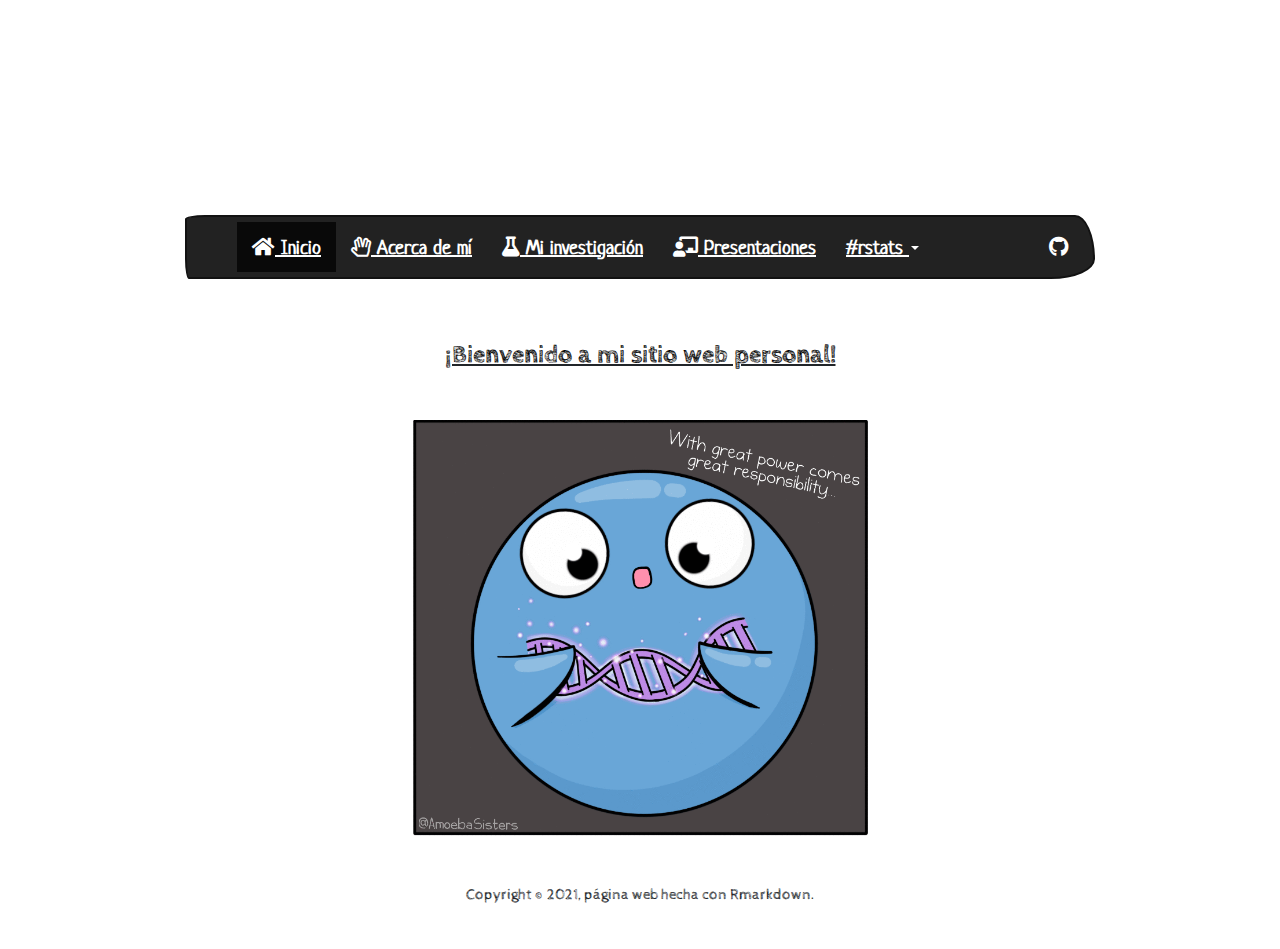
<file: index.html>
<!DOCTYPE html>

<html>

<head>

<meta charset="utf-8" />
<meta name="generator" content="pandoc" />
<meta http-equiv="X-UA-Compatible" content="IE=EDGE" />




<title>index.knit</title>

<script src="site_libs/jquery-3.6.0/jquery-3.6.0.min.js"></script>
<meta name="viewport" content="width=device-width, initial-scale=1" />
<link href="site_libs/bootstrap-3.3.5/css/cosmo.min.css" rel="stylesheet" />
<script src="site_libs/bootstrap-3.3.5/js/bootstrap.min.js"></script>
<script src="site_libs/bootstrap-3.3.5/shim/html5shiv.min.js"></script>
<script src="site_libs/bootstrap-3.3.5/shim/respond.min.js"></script>
<style>h1 {font-size: 34px;}
       h1.title {font-size: 38px;}
       h2 {font-size: 30px;}
       h3 {font-size: 24px;}
       h4 {font-size: 18px;}
       h5 {font-size: 16px;}
       h6 {font-size: 12px;}
       code {color: inherit; background-color: rgba(0, 0, 0, 0.04);}
       pre:not([class]) { background-color: white }</style>
<script src="site_libs/navigation-1.1/tabsets.js"></script>
<link href="site_libs/pagedtable-1.1/css/pagedtable.css" rel="stylesheet" />
<script src="site_libs/pagedtable-1.1/js/pagedtable.js"></script>
<link href="site_libs/font-awesome-5.1.0/css/all.css" rel="stylesheet" />
<link href="site_libs/font-awesome-5.1.0/css/v4-shims.css" rel="stylesheet" />

<style type="text/css">
  code{white-space: pre-wrap;}
  span.smallcaps{font-variant: small-caps;}
  span.underline{text-decoration: underline;}
  div.column{display: inline-block; vertical-align: top; width: 50%;}
  div.hanging-indent{margin-left: 1.5em; text-indent: -1.5em;}
  ul.task-list{list-style: none;}
    </style>







<link rel="stylesheet" href="estilo.css" type="text/css" />



<style type = "text/css">
.main-container {
  max-width: 940px;
  margin-left: auto;
  margin-right: auto;
}
img {
  max-width:100%;
}
.tabbed-pane {
  padding-top: 12px;
}
.html-widget {
  margin-bottom: 20px;
}
button.code-folding-btn:focus {
  outline: none;
}
summary {
  display: list-item;
}
details > summary > p:only-child {
  display: inline;
}
pre code {
  padding: 0;
}
</style>


<style type="text/css">
.dropdown-submenu {
  position: relative;
}
.dropdown-submenu>.dropdown-menu {
  top: 0;
  left: 100%;
  margin-top: -6px;
  margin-left: -1px;
  border-radius: 0 6px 6px 6px;
}
.dropdown-submenu:hover>.dropdown-menu {
  display: block;
}
.dropdown-submenu>a:after {
  display: block;
  content: " ";
  float: right;
  width: 0;
  height: 0;
  border-color: transparent;
  border-style: solid;
  border-width: 5px 0 5px 5px;
  border-left-color: #cccccc;
  margin-top: 5px;
  margin-right: -10px;
}
.dropdown-submenu:hover>a:after {
  border-left-color: #adb5bd;
}
.dropdown-submenu.pull-left {
  float: none;
}
.dropdown-submenu.pull-left>.dropdown-menu {
  left: -100%;
  margin-left: 10px;
  border-radius: 6px 0 6px 6px;
}
</style>

<script type="text/javascript">
// manage active state of menu based on current page
$(document).ready(function () {
  // active menu anchor
  href = window.location.pathname
  href = href.substr(href.lastIndexOf('/') + 1)
  if (href === "")
    href = "index.html";
  var menuAnchor = $('a[href="' + href + '"]');

  // mark it active
  menuAnchor.tab('show');

  // if it's got a parent navbar menu mark it active as well
  menuAnchor.closest('li.dropdown').addClass('active');

  // Navbar adjustments
  var navHeight = $(".navbar").first().height() + 15;
  var style = document.createElement('style');
  var pt = "padding-top: " + navHeight + "px; ";
  var mt = "margin-top: -" + navHeight + "px; ";
  var css = "";
  // offset scroll position for anchor links (for fixed navbar)
  for (var i = 1; i <= 6; i++) {
    css += ".section h" + i + "{ " + pt + mt + "}\n";
  }
  style.innerHTML = "body {" + pt + "padding-bottom: 40px; }\n" + css;
  document.head.appendChild(style);
});
</script>

<!-- tabsets -->

<style type="text/css">
.tabset-dropdown > .nav-tabs {
  display: inline-table;
  max-height: 500px;
  min-height: 44px;
  overflow-y: auto;
  border: 1px solid #ddd;
  border-radius: 4px;
}

.tabset-dropdown > .nav-tabs > li.active:before {
  content: "";
  font-family: 'Glyphicons Halflings';
  display: inline-block;
  padding: 10px;
  border-right: 1px solid #ddd;
}

.tabset-dropdown > .nav-tabs.nav-tabs-open > li.active:before {
  content: "&#xe258;";
  border: none;
}

.tabset-dropdown > .nav-tabs.nav-tabs-open:before {
  content: "";
  font-family: 'Glyphicons Halflings';
  display: inline-block;
  padding: 10px;
  border-right: 1px solid #ddd;
}

.tabset-dropdown > .nav-tabs > li.active {
  display: block;
}

.tabset-dropdown > .nav-tabs > li > a,
.tabset-dropdown > .nav-tabs > li > a:focus,
.tabset-dropdown > .nav-tabs > li > a:hover {
  border: none;
  display: inline-block;
  border-radius: 4px;
  background-color: transparent;
}

.tabset-dropdown > .nav-tabs.nav-tabs-open > li {
  display: block;
  float: none;
}

.tabset-dropdown > .nav-tabs > li {
  display: none;
}
</style>

<!-- code folding -->




</head>

<body>


<div class="container-fluid main-container">




<div class="navbar navbar-default  navbar-fixed-top" role="navigation">
  <div class="container">
    <div class="navbar-header">
      <button type="button" class="navbar-toggle collapsed" data-toggle="collapse" data-bs-toggle="collapse" data-target="#navbar" data-bs-target="#navbar">
        <span class="icon-bar"></span>
        <span class="icon-bar"></span>
        <span class="icon-bar"></span>
      </button>
      <a class="navbar-brand" href="index.html"></a>
    </div>
    <div id="navbar" class="navbar-collapse collapse">
      <ul class="nav navbar-nav">
        <li>
  <a href="index.html">
    <span class="fa fa-home"></span>
     
    Inicio
  </a>
</li>
<li>
  <a href="about.html">
    <span class="fa fa-hand-spock-o"></span>
     
    Acerca de mí
  </a>
</li>
<li>
  <a href="research.html">
    <span class="fa fa-flask"></span>
     
    Mi investigación
  </a>
</li>
<li>
  <a href="slides.html">
    <span class="fa fa-chalkboard-teacher"></span>
     
    Presentaciones
  </a>
</li>
<li class="dropdown">
  <a href="#" class="dropdown-toggle" data-toggle="dropdown" role="button" data-bs-toggle="dropdown" aria-expanded="false">
    #rstats
     
    <span class="caret"></span>
  </a>
  <ul class="dropdown-menu" role="menu">
    <li>
      <a href="https://github.com/Leo4Luffy/datos_de_miercoles">
        <span class="fa fa-calendar-check"></span>
         
        Datos de Miércoles
      </a>
    </li>
  </ul>
</li>
      </ul>
      <ul class="nav navbar-nav navbar-right">
        <li>
  <a href="https://github.com/Leo4Luffy">
    <span class="fa fa-github"></span>
     
  </a>
</li>
      </ul>
    </div><!--/.nav-collapse -->
  </div><!--/.container -->
</div><!--/.navbar -->

<div id="header">




</div>


<p><br></p>
<center>
<h1>
<strong><u><font color="black">¡Bienvenido a mi sitio web personal!</font></u><strong>
</p>
</h1>
</center>
<p><br></p>
<!-- la imagen la saque de esta página de gifs muy bonitos!!!!: https://www.amoebasisters.com/ -->
<p><img src="Imagenes/n%C3%BAcleo_DNA_2.gif" width="50%" style="display: block; margin: auto;" /></p>
<p><br></p>
<H4 align="center">
Copyright © 2021, página web hecha con Rmarkdown.
</H4>




</div>

<script>

// add bootstrap table styles to pandoc tables
function bootstrapStylePandocTables() {
  $('tr.odd').parent('tbody').parent('table').addClass('table table-condensed');
}
$(document).ready(function () {
  bootstrapStylePandocTables();
});


</script>

<!-- tabsets -->

<script>
$(document).ready(function () {
  window.buildTabsets("TOC");
});

$(document).ready(function () {
  $('.tabset-dropdown > .nav-tabs > li').click(function () {
    $(this).parent().toggleClass('nav-tabs-open');
  });
});
</script>

<!-- code folding -->


<!-- dynamically load mathjax for compatibility with self-contained -->
<script>
  (function () {
    var script = document.createElement("script");
    script.type = "text/javascript";
    script.src  = "https://mathjax.rstudio.com/latest/MathJax.js?config=TeX-AMS-MML_HTMLorMML";
    document.getElementsByTagName("head")[0].appendChild(script);
  })();
</script>

</body>
</html>
</file>
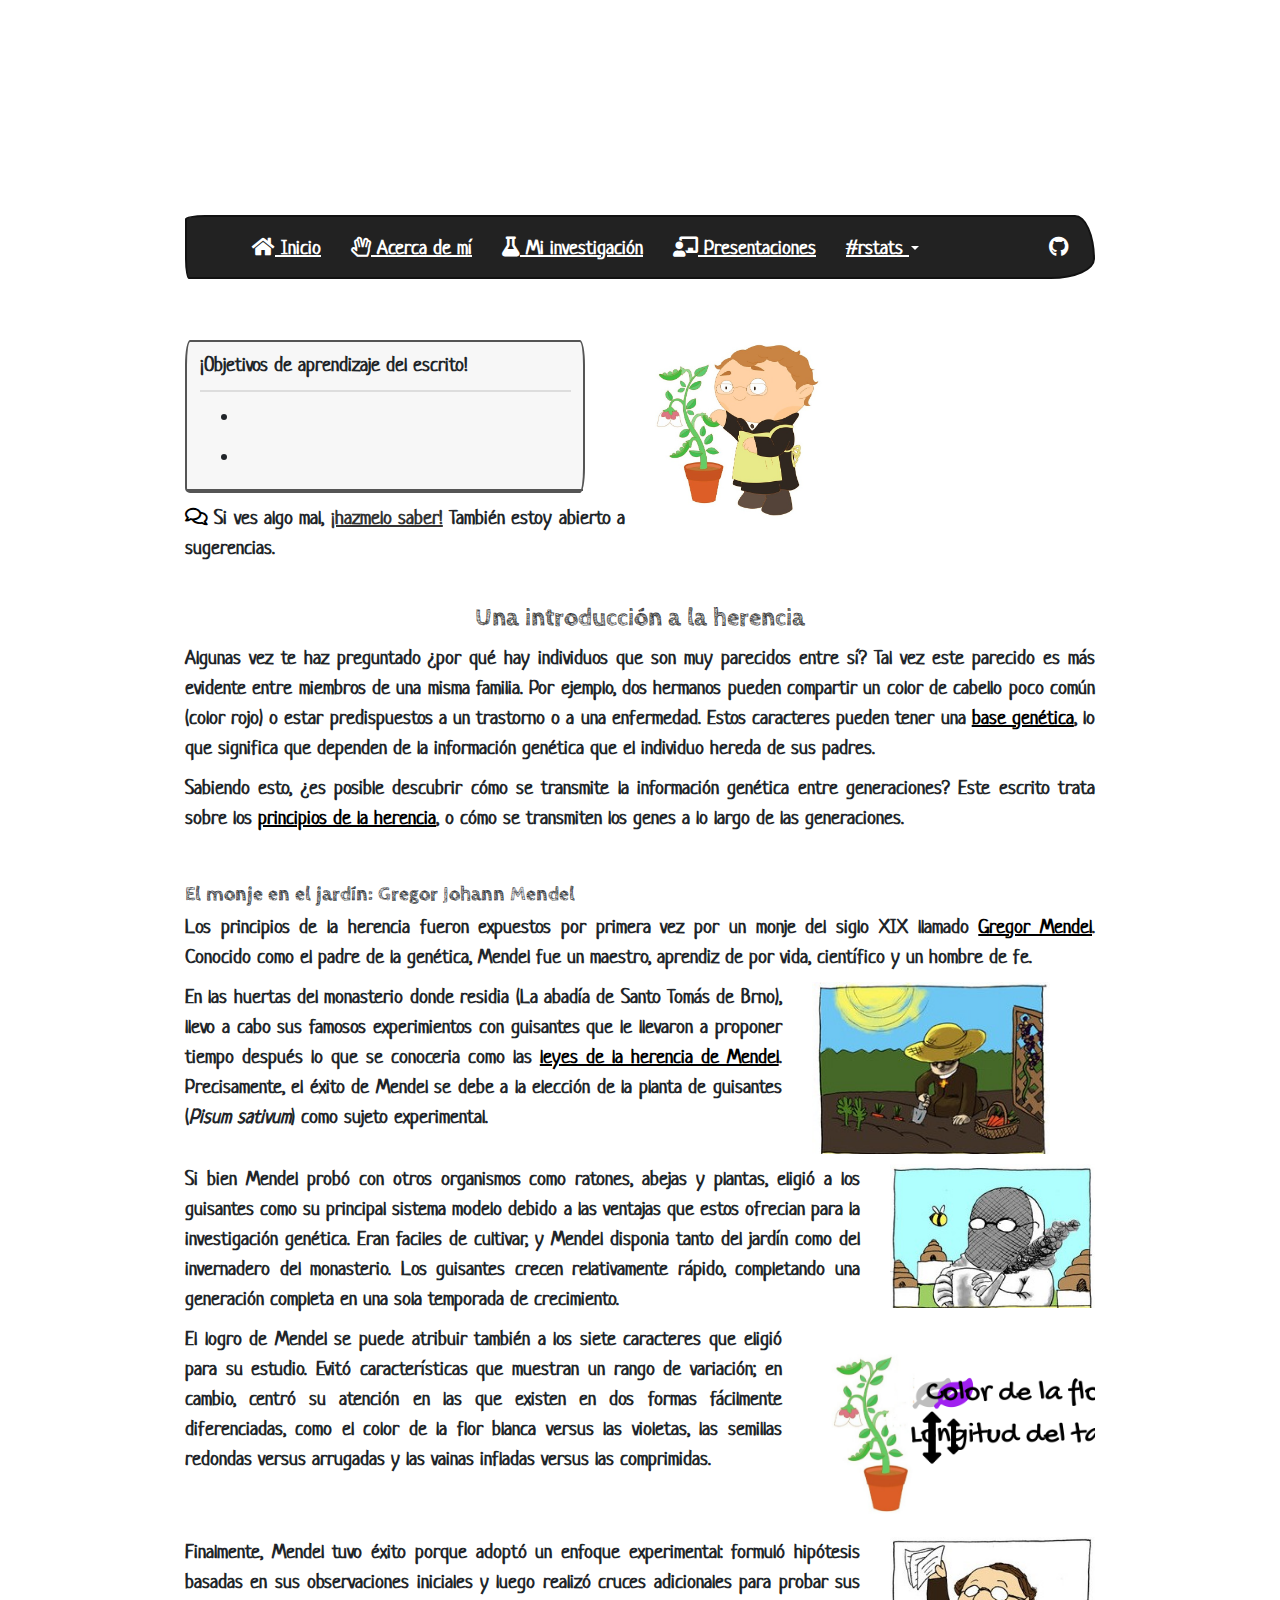
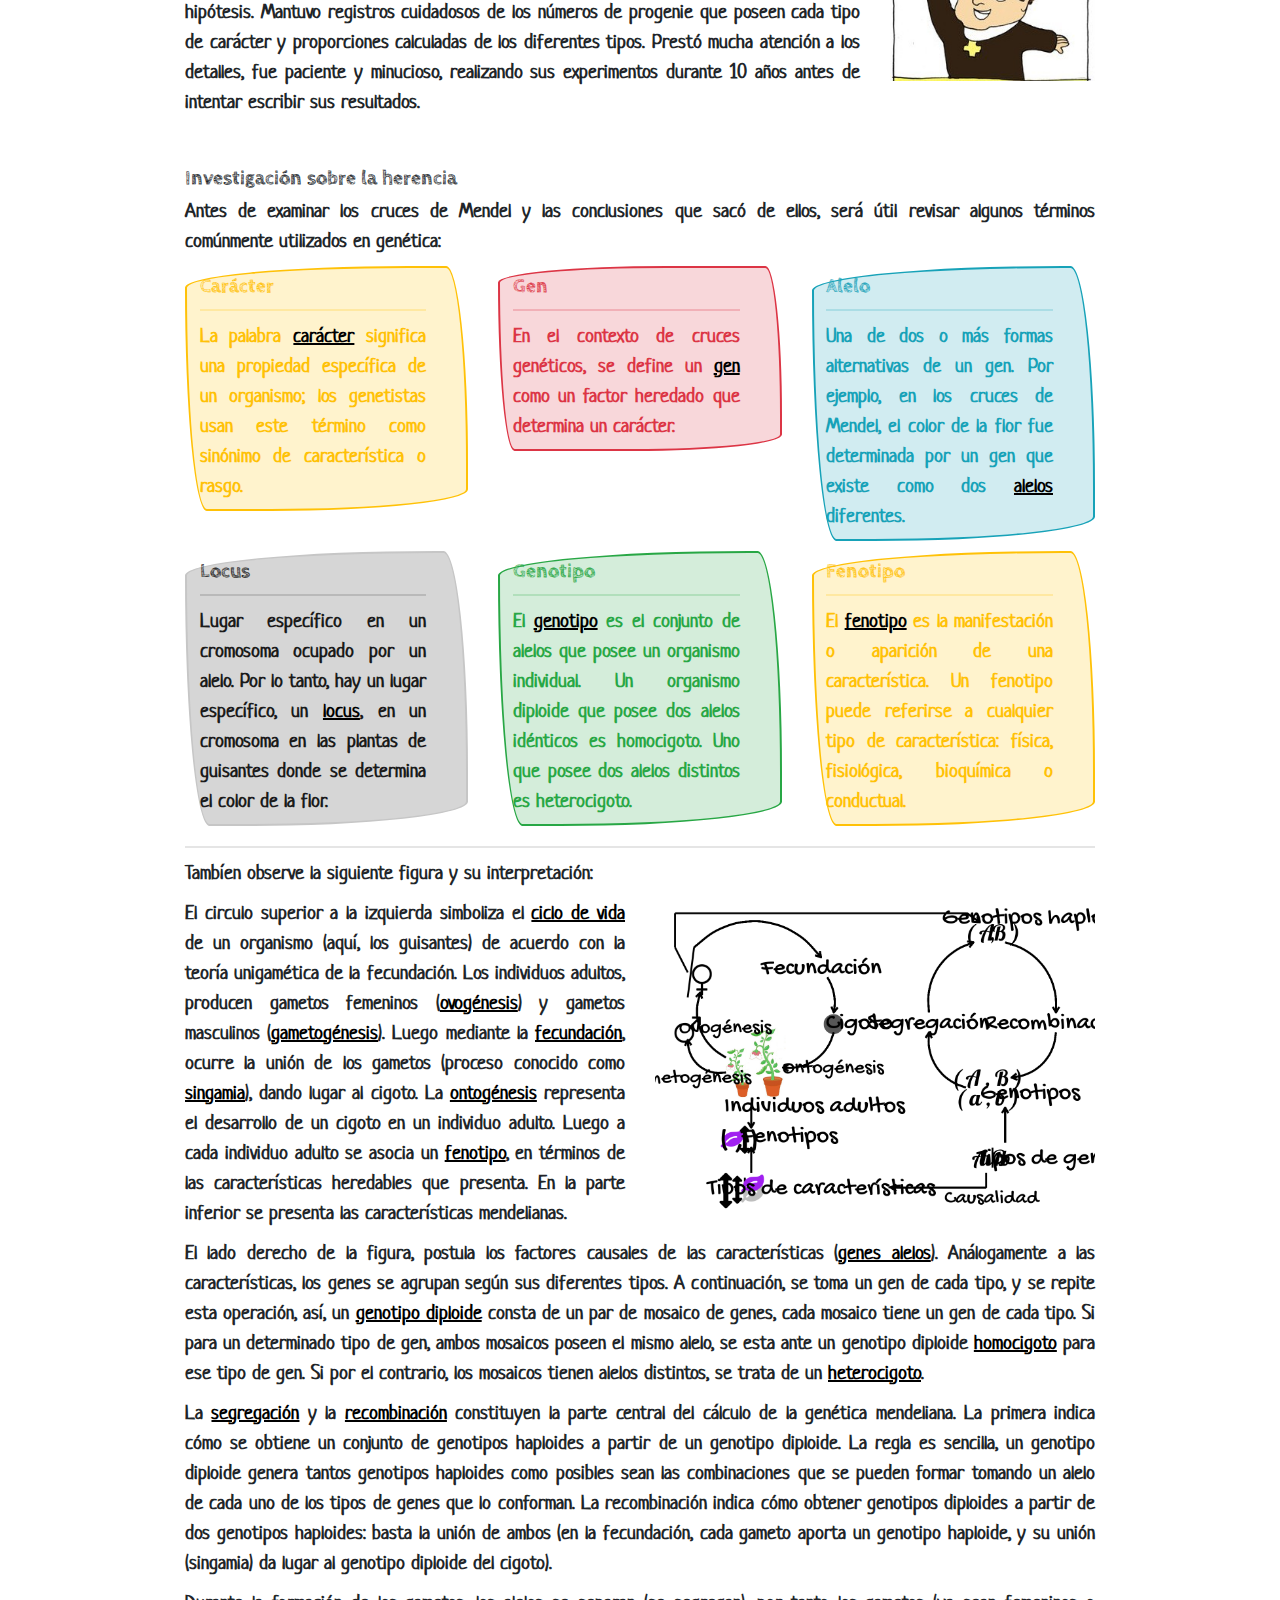
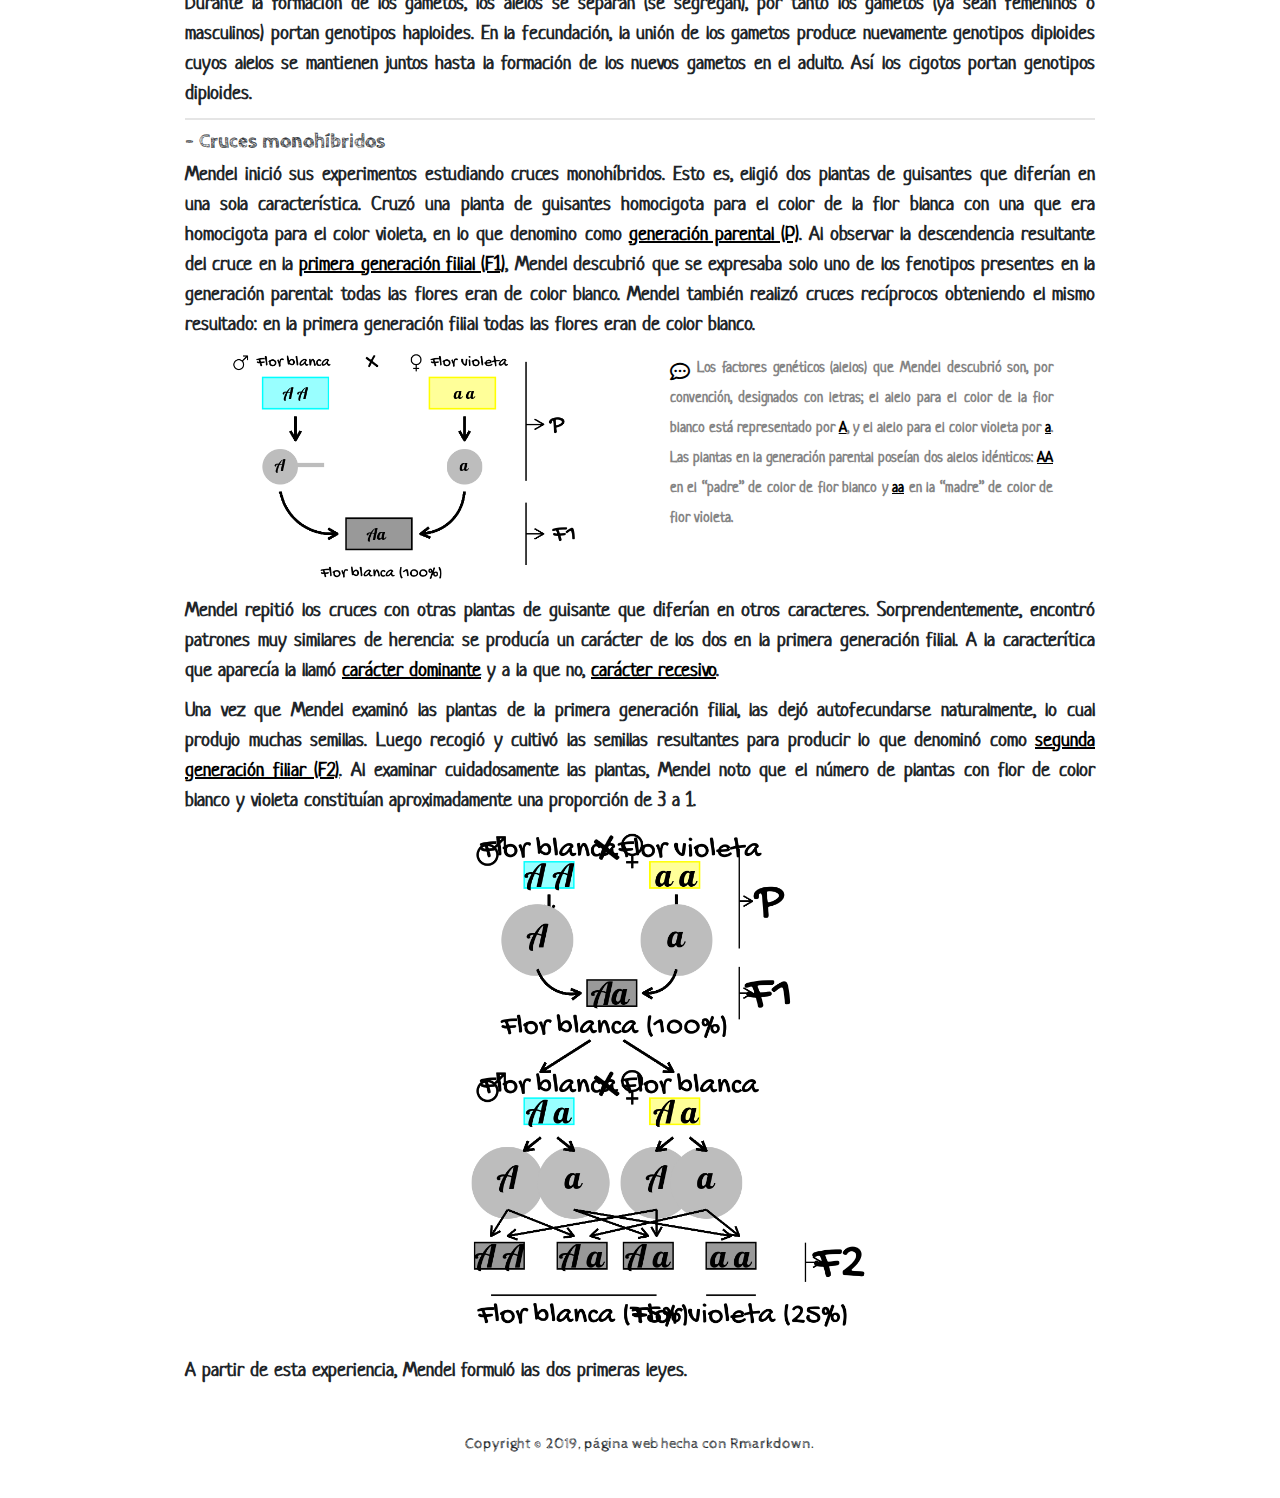
<file: 01_genética_Mendeliana.html>
<!DOCTYPE html>

<html>

<head>

<meta charset="utf-8" />
<meta name="generator" content="pandoc" />
<meta http-equiv="X-UA-Compatible" content="IE=EDGE" />


<meta name="author" content="" />


<title>01_genética_Mendeliana.knit</title>

<script src="site_libs/jquery-3.6.0/jquery-3.6.0.min.js"></script>
<meta name="viewport" content="width=device-width, initial-scale=1" />
<link href="site_libs/bootstrap-3.3.5/css/cosmo.min.css" rel="stylesheet" />
<script src="site_libs/bootstrap-3.3.5/js/bootstrap.min.js"></script>
<script src="site_libs/bootstrap-3.3.5/shim/html5shiv.min.js"></script>
<script src="site_libs/bootstrap-3.3.5/shim/respond.min.js"></script>
<style>h1 {font-size: 34px;}
       h1.title {font-size: 38px;}
       h2 {font-size: 30px;}
       h3 {font-size: 24px;}
       h4 {font-size: 18px;}
       h5 {font-size: 16px;}
       h6 {font-size: 12px;}
       code {color: inherit; background-color: rgba(0, 0, 0, 0.04);}
       pre:not([class]) { background-color: white }</style>
<script src="site_libs/navigation-1.1/tabsets.js"></script>
<link href="site_libs/pagedtable-1.1/css/pagedtable.css" rel="stylesheet" />
<script src="site_libs/pagedtable-1.1/js/pagedtable.js"></script>
<link href="site_libs/font-awesome-5.1.0/css/all.css" rel="stylesheet" />
<link href="site_libs/font-awesome-5.1.0/css/v4-shims.css" rel="stylesheet" />

<style type="text/css">
  code{white-space: pre-wrap;}
  span.smallcaps{font-variant: small-caps;}
  span.underline{text-decoration: underline;}
  div.column{display: inline-block; vertical-align: top; width: 50%;}
  div.hanging-indent{margin-left: 1.5em; text-indent: -1.5em;}
  ul.task-list{list-style: none;}
    </style>







<link rel="stylesheet" href="estilo.css" type="text/css" />



<style type = "text/css">
.main-container {
  max-width: 940px;
  margin-left: auto;
  margin-right: auto;
}
img {
  max-width:100%;
}
.tabbed-pane {
  padding-top: 12px;
}
.html-widget {
  margin-bottom: 20px;
}
button.code-folding-btn:focus {
  outline: none;
}
summary {
  display: list-item;
}
details > summary > p:only-child {
  display: inline;
}
pre code {
  padding: 0;
}
</style>


<style type="text/css">
.dropdown-submenu {
  position: relative;
}
.dropdown-submenu>.dropdown-menu {
  top: 0;
  left: 100%;
  margin-top: -6px;
  margin-left: -1px;
  border-radius: 0 6px 6px 6px;
}
.dropdown-submenu:hover>.dropdown-menu {
  display: block;
}
.dropdown-submenu>a:after {
  display: block;
  content: " ";
  float: right;
  width: 0;
  height: 0;
  border-color: transparent;
  border-style: solid;
  border-width: 5px 0 5px 5px;
  border-left-color: #cccccc;
  margin-top: 5px;
  margin-right: -10px;
}
.dropdown-submenu:hover>a:after {
  border-left-color: #adb5bd;
}
.dropdown-submenu.pull-left {
  float: none;
}
.dropdown-submenu.pull-left>.dropdown-menu {
  left: -100%;
  margin-left: 10px;
  border-radius: 6px 0 6px 6px;
}
</style>

<script type="text/javascript">
// manage active state of menu based on current page
$(document).ready(function () {
  // active menu anchor
  href = window.location.pathname
  href = href.substr(href.lastIndexOf('/') + 1)
  if (href === "")
    href = "index.html";
  var menuAnchor = $('a[href="' + href + '"]');

  // mark it active
  menuAnchor.tab('show');

  // if it's got a parent navbar menu mark it active as well
  menuAnchor.closest('li.dropdown').addClass('active');

  // Navbar adjustments
  var navHeight = $(".navbar").first().height() + 15;
  var style = document.createElement('style');
  var pt = "padding-top: " + navHeight + "px; ";
  var mt = "margin-top: -" + navHeight + "px; ";
  var css = "";
  // offset scroll position for anchor links (for fixed navbar)
  for (var i = 1; i <= 6; i++) {
    css += ".section h" + i + "{ " + pt + mt + "}\n";
  }
  style.innerHTML = "body {" + pt + "padding-bottom: 40px; }\n" + css;
  document.head.appendChild(style);
});
</script>

<!-- tabsets -->

<style type="text/css">
.tabset-dropdown > .nav-tabs {
  display: inline-table;
  max-height: 500px;
  min-height: 44px;
  overflow-y: auto;
  border: 1px solid #ddd;
  border-radius: 4px;
}

.tabset-dropdown > .nav-tabs > li.active:before {
  content: "";
  font-family: 'Glyphicons Halflings';
  display: inline-block;
  padding: 10px;
  border-right: 1px solid #ddd;
}

.tabset-dropdown > .nav-tabs.nav-tabs-open > li.active:before {
  content: "&#xe258;";
  border: none;
}

.tabset-dropdown > .nav-tabs.nav-tabs-open:before {
  content: "";
  font-family: 'Glyphicons Halflings';
  display: inline-block;
  padding: 10px;
  border-right: 1px solid #ddd;
}

.tabset-dropdown > .nav-tabs > li.active {
  display: block;
}

.tabset-dropdown > .nav-tabs > li > a,
.tabset-dropdown > .nav-tabs > li > a:focus,
.tabset-dropdown > .nav-tabs > li > a:hover {
  border: none;
  display: inline-block;
  border-radius: 4px;
  background-color: transparent;
}

.tabset-dropdown > .nav-tabs.nav-tabs-open > li {
  display: block;
  float: none;
}

.tabset-dropdown > .nav-tabs > li {
  display: none;
}
</style>

<!-- code folding -->




</head>

<body>


<div class="container-fluid main-container">




<div class="navbar navbar-default  navbar-fixed-top" role="navigation">
  <div class="container">
    <div class="navbar-header">
      <button type="button" class="navbar-toggle collapsed" data-toggle="collapse" data-bs-toggle="collapse" data-target="#navbar" data-bs-target="#navbar">
        <span class="icon-bar"></span>
        <span class="icon-bar"></span>
        <span class="icon-bar"></span>
      </button>
      <a class="navbar-brand" href="index.html"></a>
    </div>
    <div id="navbar" class="navbar-collapse collapse">
      <ul class="nav navbar-nav">
        <li>
  <a href="index.html">
    <span class="fa fa-home"></span>
     
    Inicio
  </a>
</li>
<li>
  <a href="about.html">
    <span class="fa fa-hand-spock-o"></span>
     
    Acerca de mí
  </a>
</li>
<li>
  <a href="research.html">
    <span class="fa fa-flask"></span>
     
    Mi investigación
  </a>
</li>
<li>
  <a href="slides.html">
    <span class="fa fa-chalkboard-teacher"></span>
     
    Presentaciones
  </a>
</li>
<li class="dropdown">
  <a href="#" class="dropdown-toggle" data-toggle="dropdown" role="button" data-bs-toggle="dropdown" aria-expanded="false">
    #rstats
     
    <span class="caret"></span>
  </a>
  <ul class="dropdown-menu" role="menu">
    <li>
      <a href="https://github.com/Leo4Luffy/datos_de_miercoles">
        <span class="fa fa-calendar-check"></span>
         
        Datos de Miércoles
      </a>
    </li>
  </ul>
</li>
      </ul>
      <ul class="nav navbar-nav navbar-right">
        <li>
  <a href="https://github.com/Leo4Luffy">
    <span class="fa fa-github"></span>
     
  </a>
</li>
      </ul>
    </div><!--/.nav-collapse -->
  </div><!--/.container -->
</div><!--/.navbar -->

<div id="header">




</div>


<p><br></p>
<div class = "row">

<div class = "col-md-6">

<div class="card border-dark mb-3" style="max-width: 40rem;">
<div class="card-header">
<strong> ¡Objetivos de aprendizaje del escrito!
<HR>
</strong>
<p class="card-text">
<ul>
<li></li>
<li></p>
</div>
</div>
<div style="text-align:justify">
<font color="black"><i class="fa fa-comments-o"></font></i> Si ves algo mal, <a href="mailto:jollopezma@unal.edu.co">¡hazmelo saber!</a> También estoy abierto a sugerencias.
</div></li>
</ul>
</div>
<div class="col-md-6">
<p><img src="Imagenes/Mendel.jpg" width="38%" /></p>
</div>
</div>
<p><br></p>
<center>
<h1>
<strong>
<p class="text-primary">
Una introducción a la herencia</font> </strong>
</h1>
</center>
<div style='text-align:justify'>
<p>Algunas vez te haz preguntado ¿por qué hay individuos que son muy parecidos entre sí? Tal vez este parecido es más evidente entre miembros de una misma familia. Por ejemplo, dos hermanos pueden compartir un color de cabello poco común (color rojo) o estar predispuestos a un trastorno o a una enfermedad. Estos caracteres pueden tener una <font color="black"><u>base genética</u></font>, lo que significa que dependen de la información genética que el individuo hereda de sus padres.</p>
<p>Sabiendo esto, ¿es posible descubrir cómo se transmite la información genética entre generaciones? Este escrito trata sobre los <font color="black"><u>principios de la herencia</u></font>, o cómo se transmiten los genes a lo largo de las generaciones.</p>
<p><br></p>
<h2>
<strong> El monje en el jardín: Gregor Johann Mendel </strong>
</h2>
<p>Los principios de la herencia fueron expuestos por primera vez por un monje del siglo XIX llamado <font color="black"><u>Gregor Mendel</u></font>. Conocido como el padre de la genética, Mendel fue un maestro, aprendiz de por vida, científico y un hombre de fe.</p>
<div class="row">
<div class="col-md-8">
<p>En las huertas del monasterio donde residia (La abadía de Santo Tomás de Brno), llevo a cabo sus famosos experimientos con guisantes que le llevaron a proponer tiempo después lo que se conoceria como las <font color="black"><u>leyes de la herencia de Mendel</u></font>. Precisamente, el éxito de Mendel se debe a la elección de la planta de guisantes (<em>Pisum sativum</em>) como sujeto experimental.</p>
</div>
<div class="col-md-4">
<p><img src="Imagenes/Mendel_2.jpg" width="84%" /></p>
</div>
</div>
<div class="row">
<div class="col-md-9">
<p>Si bien Mendel probó con otros organismos como ratones, abejas y plantas, eligió a los guisantes como su principal sistema modelo debido a las ventajas que estos ofrecian para la investigación genética. <!--Un <font color="black"><u>sistema modelo</u></font> es un organismo que facilita investigar una cuestión científica en particular, como por ejemplo, cómo se heredan las características. Al estudiar un sistema modelo, los investigadores pueden aprender principios generales que se aplican a otros organismos más difíciles de estudiar, como los humanos.--> Eran faciles de cultivar, y Mendel disponia tanto del jardín como del invernadero del monasterio. Los guisantes crecen relativamente rápido, completando una generación completa en una sola temporada de crecimiento.</p>
</div>
<div class="col-md-3">
<p><img src="Imagenes/Mendel_3.jpg" width="100%" /></p>
</div>
</div>
<div class="row">
<div class="col-md-8">
<p>El logro de Mendel se puede atribuir también a los siete caracteres que eligió para su estudio. Evitó características que muestran un rango de variación; en cambio, centró su atención en las que existen en dos formas fácilmente diferenciadas, como el color de la flor blanca versus las violetas, las semillas redondas versus arrugadas y las vainas infladas versus las comprimidas.</p>
</div>
<div class="col-md-4">
<p><img src="01_gen%C3%A9tica_Mendeliana_files/figure-html/Gr%C3%A1fica%20en%20blanco%20de%20rasgos%20en%20guisantes-1.png" width="100%" style="display: block; margin: auto;" /></p>
</div>
</div>
<div class="row">
<div class="col-md-9">
<p>Finalmente, Mendel tuvo éxito porque adoptó un enfoque experimental: formuló hipótesis basadas en sus observaciones iniciales y luego realizó cruces adicionales para probar sus hipótesis. Mantuvo registros cuidadosos de los números de progenie que poseen cada tipo de carácter y proporciones calculadas de los diferentes tipos. Prestó mucha atención a los detalles, fue paciente y minucioso, realizando sus experimentos durante 10 años antes de intentar escribir sus resultados.</p>
</div>
<div class="col-md-3">
<p><img src="Imagenes/Mendel_4.jpg" width="100%" /></p>
</div>
</div>
<!--
Los estudios de Mendel constituyen un excelente ejemplo de buena técnica científica. Eligió el material de investigación adecuado para el estudio del problema en cuestión, diseñó sus experimentos cuidadosamente, recopiló grandes cantidades de datos y utilizó análisis matemáticos para mostrar que los resultados eran consistentes con su hipótesis. Las predicciones de la hipótesis se probaron en una nueva ronda de experimentación.
-->
<p><br></p>
<h2>
<strong> Investigación sobre la herencia </strong>
</h2>
<p>Antes de examinar los cruces de Mendel y las conclusiones que sacó de ellos, será útil revisar algunos términos comúnmente utilizados en genética:</p>
<div class = "row">

<div class = "col-md-4">

<div class="alert alert-dismissible alert-warning">
<h2 class="alert-heading">
<strong> Carácter </strong>
</h2>
<HR>
<p class="mb-0">
La palabra <font color="black"><u>carácter</font></u> significa una propiedad específica de un organismo; los genetistas usan este término como sinónimo de característica o rasgo.
</p>
</div>
</div>
<div class = "col-md-4">

<div class="alert alert-dismissible alert-danger">
<h2 class="alert-heading">
<strong> Gen </strong>
</h2>
<HR>
<p class="mb-0">
En el contexto de cruces genéticos, se define un <font color="black"><u>gen</font></u> como un factor heredado que determina un carácter.
</p>
</div>
</div>
<div class = "col-md-4">

<div class="alert alert-dismissible alert-info">
<h2 class="alert-heading">
<strong> Alelo </strong>
</h2>
<HR>
<p class="mb-0">
Una de dos o más formas alternativas de un gen. Por ejemplo, en los cruces de Mendel, el color de la flor fue determinada por un gen que existe como dos <font color="black"><u>alelos</font></u> diferentes.
</p>
</div>
</div>
</div>
<div class = "row">

<div class = "col-md-4">

<div class="alert alert-dismissible alert-primary">
<h2 class="alert-heading">
<strong> Locus </strong>
</h2>
<HR>
<p class="mb-0">
Lugar específico en un cromosoma ocupado por un alelo. Por lo tanto, hay un lugar específico, un <font color="black"><u>locus</font></u>, en un cromosoma en las plantas de guisantes donde se determina el color de la flor.
</p>
</div>
</div>
<div class = "col-md-4">

<div class="alert alert-dismissible alert-success">
<h2 class="alert-heading">
<strong> Genotipo </strong>
</h2>
<HR>
<p class="mb-0">
El <font color="black"><u>genotipo</font></u> es el conjunto de alelos que posee un organismo individual. Un organismo diploide que posee dos alelos idénticos es homocigoto. Uno que posee dos alelos distintos es heterocigoto.
</p>
</div>
</div>
<div class = "col-md-4">

<div class="alert alert-dismissible alert-warning">
<h2 class="alert-heading">
<strong> Fenotipo </strong>
</h2>
<HR>
<p class="mb-0">
El <font color="black"><u>fenotipo</font></u> es la manifestación o aparición de una característica. Un fenotipo puede referirse a cualquier tipo de característica: física, fisiológica, bioquímica o conductual.
</p>
</div>
</div>
</div>
<HR>
<p>Tambíen observe la siguiente figura y su interpretación:</p>
<div class="row">
<div class="col-md-6">
<p>El circulo superior a la izquierda simboliza el <font color="black"><u>ciclo de vida</font></u> de un organismo (aquí, los guisantes) de acuerdo con la teoría unigamética de la fecundación. Los individuos adultos, producen gametos femeninos (<font color="black"><u>ovogénesis</font></u>) y gametos masculinos (<font color="black"><u>gametogénesis</font></u>). Luego mediante la <font color="black"><u>fecundación</font></u>, ocurre la unión de los gametos (proceso conocido como <font color="black"><u>singamia</font></u>), dando lugar al cigoto. La <font color="black"><u>ontogénesis</font></u> representa el desarrollo de un cigoto en un individuo adulto. Luego a cada individuo adulto se asocia un <font color="black"><u>fenotipo</font></u>, en términos de las características heredables que presenta. En la parte inferior se presenta las características mendelianas.</p>
</div>
<div class="col-md-6">
<!-- El potencial heurístico de las visualizaciones y diagramas en los procesos de generación y adecuación de modelos es una herramienta concominante al desarrollo y transmisión del conocimiento, pues las expresiones visuales, son anteriores al lenguaje y al texto, poseen analogías con ellos, y se encuentran vinculadas a las interconexiones espacio-abstracción-acción.

Por otro lado, la biología moderna es impensable sin el uso de los diagramas, esquemas o imagenes. Piénsese en la importancia constitutiva que en sus respectivos contextos han tenido las imágenes de, por ejemplo, los árboles de pedigrí, en la genética clásica; los árboles de la vida, y dendogramas en la biología evolucionista; los mapas de destino celular, en embriología; los apas cromosómicos, en la teoría cromosómica e la herencia; la representación diagramática de las vías metabólicas, en la bioquímica; las redes tróficas y los ciclos biogeoquímicos en ecología; la helice y la capa beta de las proteínas o la doble hélice del ADN, en la biología molecular; los diagramas florales, en botánica, etc. La relevancia que, en sus respectivos campos, posee esta mínima muestra de la diversidad de diagramas e imágenes usados en la biología, pone de manifiesto que es erróneo considerarlos como recursos secundarios o adicionales, finalmente prescindibles. Las numerosas inferencias que pueden "deducirse o extraerse" de cada una de ellas, inducen a pensarlas como modelos teóricos en sí mismos. -->
<p><img src="01_gen%C3%A9tica_Mendeliana_files/figure-html/Grafo%20conceptual%20de%20la%20gen%C3%A9tica%20mendeliana%202-1.png" width="100%" style="display: block; margin: auto;" /></p>
</div>
</div>
<p>El lado derecho de la figura, postula los factores causales de las características (<font color="black"><u>genes alelos</font></u>). <!-- Frecuentemente, los diferentes tipos de genes poseen más de dos formas alélicas, el término "alelo" deriva de la expresión "gen alelomorfo" (que puede parecer con diferentes formas). Cada gen alelo es una de las variantes de un tipo de gen, un gen es alelo sólo respecto a otro u otros de su mismo tipo. --> Análogamente a las características, los genes se agrupan según sus diferentes tipos. A continuación, se toma un gen de cada tipo, y se repite esta operación, así, un <font color="black"><u>genotipo diploide</font></u> consta de un par de mosaico de genes, cada mosaico tiene un gen de cada tipo. Si para un determinado tipo de gen, ambos mosaicos poseen el mismo alelo, se esta ante un genotipo diploide <font color="black"><u>homocigoto</font></u> para ese tipo de gen. Si por el contrario, los mosaicos tienen alelos distintos, se trata de un <font color="black"><u>heterocigoto</font></u>.</p>
<p>La <font color="black"><u>segregación</font></u> y la <font color="black"><u>recombinación</font></u> constituyen la parte central del cálculo de la genética mendeliana. La primera indica cómo se obtiene un conjunto de genotipos haploides a partir de un genotipo diploide. La regla es sencilla, un genotipo diploide genera tantos genotipos haploides como posibles sean las combinaciones que se pueden formar tomando un alelo de cada uno de los tipos de genes que lo conforman. La recombinación indica cómo obtener genotipos diploides a partir de dos genotipos haploides: basta la unión de ambos (en la fecundación, cada gameto aporta un genotipo haploide, y su unión (singamia) da lugar al genotipo diploide del cigoto).</p>
<p>Durante la formación de los gametos, los alelos se separan (se segregan), por tanto los gametos (ya sean femeninos o masculinos) portan genotipos haploides. En la fecundación, la unión de los gametos produce nuevamente genotipos diploides cuyos alelos se mantienen juntos hasta la formación de los nuevos gametos en el adulto. Así los cigotos portan genotipos diploides.</p>
<HR>
<h2>
<strong> - Cruces monohíbridos </strong>
</h2>
<p>Mendel inició sus experimentos estudiando cruces monohíbridos. Esto es, eligió dos plantas de guisantes que diferían en una sola característica. Cruzó una planta de guisantes homocigota para el color de la flor blanca con una que era homocigota para el color violeta, en lo que denomino como <font color="black"><u>generación parental (P)</font></u>. Al observar la descendencia resultante del cruce en la <font color="black"><u>primera generación filial (F1)</font></u>, Mendel descubrió que se expresaba solo uno de los fenotipos presentes en la generación parental: todas las flores eran de color blanco. Mendel también realizó cruces recíprocos obteniendo el mismo resultado: en la primera generación filial todas las flores eran de color blanco.</p>
<div class="row">
<div class="col-md-6">
<p><img src="01_gen%C3%A9tica_Mendeliana_files/figure-html/Cruce%20monoh%C3%ADbrido-1.png" width="80%" style="display: block; margin: auto;" /></p>
</div>
<div class="col-md-6">
<div class="alert alert-dismissible alert-light">
<p><font color="black"><i class="far fa-comment-dots"></i></font> <sup>Los factores genéticos (alelos) que Mendel descubrió son, por convención, designados con letras; el alelo para el color de la flor blanco está representado por <font color="black"><u>A</font></u>, y el alelo para el color violeta por <font color="black"><u>a</font></u>. Las plantas en la generación parental poseían dos alelos idénticos: <font color="black"><u>AA</font></u> en el “padre” de color de flor blanco y <font color="black"><u>aa</font></u> en la “madre” de color de flor violeta.</sup></p>
</div>
</div>
</div>
<p>Mendel repitió los cruces con otras plantas de guisante que diferían en otros caracteres. Sorprendentemente, encontró patrones muy similares de herencia: se producía un carácter de los dos en la primera generación filial. A la caracterítica que aparecía la llamó <font color="black"><u>carácter dominante</font></u> y a la que no, <font color="black"><u>carácter recesivo</font></u>.</p>
<p>Una vez que Mendel examinó las plantas de la primera generación filial, las dejó autofecundarse naturalmente, lo cual produjo muchas semillas. Luego recogió y cultivó las semillas resultantes para producir lo que denominó como <font color="black"><u>segunda generación filiar (F2)</font></u>. Al examinar cuidadosamente las plantas, Mendel noto que el número de plantas con flor de color blanco y violeta constituían aproximadamente una proporción de 3 a 1.</p>
<p><img src="01_gen%C3%A9tica_Mendeliana_files/figure-html/Cruce%20monoh%C3%ADbrido%202-1.png" width="80%" style="display: block; margin: auto;" /></p>
<p>A partir de esta experiencia, Mendel formuló las dos primeras leyes.</p>
<!-- link de la última parte del escrito: https://www.nature.com/articles/s41588-019-0501-0.pdf -->
<p><br></p>
<H4 align="center">
Copyright © 2019, página web hecha con Rmarkdown.
</H4>




</div>

<script>

// add bootstrap table styles to pandoc tables
function bootstrapStylePandocTables() {
  $('tr.odd').parent('tbody').parent('table').addClass('table table-condensed');
}
$(document).ready(function () {
  bootstrapStylePandocTables();
});


</script>

<!-- tabsets -->

<script>
$(document).ready(function () {
  window.buildTabsets("TOC");
});

$(document).ready(function () {
  $('.tabset-dropdown > .nav-tabs > li').click(function () {
    $(this).parent().toggleClass('nav-tabs-open');
  });
});
</script>

<!-- code folding -->


<!-- dynamically load mathjax for compatibility with self-contained -->
<script>
  (function () {
    var script = document.createElement("script");
    script.type = "text/javascript";
    script.src  = "https://mathjax.rstudio.com/latest/MathJax.js?config=TeX-AMS-MML_HTMLorMML";
    document.getElementsByTagName("head")[0].appendChild(script);
  })();
</script>

</body>
</html>
</file>
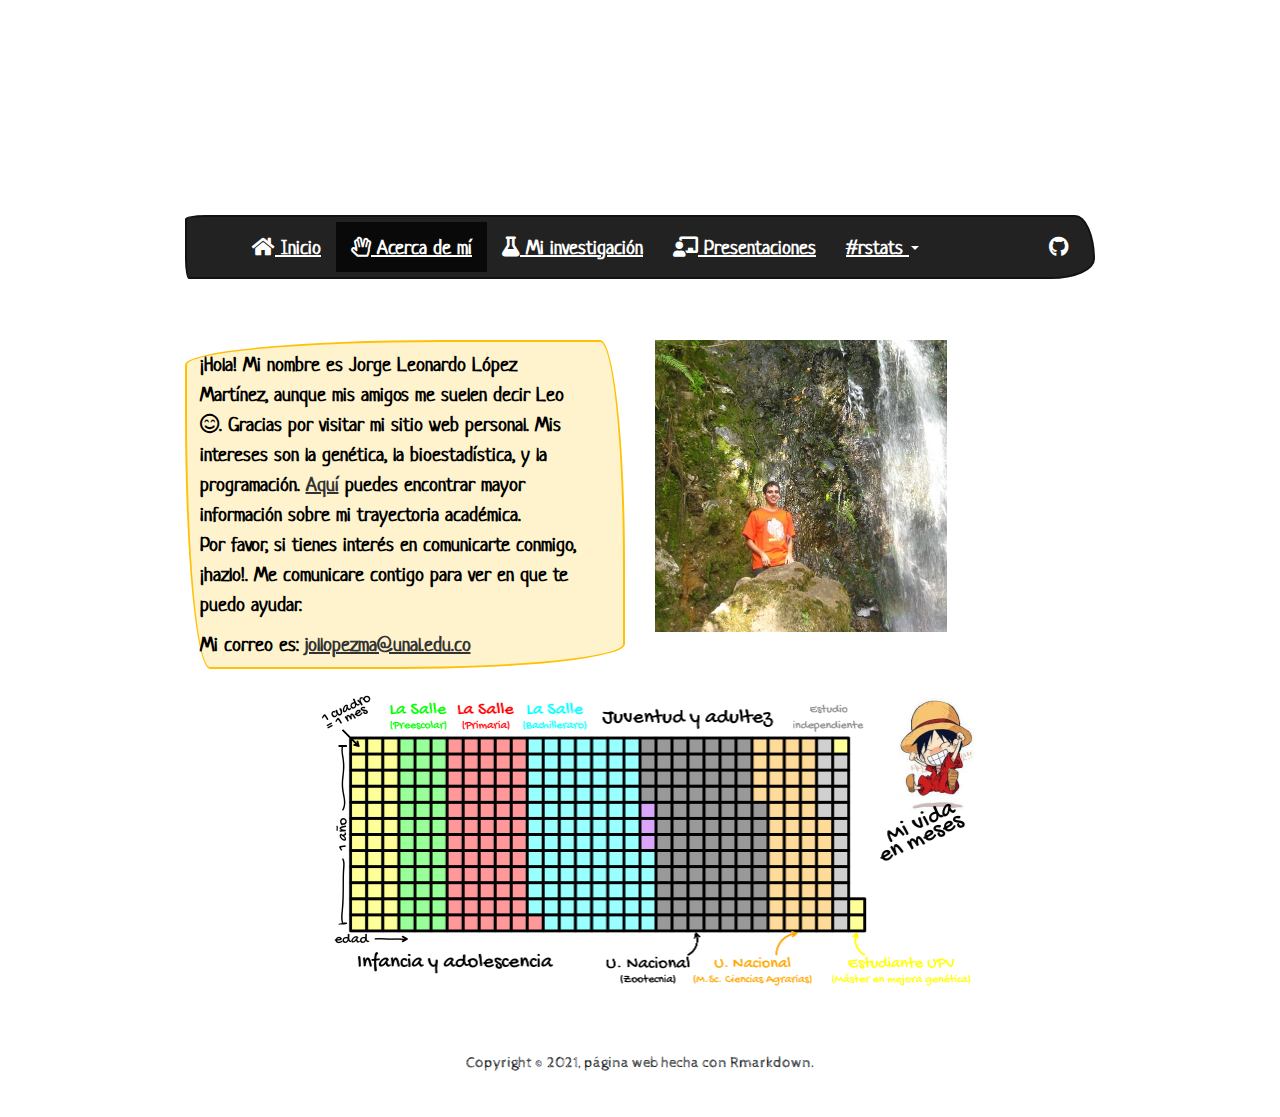
<file: about.html>
<!DOCTYPE html>

<html>

<head>

<meta charset="utf-8" />
<meta name="generator" content="pandoc" />
<meta http-equiv="X-UA-Compatible" content="IE=EDGE" />




<title>about.knit</title>

<script src="site_libs/jquery-3.6.0/jquery-3.6.0.min.js"></script>
<meta name="viewport" content="width=device-width, initial-scale=1" />
<link href="site_libs/bootstrap-3.3.5/css/cosmo.min.css" rel="stylesheet" />
<script src="site_libs/bootstrap-3.3.5/js/bootstrap.min.js"></script>
<script src="site_libs/bootstrap-3.3.5/shim/html5shiv.min.js"></script>
<script src="site_libs/bootstrap-3.3.5/shim/respond.min.js"></script>
<style>h1 {font-size: 34px;}
       h1.title {font-size: 38px;}
       h2 {font-size: 30px;}
       h3 {font-size: 24px;}
       h4 {font-size: 18px;}
       h5 {font-size: 16px;}
       h6 {font-size: 12px;}
       code {color: inherit; background-color: rgba(0, 0, 0, 0.04);}
       pre:not([class]) { background-color: white }</style>
<script src="site_libs/navigation-1.1/tabsets.js"></script>
<link href="site_libs/pagedtable-1.1/css/pagedtable.css" rel="stylesheet" />
<script src="site_libs/pagedtable-1.1/js/pagedtable.js"></script>
<link href="site_libs/font-awesome-5.1.0/css/all.css" rel="stylesheet" />
<link href="site_libs/font-awesome-5.1.0/css/v4-shims.css" rel="stylesheet" />

<style type="text/css">
  code{white-space: pre-wrap;}
  span.smallcaps{font-variant: small-caps;}
  span.underline{text-decoration: underline;}
  div.column{display: inline-block; vertical-align: top; width: 50%;}
  div.hanging-indent{margin-left: 1.5em; text-indent: -1.5em;}
  ul.task-list{list-style: none;}
    </style>







<link rel="stylesheet" href="estilo.css" type="text/css" />



<style type = "text/css">
.main-container {
  max-width: 940px;
  margin-left: auto;
  margin-right: auto;
}
img {
  max-width:100%;
}
.tabbed-pane {
  padding-top: 12px;
}
.html-widget {
  margin-bottom: 20px;
}
button.code-folding-btn:focus {
  outline: none;
}
summary {
  display: list-item;
}
details > summary > p:only-child {
  display: inline;
}
pre code {
  padding: 0;
}
</style>


<style type="text/css">
.dropdown-submenu {
  position: relative;
}
.dropdown-submenu>.dropdown-menu {
  top: 0;
  left: 100%;
  margin-top: -6px;
  margin-left: -1px;
  border-radius: 0 6px 6px 6px;
}
.dropdown-submenu:hover>.dropdown-menu {
  display: block;
}
.dropdown-submenu>a:after {
  display: block;
  content: " ";
  float: right;
  width: 0;
  height: 0;
  border-color: transparent;
  border-style: solid;
  border-width: 5px 0 5px 5px;
  border-left-color: #cccccc;
  margin-top: 5px;
  margin-right: -10px;
}
.dropdown-submenu:hover>a:after {
  border-left-color: #adb5bd;
}
.dropdown-submenu.pull-left {
  float: none;
}
.dropdown-submenu.pull-left>.dropdown-menu {
  left: -100%;
  margin-left: 10px;
  border-radius: 6px 0 6px 6px;
}
</style>

<script type="text/javascript">
// manage active state of menu based on current page
$(document).ready(function () {
  // active menu anchor
  href = window.location.pathname
  href = href.substr(href.lastIndexOf('/') + 1)
  if (href === "")
    href = "index.html";
  var menuAnchor = $('a[href="' + href + '"]');

  // mark it active
  menuAnchor.tab('show');

  // if it's got a parent navbar menu mark it active as well
  menuAnchor.closest('li.dropdown').addClass('active');

  // Navbar adjustments
  var navHeight = $(".navbar").first().height() + 15;
  var style = document.createElement('style');
  var pt = "padding-top: " + navHeight + "px; ";
  var mt = "margin-top: -" + navHeight + "px; ";
  var css = "";
  // offset scroll position for anchor links (for fixed navbar)
  for (var i = 1; i <= 6; i++) {
    css += ".section h" + i + "{ " + pt + mt + "}\n";
  }
  style.innerHTML = "body {" + pt + "padding-bottom: 40px; }\n" + css;
  document.head.appendChild(style);
});
</script>

<!-- tabsets -->

<style type="text/css">
.tabset-dropdown > .nav-tabs {
  display: inline-table;
  max-height: 500px;
  min-height: 44px;
  overflow-y: auto;
  border: 1px solid #ddd;
  border-radius: 4px;
}

.tabset-dropdown > .nav-tabs > li.active:before {
  content: "";
  font-family: 'Glyphicons Halflings';
  display: inline-block;
  padding: 10px;
  border-right: 1px solid #ddd;
}

.tabset-dropdown > .nav-tabs.nav-tabs-open > li.active:before {
  content: "&#xe258;";
  border: none;
}

.tabset-dropdown > .nav-tabs.nav-tabs-open:before {
  content: "";
  font-family: 'Glyphicons Halflings';
  display: inline-block;
  padding: 10px;
  border-right: 1px solid #ddd;
}

.tabset-dropdown > .nav-tabs > li.active {
  display: block;
}

.tabset-dropdown > .nav-tabs > li > a,
.tabset-dropdown > .nav-tabs > li > a:focus,
.tabset-dropdown > .nav-tabs > li > a:hover {
  border: none;
  display: inline-block;
  border-radius: 4px;
  background-color: transparent;
}

.tabset-dropdown > .nav-tabs.nav-tabs-open > li {
  display: block;
  float: none;
}

.tabset-dropdown > .nav-tabs > li {
  display: none;
}
</style>

<!-- code folding -->




</head>

<body>


<div class="container-fluid main-container">




<div class="navbar navbar-default  navbar-fixed-top" role="navigation">
  <div class="container">
    <div class="navbar-header">
      <button type="button" class="navbar-toggle collapsed" data-toggle="collapse" data-bs-toggle="collapse" data-target="#navbar" data-bs-target="#navbar">
        <span class="icon-bar"></span>
        <span class="icon-bar"></span>
        <span class="icon-bar"></span>
      </button>
      <a class="navbar-brand" href="index.html"></a>
    </div>
    <div id="navbar" class="navbar-collapse collapse">
      <ul class="nav navbar-nav">
        <li>
  <a href="index.html">
    <span class="fa fa-home"></span>
     
    Inicio
  </a>
</li>
<li>
  <a href="about.html">
    <span class="fa fa-hand-spock-o"></span>
     
    Acerca de mí
  </a>
</li>
<li>
  <a href="research.html">
    <span class="fa fa-flask"></span>
     
    Mi investigación
  </a>
</li>
<li>
  <a href="slides.html">
    <span class="fa fa-chalkboard-teacher"></span>
     
    Presentaciones
  </a>
</li>
<li class="dropdown">
  <a href="#" class="dropdown-toggle" data-toggle="dropdown" role="button" data-bs-toggle="dropdown" aria-expanded="false">
    #rstats
     
    <span class="caret"></span>
  </a>
  <ul class="dropdown-menu" role="menu">
    <li>
      <a href="https://github.com/Leo4Luffy/datos_de_miercoles">
        <span class="fa fa-calendar-check"></span>
         
        Datos de Miércoles
      </a>
    </li>
  </ul>
</li>
      </ul>
      <ul class="nav navbar-nav navbar-right">
        <li>
  <a href="https://github.com/Leo4Luffy">
    <span class="fa fa-github"></span>
     
  </a>
</li>
      </ul>
    </div><!--/.nav-collapse -->
  </div><!--/.container -->
</div><!--/.navbar -->

<div id="header">




</div>


<p><br></p>
<div class="row">
<div class="col-md-6">
<div class="alert alert-dismissible alert-warning">
<p><font color = "black">¡Hola! Mi nombre es Jorge Leonardo López Martínez, aunque mis amigos me suelen decir Leo <i class="far fa-smile-beam"></i>. Gracias por visitar mi sitio web personal. Mis intereses son la genética, la bioestadística, y la programación. <a href="https://leo4luffy.github.io/Documentos/index.html">Aquí</a> puedes encontrar mayor información sobre mi trayectoria académica.</p>
<p>Por favor, si tienes interés en comunicarte conmigo, <strong>¡hazlo!</strong>. Me comunicare contigo para ver en que te puedo ayudar.</p>
<p>Mi correo es: <a href="mailto:jollopezma@unal.edu.co">jollopezma@unal.edu.co</a></font></p>
</div>
</div>
<div class="col-md-6">
<p><img src="Imagenes/yop.jpg" width="292" /></p>
</div>
</div>
<p><img src="Imagenes/Mi_vida_en_meses.png" width="670" style="display: block; margin: auto;" /></p>
<!--
<div class="alert alert-dismissible alert-danger">
  <strong>En la línea de tiempo a continuación podrás ver un resumen de mi formación académica <i class="fas fa-graduation-cap"></i></strong>
</div>
-->
<p><br></p>
<H4 align="center">
Copyright © 2021, página web hecha con Rmarkdown.
</H4>




</div>

<script>

// add bootstrap table styles to pandoc tables
function bootstrapStylePandocTables() {
  $('tr.odd').parent('tbody').parent('table').addClass('table table-condensed');
}
$(document).ready(function () {
  bootstrapStylePandocTables();
});


</script>

<!-- tabsets -->

<script>
$(document).ready(function () {
  window.buildTabsets("TOC");
});

$(document).ready(function () {
  $('.tabset-dropdown > .nav-tabs > li').click(function () {
    $(this).parent().toggleClass('nav-tabs-open');
  });
});
</script>

<!-- code folding -->


<!-- dynamically load mathjax for compatibility with self-contained -->
<script>
  (function () {
    var script = document.createElement("script");
    script.type = "text/javascript";
    script.src  = "https://mathjax.rstudio.com/latest/MathJax.js?config=TeX-AMS-MML_HTMLorMML";
    document.getElementsByTagName("head")[0].appendChild(script);
  })();
</script>

</body>
</html>
</file>
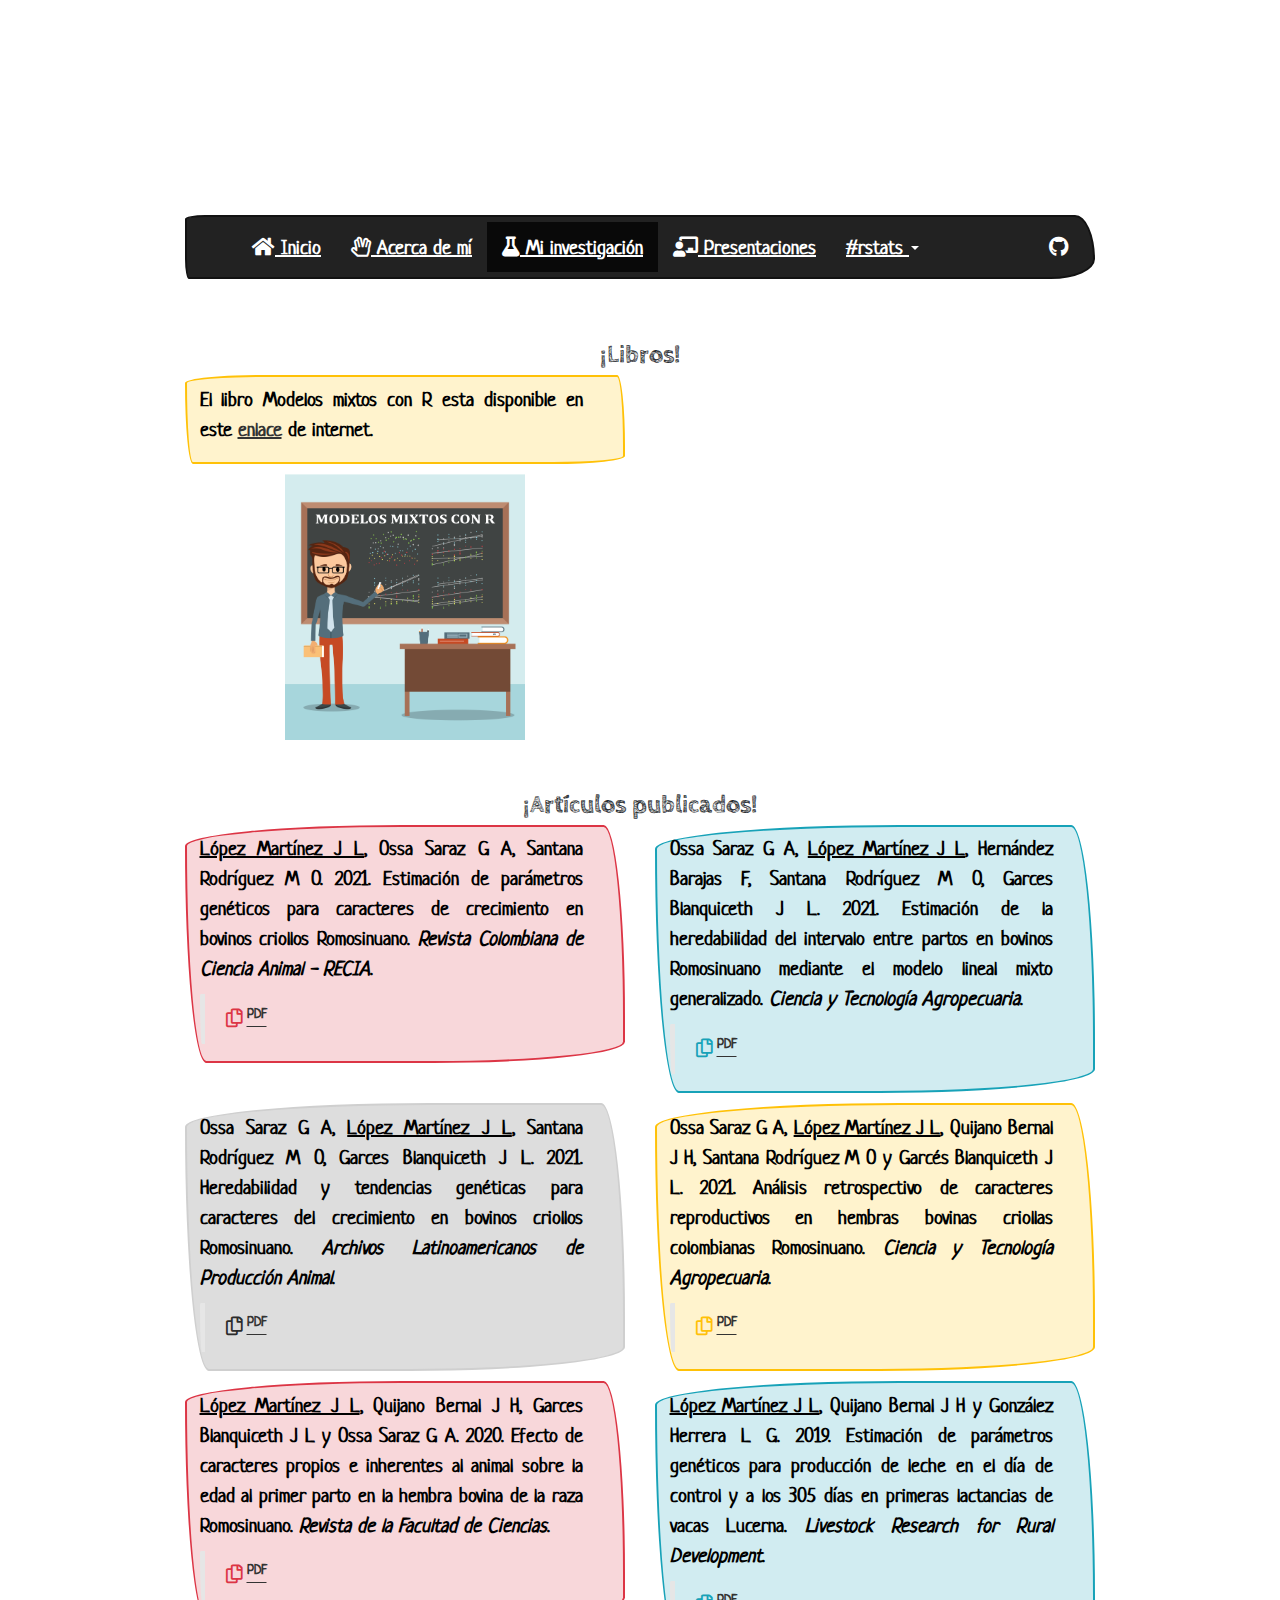
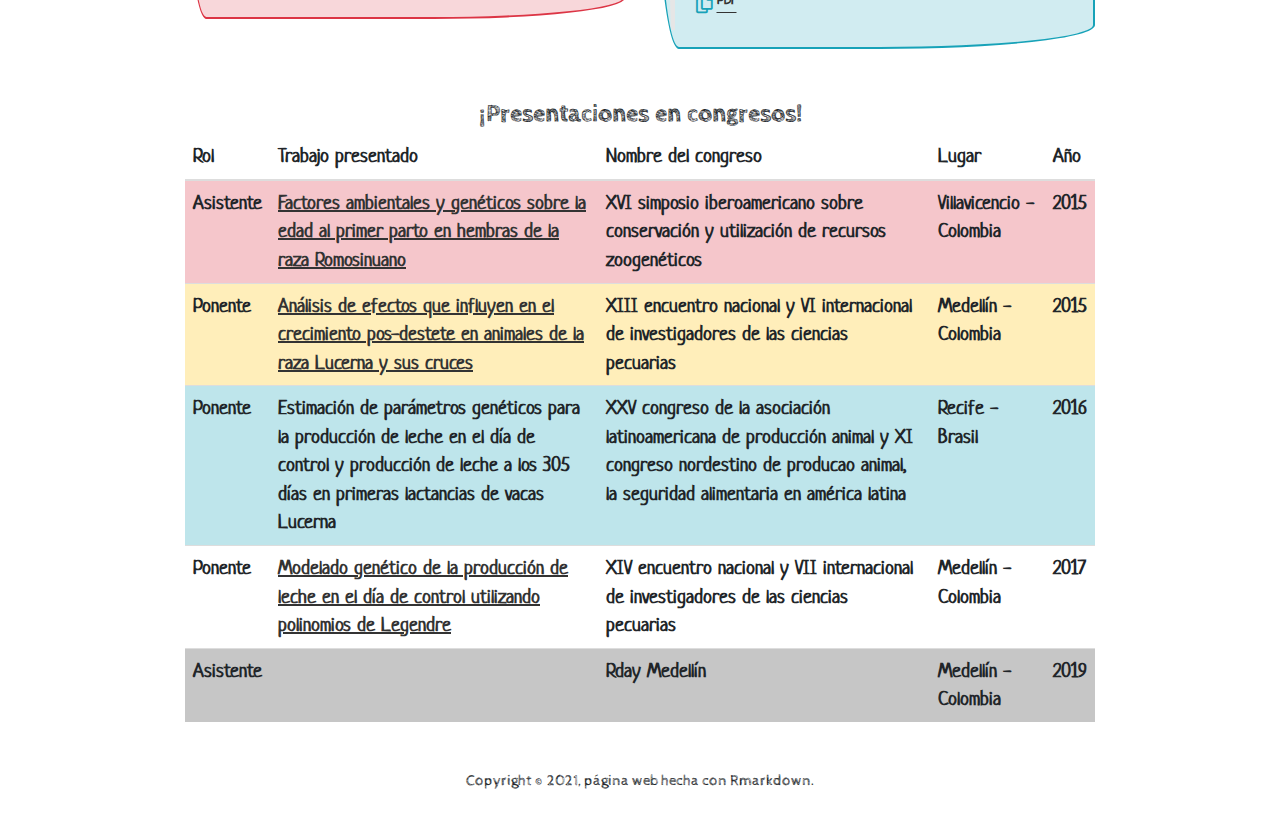
<file: research.html>
<!DOCTYPE html>

<html>

<head>

<meta charset="utf-8" />
<meta name="generator" content="pandoc" />
<meta http-equiv="X-UA-Compatible" content="IE=EDGE" />




<title>research.knit</title>

<script src="site_libs/jquery-3.6.0/jquery-3.6.0.min.js"></script>
<meta name="viewport" content="width=device-width, initial-scale=1" />
<link href="site_libs/bootstrap-3.3.5/css/cosmo.min.css" rel="stylesheet" />
<script src="site_libs/bootstrap-3.3.5/js/bootstrap.min.js"></script>
<script src="site_libs/bootstrap-3.3.5/shim/html5shiv.min.js"></script>
<script src="site_libs/bootstrap-3.3.5/shim/respond.min.js"></script>
<style>h1 {font-size: 34px;}
       h1.title {font-size: 38px;}
       h2 {font-size: 30px;}
       h3 {font-size: 24px;}
       h4 {font-size: 18px;}
       h5 {font-size: 16px;}
       h6 {font-size: 12px;}
       code {color: inherit; background-color: rgba(0, 0, 0, 0.04);}
       pre:not([class]) { background-color: white }</style>
<script src="site_libs/navigation-1.1/tabsets.js"></script>
<link href="site_libs/pagedtable-1.1/css/pagedtable.css" rel="stylesheet" />
<script src="site_libs/pagedtable-1.1/js/pagedtable.js"></script>
<link href="site_libs/font-awesome-5.1.0/css/all.css" rel="stylesheet" />
<link href="site_libs/font-awesome-5.1.0/css/v4-shims.css" rel="stylesheet" />

<style type="text/css">
  code{white-space: pre-wrap;}
  span.smallcaps{font-variant: small-caps;}
  span.underline{text-decoration: underline;}
  div.column{display: inline-block; vertical-align: top; width: 50%;}
  div.hanging-indent{margin-left: 1.5em; text-indent: -1.5em;}
  ul.task-list{list-style: none;}
    </style>







<link rel="stylesheet" href="estilo.css" type="text/css" />



<style type = "text/css">
.main-container {
  max-width: 940px;
  margin-left: auto;
  margin-right: auto;
}
img {
  max-width:100%;
}
.tabbed-pane {
  padding-top: 12px;
}
.html-widget {
  margin-bottom: 20px;
}
button.code-folding-btn:focus {
  outline: none;
}
summary {
  display: list-item;
}
details > summary > p:only-child {
  display: inline;
}
pre code {
  padding: 0;
}
</style>


<style type="text/css">
.dropdown-submenu {
  position: relative;
}
.dropdown-submenu>.dropdown-menu {
  top: 0;
  left: 100%;
  margin-top: -6px;
  margin-left: -1px;
  border-radius: 0 6px 6px 6px;
}
.dropdown-submenu:hover>.dropdown-menu {
  display: block;
}
.dropdown-submenu>a:after {
  display: block;
  content: " ";
  float: right;
  width: 0;
  height: 0;
  border-color: transparent;
  border-style: solid;
  border-width: 5px 0 5px 5px;
  border-left-color: #cccccc;
  margin-top: 5px;
  margin-right: -10px;
}
.dropdown-submenu:hover>a:after {
  border-left-color: #adb5bd;
}
.dropdown-submenu.pull-left {
  float: none;
}
.dropdown-submenu.pull-left>.dropdown-menu {
  left: -100%;
  margin-left: 10px;
  border-radius: 6px 0 6px 6px;
}
</style>

<script type="text/javascript">
// manage active state of menu based on current page
$(document).ready(function () {
  // active menu anchor
  href = window.location.pathname
  href = href.substr(href.lastIndexOf('/') + 1)
  if (href === "")
    href = "index.html";
  var menuAnchor = $('a[href="' + href + '"]');

  // mark it active
  menuAnchor.tab('show');

  // if it's got a parent navbar menu mark it active as well
  menuAnchor.closest('li.dropdown').addClass('active');

  // Navbar adjustments
  var navHeight = $(".navbar").first().height() + 15;
  var style = document.createElement('style');
  var pt = "padding-top: " + navHeight + "px; ";
  var mt = "margin-top: -" + navHeight + "px; ";
  var css = "";
  // offset scroll position for anchor links (for fixed navbar)
  for (var i = 1; i <= 6; i++) {
    css += ".section h" + i + "{ " + pt + mt + "}\n";
  }
  style.innerHTML = "body {" + pt + "padding-bottom: 40px; }\n" + css;
  document.head.appendChild(style);
});
</script>

<!-- tabsets -->

<style type="text/css">
.tabset-dropdown > .nav-tabs {
  display: inline-table;
  max-height: 500px;
  min-height: 44px;
  overflow-y: auto;
  border: 1px solid #ddd;
  border-radius: 4px;
}

.tabset-dropdown > .nav-tabs > li.active:before {
  content: "";
  font-family: 'Glyphicons Halflings';
  display: inline-block;
  padding: 10px;
  border-right: 1px solid #ddd;
}

.tabset-dropdown > .nav-tabs.nav-tabs-open > li.active:before {
  content: "&#xe258;";
  border: none;
}

.tabset-dropdown > .nav-tabs.nav-tabs-open:before {
  content: "";
  font-family: 'Glyphicons Halflings';
  display: inline-block;
  padding: 10px;
  border-right: 1px solid #ddd;
}

.tabset-dropdown > .nav-tabs > li.active {
  display: block;
}

.tabset-dropdown > .nav-tabs > li > a,
.tabset-dropdown > .nav-tabs > li > a:focus,
.tabset-dropdown > .nav-tabs > li > a:hover {
  border: none;
  display: inline-block;
  border-radius: 4px;
  background-color: transparent;
}

.tabset-dropdown > .nav-tabs.nav-tabs-open > li {
  display: block;
  float: none;
}

.tabset-dropdown > .nav-tabs > li {
  display: none;
}
</style>

<!-- code folding -->




</head>

<body>


<div class="container-fluid main-container">




<div class="navbar navbar-default  navbar-fixed-top" role="navigation">
  <div class="container">
    <div class="navbar-header">
      <button type="button" class="navbar-toggle collapsed" data-toggle="collapse" data-bs-toggle="collapse" data-target="#navbar" data-bs-target="#navbar">
        <span class="icon-bar"></span>
        <span class="icon-bar"></span>
        <span class="icon-bar"></span>
      </button>
      <a class="navbar-brand" href="index.html"></a>
    </div>
    <div id="navbar" class="navbar-collapse collapse">
      <ul class="nav navbar-nav">
        <li>
  <a href="index.html">
    <span class="fa fa-home"></span>
     
    Inicio
  </a>
</li>
<li>
  <a href="about.html">
    <span class="fa fa-hand-spock-o"></span>
     
    Acerca de mí
  </a>
</li>
<li>
  <a href="research.html">
    <span class="fa fa-flask"></span>
     
    Mi investigación
  </a>
</li>
<li>
  <a href="slides.html">
    <span class="fa fa-chalkboard-teacher"></span>
     
    Presentaciones
  </a>
</li>
<li class="dropdown">
  <a href="#" class="dropdown-toggle" data-toggle="dropdown" role="button" data-bs-toggle="dropdown" aria-expanded="false">
    #rstats
     
    <span class="caret"></span>
  </a>
  <ul class="dropdown-menu" role="menu">
    <li>
      <a href="https://github.com/Leo4Luffy/datos_de_miercoles">
        <span class="fa fa-calendar-check"></span>
         
        Datos de Miércoles
      </a>
    </li>
  </ul>
</li>
      </ul>
      <ul class="nav navbar-nav navbar-right">
        <li>
  <a href="https://github.com/Leo4Luffy">
    <span class="fa fa-github"></span>
     
  </a>
</li>
      </ul>
    </div><!--/.nav-collapse -->
  </div><!--/.container -->
</div><!--/.navbar -->

<div id="header">




</div>


<p><br></p>
<center>
<h1>
<strong>¡Libros!</strong>
</h1>
</center>
<div class="row">
<div class="col-md-6">
<div class="alert alert-dismissible alert-warning">
<div style="text-align:justify">
<p><font color = "black">El libro <strong>Modelos mixtos con R</strong> esta disponible en este <a href="https://fhernanb.github.io/libro_modelos_mixtos/">enlace</a> de internet.</font></p>
</div>
</div>
<p><img src="Imagenes/LMM_R.jpg" width="240px" style="display: block; margin: auto;" /></p>
</div>
<div class="col-md-6">

</div>
</div>
<p><br></p>
<center>
<h1>
<strong>¡Artículos publicados!</strong>
</h1>
</center>
<div class="row">
<div class="col-md-6">
<div class="alert alert-dismissible alert-danger">
<div style="text-align:justify">
<p><font color = "black"><u>López Martínez J L</u>, Ossa Saraz G A, Santana Rodríguez M O. 2021. Estimación de parámetros genéticos para caracteres de crecimiento en bovinos criollos Romosinuano. <em>Revista Colombiana de Ciencia Animal - RECIA</em>.</font></p>
</div>
<blockquote>
<p><i class="far fa-copy"></i> <a href="Documentos/6to_articulo.pdf" class="download" title="PDF" target="_blank"> <sup><strong>PDF</strong></sup> </a></p>
</blockquote>
</div>
</div>
<div class="col-md-6">
<div class="alert alert-dismissible alert-info">
<div style="text-align:justify">
<p><font color = "black">Ossa Saraz G A, <u>López Martínez J L</u>, Hernández Barajas F, Santana Rodríguez M O, Garces Blanquiceth J L. 2021. Estimación de la heredabilidad del intervalo entre partos en bovinos Romosinuano mediante el modelo lineal mixto generalizado. <em>Ciencia y Tecnología Agropecuaria</em>.</font></p>
</div>
<blockquote>
<p><i class="far fa-copy"></i> <a href="Documentos/5to_articulo.pdf" class="download" title="PDF" target="_blank"> <sup><strong>PDF</strong></sup> </a></p>
</blockquote>
</div>
</div>
</div>
<div class="row">
<div class="col-md-6">
<div class="alert alert-dismissible alert-secondary">
<div style="text-align:justify">
<p><font color = "black">Ossa Saraz G A, <u>López Martínez J L</u>, Santana Rodríguez M O, Garces Blanquiceth J L. 2021. Heredabilidad y tendencias genéticas para caracteres del crecimiento en bovinos criollos Romosinuano. <em>Archivos Latinoamericanos de Producción Animal</em>.</font></p>
</div>
<blockquote>
<p><i class="far fa-copy"></i> <a href="Documentos/4to_articulo.pdf" class="download" title="PDF" target="_blank"> <sup><strong>PDF</strong></sup> </a></p>
</blockquote>
</div>
</div>
<div class="col-md-6">
<div class="alert alert-dismissible alert-warning">
<div style="text-align:justify">
<p><font color = "black">Ossa Saraz G A, <u>López Martínez J L</u>, Quijano Bernal J H, Santana Rodríguez M O y Garcés Blanquiceth J L. 2021. Análisis retrospectivo de caracteres reproductivos en hembras bovinas criollas colombianas Romosinuano. <em>Ciencia y Tecnología Agropecuaria</em>.</font></p>
</div>
<blockquote>
<p><i class="far fa-copy"></i> <a href="Documentos/3er_articulo.pdf" class="download" title="PDF" target="_blank"> <sup><strong>PDF</strong></sup> </a></p>
</blockquote>
</div>
</div>
</div>
<div class="row">
<div class="col-md-6">
<div class="alert alert-dismissible alert-danger">
<div style="text-align:justify">
<p><font color = "black"><u>López Martínez J L</u>, Quijano Bernal J H, Garces Blanquiceth J L y Ossa Saraz G A. 2020. Efecto de caracteres propios e inherentes al animal sobre la edad al primer parto en la hembra bovina de la raza Romosinuano. <em>Revista de la Facultad de Ciencias</em>.</font></p>
</div>
<blockquote>
<p><i class="far fa-copy"></i> <a href="Documentos/2do_articulo.pdf" class="download" title="PDF" target="_blank"> <sup><strong>PDF</strong></sup> </a></p>
</blockquote>
</div>
</div>
<div class="col-md-6">
<div class="alert alert-dismissible alert-info">
<div style="text-align:justify">
<p><font color = "black"><u>López Martínez J L</u>, Quijano Bernal J H y González Herrera L G. 2019. Estimación de parámetros genéticos para producción de leche en el día de control y a los 305 días en primeras lactancias de vacas Lucerna. <em>Livestock Research for Rural Development</em>.</font></p>
</div>
<blockquote>
<p><i class="far fa-copy"></i> <a href="Documentos/1er_articulo.pdf" class="download" title="PDF" target="_blank"> <sup><strong>PDF</strong></sup> </a></p>
</blockquote>
</div>
</div>
</div>
<p><br></p>
<center>
<h1>
<strong>¡Presentaciones en congresos!</strong>
</h1>
</center>
<table class="table table-hover">
<thead>
<tr>
<th scope="col">
Rol
</th>
<th scope="col">
Trabajo presentado
</th>
<th scope="col">
Nombre del congreso
</th>
<th scope="col">
Lugar
</th>
<th scope="col">
Año
</th>
</tr>
</thead>
<tbody>
<tr class="table-danger">
<th scope="row">
Asistente
</th>
<td>
<a href="Documentos/1er_simposio.pdf" class="download" title="PDF" target="_blank">Factores ambientales y genéticos sobre la edad al primer parto en hembras de la raza Romosinuano</a>
</td>
<td>
XVI simposio iberoamericano sobre conservación y utilización de recursos zoogenéticos
</td>
<td>
Villavicencio - Colombia
</td>
<td>
2015
</td>
</tr>
<tr class="table-warning">
<th scope="row">
Ponente
</th>
<td>
<a href="Documentos/2do_simposio.pdf" class="download" title="PDF" target="_blank">Análisis de efectos que influyen en el crecimiento pos-destete en animales de la raza Lucerna y sus cruces</a>
</td>
<td>
XIII encuentro nacional y VI internacional de investigadores de las ciencias pecuarias
</td>
<td>
Medellín - Colombia
</td>
<td>
2015
</td>
</tr>
<tr class="table-info">
<th scope="row">
Ponente
</th>
<td>
Estimación de parámetros genéticos para la producción de leche en el día de control y producción de leche a los 305 días en primeras lactancias de vacas Lucerna
</td>
<td>
XXV congreso de la asociación latinoamericana de producción animal y XI congreso nordestino de producao animal, la seguridad alimentaria en américa latina
</td>
<td>
Recife - Brasil
</td>
<td>
2016
</td>
</tr>
<tr class="table-light">
<th scope="row">
Ponente
</th>
<td>
<a href="Documentos/4to_simposio.pdf" class="download" title="PDF" target="_blank">Modelado genético de la producción de leche en el día de control utilizando polinomios de Legendre</a>
</td>
<td>
XIV encuentro nacional y VII internacional de investigadores de las ciencias pecuarias
</td>
<td>
Medellín - Colombia
</td>
<td>
2017
</td>
</tr>
<tr class="table-primary">
<th scope="row">
Asistente
</th>
<td>
</td>
<td>
Rday Medellín
</td>
<td>
Medellín - Colombia
</td>
<td>
2019
</td>
</tr>
</tbody>
</table>
<p><br></p>
<H4 align="center">
Copyright © 2021, página web hecha con Rmarkdown.
</H4>




</div>

<script>

// add bootstrap table styles to pandoc tables
function bootstrapStylePandocTables() {
  $('tr.odd').parent('tbody').parent('table').addClass('table table-condensed');
}
$(document).ready(function () {
  bootstrapStylePandocTables();
});


</script>

<!-- tabsets -->

<script>
$(document).ready(function () {
  window.buildTabsets("TOC");
});

$(document).ready(function () {
  $('.tabset-dropdown > .nav-tabs > li').click(function () {
    $(this).parent().toggleClass('nav-tabs-open');
  });
});
</script>

<!-- code folding -->


<!-- dynamically load mathjax for compatibility with self-contained -->
<script>
  (function () {
    var script = document.createElement("script");
    script.type = "text/javascript";
    script.src  = "https://mathjax.rstudio.com/latest/MathJax.js?config=TeX-AMS-MML_HTMLorMML";
    document.getElementsByTagName("head")[0].appendChild(script);
  })();
</script>

</body>
</html>
</file>
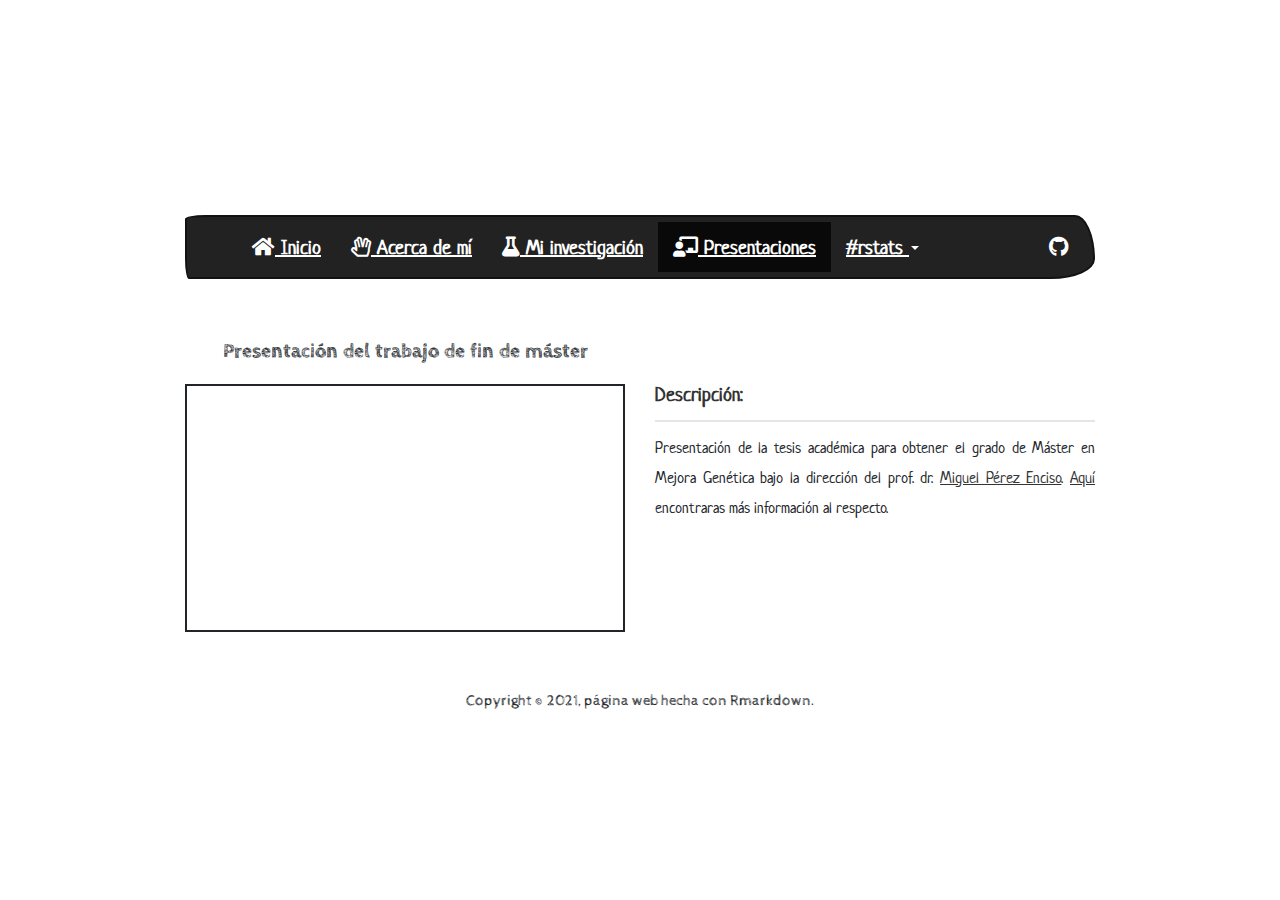
<file: slides.html>
<!DOCTYPE html>

<html>

<head>

<meta charset="utf-8" />
<meta name="generator" content="pandoc" />
<meta http-equiv="X-UA-Compatible" content="IE=EDGE" />




<title>slides.knit</title>

<script src="site_libs/jquery-3.6.0/jquery-3.6.0.min.js"></script>
<meta name="viewport" content="width=device-width, initial-scale=1" />
<link href="site_libs/bootstrap-3.3.5/css/cosmo.min.css" rel="stylesheet" />
<script src="site_libs/bootstrap-3.3.5/js/bootstrap.min.js"></script>
<script src="site_libs/bootstrap-3.3.5/shim/html5shiv.min.js"></script>
<script src="site_libs/bootstrap-3.3.5/shim/respond.min.js"></script>
<style>h1 {font-size: 34px;}
       h1.title {font-size: 38px;}
       h2 {font-size: 30px;}
       h3 {font-size: 24px;}
       h4 {font-size: 18px;}
       h5 {font-size: 16px;}
       h6 {font-size: 12px;}
       code {color: inherit; background-color: rgba(0, 0, 0, 0.04);}
       pre:not([class]) { background-color: white }</style>
<script src="site_libs/navigation-1.1/tabsets.js"></script>
<link href="site_libs/pagedtable-1.1/css/pagedtable.css" rel="stylesheet" />
<script src="site_libs/pagedtable-1.1/js/pagedtable.js"></script>
<script src="site_libs/fitvids-2.1.1/fitvids.min.js"></script>
<link href="site_libs/font-awesome-5.1.0/css/all.css" rel="stylesheet" />
<link href="site_libs/font-awesome-5.1.0/css/v4-shims.css" rel="stylesheet" />

<style type="text/css">
  code{white-space: pre-wrap;}
  span.smallcaps{font-variant: small-caps;}
  span.underline{text-decoration: underline;}
  div.column{display: inline-block; vertical-align: top; width: 50%;}
  div.hanging-indent{margin-left: 1.5em; text-indent: -1.5em;}
  ul.task-list{list-style: none;}
    </style>







<link rel="stylesheet" href="estilo.css" type="text/css" />



<style type = "text/css">
.main-container {
  max-width: 940px;
  margin-left: auto;
  margin-right: auto;
}
img {
  max-width:100%;
}
.tabbed-pane {
  padding-top: 12px;
}
.html-widget {
  margin-bottom: 20px;
}
button.code-folding-btn:focus {
  outline: none;
}
summary {
  display: list-item;
}
details > summary > p:only-child {
  display: inline;
}
pre code {
  padding: 0;
}
</style>


<style type="text/css">
.dropdown-submenu {
  position: relative;
}
.dropdown-submenu>.dropdown-menu {
  top: 0;
  left: 100%;
  margin-top: -6px;
  margin-left: -1px;
  border-radius: 0 6px 6px 6px;
}
.dropdown-submenu:hover>.dropdown-menu {
  display: block;
}
.dropdown-submenu>a:after {
  display: block;
  content: " ";
  float: right;
  width: 0;
  height: 0;
  border-color: transparent;
  border-style: solid;
  border-width: 5px 0 5px 5px;
  border-left-color: #cccccc;
  margin-top: 5px;
  margin-right: -10px;
}
.dropdown-submenu:hover>a:after {
  border-left-color: #adb5bd;
}
.dropdown-submenu.pull-left {
  float: none;
}
.dropdown-submenu.pull-left>.dropdown-menu {
  left: -100%;
  margin-left: 10px;
  border-radius: 6px 0 6px 6px;
}
</style>

<script type="text/javascript">
// manage active state of menu based on current page
$(document).ready(function () {
  // active menu anchor
  href = window.location.pathname
  href = href.substr(href.lastIndexOf('/') + 1)
  if (href === "")
    href = "index.html";
  var menuAnchor = $('a[href="' + href + '"]');

  // mark it active
  menuAnchor.tab('show');

  // if it's got a parent navbar menu mark it active as well
  menuAnchor.closest('li.dropdown').addClass('active');

  // Navbar adjustments
  var navHeight = $(".navbar").first().height() + 15;
  var style = document.createElement('style');
  var pt = "padding-top: " + navHeight + "px; ";
  var mt = "margin-top: -" + navHeight + "px; ";
  var css = "";
  // offset scroll position for anchor links (for fixed navbar)
  for (var i = 1; i <= 6; i++) {
    css += ".section h" + i + "{ " + pt + mt + "}\n";
  }
  style.innerHTML = "body {" + pt + "padding-bottom: 40px; }\n" + css;
  document.head.appendChild(style);
});
</script>

<!-- tabsets -->

<style type="text/css">
.tabset-dropdown > .nav-tabs {
  display: inline-table;
  max-height: 500px;
  min-height: 44px;
  overflow-y: auto;
  border: 1px solid #ddd;
  border-radius: 4px;
}

.tabset-dropdown > .nav-tabs > li.active:before {
  content: "";
  font-family: 'Glyphicons Halflings';
  display: inline-block;
  padding: 10px;
  border-right: 1px solid #ddd;
}

.tabset-dropdown > .nav-tabs.nav-tabs-open > li.active:before {
  content: "&#xe258;";
  border: none;
}

.tabset-dropdown > .nav-tabs.nav-tabs-open:before {
  content: "";
  font-family: 'Glyphicons Halflings';
  display: inline-block;
  padding: 10px;
  border-right: 1px solid #ddd;
}

.tabset-dropdown > .nav-tabs > li.active {
  display: block;
}

.tabset-dropdown > .nav-tabs > li > a,
.tabset-dropdown > .nav-tabs > li > a:focus,
.tabset-dropdown > .nav-tabs > li > a:hover {
  border: none;
  display: inline-block;
  border-radius: 4px;
  background-color: transparent;
}

.tabset-dropdown > .nav-tabs.nav-tabs-open > li {
  display: block;
  float: none;
}

.tabset-dropdown > .nav-tabs > li {
  display: none;
}
</style>

<!-- code folding -->




</head>

<body>


<div class="container-fluid main-container">




<div class="navbar navbar-default  navbar-fixed-top" role="navigation">
  <div class="container">
    <div class="navbar-header">
      <button type="button" class="navbar-toggle collapsed" data-toggle="collapse" data-bs-toggle="collapse" data-target="#navbar" data-bs-target="#navbar">
        <span class="icon-bar"></span>
        <span class="icon-bar"></span>
        <span class="icon-bar"></span>
      </button>
      <a class="navbar-brand" href="index.html"></a>
    </div>
    <div id="navbar" class="navbar-collapse collapse">
      <ul class="nav navbar-nav">
        <li>
  <a href="index.html">
    <span class="fa fa-home"></span>
     
    Inicio
  </a>
</li>
<li>
  <a href="about.html">
    <span class="fa fa-hand-spock-o"></span>
     
    Acerca de mí
  </a>
</li>
<li>
  <a href="research.html">
    <span class="fa fa-flask"></span>
     
    Mi investigación
  </a>
</li>
<li>
  <a href="slides.html">
    <span class="fa fa-chalkboard-teacher"></span>
     
    Presentaciones
  </a>
</li>
<li class="dropdown">
  <a href="#" class="dropdown-toggle" data-toggle="dropdown" role="button" data-bs-toggle="dropdown" aria-expanded="false">
    #rstats
     
    <span class="caret"></span>
  </a>
  <ul class="dropdown-menu" role="menu">
    <li>
      <a href="https://github.com/Leo4Luffy/datos_de_miercoles">
        <span class="fa fa-calendar-check"></span>
         
        Datos de Miércoles
      </a>
    </li>
  </ul>
</li>
      </ul>
      <ul class="nav navbar-nav navbar-right">
        <li>
  <a href="https://github.com/Leo4Luffy">
    <span class="fa fa-github"></span>
     
  </a>
</li>
      </ul>
    </div><!--/.nav-collapse -->
  </div><!--/.container -->
</div><!--/.navbar -->

<div id="header">




</div>


<p><br></p>
<div class = "row">

<div class="col-md-6">
<div style="text-align:center">
<h2>
<strong>Presentación del trabajo de fin de máster</strong>
</h2>
</div>
<div class="shareagain" style="min-width:300px;margin:1em auto;">
<iframe src="https://leo4luffy.github.io/Repo_TFM/Presentacion/index.html#1" width="1600" height="900" style="border:2px solid currentColor;" loading="lazy" allowfullscreen></iframe>
<script>fitvids('.shareagain', {players: 'iframe'});</script>
</div>
</div>
<div class = "col-md-6">

<p><br></p>
<div style='text-align:justify'>

<p class="text-primary">
Descripción:
</p>
<HR>
<p>
<p><small>Presentación de la tesis académica para obtener el grado de Máster en Mejora Genética bajo la dirección del prof. dr. <a href="https://www.icrea.cat/Web/ScientificStaff/Miguel-Perez-Enciso-255">Miguel Pérez Enciso</a>. <a href="https://leo4luffy.github.io/Repo_TFM/">Aquí</a> encontraras más información al respecto.</small></p>
</div>
</div>
</div>
<p><br></p>
<H4 align="center">
Copyright © 2021, página web hecha con Rmarkdown.
</H4>




</div>

<script>

// add bootstrap table styles to pandoc tables
function bootstrapStylePandocTables() {
  $('tr.odd').parent('tbody').parent('table').addClass('table table-condensed');
}
$(document).ready(function () {
  bootstrapStylePandocTables();
});


</script>

<!-- tabsets -->

<script>
$(document).ready(function () {
  window.buildTabsets("TOC");
});

$(document).ready(function () {
  $('.tabset-dropdown > .nav-tabs > li').click(function () {
    $(this).parent().toggleClass('nav-tabs-open');
  });
});
</script>

<!-- code folding -->


<!-- dynamically load mathjax for compatibility with self-contained -->
<script>
  (function () {
    var script = document.createElement("script");
    script.type = "text/javascript";
    script.src  = "https://mathjax.rstudio.com/latest/MathJax.js?config=TeX-AMS-MML_HTMLorMML";
    document.getElementsByTagName("head")[0].appendChild(script);
  })();
</script>

</body>
</html>
</file>
<file: site_libs/pagedtable-1.1/css/pagedtable.css>
.pagedtable {
  overflow: auto;
  padding-left: 8px;
  padding-right: 8px;
}

.pagedtable-wrapper {
  border: 1px solid #ccc;
  border-radius: 4px;
  margin-bottom: 10px;
}

.pagedtable table {
  width: 100%;
  max-width: 100%;
  margin: 0;
}

.pagedtable th {
  padding: 0 5px 0 5px;
  border: none;
  border-bottom: 2px solid #dddddd;

  min-width: 45px;
}

.pagedtable-empty th {
  display: none;
}

.pagedtable td {
  padding: 0 4px 0 4px;
}

.pagedtable .even {
  background-color: rgba(140, 140, 140, 0.1);
}

.pagedtable-padding-col {
  display: none;
}

.pagedtable a {
  -webkit-touch-callout: none;
  -webkit-user-select: none;
  -khtml-user-select: none;
  -moz-user-select: none;
  -ms-user-select: none;
  user-select: none;
}

.pagedtable-index-nav {
  cursor: pointer;
  padding: 0 5px 0 5px;
  float: right;
  border: 0;
}

.pagedtable-index-nav-disabled {
  cursor: default;
  text-decoration: none;
  color: #999;
}

a.pagedtable-index-nav-disabled:hover {
  text-decoration: none;
  color: #999;
}

.pagedtable-indexes {
  cursor: pointer;
  float: right;
  border: 0;
}

.pagedtable-index-current {
  cursor: default;
  text-decoration: none;
  font-weight: bold;
  color: #333;
  border: 0;
}

a.pagedtable-index-current:hover {
  text-decoration: none;
  font-weight: bold;
  color: #333;
}

.pagedtable-index {
  width: 30px;
  display: inline-block;
  text-align: center;
  border: 0;
}

.pagedtable-index-separator-left {
  display: inline-block;
  color: #333;
  font-size: 9px;
  padding: 0 0 0 0;
  cursor: default;
}

.pagedtable-index-separator-right {
  display: inline-block;
  color: #333;
  font-size: 9px;
  padding: 0 4px 0 0;
  cursor: default;
}

.pagedtable-footer {
  padding-top: 4px;
  padding-bottom: 5px;
}

.pagedtable-not-empty .pagedtable-footer {
  border-top: 2px solid #dddddd;
}

.pagedtable-info {
  overflow: hidden;
  color: #999;
  white-space: nowrap;
  text-overflow: ellipsis;
}

.pagedtable-header-name {
  overflow: hidden;
  text-overflow: ellipsis;
}

.pagedtable-header-type {
  color: #999;
  font-weight: 400;
}

.pagedtable-na-cell {
  font-style: italic;
  opacity: 0.3;
}
</file>
<file: estilo.css>
/*En esta página encontre este estilo tan bonito: https://bootswatch.com/sketchy/?*/
@import url("https://fonts.googleapis.com/css?family=Neucha|Cabin+Sketch");
:root {
  --blue: #007bff;
  --indigo: #6610f2;
  --purple: #6f42c1;
  --pink: #e83e8c;
  --red: #dc3545;
  --orange: #fd7e14;
  --yellow: #ffc107;
  --green: #28a745;
  --teal: #20c997;
  --cyan: #17a2b8;
  --white: #fff;
  --gray: #868e96;
  --gray-dark: #333;
  --primary: #333;
  --secondary: #555;
  --success: #28a745;
  --info: #17a2b8;
  --warning: #ffc107;
  --danger: #dc3545;
  --light: #fff;
  --dark: #555;
  --breakpoint-xs: 0;
  --breakpoint-sm: 576px;
  --breakpoint-md: 768px;
  --breakpoint-lg: 992px;
  --breakpoint-xl: 1200px;
  --font-family-sans-serif: "Neucha", -apple-system, system-ui, BlinkMacSystemFont, "Segoe UI", Roboto, "Helvetica Neue", Arial, sans-serif;
  --font-family-monospace: SFMono-Regular, Menlo, Monaco, Consolas, "Liberation Mono", "Courier New", monospace;
}

*,
*::before,
*::after {
  -webkit-box-sizing: border-box;
          box-sizing: border-box;
}

html {
  font-family: sans-serif;
  line-height: 1.15;
  -webkit-text-size-adjust: 100%;
  -webkit-tap-highlight-color: rgba(0, 0, 0, 0);
}

article, aside, figcaption, figure, footer, header, hgroup, main, nav, section {
  display: block;
}

body {
  margin: 0;
  font-family: "Neucha", -apple-system, system-ui, BlinkMacSystemFont, "Segoe UI", Roboto, "Helvetica Neue", Arial, sans-serif;
  font-size: 2rem;
  font-weight: 700;
  line-height: 1.5;
  color: #212529;
  text-align: left;
  background-color: #fff;
}

[tabindex="-1"]:focus:not(:focus-visible) {
  outline: 0 !important;
}

hr {
  -webkit-box-sizing: content-box;
          box-sizing: content-box;
  height: 0;
  overflow: visible;
}

h1, h2, h3, h4, h5, h6 {
  margin-top: 0;
  margin-bottom: 0.5rem;
}

p {
  margin-top: 0;
  margin-bottom: 1rem;
}

abbr[title],
abbr[data-original-title] {
  text-decoration: underline;
  -webkit-text-decoration: underline dotted;
          text-decoration: underline dotted;
  cursor: help;
  border-bottom: 0;
  text-decoration-skip-ink: none;
}

address {
  margin-bottom: 1rem;
  font-style: normal;
  line-height: inherit;
}

ol,
ul,
dl {
  margin-top: 0;
  margin-bottom: 1rem;
}

ol ol,
ul ul,
ol ul,
ul ol {
  margin-bottom: 0;
}

dt {
  font-weight: 700;
}

dd {
  margin-bottom: .5rem;
  margin-left: 0;
}

blockquote {
  margin: 0 0 1rem;
}

b,
strong {
  font-weight: bolder;
}

small {
  font-size: 80%;
}

sub,
sup {
  position: relative;
  font-size: 75%;
  line-height: 0;
  vertical-align: baseline;
}

sub {
  bottom: -.25em;
}

sup {
  top: -.5em;
}

a {
  color: #333;
  text-decoration: underline;
  background-color: transparent;
}

a:hover {
  color: #0d0d0d;
  text-decoration: underline;
}

a:not([href]) {
  color: inherit;
  text-decoration: none;
}

a:not([href]):hover {
  color: inherit;
  text-decoration: none;
}

pre,
code,
kbd,
samp {
  font-family: SFMono-Regular, Menlo, Monaco, Consolas, "Liberation Mono", "Courier New", monospace;
  font-size: 1em;
}

pre {
  margin-top: 0;
  margin-bottom: 1rem;
  overflow: auto;
}

figure {
  margin: 0 0 1rem;
}


img {
  vertical-align: middle;
  border-style: none;
}

svg {
  overflow: hidden;
  vertical-align: middle;
}

table {
  border-collapse: collapse;
}

caption {
  padding-top: 0.75rem;
  padding-bottom: 0.75rem;
  color: #868e96;
  text-align: left;
  caption-side: bottom;
}

th {
  text-align: inherit;
}

label {
  display: inline-block;
  margin-bottom: 0.5rem;
}


button {
  border-radius: 0;
}

button:focus {
  outline: 1px dotted;
  outline: 5px auto -webkit-focus-ring-color;
}

input,
button,
select,
optgroup,
textarea {
  margin: 0;
  font-family: inherit;
  font-size: inherit;
  line-height: inherit;
}

button,
input {
  overflow: visible;
}

button,
select {
  text-transform: none;
}

select {
  word-wrap: normal;
}

button,
[type="button"],
[type="reset"],
[type="submit"] {
  -webkit-appearance: button;
}

button:not(:disabled),
[type="button"]:not(:disabled),
[type="reset"]:not(:disabled),
[type="submit"]:not(:disabled) {
  cursor: pointer;
}

button::-moz-focus-inner,
[type="button"]::-moz-focus-inner,
[type="reset"]::-moz-focus-inner,
[type="submit"]::-moz-focus-inner {
  padding: 0;
  border-style: none;
}

input[type="radio"],
input[type="checkbox"] {
  -webkit-box-sizing: border-box;
          box-sizing: border-box;
  padding: 0;
}

input[type="date"],
input[type="time"],
input[type="datetime-local"],
input[type="month"] {
  -webkit-appearance: listbox;
}

textarea {
  overflow: auto;
  resize: vertical;
}

fieldset {
  min-width: 0;
  padding: 0;
  margin: 0;
  border: 0;
}

legend {
  display: block;
  width: 100%;
  max-width: 100%;
  padding: 0;
  margin-bottom: .5rem;
  font-size: 1.5rem;
  line-height: inherit;
  color: inherit;
  white-space: normal;
}

progress {
  vertical-align: baseline;
}

[type="number"]::-webkit-inner-spin-button,
[type="number"]::-webkit-outer-spin-button {
  height: auto;
}

[type="search"] {
  outline-offset: -2px;
  -webkit-appearance: none;
}

[type="search"]::-webkit-search-decoration {
  -webkit-appearance: none;
}

::-webkit-file-upload-button {
  font: inherit;
  -webkit-appearance: button;
}

output {
  display: inline-block;
}

summary {
  display: list-item;
  cursor: pointer;
}

template {
  display: none;
}

[hidden] {
  display: none !important;
}

h1, h2, h3, h4, h5, h6,
.h1, .h2, .h3, .h4, .h5, .h6 {
  margin-bottom: 0.5rem;
  font-family: "Cabin Sketch", cursive;
  font-weight: 500;
  line-height: 1.2;
}

h1, .h1 {
  font-size: 2.5rem;
}

h2, .h2 {
  font-size: 2rem;
}

h3, .h3 {
  font-size: 1.75rem;
}

h4, .h4 {
  font-size: 1.5rem;
}

h5, .h5 {
  font-size: 1.25rem;
}

h6, .h6 {
  font-size: 1rem;
}

.lead {
  font-size: 1.25rem;
  font-weight: 300;
}

.display-1 {
  font-size: 6rem;
  font-weight: 300;
  line-height: 1.2;
}

.display-2 {
  font-size: 5.5rem;
  font-weight: 300;
  line-height: 1.2;
}

.display-3 {
  font-size: 4.5rem;
  font-weight: 300;
  line-height: 1.2;
}

.display-4 {
  font-size: 3.5rem;
  font-weight: 300;
  line-height: 1.2;
}

hr {
  margin-top: 1rem;
  margin-bottom: 1rem;
  border: 0;
  border-top: 2px solid rgba(0, 0, 0, 0.1);
}

small,
.small {
  font-size: 80%;
  font-weight: 400;
}

mark,
.mark {
  padding: 0.2em;
  background-color: #fcf8e3;
}

.list-unstyled {
  padding-left: 0;
  list-style: none;
}

.list-inline {
  padding-left: 0;
  list-style: none;
}

.list-inline-item {
  display: inline-block;
}

.list-inline-item:not(:last-child) {
  margin-right: 0.5rem;
}

.initialism {
  font-size: 90%;
  text-transform: uppercase;
}

.blockquote {
  margin-bottom: 1rem;
  font-size: 1.25rem;
}

.blockquote-footer {
  display: block;
  font-size: 80%;
  color: #333;
}

.blockquote-footer::before {
  content: "\2014\00A0";
}


.img-fluid {
  max-width: 100%;
  height: auto;
}

.img-thumbnail {
  padding: 0.25rem;
  background-color: #fff;
  border: 2px solid #dee2e6;
  border-radius: 25px;
  max-width: 100%;
  height: auto;
}


.figure {
  display: inline-block;
}

.figure-img {
  margin-bottom: 0.5rem;
  line-height: 1;
}

.figure-caption {
  font-size: 90%;
  color: #868e96;
}

code {
  font-size: 87.5%;
  color: #e83e8c;
  word-wrap: break-word;
}


a > code {
  color: inherit;
}

kbd {
  padding: 0.2rem 0.4rem;
  font-size: 87.5%;
  color: #fff;
  background-color: #212529;
  border-radius: 15px;
}

kbd kbd {
  padding: 0;
  font-size: 100%;
  font-weight: 700;
}

pre {
  display: block;
  font-size: 87.5%;
  color: #212529;
}

pre code {
  font-size: inherit;
  color: inherit;
  word-break: normal;
}

.pre-scrollable {
  max-height: 340px;
  overflow-y: scroll;
}


.container {
  width: 100%;
  padding-right: 15px;
  padding-left: 15px;
  margin-right: auto;
  margin-left: auto;
}

@media (min-width: 576px) {
  .container {
    max-width: 540px;
  }
}

@media (min-width: 768px) {
  .container {
    max-width: 720px;
  }
}

@media (min-width: 992px) {
  .container {
    max-width: 960px;
  }
}

@media (min-width: 1200px) {
  .container {
    max-width: 1140px;
  }
}

.container-fluid, .container-sm, .container-md, .container-lg, .container-xl {
  width: 100%;
  padding-right: 15px;
  padding-left: 15px;
  margin-right: auto;
  margin-left: auto;
}

@media (min-width: 576px) {
  .container, .container-sm {
    max-width: 540px;
  }
}

@media (min-width: 768px) {
  .container, .container-sm, .container-md {
    max-width: 720px;
  }
}

@media (min-width: 992px) {
  .container, .container-sm, .container-md, .container-lg {
    max-width: 960px;
  }
}

@media (min-width: 1200px) {
  .container, .container-sm, .container-md, .container-lg, .container-xl {
    max-width: 1140px;
  }
}

.row {
  display: -webkit-box;
  display: -ms-flexbox;
  display: flex;
  -ms-flex-wrap: wrap;
      flex-wrap: wrap;
  margin-right: -15px;
  margin-left: -15px;
}

.no-gutters {
  margin-right: 0;
  margin-left: 0;
}

.no-gutters > .col,
.no-gutters > [class*="col-"] {
  padding-right: 0;
  padding-left: 0;
}

.col-1, .col-2, .col-3, .col-4, .col-5, .col-6, .col-7, .col-8, .col-9, .col-10, .col-11, .col-12, .col,
.col-auto, .col-sm-1, .col-sm-2, .col-sm-3, .col-sm-4, .col-sm-5, .col-sm-6, .col-sm-7, .col-sm-8, .col-sm-9, .col-sm-10, .col-sm-11, .col-sm-12, .col-sm,
.col-sm-auto, .col-md-1, .col-md-2, .col-md-3, .col-md-4, .col-md-5, .col-md-6, .col-md-7, .col-md-8, .col-md-9, .col-md-10, .col-md-11, .col-md-12, .col-md,
.col-md-auto, .col-lg-1, .col-lg-2, .col-lg-3, .col-lg-4, .col-lg-5, .col-lg-6, .col-lg-7, .col-lg-8, .col-lg-9, .col-lg-10, .col-lg-11, .col-lg-12, .col-lg,
.col-lg-auto, .col-xl-1, .col-xl-2, .col-xl-3, .col-xl-4, .col-xl-5, .col-xl-6, .col-xl-7, .col-xl-8, .col-xl-9, .col-xl-10, .col-xl-11, .col-xl-12, .col-xl,
.col-xl-auto {
  position: relative;
  width: 100%;
  padding-right: 15px;
  padding-left: 15px;
}

.col {
  -ms-flex-preferred-size: 0;
      flex-basis: 0;
  -webkit-box-flex: 1;
      -ms-flex-positive: 1;
          flex-grow: 1;
  max-width: 100%;
}

.row-cols-1 > * {
  -webkit-box-flex: 0;
      -ms-flex: 0 0 100%;
          flex: 0 0 100%;
  max-width: 100%;
}

.row-cols-2 > * {
  -webkit-box-flex: 0;
      -ms-flex: 0 0 50%;
          flex: 0 0 50%;
  max-width: 50%;
}

.row-cols-3 > * {
  -webkit-box-flex: 0;
      -ms-flex: 0 0 33.3333333333%;
          flex: 0 0 33.3333333333%;
  max-width: 33.3333333333%;
}

.row-cols-4 > * {
  -webkit-box-flex: 0;
      -ms-flex: 0 0 25%;
          flex: 0 0 25%;
  max-width: 25%;
}

.row-cols-5 > * {
  -webkit-box-flex: 0;
      -ms-flex: 0 0 20%;
          flex: 0 0 20%;
  max-width: 20%;
}

.row-cols-6 > * {
  -webkit-box-flex: 0;
      -ms-flex: 0 0 16.6666666667%;
          flex: 0 0 16.6666666667%;
  max-width: 16.6666666667%;
}

.col-auto {
  -webkit-box-flex: 0;
      -ms-flex: 0 0 auto;
          flex: 0 0 auto;
  width: auto;
  max-width: 100%;
}

.col-1 {
  -webkit-box-flex: 0;
      -ms-flex: 0 0 8.3333333333%;
          flex: 0 0 8.3333333333%;
  max-width: 8.3333333333%;
}

.col-2 {
  -webkit-box-flex: 0;
      -ms-flex: 0 0 16.6666666667%;
          flex: 0 0 16.6666666667%;
  max-width: 16.6666666667%;
}

.col-3 {
  -webkit-box-flex: 0;
      -ms-flex: 0 0 25%;
          flex: 0 0 25%;
  max-width: 25%;
}

.col-4 {
  -webkit-box-flex: 0;
      -ms-flex: 0 0 33.3333333333%;
          flex: 0 0 33.3333333333%;
  max-width: 33.3333333333%;
}

.col-5 {
  -webkit-box-flex: 0;
      -ms-flex: 0 0 41.6666666667%;
          flex: 0 0 41.6666666667%;
  max-width: 41.6666666667%;
}

.col-6 {
  -webkit-box-flex: 0;
      -ms-flex: 0 0 50%;
          flex: 0 0 50%;
  max-width: 50%;
}

.col-7 {
  -webkit-box-flex: 0;
      -ms-flex: 0 0 58.3333333333%;
          flex: 0 0 58.3333333333%;
  max-width: 58.3333333333%;
}

.col-8 {
  -webkit-box-flex: 0;
      -ms-flex: 0 0 66.6666666667%;
          flex: 0 0 66.6666666667%;
  max-width: 66.6666666667%;
}

.col-9 {
  -webkit-box-flex: 0;
      -ms-flex: 0 0 75%;
          flex: 0 0 75%;
  max-width: 75%;
}

.col-10 {
  -webkit-box-flex: 0;
      -ms-flex: 0 0 83.3333333333%;
          flex: 0 0 83.3333333333%;
  max-width: 83.3333333333%;
}

.col-11 {
  -webkit-box-flex: 0;
      -ms-flex: 0 0 91.6666666667%;
          flex: 0 0 91.6666666667%;
  max-width: 91.6666666667%;
}

.col-12 {
  -webkit-box-flex: 0;
      -ms-flex: 0 0 100%;
          flex: 0 0 100%;
  max-width: 100%;
}

.order-first {
  -webkit-box-ordinal-group: 0;
      -ms-flex-order: -1;
          order: -1;
}

.order-last {
  -webkit-box-ordinal-group: 14;
      -ms-flex-order: 13;
          order: 13;
}

.order-0 {
  -webkit-box-ordinal-group: 1;
      -ms-flex-order: 0;
          order: 0;
}

.order-1 {
  -webkit-box-ordinal-group: 2;
      -ms-flex-order: 1;
          order: 1;
}

.order-2 {
  -webkit-box-ordinal-group: 3;
      -ms-flex-order: 2;
          order: 2;
}

.order-3 {
  -webkit-box-ordinal-group: 4;
      -ms-flex-order: 3;
          order: 3;
}

.order-4 {
  -webkit-box-ordinal-group: 5;
      -ms-flex-order: 4;
          order: 4;
}

.order-5 {
  -webkit-box-ordinal-group: 6;
      -ms-flex-order: 5;
          order: 5;
}

.order-6 {
  -webkit-box-ordinal-group: 7;
      -ms-flex-order: 6;
          order: 6;
}

.order-7 {
  -webkit-box-ordinal-group: 8;
      -ms-flex-order: 7;
          order: 7;
}

.order-8 {
  -webkit-box-ordinal-group: 9;
      -ms-flex-order: 8;
          order: 8;
}

.order-9 {
  -webkit-box-ordinal-group: 10;
      -ms-flex-order: 9;
          order: 9;
}

.order-10 {
  -webkit-box-ordinal-group: 11;
      -ms-flex-order: 10;
          order: 10;
}

.order-11 {
  -webkit-box-ordinal-group: 12;
      -ms-flex-order: 11;
          order: 11;
}

.order-12 {
  -webkit-box-ordinal-group: 13;
      -ms-flex-order: 12;
          order: 12;
}

.offset-1 {
  margin-left: 8.3333333333%;
}

.offset-2 {
  margin-left: 16.6666666667%;
}

.offset-3 {
  margin-left: 25%;
}

.offset-4 {
  margin-left: 33.3333333333%;
}

.offset-5 {
  margin-left: 41.6666666667%;
}

.offset-6 {
  margin-left: 50%;
}

.offset-7 {
  margin-left: 58.3333333333%;
}

.offset-8 {
  margin-left: 66.6666666667%;
}

.offset-9 {
  margin-left: 75%;
}

.offset-10 {
  margin-left: 83.3333333333%;
}

.offset-11 {
  margin-left: 91.6666666667%;
}


@media (min-width: 576px) {
  .col-sm {
    -ms-flex-preferred-size: 0;
        flex-basis: 0;
    -webkit-box-flex: 1;
        -ms-flex-positive: 1;
            flex-grow: 1;
    max-width: 100%;
  }
  .row-cols-sm-1 > * {
    -webkit-box-flex: 0;
        -ms-flex: 0 0 100%;
            flex: 0 0 100%;
    max-width: 100%;
  }
  .row-cols-sm-2 > * {
    -webkit-box-flex: 0;
        -ms-flex: 0 0 50%;
            flex: 0 0 50%;
    max-width: 50%;
  }
  .row-cols-sm-3 > * {
    -webkit-box-flex: 0;
        -ms-flex: 0 0 33.3333333333%;
            flex: 0 0 33.3333333333%;
    max-width: 33.3333333333%;
  }
  .row-cols-sm-4 > * {
    -webkit-box-flex: 0;
        -ms-flex: 0 0 25%;
            flex: 0 0 25%;
    max-width: 25%;
  }
  .row-cols-sm-5 > * {
    -webkit-box-flex: 0;
        -ms-flex: 0 0 20%;
            flex: 0 0 20%;
    max-width: 20%;
  }
  .row-cols-sm-6 > * {
    -webkit-box-flex: 0;
        -ms-flex: 0 0 16.6666666667%;
            flex: 0 0 16.6666666667%;
    max-width: 16.6666666667%;
  }
  .col-sm-auto {
    -webkit-box-flex: 0;
        -ms-flex: 0 0 auto;
            flex: 0 0 auto;
    width: auto;
    max-width: 100%;
  }
  .col-sm-1 {
    -webkit-box-flex: 0;
        -ms-flex: 0 0 8.3333333333%;
            flex: 0 0 8.3333333333%;
    max-width: 8.3333333333%;
  }
  .col-sm-2 {
    -webkit-box-flex: 0;
        -ms-flex: 0 0 16.6666666667%;
            flex: 0 0 16.6666666667%;
    max-width: 16.6666666667%;
  }
  .col-sm-3 {
    -webkit-box-flex: 0;
        -ms-flex: 0 0 25%;
            flex: 0 0 25%;
    max-width: 25%;
  }
  .col-sm-4 {
    -webkit-box-flex: 0;
        -ms-flex: 0 0 33.3333333333%;
            flex: 0 0 33.3333333333%;
    max-width: 33.3333333333%;
  }
  .col-sm-5 {
    -webkit-box-flex: 0;
        -ms-flex: 0 0 41.6666666667%;
            flex: 0 0 41.6666666667%;
    max-width: 41.6666666667%;
  }
  .col-sm-6 {
    -webkit-box-flex: 0;
        -ms-flex: 0 0 50%;
            flex: 0 0 50%;
    max-width: 50%;
  }
  .col-sm-7 {
    -webkit-box-flex: 0;
        -ms-flex: 0 0 58.3333333333%;
            flex: 0 0 58.3333333333%;
    max-width: 58.3333333333%;
  }
  .col-sm-8 {
    -webkit-box-flex: 0;
        -ms-flex: 0 0 66.6666666667%;
            flex: 0 0 66.6666666667%;
    max-width: 66.6666666667%;
  }
  .col-sm-9 {
    -webkit-box-flex: 0;
        -ms-flex: 0 0 75%;
            flex: 0 0 75%;
    max-width: 75%;
  }
  .col-sm-10 {
    -webkit-box-flex: 0;
        -ms-flex: 0 0 83.3333333333%;
            flex: 0 0 83.3333333333%;
    max-width: 83.3333333333%;
  }
  .col-sm-11 {
    -webkit-box-flex: 0;
        -ms-flex: 0 0 91.6666666667%;
            flex: 0 0 91.6666666667%;
    max-width: 91.6666666667%;
  }
  .col-sm-12 {
    -webkit-box-flex: 0;
        -ms-flex: 0 0 100%;
            flex: 0 0 100%;
    max-width: 100%;
  }
  .order-sm-first {
    -webkit-box-ordinal-group: 0;
        -ms-flex-order: -1;
            order: -1;
  }
  .order-sm-last {
    -webkit-box-ordinal-group: 14;
        -ms-flex-order: 13;
            order: 13;
  }
  .order-sm-0 {
    -webkit-box-ordinal-group: 1;
        -ms-flex-order: 0;
            order: 0;
  }
  .order-sm-1 {
    -webkit-box-ordinal-group: 2;
        -ms-flex-order: 1;
            order: 1;
  }
  .order-sm-2 {
    -webkit-box-ordinal-group: 3;
        -ms-flex-order: 2;
            order: 2;
  }
  .order-sm-3 {
    -webkit-box-ordinal-group: 4;
        -ms-flex-order: 3;
            order: 3;
  }
  .order-sm-4 {
    -webkit-box-ordinal-group: 5;
        -ms-flex-order: 4;
            order: 4;
  }
  .order-sm-5 {
    -webkit-box-ordinal-group: 6;
        -ms-flex-order: 5;
            order: 5;
  }
  .order-sm-6 {
    -webkit-box-ordinal-group: 7;
        -ms-flex-order: 6;
            order: 6;
  }
  .order-sm-7 {
    -webkit-box-ordinal-group: 8;
        -ms-flex-order: 7;
            order: 7;
  }
  .order-sm-8 {
    -webkit-box-ordinal-group: 9;
        -ms-flex-order: 8;
            order: 8;
  }
  .order-sm-9 {
    -webkit-box-ordinal-group: 10;
        -ms-flex-order: 9;
            order: 9;
  }
  .order-sm-10 {
    -webkit-box-ordinal-group: 11;
        -ms-flex-order: 10;
            order: 10;
  }
  .order-sm-11 {
    -webkit-box-ordinal-group: 12;
        -ms-flex-order: 11;
            order: 11;
  }
  .order-sm-12 {
    -webkit-box-ordinal-group: 13;
        -ms-flex-order: 12;
            order: 12;
  }
  .offset-sm-0 {
    margin-left: 0;
  }
  .offset-sm-1 {
    margin-left: 8.3333333333%;
  }
  .offset-sm-2 {
    margin-left: 16.6666666667%;
  }
  .offset-sm-3 {
    margin-left: 25%;
  }
  .offset-sm-4 {
    margin-left: 33.3333333333%;
  }
  .offset-sm-5 {
    margin-left: 41.6666666667%;
  }
  .offset-sm-6 {
    margin-left: 50%;
  }
  .offset-sm-7 {
    margin-left: 58.3333333333%;
  }
  .offset-sm-8 {
    margin-left: 66.6666666667%;
  }
  .offset-sm-9 {
    margin-left: 75%;
  }
  .offset-sm-10 {
    margin-left: 83.3333333333%;
  }
  .offset-sm-11 {
    margin-left: 91.6666666667%;
  }
}

@media (min-width: 768px) {
  .col-md {
    -ms-flex-preferred-size: 0;
        flex-basis: 0;
    -webkit-box-flex: 1;
        -ms-flex-positive: 1;
            flex-grow: 1;
    max-width: 100%;
  }
  .row-cols-md-1 > * {
    -webkit-box-flex: 0;
        -ms-flex: 0 0 100%;
            flex: 0 0 100%;
    max-width: 100%;
  }
  .row-cols-md-2 > * {
    -webkit-box-flex: 0;
        -ms-flex: 0 0 50%;
            flex: 0 0 50%;
    max-width: 50%;
  }
  .row-cols-md-3 > * {
    -webkit-box-flex: 0;
        -ms-flex: 0 0 33.3333333333%;
            flex: 0 0 33.3333333333%;
    max-width: 33.3333333333%;
  }
  .row-cols-md-4 > * {
    -webkit-box-flex: 0;
        -ms-flex: 0 0 25%;
            flex: 0 0 25%;
    max-width: 25%;
  }
  .row-cols-md-5 > * {
    -webkit-box-flex: 0;
        -ms-flex: 0 0 20%;
            flex: 0 0 20%;
    max-width: 20%;
  }
  .row-cols-md-6 > * {
    -webkit-box-flex: 0;
        -ms-flex: 0 0 16.6666666667%;
            flex: 0 0 16.6666666667%;
    max-width: 16.6666666667%;
  }
  .col-md-auto {
    -webkit-box-flex: 0;
        -ms-flex: 0 0 auto;
            flex: 0 0 auto;
    width: auto;
    max-width: 100%;
  }
  .col-md-1 {
    -webkit-box-flex: 0;
        -ms-flex: 0 0 8.3333333333%;
            flex: 0 0 8.3333333333%;
    max-width: 8.3333333333%;
  }
  .col-md-2 {
    -webkit-box-flex: 0;
        -ms-flex: 0 0 16.6666666667%;
            flex: 0 0 16.6666666667%;
    max-width: 16.6666666667%;
  }
  .col-md-3 {
    -webkit-box-flex: 0;
        -ms-flex: 0 0 25%;
            flex: 0 0 25%;
    max-width: 25%;
  }
  .col-md-4 {
    -webkit-box-flex: 0;
        -ms-flex: 0 0 33.3333333333%;
            flex: 0 0 33.3333333333%;
    max-width: 33.3333333333%;
  }
  .col-md-5 {
    -webkit-box-flex: 0;
        -ms-flex: 0 0 41.6666666667%;
            flex: 0 0 41.6666666667%;
    max-width: 41.6666666667%;
  }
  .col-md-6 {
    -webkit-box-flex: 0;
        -ms-flex: 0 0 50%;
            flex: 0 0 50%;
    max-width: 50%;
  }
  .col-md-7 {
    -webkit-box-flex: 0;
        -ms-flex: 0 0 58.3333333333%;
            flex: 0 0 58.3333333333%;
    max-width: 58.3333333333%;
  }
  .col-md-8 {
    -webkit-box-flex: 0;
        -ms-flex: 0 0 66.6666666667%;
            flex: 0 0 66.6666666667%;
    max-width: 66.6666666667%;
  }
  .col-md-9 {
    -webkit-box-flex: 0;
        -ms-flex: 0 0 75%;
            flex: 0 0 75%;
    max-width: 75%;
  }
  .col-md-10 {
    -webkit-box-flex: 0;
        -ms-flex: 0 0 83.3333333333%;
            flex: 0 0 83.3333333333%;
    max-width: 83.3333333333%;
  }
  .col-md-11 {
    -webkit-box-flex: 0;
        -ms-flex: 0 0 91.6666666667%;
            flex: 0 0 91.6666666667%;
    max-width: 91.6666666667%;
  }
  .col-md-12 {
    -webkit-box-flex: 0;
        -ms-flex: 0 0 100%;
            flex: 0 0 100%;
    max-width: 100%;
  }
  .order-md-first {
    -webkit-box-ordinal-group: 0;
        -ms-flex-order: -1;
            order: -1;
  }
  .order-md-last {
    -webkit-box-ordinal-group: 14;
        -ms-flex-order: 13;
            order: 13;
  }
  .order-md-0 {
    -webkit-box-ordinal-group: 1;
        -ms-flex-order: 0;
            order: 0;
  }
  .order-md-1 {
    -webkit-box-ordinal-group: 2;
        -ms-flex-order: 1;
            order: 1;
  }
  .order-md-2 {
    -webkit-box-ordinal-group: 3;
        -ms-flex-order: 2;
            order: 2;
  }
  .order-md-3 {
    -webkit-box-ordinal-group: 4;
        -ms-flex-order: 3;
            order: 3;
  }
  .order-md-4 {
    -webkit-box-ordinal-group: 5;
        -ms-flex-order: 4;
            order: 4;
  }
  .order-md-5 {
    -webkit-box-ordinal-group: 6;
        -ms-flex-order: 5;
            order: 5;
  }
  .order-md-6 {
    -webkit-box-ordinal-group: 7;
        -ms-flex-order: 6;
            order: 6;
  }
  .order-md-7 {
    -webkit-box-ordinal-group: 8;
        -ms-flex-order: 7;
            order: 7;
  }
  .order-md-8 {
    -webkit-box-ordinal-group: 9;
        -ms-flex-order: 8;
            order: 8;
  }
  .order-md-9 {
    -webkit-box-ordinal-group: 10;
        -ms-flex-order: 9;
            order: 9;
  }
  .order-md-10 {
    -webkit-box-ordinal-group: 11;
        -ms-flex-order: 10;
            order: 10;
  }
  .order-md-11 {
    -webkit-box-ordinal-group: 12;
        -ms-flex-order: 11;
            order: 11;
  }
  .order-md-12 {
    -webkit-box-ordinal-group: 13;
        -ms-flex-order: 12;
            order: 12;
  }
  .offset-md-0 {
    margin-left: 0;
  }
  .offset-md-1 {
    margin-left: 8.3333333333%;
  }
  .offset-md-2 {
    margin-left: 16.6666666667%;
  }
  .offset-md-3 {
    margin-left: 25%;
  }
  .offset-md-4 {
    margin-left: 33.3333333333%;
  }
  .offset-md-5 {
    margin-left: 41.6666666667%;
  }
  .offset-md-6 {
    margin-left: 50%;
  }
  .offset-md-7 {
    margin-left: 58.3333333333%;
  }
  .offset-md-8 {
    margin-left: 66.6666666667%;
  }
  .offset-md-9 {
    margin-left: 75%;
  }
  .offset-md-10 {
    margin-left: 83.3333333333%;
  }
  .offset-md-11 {
    margin-left: 91.6666666667%;
  }
}


@media (min-width: 992px) {
  .col-lg {
    -ms-flex-preferred-size: 0;
        flex-basis: 0;
    -webkit-box-flex: 1;
        -ms-flex-positive: 1;
            flex-grow: 1;
    max-width: 100%;
  }
  .row-cols-lg-1 > * {
    -webkit-box-flex: 0;
        -ms-flex: 0 0 100%;
            flex: 0 0 100%;
    max-width: 100%;
  }
  .row-cols-lg-2 > * {
    -webkit-box-flex: 0;
        -ms-flex: 0 0 50%;
            flex: 0 0 50%;
    max-width: 50%;
  }
  .row-cols-lg-3 > * {
    -webkit-box-flex: 0;
        -ms-flex: 0 0 33.3333333333%;
            flex: 0 0 33.3333333333%;
    max-width: 33.3333333333%;
  }
  .row-cols-lg-4 > * {
    -webkit-box-flex: 0;
        -ms-flex: 0 0 25%;
            flex: 0 0 25%;
    max-width: 25%;
  }
  .row-cols-lg-5 > * {
    -webkit-box-flex: 0;
        -ms-flex: 0 0 20%;
            flex: 0 0 20%;
    max-width: 20%;
  }
  .row-cols-lg-6 > * {
    -webkit-box-flex: 0;
        -ms-flex: 0 0 16.6666666667%;
            flex: 0 0 16.6666666667%;
    max-width: 16.6666666667%;
  }
  .col-lg-auto {
    -webkit-box-flex: 0;
        -ms-flex: 0 0 auto;
            flex: 0 0 auto;
    width: auto;
    max-width: 100%;
  }
  .col-lg-1 {
    -webkit-box-flex: 0;
        -ms-flex: 0 0 8.3333333333%;
            flex: 0 0 8.3333333333%;
    max-width: 8.3333333333%;
  }
  .col-lg-2 {
    -webkit-box-flex: 0;
        -ms-flex: 0 0 16.6666666667%;
            flex: 0 0 16.6666666667%;
    max-width: 16.6666666667%;
  }
  .col-lg-3 {
    -webkit-box-flex: 0;
        -ms-flex: 0 0 25%;
            flex: 0 0 25%;
    max-width: 25%;
  }
  .col-lg-4 {
    -webkit-box-flex: 0;
        -ms-flex: 0 0 33.3333333333%;
            flex: 0 0 33.3333333333%;
    max-width: 33.3333333333%;
  }
  .col-lg-5 {
    -webkit-box-flex: 0;
        -ms-flex: 0 0 41.6666666667%;
            flex: 0 0 41.6666666667%;
    max-width: 41.6666666667%;
  }
  .col-lg-6 {
    -webkit-box-flex: 0;
        -ms-flex: 0 0 50%;
            flex: 0 0 50%;
    max-width: 50%;
  }
  .col-lg-7 {
    -webkit-box-flex: 0;
        -ms-flex: 0 0 58.3333333333%;
            flex: 0 0 58.3333333333%;
    max-width: 58.3333333333%;
  }
  .col-lg-8 {
    -webkit-box-flex: 0;
        -ms-flex: 0 0 66.6666666667%;
            flex: 0 0 66.6666666667%;
    max-width: 66.6666666667%;
  }
  .col-lg-9 {
    -webkit-box-flex: 0;
        -ms-flex: 0 0 75%;
            flex: 0 0 75%;
    max-width: 75%;
  }
  .col-lg-10 {
    -webkit-box-flex: 0;
        -ms-flex: 0 0 83.3333333333%;
            flex: 0 0 83.3333333333%;
    max-width: 83.3333333333%;
  }
  .col-lg-11 {
    -webkit-box-flex: 0;
        -ms-flex: 0 0 91.6666666667%;
            flex: 0 0 91.6666666667%;
    max-width: 91.6666666667%;
  }
  .col-lg-12 {
    -webkit-box-flex: 0;
        -ms-flex: 0 0 100%;
            flex: 0 0 100%;
    max-width: 100%;
  }
  .order-lg-first {
    -webkit-box-ordinal-group: 0;
        -ms-flex-order: -1;
            order: -1;
  }
  .order-lg-last {
    -webkit-box-ordinal-group: 14;
        -ms-flex-order: 13;
            order: 13;
  }
  .order-lg-0 {
    -webkit-box-ordinal-group: 1;
        -ms-flex-order: 0;
            order: 0;
  }
  .order-lg-1 {
    -webkit-box-ordinal-group: 2;
        -ms-flex-order: 1;
            order: 1;
  }
  .order-lg-2 {
    -webkit-box-ordinal-group: 3;
        -ms-flex-order: 2;
            order: 2;
  }
  .order-lg-3 {
    -webkit-box-ordinal-group: 4;
        -ms-flex-order: 3;
            order: 3;
  }
  .order-lg-4 {
    -webkit-box-ordinal-group: 5;
        -ms-flex-order: 4;
            order: 4;
  }
  .order-lg-5 {
    -webkit-box-ordinal-group: 6;
        -ms-flex-order: 5;
            order: 5;
  }
  .order-lg-6 {
    -webkit-box-ordinal-group: 7;
        -ms-flex-order: 6;
            order: 6;
  }
  .order-lg-7 {
    -webkit-box-ordinal-group: 8;
        -ms-flex-order: 7;
            order: 7;
  }
  .order-lg-8 {
    -webkit-box-ordinal-group: 9;
        -ms-flex-order: 8;
            order: 8;
  }
  .order-lg-9 {
    -webkit-box-ordinal-group: 10;
        -ms-flex-order: 9;
            order: 9;
  }
  .order-lg-10 {
    -webkit-box-ordinal-group: 11;
        -ms-flex-order: 10;
            order: 10;
  }
  .order-lg-11 {
    -webkit-box-ordinal-group: 12;
        -ms-flex-order: 11;
            order: 11;
  }
  .order-lg-12 {
    -webkit-box-ordinal-group: 13;
        -ms-flex-order: 12;
            order: 12;
  }
  .offset-lg-0 {
    margin-left: 0;
  }
  .offset-lg-1 {
    margin-left: 8.3333333333%;
  }
  .offset-lg-2 {
    margin-left: 16.6666666667%;
  }
  .offset-lg-3 {
    margin-left: 25%;
  }
  .offset-lg-4 {
    margin-left: 33.3333333333%;
  }
  .offset-lg-5 {
    margin-left: 41.6666666667%;
  }
  .offset-lg-6 {
    margin-left: 50%;
  }
  .offset-lg-7 {
    margin-left: 58.3333333333%;
  }
  .offset-lg-8 {
    margin-left: 66.6666666667%;
  }
  .offset-lg-9 {
    margin-left: 75%;
  }
  .offset-lg-10 {
    margin-left: 83.3333333333%;
  }
  .offset-lg-11 {
    margin-left: 91.6666666667%;
  }
}

@media (min-width: 1200px) {
  .col-xl {
    -ms-flex-preferred-size: 0;
        flex-basis: 0;
    -webkit-box-flex: 1;
        -ms-flex-positive: 1;
            flex-grow: 1;
    max-width: 100%;
  }
  .row-cols-xl-1 > * {
    -webkit-box-flex: 0;
        -ms-flex: 0 0 100%;
            flex: 0 0 100%;
    max-width: 100%;
  }
  .row-cols-xl-2 > * {
    -webkit-box-flex: 0;
        -ms-flex: 0 0 50%;
            flex: 0 0 50%;
    max-width: 50%;
  }
  .row-cols-xl-3 > * {
    -webkit-box-flex: 0;
        -ms-flex: 0 0 33.3333333333%;
            flex: 0 0 33.3333333333%;
    max-width: 33.3333333333%;
  }
  .row-cols-xl-4 > * {
    -webkit-box-flex: 0;
        -ms-flex: 0 0 25%;
            flex: 0 0 25%;
    max-width: 25%;
  }
  .row-cols-xl-5 > * {
    -webkit-box-flex: 0;
        -ms-flex: 0 0 20%;
            flex: 0 0 20%;
    max-width: 20%;
  }
  .row-cols-xl-6 > * {
    -webkit-box-flex: 0;
        -ms-flex: 0 0 16.6666666667%;
            flex: 0 0 16.6666666667%;
    max-width: 16.6666666667%;
  }
  .col-xl-auto {
    -webkit-box-flex: 0;
        -ms-flex: 0 0 auto;
            flex: 0 0 auto;
    width: auto;
    max-width: 100%;
  }
  .col-xl-1 {
    -webkit-box-flex: 0;
        -ms-flex: 0 0 8.3333333333%;
            flex: 0 0 8.3333333333%;
    max-width: 8.3333333333%;
  }
  .col-xl-2 {
    -webkit-box-flex: 0;
        -ms-flex: 0 0 16.6666666667%;
            flex: 0 0 16.6666666667%;
    max-width: 16.6666666667%;
  }
  .col-xl-3 {
    -webkit-box-flex: 0;
        -ms-flex: 0 0 25%;
            flex: 0 0 25%;
    max-width: 25%;
  }
  .col-xl-4 {
    -webkit-box-flex: 0;
        -ms-flex: 0 0 33.3333333333%;
            flex: 0 0 33.3333333333%;
    max-width: 33.3333333333%;
  }
  .col-xl-5 {
    -webkit-box-flex: 0;
        -ms-flex: 0 0 41.6666666667%;
            flex: 0 0 41.6666666667%;
    max-width: 41.6666666667%;
  }
  .col-xl-6 {
    -webkit-box-flex: 0;
        -ms-flex: 0 0 50%;
            flex: 0 0 50%;
    max-width: 50%;
  }
  .col-xl-7 {
    -webkit-box-flex: 0;
        -ms-flex: 0 0 58.3333333333%;
            flex: 0 0 58.3333333333%;
    max-width: 58.3333333333%;
  }
  .col-xl-8 {
    -webkit-box-flex: 0;
        -ms-flex: 0 0 66.6666666667%;
            flex: 0 0 66.6666666667%;
    max-width: 66.6666666667%;
  }
  .col-xl-9 {
    -webkit-box-flex: 0;
        -ms-flex: 0 0 75%;
            flex: 0 0 75%;
    max-width: 75%;
  }
  .col-xl-10 {
    -webkit-box-flex: 0;
        -ms-flex: 0 0 83.3333333333%;
            flex: 0 0 83.3333333333%;
    max-width: 83.3333333333%;
  }
  .col-xl-11 {
    -webkit-box-flex: 0;
        -ms-flex: 0 0 91.6666666667%;
            flex: 0 0 91.6666666667%;
    max-width: 91.6666666667%;
  }
  .col-xl-12 {
    -webkit-box-flex: 0;
        -ms-flex: 0 0 100%;
            flex: 0 0 100%;
    max-width: 100%;
  }
  .order-xl-first {
    -webkit-box-ordinal-group: 0;
        -ms-flex-order: -1;
            order: -1;
  }
  .order-xl-last {
    -webkit-box-ordinal-group: 14;
        -ms-flex-order: 13;
            order: 13;
  }
  .order-xl-0 {
    -webkit-box-ordinal-group: 1;
        -ms-flex-order: 0;
            order: 0;
  }
  .order-xl-1 {
    -webkit-box-ordinal-group: 2;
        -ms-flex-order: 1;
            order: 1;
  }
  .order-xl-2 {
    -webkit-box-ordinal-group: 3;
        -ms-flex-order: 2;
            order: 2;
  }
  .order-xl-3 {
    -webkit-box-ordinal-group: 4;
        -ms-flex-order: 3;
            order: 3;
  }
  .order-xl-4 {
    -webkit-box-ordinal-group: 5;
        -ms-flex-order: 4;
            order: 4;
  }
  .order-xl-5 {
    -webkit-box-ordinal-group: 6;
        -ms-flex-order: 5;
            order: 5;
  }
  .order-xl-6 {
    -webkit-box-ordinal-group: 7;
        -ms-flex-order: 6;
            order: 6;
  }
  .order-xl-7 {
    -webkit-box-ordinal-group: 8;
        -ms-flex-order: 7;
            order: 7;
  }
  .order-xl-8 {
    -webkit-box-ordinal-group: 9;
        -ms-flex-order: 8;
            order: 8;
  }
  .order-xl-9 {
    -webkit-box-ordinal-group: 10;
        -ms-flex-order: 9;
            order: 9;
  }
  .order-xl-10 {
    -webkit-box-ordinal-group: 11;
        -ms-flex-order: 10;
            order: 10;
  }
  .order-xl-11 {
    -webkit-box-ordinal-group: 12;
        -ms-flex-order: 11;
            order: 11;
  }
  .order-xl-12 {
    -webkit-box-ordinal-group: 13;
        -ms-flex-order: 12;
            order: 12;
  }
  .offset-xl-0 {
    margin-left: 0;
  }
  .offset-xl-1 {
    margin-left: 8.3333333333%;
  }
  .offset-xl-2 {
    margin-left: 16.6666666667%;
  }
  .offset-xl-3 {
    margin-left: 25%;
  }
  .offset-xl-4 {
    margin-left: 33.3333333333%;
  }
  .offset-xl-5 {
    margin-left: 41.6666666667%;
  }
  .offset-xl-6 {
    margin-left: 50%;
  }
  .offset-xl-7 {
    margin-left: 58.3333333333%;
  }
  .offset-xl-8 {
    margin-left: 66.6666666667%;
  }
  .offset-xl-9 {
    margin-left: 75%;
  }
  .offset-xl-10 {
    margin-left: 83.3333333333%;
  }
  .offset-xl-11 {
    margin-left: 91.6666666667%;
  }
}

.table {
  width: 100%;
  margin-bottom: 1rem;
  color: #212529;
}

.table th,
.table td {
  padding: 0.75rem;
  vertical-align: top;
  border-top: 1px solid #333;
}

.table thead th {
  vertical-align: bottom;
  border-bottom: 2px solid #333;
}

.table tbody + tbody {
  border-top: 2px solid #333;
}

.table-sm th,
.table-sm td {
  padding: 0.3rem;
}

.table-bordered {
  border: 1px solid #333;
}

.table-bordered th,
.table-bordered td {
  border: 1px solid #333;
}

.table-bordered thead th,
.table-bordered thead td {
  border-bottom-width: 2px;
}

.table-borderless th,
.table-borderless td,
.table-borderless thead th,
.table-borderless tbody + tbody {
  border: 0;
}

.table-striped tbody tr:nth-of-type(odd) {
  background-color: #ccc;
}

.table-hover tbody tr:hover {
  color: #212529;
  background-color: #fff;
}

.table-primary,
.table-primary > th,
.table-primary > td {
  background-color: #c6c6c6;
}

.table-primary th,
.table-primary td,
.table-primary thead th,
.table-primary tbody + tbody {
  border-color: #959595;
}

.table-hover .table-primary:hover {
  background-color: #b9b9b9;
}

.table-hover .table-primary:hover > td,
.table-hover .table-primary:hover > th {
  background-color: #b9b9b9;
}

.table-secondary,
.table-secondary > th,
.table-secondary > td {
  background-color: #cfcfcf;
}

.table-secondary th,
.table-secondary td,
.table-secondary thead th,
.table-secondary tbody + tbody {
  border-color: #a7a7a7;
}

.table-hover .table-secondary:hover {
  background-color: #c2c2c2;
}

.table-hover .table-secondary:hover > td,
.table-hover .table-secondary:hover > th {
  background-color: #c2c2c2;
}

.table-success,
.table-success > th,
.table-success > td {
  background-color: #c3e6cb;
}

.table-success th,
.table-success td,
.table-success thead th,
.table-success tbody + tbody {
  border-color: #8fd19e;
}

.table-hover .table-success:hover {
  background-color: #b1dfbb;
}

.table-hover .table-success:hover > td,
.table-hover .table-success:hover > th {
  background-color: #b1dfbb;
}

.table-info,
.table-info > th,
.table-info > td {
  background-color: #bee5eb;
}

.table-info th,
.table-info td,
.table-info thead th,
.table-info tbody + tbody {
  border-color: #86cfda;
}

.table-hover .table-info:hover {
  background-color: #abdde5;
}

.table-hover .table-info:hover > td,
.table-hover .table-info:hover > th {
  background-color: #abdde5;
}

.table-warning,
.table-warning > th,
.table-warning > td {
  background-color: #ffeeba;
}

.table-warning th,
.table-warning td,
.table-warning thead th,
.table-warning tbody + tbody {
  border-color: #ffdf7e;
}

.table-hover .table-warning:hover {
  background-color: #ffe8a1;
}

.table-hover .table-warning:hover > td,
.table-hover .table-warning:hover > th {
  background-color: #ffe8a1;
}

.table-danger,
.table-danger > th,
.table-danger > td {
  background-color: #f5c6cb;
}

.table-danger th,
.table-danger td,
.table-danger thead th,
.table-danger tbody + tbody {
  border-color: #ed969e;
}

.table-hover .table-danger:hover {
  background-color: #f1b0b7;
}

.table-hover .table-danger:hover > td,
.table-hover .table-danger:hover > th {
  background-color: #f1b0b7;
}

.table-light,
.table-light > th,
.table-light > td {
  background-color: white;
}

.table-light th,
.table-light td,
.table-light thead th,
.table-light tbody + tbody {
  border-color: white;
}

.table-hover .table-light:hover {
  background-color: #f2f2f2;
}

.table-hover .table-light:hover > td,
.table-hover .table-light:hover > th {
  background-color: #f2f2f2;
}

.table-dark,
.table-dark > th,
.table-dark > td {
  background-color: #cfcfcf;
}

.table-dark th,
.table-dark td,
.table-dark thead th,
.table-dark tbody + tbody {
  border-color: #a7a7a7;
}

.table-hover .table-dark:hover {
  background-color: #c2c2c2;
}

.table-hover .table-dark:hover > td,
.table-hover .table-dark:hover > th {
  background-color: #c2c2c2;
}

.table-active,
.table-active > th,
.table-active > td {
  background-color: #fff;
}

.table-hover .table-active:hover {
  background-color: #f2f2f2;
}

.table-hover .table-active:hover > td,
.table-hover .table-active:hover > th {
  background-color: #f2f2f2;
}

.table .thead-dark th {
  color: #fff;
  background-color: #333;
  border-color: #464646;
}

.table .thead-light th {
  color: #555;
  background-color: #f7f7f9;
  border-color: #333;
}

.table-dark {
  color: #fff;
  background-color: #333;
}

.table-dark th,
.table-dark td,
.table-dark thead th {
  border-color: #464646;
}

.table-dark.table-bordered {
  border: 0;
}

.table-dark.table-striped tbody tr:nth-of-type(odd) {
  background-color: rgba(255, 255, 255, 0.05);
}

.table-dark.table-hover tbody tr:hover {
  color: #fff;
  background-color: rgba(255, 255, 255, 0.075);
}

@media (max-width: 575.98px) {
  .table-responsive-sm {
    display: block;
    width: 100%;
    overflow-x: auto;
    -webkit-overflow-scrolling: touch;
  }
  .table-responsive-sm > .table-bordered {
    border: 0;
  }
}

@media (max-width: 767.98px) {
  .table-responsive-md {
    display: block;
    width: 100%;
    overflow-x: auto;
    -webkit-overflow-scrolling: touch;
  }
  .table-responsive-md > .table-bordered {
    border: 0;
  }
}

@media (max-width: 991.98px) {
  .table-responsive-lg {
    display: block;
    width: 100%;
    overflow-x: auto;
    -webkit-overflow-scrolling: touch;
  }
  .table-responsive-lg > .table-bordered {
    border: 0;
  }
}

@media (max-width: 1199.98px) {
  .table-responsive-xl {
    display: block;
    width: 100%;
    overflow-x: auto;
    -webkit-overflow-scrolling: touch;
  }
  .table-responsive-xl > .table-bordered {
    border: 0;
  }
}

.table-responsive {
  display: block;
  width: 100%;
  overflow-x: auto;
  -webkit-overflow-scrolling: touch;
}

.table-responsive > .table-bordered {
  border: 0;
}

.form-control {
  display: block;
  width: 100%;
  height: calc(1.5em + 0.75rem + 4px);
  padding: 0.375rem 0.75rem;
  font-size: 1rem;
  font-weight: 700;
  line-height: 1.5;
  color: #555;
  background-color: #fff;
  background-clip: padding-box;
  border: 2px solid #333;
  border-radius: 25px;
  -webkit-transition: border-color 0.15s ease-in-out, -webkit-box-shadow 0.15s ease-in-out;
  transition: border-color 0.15s ease-in-out, -webkit-box-shadow 0.15s ease-in-out;
  transition: border-color 0.15s ease-in-out, box-shadow 0.15s ease-in-out;
  transition: border-color 0.15s ease-in-out, box-shadow 0.15s ease-in-out, -webkit-box-shadow 0.15s ease-in-out;
}

@media (prefers-reduced-motion: reduce) {
  .form-control {
    -webkit-transition: none;
    transition: none;
  }
}

.form-control::-ms-expand {
  background-color: transparent;
  border: 0;
}

.form-control:-moz-focusring {
  color: transparent;
  text-shadow: 0 0 0 #555;
}

.form-control:focus {
  color: #555;
  background-color: #fff;
  border-color: #333;
  outline: 0;
  -webkit-box-shadow: 0 0 0 0.2rem rgba(51, 51, 51, 0.25);
          box-shadow: 0 0 0 0.2rem rgba(51, 51, 51, 0.25);
}

.form-control::-webkit-input-placeholder {
  color: #868e96;
  opacity: 1;
}

.form-control::-ms-input-placeholder {
  color: #868e96;
  opacity: 1;
}

.form-control::placeholder {
  color: #868e96;
  opacity: 1;
}

.form-control:disabled, .form-control[readonly] {
  background-color: #f7f7f9;
  opacity: 1;
}

select.form-control:focus::-ms-value {
  color: #555;
  background-color: #fff;
}

.form-control-file,
.form-control-range {
  display: block;
  width: 100%;
}

.col-form-label {
  padding-top: calc(0.375rem + 2px);
  padding-bottom: calc(0.375rem + 2px);
  margin-bottom: 0;
  font-size: inherit;
  line-height: 1.5;
}

.col-form-label-lg {
  padding-top: calc(0.5rem + 2px);
  padding-bottom: calc(0.5rem + 2px);
  font-size: 1.25rem;
  line-height: 1.5;
}

.col-form-label-sm {
  padding-top: calc(0.25rem + 2px);
  padding-bottom: calc(0.25rem + 2px);
  font-size: 0.875rem;
  line-height: 1.5;
}

.form-control-plaintext {
  display: block;
  width: 100%;
  padding: 0.375rem 0;
  margin-bottom: 0;
  font-size: 1rem;
  line-height: 1.5;
  color: #212529;
  background-color: transparent;
  border: solid transparent;
  border-width: 2px 0;
}

.form-control-plaintext.form-control-sm, .form-control-plaintext.form-control-lg {
  padding-right: 0;
  padding-left: 0;
}

.form-control-sm {
  height: calc(1.5em + 0.5rem + 4px);
  padding: 0.25rem 0.5rem;
  font-size: 0.875rem;
  line-height: 1.5;
  border-radius: 15px;
}

.form-control-lg {
  height: calc(1.5em + 1rem + 4px);
  padding: 0.5rem 1rem;
  font-size: 1.25rem;
  line-height: 1.5;
  border-radius: 35px;
}

select.form-control[size], select.form-control[multiple] {
  height: auto;
}

textarea.form-control {
  height: auto;
}

.form-group {
  margin-bottom: 1rem;
}

.form-text {
  display: block;
  margin-top: 0.25rem;
}

.form-row {
  display: -webkit-box;
  display: -ms-flexbox;
  display: flex;
  -ms-flex-wrap: wrap;
      flex-wrap: wrap;
  margin-right: -5px;
  margin-left: -5px;
}

.form-row > .col,
.form-row > [class*="col-"] {
  padding-right: 5px;
  padding-left: 5px;
}

.form-check {
  position: relative;
  display: block;
  padding-left: 1.25rem;
}

.form-check-input {
  position: absolute;
  margin-top: 0.3rem;
  margin-left: -1.25rem;
}

.form-check-input[disabled] ~ .form-check-label,
.form-check-input:disabled ~ .form-check-label {
  color: #868e96;
}

.form-check-label {
  margin-bottom: 0;
}

.form-check-inline {
  display: -webkit-inline-box;
  display: -ms-inline-flexbox;
  display: inline-flex;
  -webkit-box-align: center;
      -ms-flex-align: center;
          align-items: center;
  padding-left: 0;
  margin-right: 0.75rem;
}

.form-check-inline .form-check-input {
  position: static;
  margin-top: 0;
  margin-right: 0.3125rem;
  margin-left: 0;
}

.valid-feedback {
  display: none;
  width: 100%;
  margin-top: 0.25rem;
  font-size: 80%;
  color: #28a745;
}

.valid-tooltip {
  position: absolute;
  top: 100%;
  z-index: 5;
  display: none;
  max-width: 100%;
  padding: 0.25rem 0.5rem;
  margin-top: .1rem;
  font-size: 0.875rem;
  line-height: 1.5;
  color: #fff;
  background-color: rgba(40, 167, 69, 0.9);
  border-radius: 25px;
}

.was-validated :valid ~ .valid-feedback,
.was-validated :valid ~ .valid-tooltip,
.is-valid ~ .valid-feedback,
.is-valid ~ .valid-tooltip {
  display: block;
}

.was-validated .form-control:valid, .form-control.is-valid {
  border-color: #28a745;
  padding-right: calc(1.5em + 0.75rem);
  background-image: url("data:image/svg+xml,%3csvg xmlns='http://www.w3.org/2000/svg' width='8' height='8' viewBox='0 0 8 8'%3e%3cpath fill='%2328a745' d='M2.3 6.73L.6 4.53c-.4-1.04.46-1.4 1.1-.8l1.1 1.4 3.4-3.8c.6-.63 1.6-.27 1.2.7l-4 4.6c-.43.5-.8.4-1.1.1z'/%3e%3c/svg%3e");
  background-repeat: no-repeat;
  background-position: right calc(0.375em + 0.1875rem) center;
  background-size: calc(0.75em + 0.375rem) calc(0.75em + 0.375rem);
}

.was-validated .form-control:valid:focus, .form-control.is-valid:focus {
  border-color: #28a745;
  -webkit-box-shadow: 0 0 0 0.2rem rgba(40, 167, 69, 0.25);
          box-shadow: 0 0 0 0.2rem rgba(40, 167, 69, 0.25);
}

.was-validated textarea.form-control:valid, textarea.form-control.is-valid {
  padding-right: calc(1.5em + 0.75rem);
  background-position: top calc(0.375em + 0.1875rem) right calc(0.375em + 0.1875rem);
}

.was-validated .custom-select:valid, .custom-select.is-valid {
  border-color: #28a745;
  padding-right: calc(0.75em + 2.3125rem);
  background: url("data:image/svg+xml,%3csvg xmlns='http://www.w3.org/2000/svg' width='4' height='5' viewBox='0 0 4 5'%3e%3cpath fill='%23333' d='M2 0L0 2h4zm0 5L0 3h4z'/%3e%3c/svg%3e") no-repeat right 0.75rem center/8px 10px, url("data:image/svg+xml,%3csvg xmlns='http://www.w3.org/2000/svg' width='8' height='8' viewBox='0 0 8 8'%3e%3cpath fill='%2328a745' d='M2.3 6.73L.6 4.53c-.4-1.04.46-1.4 1.1-.8l1.1 1.4 3.4-3.8c.6-.63 1.6-.27 1.2.7l-4 4.6c-.43.5-.8.4-1.1.1z'/%3e%3c/svg%3e") #fff no-repeat center right 1.75rem/calc(0.75em + 0.375rem) calc(0.75em + 0.375rem);
}

.was-validated .custom-select:valid:focus, .custom-select.is-valid:focus {
  border-color: #28a745;
  -webkit-box-shadow: 0 0 0 0.2rem rgba(40, 167, 69, 0.25);
          box-shadow: 0 0 0 0.2rem rgba(40, 167, 69, 0.25);
}

.was-validated .form-check-input:valid ~ .form-check-label, .form-check-input.is-valid ~ .form-check-label {
  color: #28a745;
}

.was-validated .form-check-input:valid ~ .valid-feedback,
.was-validated .form-check-input:valid ~ .valid-tooltip, .form-check-input.is-valid ~ .valid-feedback,
.form-check-input.is-valid ~ .valid-tooltip {
  display: block;
}

.was-validated .custom-control-input:valid ~ .custom-control-label, .custom-control-input.is-valid ~ .custom-control-label {
  color: #28a745;
}

.was-validated .custom-control-input:valid ~ .custom-control-label::before, .custom-control-input.is-valid ~ .custom-control-label::before {
  border-color: #28a745;
}

.was-validated .custom-control-input:valid:checked ~ .custom-control-label::before, .custom-control-input.is-valid:checked ~ .custom-control-label::before {
  border-color: #34ce57;
  background-color: #34ce57;
}

.was-validated .custom-control-input:valid:focus ~ .custom-control-label::before, .custom-control-input.is-valid:focus ~ .custom-control-label::before {
  -webkit-box-shadow: 0 0 0 0.2rem rgba(40, 167, 69, 0.25);
          box-shadow: 0 0 0 0.2rem rgba(40, 167, 69, 0.25);
}

.was-validated .custom-control-input:valid:focus:not(:checked) ~ .custom-control-label::before, .custom-control-input.is-valid:focus:not(:checked) ~ .custom-control-label::before {
  border-color: #28a745;
}

.was-validated .custom-file-input:valid ~ .custom-file-label, .custom-file-input.is-valid ~ .custom-file-label {
  border-color: #28a745;
}

.was-validated .custom-file-input:valid:focus ~ .custom-file-label, .custom-file-input.is-valid:focus ~ .custom-file-label {
  border-color: #28a745;
  -webkit-box-shadow: 0 0 0 0.2rem rgba(40, 167, 69, 0.25);
          box-shadow: 0 0 0 0.2rem rgba(40, 167, 69, 0.25);
}

.invalid-feedback {
  display: none;
  width: 100%;
  margin-top: 0.25rem;
  font-size: 80%;
  color: #dc3545;
}

.invalid-tooltip {
  position: absolute;
  top: 100%;
  z-index: 5;
  display: none;
  max-width: 100%;
  padding: 0.25rem 0.5rem;
  margin-top: .1rem;
  font-size: 0.875rem;
  line-height: 1.5;
  color: #fff;
  background-color: rgba(220, 53, 69, 0.9);
  border-radius: 25px;
}

.was-validated :invalid ~ .invalid-feedback,
.was-validated :invalid ~ .invalid-tooltip,
.is-invalid ~ .invalid-feedback,
.is-invalid ~ .invalid-tooltip {
  display: block;
}

.was-validated .form-control:invalid, .form-control.is-invalid {
  border-color: #dc3545;
  padding-right: calc(1.5em + 0.75rem);
  background-image: url("data:image/svg+xml,%3csvg xmlns='http://www.w3.org/2000/svg' width='12' height='12' fill='none' stroke='%23dc3545' viewBox='0 0 12 12'%3e%3ccircle cx='6' cy='6' r='4.5'/%3e%3cpath stroke-linejoin='round' d='M5.8 3.6h.4L6 6.5z'/%3e%3ccircle cx='6' cy='8.2' r='.6' fill='%23dc3545' stroke='none'/%3e%3c/svg%3e");
  background-repeat: no-repeat;
  background-position: right calc(0.375em + 0.1875rem) center;
  background-size: calc(0.75em + 0.375rem) calc(0.75em + 0.375rem);
}

.was-validated .form-control:invalid:focus, .form-control.is-invalid:focus {
  border-color: #dc3545;
  -webkit-box-shadow: 0 0 0 0.2rem rgba(220, 53, 69, 0.25);
          box-shadow: 0 0 0 0.2rem rgba(220, 53, 69, 0.25);
}

.was-validated textarea.form-control:invalid, textarea.form-control.is-invalid {
  padding-right: calc(1.5em + 0.75rem);
  background-position: top calc(0.375em + 0.1875rem) right calc(0.375em + 0.1875rem);
}

.was-validated .custom-select:invalid, .custom-select.is-invalid {
  border-color: #dc3545;
  padding-right: calc(0.75em + 2.3125rem);
  background: url("data:image/svg+xml,%3csvg xmlns='http://www.w3.org/2000/svg' width='4' height='5' viewBox='0 0 4 5'%3e%3cpath fill='%23333' d='M2 0L0 2h4zm0 5L0 3h4z'/%3e%3c/svg%3e") no-repeat right 0.75rem center/8px 10px, url("data:image/svg+xml,%3csvg xmlns='http://www.w3.org/2000/svg' width='12' height='12' fill='none' stroke='%23dc3545' viewBox='0 0 12 12'%3e%3ccircle cx='6' cy='6' r='4.5'/%3e%3cpath stroke-linejoin='round' d='M5.8 3.6h.4L6 6.5z'/%3e%3ccircle cx='6' cy='8.2' r='.6' fill='%23dc3545' stroke='none'/%3e%3c/svg%3e") #fff no-repeat center right 1.75rem/calc(0.75em + 0.375rem) calc(0.75em + 0.375rem);
}

.was-validated .custom-select:invalid:focus, .custom-select.is-invalid:focus {
  border-color: #dc3545;
  -webkit-box-shadow: 0 0 0 0.2rem rgba(220, 53, 69, 0.25);
          box-shadow: 0 0 0 0.2rem rgba(220, 53, 69, 0.25);
}

.was-validated .form-check-input:invalid ~ .form-check-label, .form-check-input.is-invalid ~ .form-check-label {
  color: #dc3545;
}

.was-validated .form-check-input:invalid ~ .invalid-feedback,
.was-validated .form-check-input:invalid ~ .invalid-tooltip, .form-check-input.is-invalid ~ .invalid-feedback,
.form-check-input.is-invalid ~ .invalid-tooltip {
  display: block;
}

.was-validated .custom-control-input:invalid ~ .custom-control-label, .custom-control-input.is-invalid ~ .custom-control-label {
  color: #dc3545;
}

.was-validated .custom-control-input:invalid ~ .custom-control-label::before, .custom-control-input.is-invalid ~ .custom-control-label::before {
  border-color: #dc3545;
}

.was-validated .custom-control-input:invalid:checked ~ .custom-control-label::before, .custom-control-input.is-invalid:checked ~ .custom-control-label::before {
  border-color: #e4606d;
  background-color: #e4606d;
}

.was-validated .custom-control-input:invalid:focus ~ .custom-control-label::before, .custom-control-input.is-invalid:focus ~ .custom-control-label::before {
  -webkit-box-shadow: 0 0 0 0.2rem rgba(220, 53, 69, 0.25);
          box-shadow: 0 0 0 0.2rem rgba(220, 53, 69, 0.25);
}

.was-validated .custom-control-input:invalid:focus:not(:checked) ~ .custom-control-label::before, .custom-control-input.is-invalid:focus:not(:checked) ~ .custom-control-label::before {
  border-color: #dc3545;
}

.was-validated .custom-file-input:invalid ~ .custom-file-label, .custom-file-input.is-invalid ~ .custom-file-label {
  border-color: #dc3545;
}

.was-validated .custom-file-input:invalid:focus ~ .custom-file-label, .custom-file-input.is-invalid:focus ~ .custom-file-label {
  border-color: #dc3545;
  -webkit-box-shadow: 0 0 0 0.2rem rgba(220, 53, 69, 0.25);
          box-shadow: 0 0 0 0.2rem rgba(220, 53, 69, 0.25);
}

.form-inline {
  display: -webkit-box;
  display: -ms-flexbox;
  display: flex;
  -webkit-box-orient: horizontal;
  -webkit-box-direction: normal;
      -ms-flex-flow: row wrap;
          flex-flow: row wrap;
  -webkit-box-align: center;
      -ms-flex-align: center;
          align-items: center;
}

.form-inline .form-check {
  width: 100%;
}


@media (min-width: 576px) {
  .form-inline label {
    display: -webkit-box;
    display: -ms-flexbox;
    display: flex;
    -webkit-box-align: center;
        -ms-flex-align: center;
            align-items: center;
    -webkit-box-pack: center;
        -ms-flex-pack: center;
            justify-content: center;
    margin-bottom: 0;
  }
  .form-inline .form-group {
    display: -webkit-box;
    display: -ms-flexbox;
    display: flex;
    -webkit-box-flex: 0;
        -ms-flex: 0 0 auto;
            flex: 0 0 auto;
    -webkit-box-orient: horizontal;
    -webkit-box-direction: normal;
        -ms-flex-flow: row wrap;
            flex-flow: row wrap;
    -webkit-box-align: center;
        -ms-flex-align: center;
            align-items: center;
    margin-bottom: 0;
  }
  .form-inline .form-control {
    display: inline-block;
    width: auto;
    vertical-align: middle;
  }
  .form-inline .form-control-plaintext {
    display: inline-block;
  }
  .form-inline .input-group,
  .form-inline .custom-select {
    width: auto;
  }
  .form-inline .form-check {
    display: -webkit-box;
    display: -ms-flexbox;
    display: flex;
    -webkit-box-align: center;
        -ms-flex-align: center;
            align-items: center;
    -webkit-box-pack: center;
        -ms-flex-pack: center;
            justify-content: center;
    width: auto;
    padding-left: 0;
  }
  .form-inline .form-check-input {
    position: relative;
    -ms-flex-negative: 0;
        flex-shrink: 0;
    margin-top: 0;
    margin-right: 0.25rem;
    margin-left: 0;
  }
  .form-inline .custom-control {
    -webkit-box-align: center;
        -ms-flex-align: center;
            align-items: center;
    -webkit-box-pack: center;
        -ms-flex-pack: center;
            justify-content: center;
  }
  .form-inline .custom-control-label {
    margin-bottom: 0;
  }
}


.btn {
  display: inline-block;
  font-weight: 400;
  color: #212529;
  text-align: center;
  vertical-align: middle;
  cursor: pointer;
  -webkit-user-select: none;
     -moz-user-select: none;
      -ms-user-select: none;
          user-select: none;
  background-color: transparent;
  border: 2px solid transparent;
  padding: 0.375rem 0.75rem;
  font-size: 1rem;
  line-height: 1.5;
  border-radius: 25px;
  -webkit-transition: color 0.15s ease-in-out, background-color 0.15s ease-in-out, border-color 0.15s ease-in-out, -webkit-box-shadow 0.15s ease-in-out;
  transition: color 0.15s ease-in-out, background-color 0.15s ease-in-out, border-color 0.15s ease-in-out, -webkit-box-shadow 0.15s ease-in-out;
  transition: color 0.15s ease-in-out, background-color 0.15s ease-in-out, border-color 0.15s ease-in-out, box-shadow 0.15s ease-in-out;
  transition: color 0.15s ease-in-out, background-color 0.15s ease-in-out, border-color 0.15s ease-in-out, box-shadow 0.15s ease-in-out, -webkit-box-shadow 0.15s ease-in-out;
}

@media (prefers-reduced-motion: reduce) {
  .btn {
    -webkit-transition: none;
    transition: none;
  }
}

.btn:hover {
  color: #212529;
  text-decoration: none;
}

.btn:focus, .btn.focus {
  outline: 0;
  -webkit-box-shadow: 0 0 0 0.2rem rgba(51, 51, 51, 0.25);
          box-shadow: 0 0 0 0.2rem rgba(51, 51, 51, 0.25);
}

.btn.disabled, .btn:disabled {
  opacity: 0.65;
}

a.btn.disabled,
fieldset:disabled a.btn {
  pointer-events: none;
}

.btn-primary {
  color: #fff;
  background-color: #333;
  border-color: #333;
}

.btn-primary:hover {
  color: #fff;
  background-color: #202020;
  border-color: #1a1919;
}

.btn-primary:focus, .btn-primary.focus {
  color: #fff;
  background-color: #202020;
  border-color: #1a1919;
  -webkit-box-shadow: 0 0 0 0.2rem rgba(82, 82, 82, 0.5);
          box-shadow: 0 0 0 0.2rem rgba(82, 82, 82, 0.5);
}

.btn-primary.disabled, .btn-primary:disabled {
  color: #fff;
  background-color: #333;
  border-color: #333;
}

.btn-primary:not(:disabled):not(.disabled):active, .btn-primary:not(:disabled):not(.disabled).active,
.show > .btn-primary.dropdown-toggle {
  color: #fff;
  background-color: #1a1919;
  border-color: #131313;
}

.btn-primary:not(:disabled):not(.disabled):active:focus, .btn-primary:not(:disabled):not(.disabled).active:focus,
.show > .btn-primary.dropdown-toggle:focus {
  -webkit-box-shadow: 0 0 0 0.2rem rgba(82, 82, 82, 0.5);
          box-shadow: 0 0 0 0.2rem rgba(82, 82, 82, 0.5);
}

.btn-secondary {
  color: #fff;
  background-color: #555;
  border-color: #555;
}

.btn-secondary:hover {
  color: #fff;
  background-color: #424242;
  border-color: #3c3b3b;
}

.btn-secondary:focus, .btn-secondary.focus {
  color: #fff;
  background-color: #424242;
  border-color: #3c3b3b;
  -webkit-box-shadow: 0 0 0 0.2rem rgba(111, 111, 111, 0.5);
          box-shadow: 0 0 0 0.2rem rgba(111, 111, 111, 0.5);
}

.btn-secondary.disabled, .btn-secondary:disabled {
  color: #fff;
  background-color: #555;
  border-color: #555;
}

.btn-secondary:not(:disabled):not(.disabled):active, .btn-secondary:not(:disabled):not(.disabled).active,
.show > .btn-secondary.dropdown-toggle {
  color: #fff;
  background-color: #3c3b3b;
  border-color: #353535;
}

.btn-secondary:not(:disabled):not(.disabled):active:focus, .btn-secondary:not(:disabled):not(.disabled).active:focus,
.show > .btn-secondary.dropdown-toggle:focus {
  -webkit-box-shadow: 0 0 0 0.2rem rgba(111, 111, 111, 0.5);
          box-shadow: 0 0 0 0.2rem rgba(111, 111, 111, 0.5);
}

.btn-success {
  color: #fff;
  background-color: #28a745;
  border-color: #28a745;
}

.btn-success:hover {
  color: #fff;
  background-color: #218838;
  border-color: #1e7e34;
}

.btn-success:focus, .btn-success.focus {
  color: #fff;
  background-color: #218838;
  border-color: #1e7e34;
  -webkit-box-shadow: 0 0 0 0.2rem rgba(72, 180, 97, 0.5);
          box-shadow: 0 0 0 0.2rem rgba(72, 180, 97, 0.5);
}

.btn-success.disabled, .btn-success:disabled {
  color: #fff;
  background-color: #28a745;
  border-color: #28a745;
}

.btn-success:not(:disabled):not(.disabled):active, .btn-success:not(:disabled):not(.disabled).active,
.show > .btn-success.dropdown-toggle {
  color: #fff;
  background-color: #1e7e34;
  border-color: #1c7430;
}

.btn-success:not(:disabled):not(.disabled):active:focus, .btn-success:not(:disabled):not(.disabled).active:focus,
.show > .btn-success.dropdown-toggle:focus {
  -webkit-box-shadow: 0 0 0 0.2rem rgba(72, 180, 97, 0.5);
          box-shadow: 0 0 0 0.2rem rgba(72, 180, 97, 0.5);
}

.btn-info {
  color: #fff;
  background-color: #17a2b8;
  border-color: #17a2b8;
}

.btn-info:hover {
  color: #fff;
  background-color: #138496;
  border-color: #117a8b;
}

.btn-info:focus, .btn-info.focus {
  color: #fff;
  background-color: #138496;
  border-color: #117a8b;
  -webkit-box-shadow: 0 0 0 0.2rem rgba(58, 176, 195, 0.5);
          box-shadow: 0 0 0 0.2rem rgba(58, 176, 195, 0.5);
}

.btn-info.disabled, .btn-info:disabled {
  color: #fff;
  background-color: #17a2b8;
  border-color: #17a2b8;
}

.btn-info:not(:disabled):not(.disabled):active, .btn-info:not(:disabled):not(.disabled).active,
.show > .btn-info.dropdown-toggle {
  color: #fff;
  background-color: #117a8b;
  border-color: #10707f;
}

.btn-info:not(:disabled):not(.disabled):active:focus, .btn-info:not(:disabled):not(.disabled).active:focus,
.show > .btn-info.dropdown-toggle:focus {
  -webkit-box-shadow: 0 0 0 0.2rem rgba(58, 176, 195, 0.5);
          box-shadow: 0 0 0 0.2rem rgba(58, 176, 195, 0.5);
}

.btn-warning {
  color: #fff;
  background-color: #ffc107;
  border-color: #ffc107;
}

.btn-warning:hover {
  color: #fff;
  background-color: #e0a800;
  border-color: #d39e00;
}

.btn-warning:focus, .btn-warning.focus {
  color: #fff;
  background-color: #e0a800;
  border-color: #d39e00;
  -webkit-box-shadow: 0 0 0 0.2rem rgba(255, 202, 44, 0.5);
          box-shadow: 0 0 0 0.2rem rgba(255, 202, 44, 0.5);
}

.btn-warning.disabled, .btn-warning:disabled {
  color: #fff;
  background-color: #ffc107;
  border-color: #ffc107;
}

.btn-warning:not(:disabled):not(.disabled):active, .btn-warning:not(:disabled):not(.disabled).active,
.show > .btn-warning.dropdown-toggle {
  color: #fff;
  background-color: #d39e00;
  border-color: #c69500;
}

.btn-warning:not(:disabled):not(.disabled):active:focus, .btn-warning:not(:disabled):not(.disabled).active:focus,
.show > .btn-warning.dropdown-toggle:focus {
  -webkit-box-shadow: 0 0 0 0.2rem rgba(255, 202, 44, 0.5);
          box-shadow: 0 0 0 0.2rem rgba(255, 202, 44, 0.5);
}

.btn-danger {
  color: #fff;
  background-color: #dc3545;
  border-color: #dc3545;
}

.btn-danger:hover {
  color: #fff;
  background-color: #c82333;
  border-color: #bd2130;
}

.btn-danger:focus, .btn-danger.focus {
  color: #fff;
  background-color: #c82333;
  border-color: #bd2130;
  -webkit-box-shadow: 0 0 0 0.2rem rgba(225, 83, 97, 0.5);
          box-shadow: 0 0 0 0.2rem rgba(225, 83, 97, 0.5);
}

.btn-danger.disabled, .btn-danger:disabled {
  color: #fff;
  background-color: #dc3545;
  border-color: #dc3545;
}

.btn-danger:not(:disabled):not(.disabled):active, .btn-danger:not(:disabled):not(.disabled).active,
.show > .btn-danger.dropdown-toggle {
  color: #fff;
  background-color: #bd2130;
  border-color: #b21f2d;
}

.btn-danger:not(:disabled):not(.disabled):active:focus, .btn-danger:not(:disabled):not(.disabled).active:focus,
.show > .btn-danger.dropdown-toggle:focus {
  -webkit-box-shadow: 0 0 0 0.2rem rgba(225, 83, 97, 0.5);
          box-shadow: 0 0 0 0.2rem rgba(225, 83, 97, 0.5);
}

.btn-light {
  color: #212529;
  background-color: #fff;
  border-color: #fff;
}

.btn-light:hover {
  color: #212529;
  background-color: #ececec;
  border-color: #e6e5e5;
}

.btn-light:focus, .btn-light.focus {
  color: #212529;
  background-color: #ececec;
  border-color: #e6e5e5;
  -webkit-box-shadow: 0 0 0 0.2rem rgba(222, 222, 223, 0.5);
          box-shadow: 0 0 0 0.2rem rgba(222, 222, 223, 0.5);
}

.btn-light.disabled, .btn-light:disabled {
  color: #212529;
  background-color: #fff;
  border-color: #fff;
}

.btn-light:not(:disabled):not(.disabled):active, .btn-light:not(:disabled):not(.disabled).active,
.show > .btn-light.dropdown-toggle {
  color: #212529;
  background-color: #e6e5e5;
  border-color: #dfdfdf;
}

.btn-light:not(:disabled):not(.disabled):active:focus, .btn-light:not(:disabled):not(.disabled).active:focus,
.show > .btn-light.dropdown-toggle:focus {
  -webkit-box-shadow: 0 0 0 0.2rem rgba(222, 222, 223, 0.5);
          box-shadow: 0 0 0 0.2rem rgba(222, 222, 223, 0.5);
}

.btn-dark {
  color: #fff;
  background-color: #555;
  border-color: #555;
}

.btn-dark:hover {
  color: #fff;
  background-color: #424242;
  border-color: #3c3b3b;
}

.btn-dark:focus, .btn-dark.focus {
  color: #fff;
  background-color: #424242;
  border-color: #3c3b3b;
  -webkit-box-shadow: 0 0 0 0.2rem rgba(111, 111, 111, 0.5);
          box-shadow: 0 0 0 0.2rem rgba(111, 111, 111, 0.5);
}

.btn-dark.disabled, .btn-dark:disabled {
  color: #fff;
  background-color: #555;
  border-color: #555;
}

.btn-dark:not(:disabled):not(.disabled):active, .btn-dark:not(:disabled):not(.disabled).active,
.show > .btn-dark.dropdown-toggle {
  color: #fff;
  background-color: #3c3b3b;
  border-color: #353535;
}

.btn-dark:not(:disabled):not(.disabled):active:focus, .btn-dark:not(:disabled):not(.disabled).active:focus,
.show > .btn-dark.dropdown-toggle:focus {
  -webkit-box-shadow: 0 0 0 0.2rem rgba(111, 111, 111, 0.5);
          box-shadow: 0 0 0 0.2rem rgba(111, 111, 111, 0.5);
}

.btn-outline-primary {
  color: #333;
  border-color: #333;
}

.btn-outline-primary:hover {
  color: #fff;
  background-color: #333;
  border-color: #333;
}

.btn-outline-primary:focus, .btn-outline-primary.focus {
  -webkit-box-shadow: 0 0 0 0.2rem rgba(51, 51, 51, 0.5);
          box-shadow: 0 0 0 0.2rem rgba(51, 51, 51, 0.5);
}

.btn-outline-primary.disabled, .btn-outline-primary:disabled {
  color: #333;
  background-color: transparent;
}

.btn-outline-primary:not(:disabled):not(.disabled):active, .btn-outline-primary:not(:disabled):not(.disabled).active,
.show > .btn-outline-primary.dropdown-toggle {
  color: #fff;
  background-color: #333;
  border-color: #333;
}

.btn-outline-primary:not(:disabled):not(.disabled):active:focus, .btn-outline-primary:not(:disabled):not(.disabled).active:focus,
.show > .btn-outline-primary.dropdown-toggle:focus {
  -webkit-box-shadow: 0 0 0 0.2rem rgba(51, 51, 51, 0.5);
          box-shadow: 0 0 0 0.2rem rgba(51, 51, 51, 0.5);
}

.btn-outline-secondary {
  color: #555;
  border-color: #555;
}

.btn-outline-secondary:hover {
  color: #fff;
  background-color: #555;
  border-color: #555;
}

.btn-outline-secondary:focus, .btn-outline-secondary.focus {
  -webkit-box-shadow: 0 0 0 0.2rem rgba(85, 85, 85, 0.5);
          box-shadow: 0 0 0 0.2rem rgba(85, 85, 85, 0.5);
}

.btn-outline-secondary.disabled, .btn-outline-secondary:disabled {
  color: #555;
  background-color: transparent;
}

.btn-outline-secondary:not(:disabled):not(.disabled):active, .btn-outline-secondary:not(:disabled):not(.disabled).active,
.show > .btn-outline-secondary.dropdown-toggle {
  color: #fff;
  background-color: #555;
  border-color: #555;
}

.btn-outline-secondary:not(:disabled):not(.disabled):active:focus, .btn-outline-secondary:not(:disabled):not(.disabled).active:focus,
.show > .btn-outline-secondary.dropdown-toggle:focus {
  -webkit-box-shadow: 0 0 0 0.2rem rgba(85, 85, 85, 0.5);
          box-shadow: 0 0 0 0.2rem rgba(85, 85, 85, 0.5);
}

.btn-outline-success {
  color: #28a745;
  border-color: #28a745;
}

.btn-outline-success:hover {
  color: #fff;
  background-color: #28a745;
  border-color: #28a745;
}

.btn-outline-success:focus, .btn-outline-success.focus {
  -webkit-box-shadow: 0 0 0 0.2rem rgba(40, 167, 69, 0.5);
          box-shadow: 0 0 0 0.2rem rgba(40, 167, 69, 0.5);
}

.btn-outline-success.disabled, .btn-outline-success:disabled {
  color: #28a745;
  background-color: transparent;
}

.btn-outline-success:not(:disabled):not(.disabled):active, .btn-outline-success:not(:disabled):not(.disabled).active,
.show > .btn-outline-success.dropdown-toggle {
  color: #fff;
  background-color: #28a745;
  border-color: #28a745;
}

.btn-outline-success:not(:disabled):not(.disabled):active:focus, .btn-outline-success:not(:disabled):not(.disabled).active:focus,
.show > .btn-outline-success.dropdown-toggle:focus {
  -webkit-box-shadow: 0 0 0 0.2rem rgba(40, 167, 69, 0.5);
          box-shadow: 0 0 0 0.2rem rgba(40, 167, 69, 0.5);
}

.btn-outline-info {
  color: #17a2b8;
  border-color: #17a2b8;
}

.btn-outline-info:hover {
  color: #fff;
  background-color: #17a2b8;
  border-color: #17a2b8;
}

.btn-outline-info:focus, .btn-outline-info.focus {
  -webkit-box-shadow: 0 0 0 0.2rem rgba(23, 162, 184, 0.5);
          box-shadow: 0 0 0 0.2rem rgba(23, 162, 184, 0.5);
}

.btn-outline-info.disabled, .btn-outline-info:disabled {
  color: #17a2b8;
  background-color: transparent;
}

.btn-outline-info:not(:disabled):not(.disabled):active, .btn-outline-info:not(:disabled):not(.disabled).active,
.show > .btn-outline-info.dropdown-toggle {
  color: #fff;
  background-color: #17a2b8;
  border-color: #17a2b8;
}

.btn-outline-info:not(:disabled):not(.disabled):active:focus, .btn-outline-info:not(:disabled):not(.disabled).active:focus,
.show > .btn-outline-info.dropdown-toggle:focus {
  -webkit-box-shadow: 0 0 0 0.2rem rgba(23, 162, 184, 0.5);
          box-shadow: 0 0 0 0.2rem rgba(23, 162, 184, 0.5);
}

.btn-outline-warning {
  color: #ffc107;
  border-color: #ffc107;
}

.btn-outline-warning:hover {
  color: #fff;
  background-color: #ffc107;
  border-color: #ffc107;
}

.btn-outline-warning:focus, .btn-outline-warning.focus {
  -webkit-box-shadow: 0 0 0 0.2rem rgba(255, 193, 7, 0.5);
          box-shadow: 0 0 0 0.2rem rgba(255, 193, 7, 0.5);
}

.btn-outline-warning.disabled, .btn-outline-warning:disabled {
  color: #ffc107;
  background-color: transparent;
}

.btn-outline-warning:not(:disabled):not(.disabled):active, .btn-outline-warning:not(:disabled):not(.disabled).active,
.show > .btn-outline-warning.dropdown-toggle {
  color: #fff;
  background-color: #ffc107;
  border-color: #ffc107;
}

.btn-outline-warning:not(:disabled):not(.disabled):active:focus, .btn-outline-warning:not(:disabled):not(.disabled).active:focus,
.show > .btn-outline-warning.dropdown-toggle:focus {
  -webkit-box-shadow: 0 0 0 0.2rem rgba(255, 193, 7, 0.5);
          box-shadow: 0 0 0 0.2rem rgba(255, 193, 7, 0.5);
}

.btn-outline-danger {
  color: #dc3545;
  border-color: #dc3545;
}

.btn-outline-danger:hover {
  color: #fff;
  background-color: #dc3545;
  border-color: #dc3545;
}

.btn-outline-danger:focus, .btn-outline-danger.focus {
  -webkit-box-shadow: 0 0 0 0.2rem rgba(220, 53, 69, 0.5);
          box-shadow: 0 0 0 0.2rem rgba(220, 53, 69, 0.5);
}

.btn-outline-danger.disabled, .btn-outline-danger:disabled {
  color: #dc3545;
  background-color: transparent;
}

.btn-outline-danger:not(:disabled):not(.disabled):active, .btn-outline-danger:not(:disabled):not(.disabled).active,
.show > .btn-outline-danger.dropdown-toggle {
  color: #fff;
  background-color: #dc3545;
  border-color: #dc3545;
}

.btn-outline-danger:not(:disabled):not(.disabled):active:focus, .btn-outline-danger:not(:disabled):not(.disabled).active:focus,
.show > .btn-outline-danger.dropdown-toggle:focus {
  -webkit-box-shadow: 0 0 0 0.2rem rgba(220, 53, 69, 0.5);
          box-shadow: 0 0 0 0.2rem rgba(220, 53, 69, 0.5);
}

.btn-outline-light {
  color: #fff;
  border-color: #fff;
}

.btn-outline-light:hover {
  color: #212529;
  background-color: #fff;
  border-color: #fff;
}

.btn-outline-light:focus, .btn-outline-light.focus {
  -webkit-box-shadow: 0 0 0 0.2rem rgba(255, 255, 255, 0.5);
          box-shadow: 0 0 0 0.2rem rgba(255, 255, 255, 0.5);
}

.btn-outline-light.disabled, .btn-outline-light:disabled {
  color: #fff;
  background-color: transparent;
}

.btn-outline-light:not(:disabled):not(.disabled):active, .btn-outline-light:not(:disabled):not(.disabled).active,
.show > .btn-outline-light.dropdown-toggle {
  color: #212529;
  background-color: #fff;
  border-color: #fff;
}

.btn-outline-light:not(:disabled):not(.disabled):active:focus, .btn-outline-light:not(:disabled):not(.disabled).active:focus,
.show > .btn-outline-light.dropdown-toggle:focus {
  -webkit-box-shadow: 0 0 0 0.2rem rgba(255, 255, 255, 0.5);
          box-shadow: 0 0 0 0.2rem rgba(255, 255, 255, 0.5);
}

.btn-outline-dark {
  color: #555;
  border-color: #555;
}

.btn-outline-dark:hover {
  color: #fff;
  background-color: #555;
  border-color: #555;
}

.btn-outline-dark:focus, .btn-outline-dark.focus {
  -webkit-box-shadow: 0 0 0 0.2rem rgba(85, 85, 85, 0.5);
          box-shadow: 0 0 0 0.2rem rgba(85, 85, 85, 0.5);
}

.btn-outline-dark.disabled, .btn-outline-dark:disabled {
  color: #555;
  background-color: transparent;
}

.btn-outline-dark:not(:disabled):not(.disabled):active, .btn-outline-dark:not(:disabled):not(.disabled).active,
.show > .btn-outline-dark.dropdown-toggle {
  color: #fff;
  background-color: #555;
  border-color: #555;
}

.btn-outline-dark:not(:disabled):not(.disabled):active:focus, .btn-outline-dark:not(:disabled):not(.disabled).active:focus,
.show > .btn-outline-dark.dropdown-toggle:focus {
  -webkit-box-shadow: 0 0 0 0.2rem rgba(85, 85, 85, 0.5);
          box-shadow: 0 0 0 0.2rem rgba(85, 85, 85, 0.5);
}

.btn-link {
  font-weight: 400;
  color: #333;
  text-decoration: underline;
}

.btn-link:hover {
  color: #0d0d0d;
  text-decoration: underline;
}

.btn-link:focus, .btn-link.focus {
  text-decoration: underline;
  -webkit-box-shadow: none;
          box-shadow: none;
}

.btn-link:disabled, .btn-link.disabled {
  color: #868e96;
  pointer-events: none;
}

.btn-lg, .btn-group-lg > .btn {
  padding: 0.5rem 1rem;
  font-size: 1.25rem;
  line-height: 1.5;
  border-radius: 35px;
}

.btn-sm, .btn-group-sm > .btn {
  padding: 0.25rem 0.5rem;
  font-size: 0.875rem;
  line-height: 1.5;
  border-radius: 15px;
}

.btn-block {
  display: block;
  width: 100%;
}

.btn-block + .btn-block {
  margin-top: 0.5rem;
}

input[type="submit"].btn-block,
input[type="reset"].btn-block,
input[type="button"].btn-block {
  width: 100%;
}

.fade {
  -webkit-transition: opacity 0.15s linear;
  transition: opacity 0.15s linear;
}

@media (prefers-reduced-motion: reduce) {
  .fade {
    -webkit-transition: none;
    transition: none;
  }
}

.fade:not(.show) {
  opacity: 0;
}

/*.collapse:not(.show) {
  display: none;
}*/

.collapsing {
  position: relative;
  height: 0;
  overflow: hidden;
  -webkit-transition: height 0.35s ease;
  transition: height 0.35s ease;
} /* Aquí obvie una pequeña parte adelante */

@media (min-width: 768px) {
  .dropdown-menu-md-left {
    right: auto;
    left: 0;
  }
  .dropdown-menu-md-right {
    right: 0;
    left: auto;
  }
}

@media (min-width: 992px) {
  .dropdown-menu-lg-left {
    right: auto;
    left: 0;
  }
  .dropdown-menu-lg-right {
    right: 0;
    left: auto;
  }
}

@media (min-width: 1200px) {
  .dropdown-menu-xl-left {
    right: auto;
    left: 0;
  }
  .dropdown-menu-xl-right {
    right: 0;
    left: auto;
  }
}

.dropup .dropdown-menu {
  top: auto;
  bottom: 100%;
  margin-top: 0;
  margin-bottom: 0.125rem;
}

.dropup .dropdown-toggle::after {
  display: inline-block;
  margin-left: 0.255em;
  vertical-align: 0.255em;
  content: "";
  border-top: 0;
  border-right: 0.3em solid transparent;
  border-bottom: 0.3em solid;
  border-left: 0.3em solid transparent;
}

.dropup .dropdown-toggle:empty::after {
  margin-left: 0;
}

.dropright .dropdown-menu {
  top: 0;
  right: auto;
  left: 100%;
  margin-top: 0;
  margin-left: 0.125rem;
}

.dropright .dropdown-toggle::after {
  display: inline-block;
  margin-left: 0.255em;
  vertical-align: 0.255em;
  content: "";
  border-top: 0.3em solid transparent;
  border-right: 0;
  border-bottom: 0.3em solid transparent;
  border-left: 0.3em solid;
}

.dropright .dropdown-toggle:empty::after {
  margin-left: 0;
}

.dropright .dropdown-toggle::after {
  vertical-align: 0;
}

.dropleft .dropdown-menu {
  top: 0;
  right: 100%;
  left: auto;
  margin-top: 0;
  margin-right: 0.125rem;
}

.dropleft .dropdown-toggle::after {
  display: inline-block;
  margin-left: 0.255em;
  vertical-align: 0.255em;
  content: "";
}

.dropleft .dropdown-toggle::after {
  display: none;
}

.dropleft .dropdown-toggle::before {
  display: inline-block;
  margin-right: 0.255em;
  vertical-align: 0.255em;
  content: "";
  border-top: 0.3em solid transparent;
  border-right: 0.3em solid;
  border-bottom: 0.3em solid transparent;
}

.dropleft .dropdown-toggle:empty::after {
  margin-left: 0;
}

.dropleft .dropdown-toggle::before {
  vertical-align: 0;
}

.dropdown-menu[x-placement^="top"], .dropdown-menu[x-placement^="right"], .dropdown-menu[x-placement^="bottom"], .dropdown-menu[x-placement^="left"] {
  right: auto;
  bottom: auto;
}

.dropdown-divider {
  height: 0;
  margin: 0.5rem 0;
  overflow: hidden;
  border-top: 1px solid #333;
}

.dropdown-item {
  display: block;
  width: 100%;
  padding: 0.25rem 1.5rem;
  clear: both;
  font-weight: 400;
  color: #212529;
  text-align: inherit;
  white-space: nowrap;
  background-color: transparent;
  border: 0;
}

.dropdown-item:hover, .dropdown-item:focus {
  color: #fff;
  text-decoration: none;
  background-color: #333;
}

.dropdown-item.active, .dropdown-item:active {
  color: #fff;
  text-decoration: none;
  background-color: #333;
}

.dropdown-item.disabled, .dropdown-item:disabled {
  color: #868e96;
  pointer-events: none;
  background-color: transparent;
}

.dropdown-menu.show {
  display: block;
}

.dropdown-header {
  display: block;
  padding: 0.5rem 1.5rem;
  margin-bottom: 0;
  font-size: 0.875rem;
  color: #868e96;
  white-space: nowrap;
}

.dropdown-item-text {
  display: block;
  padding: 0.25rem 1.5rem;
  color: #212529;
}

.btn-group,
.btn-group-vertical {
  position: relative;
  display: -webkit-inline-box;
  display: -ms-inline-flexbox;
  display: inline-flex;
  vertical-align: middle;
}

.btn-group > .btn,
.btn-group-vertical > .btn {
  position: relative;
  -webkit-box-flex: 1;
      -ms-flex: 1 1 auto;
          flex: 1 1 auto;
}

.btn-group > .btn:hover,
.btn-group-vertical > .btn:hover {
  z-index: 1;
}

.btn-group > .btn:focus, .btn-group > .btn:active, .btn-group > .btn.active,
.btn-group-vertical > .btn:focus,
.btn-group-vertical > .btn:active,
.btn-group-vertical > .btn.active {
  z-index: 1;
}

.btn-toolbar {
  display: -webkit-box;
  display: -ms-flexbox;
  display: flex;
  -ms-flex-wrap: wrap;
      flex-wrap: wrap;
  -webkit-box-pack: start;
      -ms-flex-pack: start;
          justify-content: flex-start;
}

.btn-toolbar .input-group {
  width: auto;
}

.btn-group > .btn:not(:first-child),
.btn-group > .btn-group:not(:first-child) {
  margin-left: -2px;
}

.btn-group > .btn:not(:last-child):not(.dropdown-toggle),
.btn-group > .btn-group:not(:last-child) > .btn {
  border-top-right-radius: 0;
  border-bottom-right-radius: 0;
}

.btn-group > .btn:not(:first-child),
.btn-group > .btn-group:not(:first-child) > .btn {
  border-top-left-radius: 0;
  border-bottom-left-radius: 0;
}


.dropdown-toggle-split {
  padding-right: 0.5625rem;
  padding-left: 0.5625rem;
}

.dropdown-toggle-split::after,
.dropup .dropdown-toggle-split::after,
.dropright .dropdown-toggle-split::after {
  margin-left: 0;
}

.dropleft .dropdown-toggle-split::before {
  margin-right: 0;
}

.btn-sm + .dropdown-toggle-split, .btn-group-sm > .btn + .dropdown-toggle-split {
  padding-right: 0.375rem;
  padding-left: 0.375rem;
}

.btn-lg + .dropdown-toggle-split, .btn-group-lg > .btn + .dropdown-toggle-split {
  padding-right: 0.75rem;
  padding-left: 0.75rem;
}

.btn-group-vertical {
  -webkit-box-orient: vertical;
  -webkit-box-direction: normal;
      -ms-flex-direction: column;
          flex-direction: column;
  -webkit-box-align: start;
      -ms-flex-align: start;
          align-items: flex-start;
  -webkit-box-pack: center;
      -ms-flex-pack: center;
          justify-content: center;
}

.btn-group-vertical > .btn,
.btn-group-vertical > .btn-group {
  width: 100%;
}

.btn-group-vertical > .btn:not(:first-child),
.btn-group-vertical > .btn-group:not(:first-child) {
  margin-top: -2px;
}

.btn-group-vertical > .btn:not(:last-child):not(.dropdown-toggle),
.btn-group-vertical > .btn-group:not(:last-child) > .btn {
  border-bottom-right-radius: 0;
  border-bottom-left-radius: 0;
}

.btn-group-vertical > .btn:not(:first-child),
.btn-group-vertical > .btn-group:not(:first-child) > .btn {
  border-top-left-radius: 0;
  border-top-right-radius: 0;
}

.btn-group-toggle > .btn,
.btn-group-toggle > .btn-group > .btn {
  margin-bottom: 0;
}

.btn-group-toggle > .btn input[type="radio"],
.btn-group-toggle > .btn input[type="checkbox"],
.btn-group-toggle > .btn-group > .btn input[type="radio"],
.btn-group-toggle > .btn-group > .btn input[type="checkbox"] {
  position: absolute;
  clip: rect(0, 0, 0, 0);
  pointer-events: none;
}

.input-group {
  position: relative;
  display: -webkit-box;
  display: -ms-flexbox;
  display: flex;
  -ms-flex-wrap: wrap;
      flex-wrap: wrap;
  -webkit-box-align: stretch;
      -ms-flex-align: stretch;
          align-items: stretch;
  width: 100%;
}

.input-group > .form-control,
.input-group > .form-control-plaintext,
.input-group > .custom-select,
.input-group > .custom-file {
  position: relative;
  -webkit-box-flex: 1;
      -ms-flex: 1 1 0%;
          flex: 1 1 0%;
  min-width: 0;
  margin-bottom: 0;
}

.input-group > .form-control + .form-control,
.input-group > .form-control + .custom-select,
.input-group > .form-control + .custom-file,
.input-group > .form-control-plaintext + .form-control,
.input-group > .form-control-plaintext + .custom-select,
.input-group > .form-control-plaintext + .custom-file,
.input-group > .custom-select + .form-control,
.input-group > .custom-select + .custom-select,
.input-group > .custom-select + .custom-file,
.input-group > .custom-file + .form-control,
.input-group > .custom-file + .custom-select,
.input-group > .custom-file + .custom-file {
  margin-left: -2px;
}

.input-group > .form-control:focus,
.input-group > .custom-select:focus,
.input-group > .custom-file .custom-file-input:focus ~ .custom-file-label {
  z-index: 3;
}

.input-group > .custom-file .custom-file-input:focus {
  z-index: 4;
}

.input-group > .form-control:not(:last-child),
.input-group > .custom-select:not(:last-child) {
  border-top-right-radius: 0;
  border-bottom-right-radius: 0;
}

.input-group > .form-control:not(:first-child),
.input-group > .custom-select:not(:first-child) {
  border-top-left-radius: 0;
  border-bottom-left-radius: 0;
}

.input-group > .custom-file {
  display: -webkit-box;
  display: -ms-flexbox;
  display: flex;
  -webkit-box-align: center;
      -ms-flex-align: center;
          align-items: center;
}

.input-group > .custom-file:not(:last-child) .custom-file-label,
.input-group > .custom-file:not(:last-child) .custom-file-label::after {
  border-top-right-radius: 0;
  border-bottom-right-radius: 0;
}

.input-group > .custom-file:not(:first-child) .custom-file-label {
  border-top-left-radius: 0;
  border-bottom-left-radius: 0;
}

.input-group-prepend,
.input-group-append {
  display: -webkit-box;
  display: -ms-flexbox;
  display: flex;
}

.input-group-prepend .btn,
.input-group-append .btn {
  position: relative;
  z-index: 2;
}

.input-group-prepend .btn:focus,
.input-group-append .btn:focus {
  z-index: 3;
}

.input-group-prepend .btn + .btn,
.input-group-prepend .btn + .input-group-text,
.input-group-prepend .input-group-text + .input-group-text,
.input-group-prepend .input-group-text + .btn,
.input-group-append .btn + .btn,
.input-group-append .btn + .input-group-text,
.input-group-append .input-group-text + .input-group-text,
.input-group-append .input-group-text + .btn {
  margin-left: -2px;
}

.input-group-prepend {
  margin-right: -2px;
}

.input-group-append {
  margin-left: -2px;
}

.input-group-text {
  display: -webkit-box;
  display: -ms-flexbox;
  display: flex;
  -webkit-box-align: center;
      -ms-flex-align: center;
          align-items: center;
  padding: 0.375rem 0.75rem;
  margin-bottom: 0;
  font-size: 1rem;
  font-weight: 400;
  line-height: 1.5;
  color: #555;
  text-align: center;
  white-space: nowrap;
  background-color: #f7f7f9;
  border: 2px solid #333;
  border-radius: 25px;
}

.input-group-text input[type="radio"],
.input-group-text input[type="checkbox"] {
  margin-top: 0;
}

.input-group-lg > .form-control:not(textarea),
.input-group-lg > .custom-select {
  height: calc(1.5em + 1rem + 4px);
}

.input-group-lg > .form-control,
.input-group-lg > .custom-select,
.input-group-lg > .input-group-prepend > .input-group-text,
.input-group-lg > .input-group-append > .input-group-text,
.input-group-lg > .input-group-prepend > .btn,
.input-group-lg > .input-group-append > .btn {
  padding: 0.5rem 1rem;
  font-size: 1.25rem;
  line-height: 1.5;
  border-radius: 35px;
}

.input-group-sm > .form-control:not(textarea),
.input-group-sm > .custom-select {
  height: calc(1.5em + 0.5rem + 4px);
}

.input-group-sm > .form-control,
.input-group-sm > .custom-select,
.input-group-sm > .input-group-prepend > .input-group-text,
.input-group-sm > .input-group-append > .input-group-text,
.input-group-sm > .input-group-prepend > .btn,
.input-group-sm > .input-group-append > .btn {
  padding: 0.25rem 0.5rem;
  font-size: 0.875rem;
  line-height: 1.5;
  border-radius: 15px;
}

.input-group-lg > .custom-select,
.input-group-sm > .custom-select {
  padding-right: 1.75rem;
}

.input-group > .input-group-prepend > .btn,
.input-group > .input-group-prepend > .input-group-text,
.input-group > .input-group-append:not(:last-child) > .btn,
.input-group > .input-group-append:not(:last-child) > .input-group-text,
.input-group > .input-group-append:last-child > .btn:not(:last-child):not(.dropdown-toggle),
.input-group > .input-group-append:last-child > .input-group-text:not(:last-child) {
  border-top-right-radius: 0;
  border-bottom-right-radius: 0;
}

.input-group > .input-group-append > .btn,
.input-group > .input-group-append > .input-group-text,
.input-group > .input-group-prepend:not(:first-child) > .btn,
.input-group > .input-group-prepend:not(:first-child) > .input-group-text,
.input-group > .input-group-prepend:first-child > .btn:not(:first-child),
.input-group > .input-group-prepend:first-child > .input-group-text:not(:first-child) {
  border-top-left-radius: 0;
  border-bottom-left-radius: 0;
}

.custom-control {
  position: relative;
  display: block;
  min-height: 1.5rem;
  padding-left: 1.5rem;
}

.custom-control-inline {
  display: -webkit-inline-box;
  display: -ms-inline-flexbox;
  display: inline-flex;
  margin-right: 1rem;
}

.custom-control-input {
  position: absolute;
  left: 0;
  z-index: -1;
  width: 1rem;
  height: 1.25rem;
  opacity: 0;
}

.custom-control-input:checked ~ .custom-control-label::before {
  color: #fff;
  border-color: #333;
  background-color: #333;
}

.custom-control-input:focus ~ .custom-control-label::before {
  -webkit-box-shadow: 0 0 0 0.2rem rgba(51, 51, 51, 0.25);
          box-shadow: 0 0 0 0.2rem rgba(51, 51, 51, 0.25);
}

.custom-control-input:focus:not(:checked) ~ .custom-control-label::before {
  border-color: #333;
}

.custom-control-input:not(:disabled):active ~ .custom-control-label::before {
  color: #fff;
  background-color: #8c8c8c;
  border-color: #8c8c8c;
}

.custom-control-input[disabled] ~ .custom-control-label, .custom-control-input:disabled ~ .custom-control-label {
  color: #868e96;
}

.custom-control-input[disabled] ~ .custom-control-label::before, .custom-control-input:disabled ~ .custom-control-label::before {
  background-color: #f7f7f9;
}

.custom-control-label {
  position: relative;
  margin-bottom: 0;
  vertical-align: top;
}

.custom-control-label::before {
  position: absolute;
  top: 0.25rem;
  left: -1.5rem;
  display: block;
  width: 1rem;
  height: 1rem;
  pointer-events: none;
  content: "";
  background-color: #fff;
  border: #aaa solid 2px;
}

.custom-control-label::after {
  position: absolute;
  top: 0.25rem;
  left: -1.5rem;
  display: block;
  width: 1rem;
  height: 1rem;
  content: "";
  background: no-repeat 50% / 50% 50%;
}

.custom-checkbox .custom-control-label::before {
  border-radius: 25px;
}

.custom-checkbox .custom-control-input:checked ~ .custom-control-label::after {
  background-image: url("data:image/svg+xml,%3csvg xmlns='http://www.w3.org/2000/svg' width='8' height='8' viewBox='0 0 8 8'%3e%3cpath fill='%23fff' d='M6.564.75l-3.59 3.612-1.538-1.55L0 4.26l2.974 2.99L8 2.193z'/%3e%3c/svg%3e");
}

.custom-checkbox .custom-control-input:indeterminate ~ .custom-control-label::before {
  border-color: #333;
  background-color: #333;
}

.custom-checkbox .custom-control-input:indeterminate ~ .custom-control-label::after {
  background-image: url("data:image/svg+xml,%3csvg xmlns='http://www.w3.org/2000/svg' width='4' height='4' viewBox='0 0 4 4'%3e%3cpath stroke='%23fff' d='M0 2h4'/%3e%3c/svg%3e");
}

.custom-checkbox .custom-control-input:disabled:checked ~ .custom-control-label::before {
  background-color: rgba(51, 51, 51, 0.5);
}

.custom-checkbox .custom-control-input:disabled:indeterminate ~ .custom-control-label::before {
  background-color: rgba(51, 51, 51, 0.5);
}

.custom-radio .custom-control-label::before {
  border-radius: 50%;
}

.custom-radio .custom-control-input:checked ~ .custom-control-label::after {
  background-image: url("data:image/svg+xml,%3csvg xmlns='http://www.w3.org/2000/svg' width='12' height='12' viewBox='-4 -4 8 8'%3e%3ccircle r='3' fill='%23fff'/%3e%3c/svg%3e");
}

.custom-radio .custom-control-input:disabled:checked ~ .custom-control-label::before {
  background-color: rgba(51, 51, 51, 0.5);
}

.custom-switch {
  padding-left: 2.25rem;
}

.custom-switch .custom-control-label::before {
  left: -2.25rem;
  width: 1.75rem;
  pointer-events: all;
  border-radius: 0.5rem;
}

.custom-switch .custom-control-label::after {
  top: calc(0.25rem + 4px);
  left: calc(-2.25rem + 4px);
  width: calc(1rem - 8px);
  height: calc(1rem - 8px);
  background-color: #aaa;
  border-radius: 0.5rem;
  -webkit-transition: background-color 0.15s ease-in-out, border-color 0.15s ease-in-out, -webkit-transform 0.15s ease-in-out, -webkit-box-shadow 0.15s ease-in-out;
  transition: background-color 0.15s ease-in-out, border-color 0.15s ease-in-out, -webkit-transform 0.15s ease-in-out, -webkit-box-shadow 0.15s ease-in-out;
  transition: transform 0.15s ease-in-out, background-color 0.15s ease-in-out, border-color 0.15s ease-in-out, box-shadow 0.15s ease-in-out;
  transition: transform 0.15s ease-in-out, background-color 0.15s ease-in-out, border-color 0.15s ease-in-out, box-shadow 0.15s ease-in-out, -webkit-transform 0.15s ease-in-out, -webkit-box-shadow 0.15s ease-in-out;
}

@media (prefers-reduced-motion: reduce) {
  .custom-switch .custom-control-label::after {
    -webkit-transition: none;
    transition: none;
  }
}

.custom-switch .custom-control-input:checked ~ .custom-control-label::after {
  background-color: #fff;
  -webkit-transform: translateX(0.75rem);
          transform: translateX(0.75rem);
}

.custom-switch .custom-control-input:disabled:checked ~ .custom-control-label::before {
  background-color: rgba(51, 51, 51, 0.5);
}

.custom-select {
  display: inline-block;
  width: 100%;
  height: calc(1.5em + 0.75rem + 4px);
  padding: 0.375rem 1.75rem 0.375rem 0.75rem;
  font-size: 1rem;
  font-weight: 700;
  line-height: 1.5;
  color: #555;
  vertical-align: middle;
  background: #fff url("data:image/svg+xml,%3csvg xmlns='http://www.w3.org/2000/svg' width='4' height='5' viewBox='0 0 4 5'%3e%3cpath fill='%23333' d='M2 0L0 2h4zm0 5L0 3h4z'/%3e%3c/svg%3e") no-repeat right 0.75rem center/8px 10px;
  border: 2px solid #333;
  border-radius: 25px;
  -webkit-appearance: none;
     -moz-appearance: none;
          appearance: none;
}

.custom-select:focus {
  border-color: #333;
  outline: 0;
  -webkit-box-shadow: 0 0 0 0.2rem rgba(51, 51, 51, 0.25);
          box-shadow: 0 0 0 0.2rem rgba(51, 51, 51, 0.25);
}

.custom-select:focus::-ms-value {
  color: #555;
  background-color: #fff;
}

.custom-select[multiple], .custom-select[size]:not([size="1"]) {
  height: auto;
  padding-right: 0.75rem;
  background-image: none;
}

.custom-select:disabled {
  color: #868e96;
  background-color: #f7f7f9;
}

.custom-select::-ms-expand {
  display: none;
}

.custom-select:-moz-focusring {
  color: transparent;
  text-shadow: 0 0 0 #555;
}

.custom-select-sm {
  height: calc(1.5em + 0.5rem + 4px);
  padding-top: 0.25rem;
  padding-bottom: 0.25rem;
  padding-left: 0.5rem;
  font-size: 0.875rem;
}

.custom-select-lg {
  height: calc(1.5em + 1rem + 4px);
  padding-top: 0.5rem;
  padding-bottom: 0.5rem;
  padding-left: 1rem;
  font-size: 1.25rem;
}

.custom-file {
  position: relative;
  display: inline-block;
  width: 100%;
  height: calc(1.5em + 0.75rem + 4px);
  margin-bottom: 0;
}

.custom-file-input {
  position: relative;
  z-index: 2;
  width: 100%;
  height: calc(1.5em + 0.75rem + 4px);
  margin: 0;
  opacity: 0;
}

.custom-file-input:focus ~ .custom-file-label {
  border-color: #333;
  -webkit-box-shadow: 0 0 0 0.2rem rgba(51, 51, 51, 0.25);
          box-shadow: 0 0 0 0.2rem rgba(51, 51, 51, 0.25);
}

.custom-file-input[disabled] ~ .custom-file-label,
.custom-file-input:disabled ~ .custom-file-label {
  background-color: #f7f7f9;
}

.custom-file-input:lang(en) ~ .custom-file-label::after {
  content: "Browse";
}

.custom-file-input ~ .custom-file-label[data-browse]::after {
  content: attr(data-browse);
}

.custom-file-label {
  position: absolute;
  top: 0;
  right: 0;
  left: 0;
  z-index: 1;
  height: calc(1.5em + 0.75rem + 4px);
  padding: 0.375rem 0.75rem;
  font-weight: 700;
  line-height: 1.5;
  color: #555;
  background-color: #fff;
  border: 2px solid #333;
  border-radius: 25px;
}

.custom-file-label::after {
  position: absolute;
  top: 0;
  right: 0;
  bottom: 0;
  z-index: 3;
  display: block;
  height: calc(1.5em + 0.75rem);
  padding: 0.375rem 0.75rem;
  line-height: 1.5;
  color: #555;
  content: "Browse";
  background-color: #f7f7f9;
  border-left: inherit;
  border-radius: 0 25px 25px 0;
}

.custom-range {
  width: 100%;
  height: 1.4rem;
  padding: 0;
  background-color: transparent;
  -webkit-appearance: none;
     -moz-appearance: none;
          appearance: none;
}

.custom-range:focus {
  outline: none;
}

.custom-range:focus::-webkit-slider-thumb {
  -webkit-box-shadow: 0 0 0 1px #fff, 0 0 0 0.2rem rgba(51, 51, 51, 0.25);
          box-shadow: 0 0 0 1px #fff, 0 0 0 0.2rem rgba(51, 51, 51, 0.25);
}

.custom-range:focus::-moz-range-thumb {
  box-shadow: 0 0 0 1px #fff, 0 0 0 0.2rem rgba(51, 51, 51, 0.25);
}

.custom-range:focus::-ms-thumb {
  box-shadow: 0 0 0 1px #fff, 0 0 0 0.2rem rgba(51, 51, 51, 0.25);
}

.custom-range::-moz-focus-outer {
  border: 0;
}

.custom-range::-webkit-slider-thumb {
  width: 1rem;
  height: 1rem;
  margin-top: -0.25rem;
  background-color: #333;
  border: 0;
  border-radius: 1rem;
  -webkit-transition: background-color 0.15s ease-in-out, border-color 0.15s ease-in-out, -webkit-box-shadow 0.15s ease-in-out;
  transition: background-color 0.15s ease-in-out, border-color 0.15s ease-in-out, -webkit-box-shadow 0.15s ease-in-out;
  transition: background-color 0.15s ease-in-out, border-color 0.15s ease-in-out, box-shadow 0.15s ease-in-out;
  transition: background-color 0.15s ease-in-out, border-color 0.15s ease-in-out, box-shadow 0.15s ease-in-out, -webkit-box-shadow 0.15s ease-in-out;
  -webkit-appearance: none;
          appearance: none;
}

@media (prefers-reduced-motion: reduce) {
  .custom-range::-webkit-slider-thumb {
    -webkit-transition: none;
    transition: none;
  }
}

.custom-range::-webkit-slider-thumb:active {
  background-color: #8c8c8c;
}

.custom-range::-webkit-slider-runnable-track {
  width: 100%;
  height: 0.5rem;
  color: transparent;
  cursor: pointer;
  background-color: #dee2e6;
  border-color: transparent;
  border-radius: 1rem;
}

.custom-range::-moz-range-thumb {
  width: 1rem;
  height: 1rem;
  background-color: #333;
  border: 0;
  border-radius: 1rem;
  -webkit-transition: background-color 0.15s ease-in-out, border-color 0.15s ease-in-out, -webkit-box-shadow 0.15s ease-in-out;
  transition: background-color 0.15s ease-in-out, border-color 0.15s ease-in-out, -webkit-box-shadow 0.15s ease-in-out;
  transition: background-color 0.15s ease-in-out, border-color 0.15s ease-in-out, box-shadow 0.15s ease-in-out;
  transition: background-color 0.15s ease-in-out, border-color 0.15s ease-in-out, box-shadow 0.15s ease-in-out, -webkit-box-shadow 0.15s ease-in-out;
  -moz-appearance: none;
       appearance: none;
}

@media (prefers-reduced-motion: reduce) {
  .custom-range::-moz-range-thumb {
    -webkit-transition: none;
    transition: none;
  }
}

.custom-range::-moz-range-thumb:active {
  background-color: #8c8c8c;
}

.custom-range::-moz-range-track {
  width: 100%;
  height: 0.5rem;
  color: transparent;
  cursor: pointer;
  background-color: #dee2e6;
  border-color: transparent;
  border-radius: 1rem;
}

.custom-range::-ms-thumb {
  width: 1rem;
  height: 1rem;
  margin-top: 0;
  margin-right: 0.2rem;
  margin-left: 0.2rem;
  background-color: #333;
  border: 0;
  border-radius: 1rem;
  -webkit-transition: background-color 0.15s ease-in-out, border-color 0.15s ease-in-out, -webkit-box-shadow 0.15s ease-in-out;
  transition: background-color 0.15s ease-in-out, border-color 0.15s ease-in-out, -webkit-box-shadow 0.15s ease-in-out;
  transition: background-color 0.15s ease-in-out, border-color 0.15s ease-in-out, box-shadow 0.15s ease-in-out;
  transition: background-color 0.15s ease-in-out, border-color 0.15s ease-in-out, box-shadow 0.15s ease-in-out, -webkit-box-shadow 0.15s ease-in-out;
  appearance: none;
}

@media (prefers-reduced-motion: reduce) {
  .custom-range::-ms-thumb {
    -webkit-transition: none;
    transition: none;
  }
}

.custom-range::-ms-thumb:active {
  background-color: #8c8c8c;
}

.custom-range::-ms-track {
  width: 100%;
  height: 0.5rem;
  color: transparent;
  cursor: pointer;
  background-color: transparent;
  border-color: transparent;
  border-width: 0.5rem;
}

.custom-range::-ms-fill-lower {
  background-color: #dee2e6;
  border-radius: 1rem;
}

.custom-range::-ms-fill-upper {
  margin-right: 15px;
  background-color: #dee2e6;
  border-radius: 1rem;
}

.custom-range:disabled::-webkit-slider-thumb {
  background-color: #aaa;
}

.custom-range:disabled::-webkit-slider-runnable-track {
  cursor: default;
}

.custom-range:disabled::-moz-range-thumb {
  background-color: #aaa;
}

.custom-range:disabled::-moz-range-track {
  cursor: default;
}

.custom-range:disabled::-ms-thumb {
  background-color: #aaa;
}

.custom-control-label::before,
.custom-file-label,
.custom-select {
  -webkit-transition: background-color 0.15s ease-in-out, border-color 0.15s ease-in-out, -webkit-box-shadow 0.15s ease-in-out;
  transition: background-color 0.15s ease-in-out, border-color 0.15s ease-in-out, -webkit-box-shadow 0.15s ease-in-out;
  transition: background-color 0.15s ease-in-out, border-color 0.15s ease-in-out, box-shadow 0.15s ease-in-out;
  transition: background-color 0.15s ease-in-out, border-color 0.15s ease-in-out, box-shadow 0.15s ease-in-out, -webkit-box-shadow 0.15s ease-in-out;
}

@media (prefers-reduced-motion: reduce) {
  .custom-control-label::before,
  .custom-file-label,
  .custom-select {
    -webkit-transition: none;
    transition: none;
  }
}

.nav {
  display: -webkit-box;
  display: -ms-flexbox;
  display: flex;
  -ms-flex-wrap: wrap;
      flex-wrap: wrap;
  padding-left: 0;
  margin-bottom: 0;
  list-style: none;
}

.nav-link {
  display: block;
  padding: 0.5rem 1rem;
}

.nav-link:hover, .nav-link:focus {
  text-decoration: none;
}

.nav-link.disabled {
  color: #868e96;
  pointer-events: none;
  cursor: default;
}

.nav-tabs {
  border-bottom: 2px solid #333;
}

.nav-tabs .nav-item {
  margin-bottom: -2px;
}

.nav-tabs .nav-link {
  border: 2px solid transparent;
  border-top-left-radius: 25px;
  border-top-right-radius: 25px;
}

.nav-tabs .nav-link:hover, .nav-tabs .nav-link:focus {
  border-color: #333;
}

.nav-tabs .nav-link.disabled {
  color: #868e96;
  background-color: transparent;
  border-color: transparent;
}

.nav-tabs .nav-link.active,
.nav-tabs .nav-item.show .nav-link {
  color: #333;
  background-color: #fff;
  border-color: #333;
}

.nav-tabs .dropdown-menu {
  margin-top: -2px;
  border-top-left-radius: 0;
  border-top-right-radius: 0;
}

.nav-pills .nav-link {
  border-radius: 25px;
}

.nav-pills .nav-link.active,
.nav-pills .show > .nav-link {
  color: #fff;
  background-color: #333;
}

.nav-fill .nav-item {
  -webkit-box-flex: 1;
      -ms-flex: 1 1 auto;
          flex: 1 1 auto;
  text-align: center;
}

.nav-justified .nav-item {
  -ms-flex-preferred-size: 0;
      flex-basis: 0;
  -webkit-box-flex: 1;
      -ms-flex-positive: 1;
          flex-grow: 1;
  text-align: center;
}

.tab-content > .tab-pane {
  display: none;
}

.tab-content > .active {
  display: block;
}

.navbar {
  position: relative;
  display: -webkit-box;
  display: -ms-flexbox;
  display: flex;
  -ms-flex-wrap: wrap;
      flex-wrap: wrap;
  -webkit-box-align: center;
      -ms-flex-align: center;
          align-items: center;
  -webkit-box-pack: justify;
      -ms-flex-pack: justify;
          justify-content: space-between;
  padding: 0.5rem 1rem;
}

/*.navbar .container,
.navbar .container-fluid, .navbar .container-sm, .navbar .container-md, .navbar .container-lg, .navbar .container-xl {
  display: -webkit-box;
  display: -ms-flexbox;
  display: flex;
  -ms-flex-wrap: wrap;
      flex-wrap: wrap;
  -webkit-box-align: center;
      -ms-flex-align: center;
          align-items: center;
  -webkit-box-pack: justify;
      -ms-flex-pack: justify;
          justify-content: space-between;
}*/

.navbar-brand {
  display: inline-block;
  padding-top: 0.3125rem;
  padding-bottom: 0.3125rem;
  margin-right: 1rem;
  font-size: 1.25rem;
  line-height: inherit;
  white-space: nowrap;
}

.navbar-brand:hover, .navbar-brand:focus {
  text-decoration: none;
}

.navbar-nav {
  display: -webkit-box;
  display: -ms-flexbox;
  display: flex;
  -webkit-box-orient: vertical;
  -webkit-box-direction: normal; /* Aquí quite una pequeña información */
  padding-left: 0;
  margin-bottom: 0;
  list-style: none;
}

.navbar-nav .nav-link {
  padding-right: 0;
  padding-left: 0;
}

.navbar-nav .dropdown-menu {
  position: static;
  float: none;
}

.navbar-text {
  display: inline-block;
  padding-top: 0.5rem;
  padding-bottom: 0.5rem;
} /* Aquí adelante quite una cosita */

.navbar-toggler {
  padding: 0.25rem 0.75rem;
  font-size: 1.25rem;
  line-height: 1;
  background-color: transparent;
  border: 2px solid transparent;
  border-radius: 25px;
}

.navbar-toggler:hover, .navbar-toggler:focus {
  text-decoration: none;
}

.navbar-toggler-icon {
  display: inline-block;
  width: 1.5em;
  height: 1.5em;
  vertical-align: middle;
  content: "";
  background: no-repeat center center;
  background-size: 100% 100%;
}

@media (max-width: 575.98px) {
  .navbar-expand-sm > .container,
  .navbar-expand-sm > .container-fluid, .navbar-expand-sm > .container-sm, .navbar-expand-sm > .container-md, .navbar-expand-sm > .container-lg, .navbar-expand-sm > .container-xl {
    padding-right: 0;
    padding-left: 0;
  }
}

@media (min-width: 576px) {
  .navbar-expand-sm {
    -webkit-box-orient: horizontal;
    -webkit-box-direction: normal;
        -ms-flex-flow: row nowrap;
            flex-flow: row nowrap;
    -webkit-box-pack: start;
        -ms-flex-pack: start;
            justify-content: flex-start;
  }
  .navbar-expand-sm .navbar-nav {
    -webkit-box-orient: horizontal;
    -webkit-box-direction: normal;
        -ms-flex-direction: row;
            flex-direction: row;
  }
  .navbar-expand-sm .navbar-nav .dropdown-menu {
    position: absolute;
  }
  .navbar-expand-sm .navbar-nav .nav-link {
    padding-right: 0.5rem;
    padding-left: 0.5rem;
  }
  .navbar-expand-sm > .container,
  .navbar-expand-sm > .container-fluid, .navbar-expand-sm > .container-sm, .navbar-expand-sm > .container-md, .navbar-expand-sm > .container-lg, .navbar-expand-sm > .container-xl {
    -ms-flex-wrap: nowrap;
        flex-wrap: nowrap;
  }
  .navbar-expand-sm .navbar-collapse {
    display: -webkit-box !important;
    display: -ms-flexbox !important;
    display: flex !important;
    -ms-flex-preferred-size: auto;
        flex-basis: auto;
  }
  .navbar-expand-sm .navbar-toggler {
    display: none;
  }
}

@media (max-width: 767.98px) {
  .navbar-expand-md > .container,
  .navbar-expand-md > .container-fluid, .navbar-expand-md > .container-sm, .navbar-expand-md > .container-md, .navbar-expand-md > .container-lg, .navbar-expand-md > .container-xl {
    padding-right: 0;
    padding-left: 0;
  }
}

@media (min-width: 768px) {
  .navbar-expand-md {
    -webkit-box-orient: horizontal;
    -webkit-box-direction: normal;
        -ms-flex-flow: row nowrap;
            flex-flow: row nowrap;
    -webkit-box-pack: start;
        -ms-flex-pack: start;
            justify-content: flex-start;
  }
  .navbar-expand-md .navbar-nav {
    -webkit-box-orient: horizontal;
    -webkit-box-direction: normal;
        -ms-flex-direction: row;
            flex-direction: row;
  }
  .navbar-expand-md .navbar-nav .dropdown-menu {
    position: absolute;
  }
  .navbar-expand-md .navbar-nav .nav-link {
    padding-right: 0.5rem;
    padding-left: 0.5rem;
  }
  .navbar-expand-md > .container,
  .navbar-expand-md > .container-fluid, .navbar-expand-md > .container-sm, .navbar-expand-md > .container-md, .navbar-expand-md > .container-lg, .navbar-expand-md > .container-xl {
    -ms-flex-wrap: nowrap;
        flex-wrap: nowrap;
  }
  .navbar-expand-md .navbar-collapse {
    display: -webkit-box !important;
    display: -ms-flexbox !important;
    display: flex !important;
    -ms-flex-preferred-size: auto;
        flex-basis: auto;
  }
  .navbar-expand-md .navbar-toggler {
    display: none;
  }
}

@media (max-width: 991.98px) {
  .navbar-expand-lg > .container,
  .navbar-expand-lg > .container-fluid, .navbar-expand-lg > .container-sm, .navbar-expand-lg > .container-md, .navbar-expand-lg > .container-lg, .navbar-expand-lg > .container-xl {
    padding-right: 0;
    padding-left: 0;
  }
}

@media (min-width: 992px) {
  .navbar-expand-lg {
    -webkit-box-orient: horizontal;
    -webkit-box-direction: normal;
        -ms-flex-flow: row nowrap;
            flex-flow: row nowrap;
    -webkit-box-pack: start;
        -ms-flex-pack: start;
            justify-content: flex-start;
  }
  .navbar-expand-lg .navbar-nav {
    -webkit-box-orient: horizontal;
    -webkit-box-direction: normal;
        -ms-flex-direction: row;
            flex-direction: row;
  }
  .navbar-expand-lg .navbar-nav .dropdown-menu {
    position: absolute;
  }
  .navbar-expand-lg .navbar-nav .nav-link {
    padding-right: 0.5rem;
    padding-left: 0.5rem;
  }
  .navbar-expand-lg > .container,
  .navbar-expand-lg > .container-fluid, .navbar-expand-lg > .container-sm, .navbar-expand-lg > .container-md, .navbar-expand-lg > .container-lg, .navbar-expand-lg > .container-xl {
    -ms-flex-wrap: nowrap;
        flex-wrap: nowrap;
  }
  .navbar-expand-lg .navbar-collapse {
    display: -webkit-box !important;
    display: -ms-flexbox !important;
    display: flex !important;
    -ms-flex-preferred-size: auto;
        flex-basis: auto;
  }
  .navbar-expand-lg .navbar-toggler {
    display: none;
  }
}

@media (max-width: 1199.98px) {
  .navbar-expand-xl > .container,
  .navbar-expand-xl > .container-fluid, .navbar-expand-xl > .container-sm, .navbar-expand-xl > .container-md, .navbar-expand-xl > .container-lg, .navbar-expand-xl > .container-xl {
    padding-right: 0;
    padding-left: 0;
  }
}

@media (min-width: 1200px) {
  .navbar-expand-xl {
    -webkit-box-orient: horizontal;
    -webkit-box-direction: normal;
        -ms-flex-flow: row nowrap;
            flex-flow: row nowrap;
    -webkit-box-pack: start;
        -ms-flex-pack: start;
            justify-content: flex-start;
  }
  .navbar-expand-xl .navbar-nav {
    -webkit-box-orient: horizontal;
    -webkit-box-direction: normal;
        -ms-flex-direction: row;
            flex-direction: row;
  }
  .navbar-expand-xl .navbar-nav .dropdown-menu {
    position: absolute;
  }
  .navbar-expand-xl .navbar-nav .nav-link {
    padding-right: 0.5rem;
    padding-left: 0.5rem;
  }
  .navbar-expand-xl > .container,
  .navbar-expand-xl > .container-fluid, .navbar-expand-xl > .container-sm, .navbar-expand-xl > .container-md, .navbar-expand-xl > .container-lg, .navbar-expand-xl > .container-xl {
    -ms-flex-wrap: nowrap;
        flex-wrap: nowrap;
  }
  .navbar-expand-xl .navbar-collapse {
    display: -webkit-box !important;
    display: -ms-flexbox !important;
    display: flex !important;
    -ms-flex-preferred-size: auto;
        flex-basis: auto;
  }
  .navbar-expand-xl .navbar-toggler {
    display: none;
  }
}

.navbar-expand {
  -webkit-box-orient: horizontal;
  -webkit-box-direction: normal;
      -ms-flex-flow: row nowrap;
          flex-flow: row nowrap;
  -webkit-box-pack: start;
      -ms-flex-pack: start;
          justify-content: flex-start;
}

.navbar-expand > .container,
.navbar-expand > .container-fluid, .navbar-expand > .container-sm, .navbar-expand > .container-md, .navbar-expand > .container-lg, .navbar-expand > .container-xl {
  padding-right: 0;
  padding-left: 0;
}

.navbar-expand .navbar-nav {
  -webkit-box-orient: horizontal;
  -webkit-box-direction: normal;
      -ms-flex-direction: row;
          flex-direction: row;
}

.navbar-expand .navbar-nav .dropdown-menu {
  position: absolute;
}

.navbar-expand .navbar-nav .nav-link {
  padding-right: 0.5rem;
  padding-left: 0.5rem;
}

.navbar-expand > .container,
.navbar-expand > .container-fluid, .navbar-expand > .container-sm, .navbar-expand > .container-md, .navbar-expand > .container-lg, .navbar-expand > .container-xl {
  -ms-flex-wrap: nowrap;
      flex-wrap: nowrap;
}

.navbar-expand .navbar-collapse {
  display: -webkit-box !important;
  display: -ms-flexbox !important;
  display: flex !important;
  -ms-flex-preferred-size: auto;
      flex-basis: auto;
}

.navbar-expand .navbar-toggler {
  display: none;
}

.navbar-light .navbar-brand {
  color: #333;
}

.navbar-light .navbar-brand:hover, .navbar-light .navbar-brand:focus {
  color: #333;
}

.navbar-light .navbar-nav .nav-link {
  color: #333;
}

.navbar-light .navbar-nav .nav-link:hover, .navbar-light .navbar-nav .nav-link:focus {
  color: #333;
}

.navbar-light .navbar-nav .nav-link.disabled {
  color: rgba(0, 0, 0, 0.3);
}

.navbar-light .navbar-nav .show > .nav-link,
.navbar-light .navbar-nav .active > .nav-link,
.navbar-light .navbar-nav .nav-link.show,
.navbar-light .navbar-nav .nav-link.active {
  color: #333;
}

.navbar-light .navbar-toggler {
  color: #333;
  border-color: #333;
}

.navbar-light .navbar-toggler-icon {
  background-image: url("data:image/svg+xml,%3csvg xmlns='http://www.w3.org/2000/svg' width='30' height='30' viewBox='0 0 30 30'%3e%3cpath stroke='%23333' stroke-linecap='round' stroke-miterlimit='10' stroke-width='2' d='M4 7h22M4 15h22M4 23h22'/%3e%3c/svg%3e");
}

.navbar-light .navbar-text {
  color: #333;
}

.navbar-light .navbar-text a {
  color: #333;
}

.navbar-light .navbar-text a:hover, .navbar-light .navbar-text a:focus {
  color: #333;
}

.navbar-dark .navbar-brand {
  color: #fff;
}

.navbar-dark .navbar-brand:hover, .navbar-dark .navbar-brand:focus {
  color: #fff;
}

.navbar-dark .navbar-nav .nav-link {
  color: #fff;
}

.navbar-dark .navbar-nav .nav-link:hover, .navbar-dark .navbar-nav .nav-link:focus {
  color: #fff;
}

.navbar-dark .navbar-nav .nav-link.disabled {
  color: rgba(255, 255, 255, 0.25);
}

.navbar-dark .navbar-nav .show > .nav-link,
.navbar-dark .navbar-nav .active > .nav-link,
.navbar-dark .navbar-nav .nav-link.show,
.navbar-dark .navbar-nav .nav-link.active {
  color: #fff;
}

.navbar-dark .navbar-toggler {
  color: #fff;
  border-color: #fff;
}

.navbar-dark .navbar-toggler-icon {
  background-image: url("data:image/svg+xml,%3csvg xmlns='http://www.w3.org/2000/svg' width='30' height='30' viewBox='0 0 30 30'%3e%3cpath stroke='%23fff' stroke-linecap='round' stroke-miterlimit='10' stroke-width='2' d='M4 7h22M4 15h22M4 23h22'/%3e%3c/svg%3e");
}

.navbar-dark .navbar-text {
  color: #fff;
}

.navbar-dark .navbar-text a {
  color: #fff;
}

.navbar-dark .navbar-text a:hover, .navbar-dark .navbar-text a:focus {
  color: #fff;
}

.card {
  position: relative;
  display: -webkit-box;
  display: -ms-flexbox;
  display: flex;
  -webkit-box-orient: vertical;
  -webkit-box-direction: normal;
      -ms-flex-direction: column;
          flex-direction: column;
  min-width: 0;
  word-wrap: break-word;
  background-color: #fff;
  background-clip: border-box;
  border: 2px solid #333;
  border-radius: 25px;
}

.card > hr {
  margin-right: 0;
  margin-left: 0;
}

.card > .list-group:first-child .list-group-item:first-child {
  border-top-left-radius: 25px;
  border-top-right-radius: 25px;
}

.card > .list-group:last-child .list-group-item:last-child {
  border-bottom-right-radius: 25px;
  border-bottom-left-radius: 25px;
}

.card-body {
  -webkit-box-flex: 1;
      -ms-flex: 1 1 auto;
          flex: 1 1 auto;
  min-height: 1px;
  padding: 1.25rem;
}

.card-title {
  margin-bottom: 0.75rem;
}

.card-subtitle {
  margin-top: -0.375rem;
  margin-bottom: 0;
}

.card-text:last-child {
  margin-bottom: 0;
}

.card-link:hover {
  text-decoration: none;
}

.card-link + .card-link {
  margin-left: 1.25rem;
}

.card-header {
  padding: 0.75rem 1.25rem;
  margin-bottom: 0;
  background-color: rgba(0, 0, 0, 0.03);
  border-bottom: 2px solid #333;
}

.card-header:first-child {
  border-radius: 23px 23px 0 0;
}

.card-header + .list-group .list-group-item:first-child {
  border-top: 0;
}

.card-footer {
  padding: 0.75rem 1.25rem;
  background-color: rgba(0, 0, 0, 0.03);
  border-top: 2px solid #333;
}

.card-footer:last-child {
  border-radius: 0 0 23px 23px;
}

.card-header-tabs {
  margin-right: -0.625rem;
  margin-bottom: -0.75rem;
  margin-left: -0.625rem;
  border-bottom: 0;
}

.card-header-pills {
  margin-right: -0.625rem;
  margin-left: -0.625rem;
}

.card-img-overlay {
  position: absolute;
  top: 0;
  right: 0;
  bottom: 0;
  left: 0;
  padding: 1.25rem;
}

.card-img,
.card-img-top,
.card-img-bottom {
  -ms-flex-negative: 0;
      flex-shrink: 0;
  width: 100%;
}

.card-img,
.card-img-top {
  border-top-left-radius: 23px;
  border-top-right-radius: 23px;
}

.card-img,
.card-img-bottom {
  border-bottom-right-radius: 23px;
  border-bottom-left-radius: 23px;
}

.card-deck .card {
  margin-bottom: 15px;
}

@media (min-width: 576px) {
  .card-deck {
    display: -webkit-box;
    display: -ms-flexbox;
    display: flex;
    -webkit-box-orient: horizontal;
    -webkit-box-direction: normal;
        -ms-flex-flow: row wrap;
            flex-flow: row wrap;
    margin-right: -15px;
    margin-left: -15px;
  }
  .card-deck .card {
    -webkit-box-flex: 1;
        -ms-flex: 1 0 0%;
            flex: 1 0 0%;
    margin-right: 15px;
    margin-bottom: 0;
    margin-left: 15px;
  }
}

.card-group > .card {
  margin-bottom: 15px;
}

@media (min-width: 576px) {
  .card-group {
    display: -webkit-box;
    display: -ms-flexbox;
    display: flex;
    -webkit-box-orient: horizontal;
    -webkit-box-direction: normal;
        -ms-flex-flow: row wrap;
            flex-flow: row wrap;
  }
  .card-group > .card {
    -webkit-box-flex: 1;
        -ms-flex: 1 0 0%;
            flex: 1 0 0%;
    margin-bottom: 0;
  }
  .card-group > .card + .card {
    margin-left: 0;
    border-left: 0;
  }
  .card-group > .card:not(:last-child) {
    border-top-right-radius: 0;
    border-bottom-right-radius: 0;
  }
  .card-group > .card:not(:last-child) .card-img-top,
  .card-group > .card:not(:last-child) .card-header {
    border-top-right-radius: 0;
  }
  .card-group > .card:not(:last-child) .card-img-bottom,
  .card-group > .card:not(:last-child) .card-footer {
    border-bottom-right-radius: 0;
  }
  .card-group > .card:not(:first-child) {
    border-top-left-radius: 0;
    border-bottom-left-radius: 0;
  }
  .card-group > .card:not(:first-child) .card-img-top,
  .card-group > .card:not(:first-child) .card-header {
    border-top-left-radius: 0;
  }
  .card-group > .card:not(:first-child) .card-img-bottom,
  .card-group > .card:not(:first-child) .card-footer {
    border-bottom-left-radius: 0;
  }
}

.card-columns .card {
  margin-bottom: 0.75rem;
}

@media (min-width: 576px) {
  .card-columns {
    -webkit-column-count: 3;
            column-count: 3;
    -webkit-column-gap: 1.25rem;
            column-gap: 1.25rem;
    orphans: 1;
    widows: 1;
  }
  .card-columns .card {
    display: inline-block;
    width: 100%;
  }
}

.accordion > .card {
  overflow: hidden;
}

.accordion > .card:not(:last-of-type) {
  border-bottom: 0;
  border-bottom-right-radius: 0;
  border-bottom-left-radius: 0;
}

.accordion > .card:not(:first-of-type) {
  border-top-left-radius: 0;
  border-top-right-radius: 0;
}

.accordion > .card > .card-header {
  border-radius: 0;
  margin-bottom: -2px;
}

.breadcrumb {
  display: -webkit-box;
  display: -ms-flexbox;
  display: flex;
  -ms-flex-wrap: wrap;
      flex-wrap: wrap;
  padding: 0.75rem 1rem;
  margin-bottom: 1rem;
  list-style: none;
  background-color: #fff;
  border-radius: 25px;
}

.breadcrumb-item + .breadcrumb-item {
  padding-left: 0.5rem;
}

.breadcrumb-item + .breadcrumb-item::before {
  display: inline-block;
  padding-right: 0.5rem;
  color: #333;
  content: "/";
}

.breadcrumb-item + .breadcrumb-item:hover::before {
  text-decoration: underline;
}

.breadcrumb-item + .breadcrumb-item:hover::before {
  text-decoration: none;
}

.breadcrumb-item.active {
  color: #333;
}

.pagination {
  display: -webkit-box;
  display: -ms-flexbox;
  display: flex;
  padding-left: 0;
  list-style: none;
  border-radius: 25px;
}

.page-link {
  position: relative;
  display: block;
  padding: 0.5rem 0.75rem;
  margin-left: -2px;
  line-height: 1.25;
  color: #333;
  background-color: #fff;
  border: 2px solid #333;
}

.page-link:hover {
  z-index: 2;
  color: #fff;
  text-decoration: none;
  background-color: #333;
  border-color: #333;
}

.page-link:focus {
  z-index: 3;
  outline: 0;
  -webkit-box-shadow: 0 0 0 0.2rem rgba(51, 51, 51, 0.25);
          box-shadow: 0 0 0 0.2rem rgba(51, 51, 51, 0.25);
}

.page-item:first-child .page-link {
  margin-left: 0;
  border-top-left-radius: 25px;
  border-bottom-left-radius: 25px;
}

.page-item:last-child .page-link {
  border-top-right-radius: 25px;
  border-bottom-right-radius: 25px;
}

.page-item.active .page-link {
  z-index: 3;
  color: #fff;
  background-color: #333;
  border-color: #333;
}

.page-item.disabled .page-link {
  color: #ccc;
  pointer-events: none;
  cursor: auto;
  background-color: #fff;
  border-color: #333;
}

.pagination-lg .page-link {
  padding: 0.75rem 1.5rem;
  font-size: 1.25rem;
  line-height: 1.5;
}

.pagination-lg .page-item:first-child .page-link {
  border-top-left-radius: 35px;
  border-bottom-left-radius: 35px;
}

.pagination-lg .page-item:last-child .page-link {
  border-top-right-radius: 35px;
  border-bottom-right-radius: 35px;
}

.pagination-sm .page-link {
  padding: 0.25rem 0.5rem;
  font-size: 0.875rem;
  line-height: 1.5;
}

.pagination-sm .page-item:first-child .page-link {
  border-top-left-radius: 15px;
  border-bottom-left-radius: 15px;
}

.pagination-sm .page-item:last-child .page-link {
  border-top-right-radius: 15px;
  border-bottom-right-radius: 15px;
}

.badge {
  display: inline-block;
  padding: 0.5em 1.2em;
  font-size: 75%;
  font-weight: 700;
  line-height: 1;
  text-align: center;
  white-space: nowrap;
  vertical-align: baseline;
  border-radius: 25px;
  -webkit-transition: color 0.15s ease-in-out, background-color 0.15s ease-in-out, border-color 0.15s ease-in-out, -webkit-box-shadow 0.15s ease-in-out;
  transition: color 0.15s ease-in-out, background-color 0.15s ease-in-out, border-color 0.15s ease-in-out, -webkit-box-shadow 0.15s ease-in-out;
  transition: color 0.15s ease-in-out, background-color 0.15s ease-in-out, border-color 0.15s ease-in-out, box-shadow 0.15s ease-in-out;
  transition: color 0.15s ease-in-out, background-color 0.15s ease-in-out, border-color 0.15s ease-in-out, box-shadow 0.15s ease-in-out, -webkit-box-shadow 0.15s ease-in-out;
}

@media (prefers-reduced-motion: reduce) {
  .badge {
    -webkit-transition: none;
    transition: none;
  }
}

a.badge:hover, a.badge:focus {
  text-decoration: none;
}

.badge:empty {
  display: none;
}

.btn .badge {
  position: relative;
  top: -1px;
}

.badge-pill {
  padding-right: 0.6em;
  padding-left: 0.6em;
  border-radius: 10rem;
}

.badge-primary {
  color: #fff;
  background-color: #333;
}

a.badge-primary:hover, a.badge-primary:focus {
  color: #fff;
  background-color: #1a1919;
}

a.badge-primary:focus, a.badge-primary.focus {
  outline: 0;
  -webkit-box-shadow: 0 0 0 0.2rem rgba(51, 51, 51, 0.5);
          box-shadow: 0 0 0 0.2rem rgba(51, 51, 51, 0.5);
}

.badge-secondary {
  color: #fff;
  background-color: #555;
}

a.badge-secondary:hover, a.badge-secondary:focus {
  color: #fff;
  background-color: #3c3b3b;
}

a.badge-secondary:focus, a.badge-secondary.focus {
  outline: 0;
  -webkit-box-shadow: 0 0 0 0.2rem rgba(85, 85, 85, 0.5);
          box-shadow: 0 0 0 0.2rem rgba(85, 85, 85, 0.5);
}

.badge-success {
  color: #fff;
  background-color: #28a745;
}

a.badge-success:hover, a.badge-success:focus {
  color: #fff;
  background-color: #1e7e34;
}

a.badge-success:focus, a.badge-success.focus {
  outline: 0;
  -webkit-box-shadow: 0 0 0 0.2rem rgba(40, 167, 69, 0.5);
          box-shadow: 0 0 0 0.2rem rgba(40, 167, 69, 0.5);
}

.badge-info {
  color: #fff;
  background-color: #17a2b8;
}

a.badge-info:hover, a.badge-info:focus {
  color: #fff;
  background-color: #117a8b;
}

a.badge-info:focus, a.badge-info.focus {
  outline: 0;
  -webkit-box-shadow: 0 0 0 0.2rem rgba(23, 162, 184, 0.5);
          box-shadow: 0 0 0 0.2rem rgba(23, 162, 184, 0.5);
}

.badge-warning {
  color: #fff;
  background-color: #ffc107;
}

a.badge-warning:hover, a.badge-warning:focus {
  color: #fff;
  background-color: #d39e00;
}

a.badge-warning:focus, a.badge-warning.focus {
  outline: 0;
  -webkit-box-shadow: 0 0 0 0.2rem rgba(255, 193, 7, 0.5);
          box-shadow: 0 0 0 0.2rem rgba(255, 193, 7, 0.5);
}

.badge-danger {
  color: #fff;
  background-color: #dc3545;
}

a.badge-danger:hover, a.badge-danger:focus {
  color: #fff;
  background-color: #bd2130;
}

a.badge-danger:focus, a.badge-danger.focus {
  outline: 0;
  -webkit-box-shadow: 0 0 0 0.2rem rgba(220, 53, 69, 0.5);
          box-shadow: 0 0 0 0.2rem rgba(220, 53, 69, 0.5);
}

.badge-light {
  color: #212529;
  background-color: #fff;
}

a.badge-light:hover, a.badge-light:focus {
  color: #212529;
  background-color: #e6e5e5;
}

a.badge-light:focus, a.badge-light.focus {
  outline: 0;
  -webkit-box-shadow: 0 0 0 0.2rem rgba(255, 255, 255, 0.5);
          box-shadow: 0 0 0 0.2rem rgba(255, 255, 255, 0.5);
}

.badge-dark {
  color: #fff;
  background-color: #555;
}

a.badge-dark:hover, a.badge-dark:focus {
  color: #fff;
  background-color: #3c3b3b;
}

a.badge-dark:focus, a.badge-dark.focus {
  outline: 0;
  -webkit-box-shadow: 0 0 0 0.2rem rgba(85, 85, 85, 0.5);
          box-shadow: 0 0 0 0.2rem rgba(85, 85, 85, 0.5);
}

.jumbotron {
  padding: 2rem 1rem;
  margin-bottom: 2rem;
  background-color: transparent;
  border-radius: 35px;
}

@media (min-width: 576px) {
  .jumbotron {
    padding: 4rem 2rem;
  }
}

.jumbotron-fluid {
  padding-right: 0;
  padding-left: 0;
  border-radius: 0;
}

.alert {
  position: relative;
  padding: 0.75rem 1.25rem;
  margin-bottom: 1rem;
  border: 2px solid transparent;
  border-radius: 25px;
}

.alert-heading {
  color: inherit;
}

.alert-link {
  font-weight: 700;
}

.alert-dismissible {
  padding-right: 4rem;
}

.alert-dismissible .close {
  position: absolute;
  top: 0;
  right: 0;
  padding: 0.75rem 1.25rem;
  color: inherit;
}

.alert-primary {
  color: #1b1b1b;
  background-color: #d6d6d6;
  border-color: #c6c6c6;
}

.alert-primary hr {
  border-top-color: #b9b9b9;
}

.alert-primary .alert-link {
  color: #020101;
}

.alert-secondary {
  color: #2c2c2c;
  background-color: #dddddd;
  border-color: #cfcfcf;
}

.alert-secondary hr {
  border-top-color: #c2c2c2;
}

.alert-secondary .alert-link {
  color: #131212;
}

.alert-success {
  color: #155724;
  background-color: #d4edda;
  border-color: #c3e6cb;
}

.alert-success hr {
  border-top-color: #b1dfbb;
}

.alert-success .alert-link {
  color: #0b2e13;
}

.alert-info {
  color: #0c5460;
  background-color: #d1ecf1;
  border-color: #bee5eb;
}

.alert-info hr {
  border-top-color: #abdde5;
}

.alert-info .alert-link {
  color: #062c33;
}

.alert-warning {
  color: #856404;
  background-color: #fff3cd;
  border-color: #ffeeba;
}

.alert-warning hr {
  border-top-color: #ffe8a1;
}

.alert-warning .alert-link {
  color: #533f03;
}

.alert-danger {
  color: #721c24;
  background-color: #f8d7da;
  border-color: #f5c6cb;
}

.alert-danger hr {
  border-top-color: #f1b0b7;
}

.alert-danger .alert-link {
  color: #491217;
}

.alert-light {
  color: #858585;
  background-color: white;
  border-color: white;
}

.alert-light hr {
  border-top-color: #f2f2f2;
}

.alert-light .alert-link {
  color: #6c6b6b;
}

.alert-dark {
  color: #2c2c2c;
  background-color: #dddddd;
  border-color: #cfcfcf;
}

.alert-dark hr {
  border-top-color: #c2c2c2;
}

.alert-dark .alert-link {
  color: #131212;
}

@-webkit-keyframes progress-bar-stripes {
  from {
    background-position: 1rem 0;
  }
  to {
    background-position: 0 0;
  }
}

@keyframes progress-bar-stripes {
  from {
    background-position: 1rem 0;
  }
  to {
    background-position: 0 0;
  }
}

.progress {
  display: -webkit-box;
  display: -ms-flexbox;
  display: flex;
  height: 1rem;
  overflow: hidden;
  font-size: 0.75rem;
  background-color: #fff;
  border-radius: 25px;
}

.progress-bar {
  display: -webkit-box;
  display: -ms-flexbox;
  display: flex;
  -webkit-box-orient: vertical;
  -webkit-box-direction: normal;
      -ms-flex-direction: column;
          flex-direction: column;
  -webkit-box-pack: center;
      -ms-flex-pack: center;
          justify-content: center;
  overflow: hidden;
  color: #fff;
  text-align: center;
  white-space: nowrap;
  background-color: #ccc;
  -webkit-transition: width 0.6s ease;
  transition: width 0.6s ease;
}

@media (prefers-reduced-motion: reduce) {
  .progress-bar {
    -webkit-transition: none;
    transition: none;
  }
}

.progress-bar-striped {
  background-image: linear-gradient(45deg, rgba(255, 255, 255, 0.15) 25%, transparent 25%, transparent 50%, rgba(255, 255, 255, 0.15) 50%, rgba(255, 255, 255, 0.15) 75%, transparent 75%, transparent);
  background-size: 1rem 1rem;
}

.progress-bar-animated {
  -webkit-animation: progress-bar-stripes 1s linear infinite;
          animation: progress-bar-stripes 1s linear infinite;
}

@media (prefers-reduced-motion: reduce) {
  .progress-bar-animated {
    -webkit-animation: none;
            animation: none;
  }
}

.media {
  display: -webkit-box;
  display: -ms-flexbox;
  display: flex;
  -webkit-box-align: start;
      -ms-flex-align: start;
          align-items: flex-start;
}

.media-body {
  -webkit-box-flex: 1;
      -ms-flex: 1;
          flex: 1;
}

.list-group {
  display: -webkit-box;
  display: -ms-flexbox;
  display: flex;
  -webkit-box-orient: vertical;
  -webkit-box-direction: normal;
      -ms-flex-direction: column;
          flex-direction: column;
  padding-left: 0;
  margin-bottom: 0;
}

.list-group-item-action {
  width: 100%;
  color: #333;
  text-align: inherit;
}

.list-group-item-action:hover, .list-group-item-action:focus {
  z-index: 1;
  color: #333;
  text-decoration: none;
  background-color: #dee2e6;
}

.list-group-item-action:active {
  color: #212529;
  background-color: #f7f7f9;
}

.list-group-item {
  position: relative;
  display: block;
  padding: 0.75rem 1.25rem;
  background-color: #fff;
  border: 2px solid #333;
}

.list-group-item:first-child {
  border-top-left-radius: 25px;
  border-top-right-radius: 25px;
}

.list-group-item:last-child {
  border-bottom-right-radius: 25px;
  border-bottom-left-radius: 25px;
}

.list-group-item.disabled, .list-group-item:disabled {
  color: #868e96;
  pointer-events: none;
  background-color: #fff;
}

.list-group-item.active {
  z-index: 2;
  color: #fff;
  background-color: #333;
  border-color: #333;
}

.list-group-item + .list-group-item {
  border-top-width: 0;
}

.list-group-item + .list-group-item.active {
  margin-top: -2px;
  border-top-width: 2px;
}

.list-group-horizontal {
  -webkit-box-orient: horizontal;
  -webkit-box-direction: normal;
      -ms-flex-direction: row;
          flex-direction: row;
}

.list-group-horizontal .list-group-item:first-child {
  border-bottom-left-radius: 25px;
  border-top-right-radius: 0;
}

.list-group-horizontal .list-group-item:last-child {
  border-top-right-radius: 25px;
  border-bottom-left-radius: 0;
}

.list-group-horizontal .list-group-item.active {
  margin-top: 0;
}

.list-group-horizontal .list-group-item + .list-group-item {
  border-top-width: 2px;
  border-left-width: 0;
}

.list-group-horizontal .list-group-item + .list-group-item.active {
  margin-left: -2px;
  border-left-width: 2px;
}

@media (min-width: 576px) {
  .list-group-horizontal-sm {
    -webkit-box-orient: horizontal;
    -webkit-box-direction: normal;
        -ms-flex-direction: row;
            flex-direction: row;
  }
  .list-group-horizontal-sm .list-group-item:first-child {
    border-bottom-left-radius: 25px;
    border-top-right-radius: 0;
  }
  .list-group-horizontal-sm .list-group-item:last-child {
    border-top-right-radius: 25px;
    border-bottom-left-radius: 0;
  }
  .list-group-horizontal-sm .list-group-item.active {
    margin-top: 0;
  }
  .list-group-horizontal-sm .list-group-item + .list-group-item {
    border-top-width: 2px;
    border-left-width: 0;
  }
  .list-group-horizontal-sm .list-group-item + .list-group-item.active {
    margin-left: -2px;
    border-left-width: 2px;
  }
}

@media (min-width: 768px) {
  .list-group-horizontal-md {
    -webkit-box-orient: horizontal;
    -webkit-box-direction: normal;
        -ms-flex-direction: row;
            flex-direction: row;
  }
  .list-group-horizontal-md .list-group-item:first-child {
    border-bottom-left-radius: 25px;
    border-top-right-radius: 0;
  }
  .list-group-horizontal-md .list-group-item:last-child {
    border-top-right-radius: 25px;
    border-bottom-left-radius: 0;
  }
  .list-group-horizontal-md .list-group-item.active {
    margin-top: 0;
  }
  .list-group-horizontal-md .list-group-item + .list-group-item {
    border-top-width: 2px;
    border-left-width: 0;
  }
  .list-group-horizontal-md .list-group-item + .list-group-item.active {
    margin-left: -2px;
    border-left-width: 2px;
  }
}

@media (min-width: 992px) {
  .list-group-horizontal-lg {
    -webkit-box-orient: horizontal;
    -webkit-box-direction: normal;
        -ms-flex-direction: row;
            flex-direction: row;
  }
  .list-group-horizontal-lg .list-group-item:first-child {
    border-bottom-left-radius: 25px;
    border-top-right-radius: 0;
  }
  .list-group-horizontal-lg .list-group-item:last-child {
    border-top-right-radius: 25px;
    border-bottom-left-radius: 0;
  }
  .list-group-horizontal-lg .list-group-item.active {
    margin-top: 0;
  }
  .list-group-horizontal-lg .list-group-item + .list-group-item {
    border-top-width: 2px;
    border-left-width: 0;
  }
  .list-group-horizontal-lg .list-group-item + .list-group-item.active {
    margin-left: -2px;
    border-left-width: 2px;
  }
}

@media (min-width: 1200px) {
  .list-group-horizontal-xl {
    -webkit-box-orient: horizontal;
    -webkit-box-direction: normal;
        -ms-flex-direction: row;
            flex-direction: row;
  }
  .list-group-horizontal-xl .list-group-item:first-child {
    border-bottom-left-radius: 25px;
    border-top-right-radius: 0;
  }
  .list-group-horizontal-xl .list-group-item:last-child {
    border-top-right-radius: 25px;
    border-bottom-left-radius: 0;
  }
  .list-group-horizontal-xl .list-group-item.active {
    margin-top: 0;
  }
  .list-group-horizontal-xl .list-group-item + .list-group-item {
    border-top-width: 2px;
    border-left-width: 0;
  }
  .list-group-horizontal-xl .list-group-item + .list-group-item.active {
    margin-left: -2px;
    border-left-width: 2px;
  }
}

.list-group-flush .list-group-item {
  border-right-width: 0;
  border-left-width: 0;
  border-radius: 0;
}

.list-group-flush .list-group-item:first-child {
  border-top-width: 0;
}

.list-group-flush:last-child .list-group-item:last-child {
  border-bottom-width: 0;
}

.list-group-item-primary {
  color: #1b1b1b;
  background-color: #c6c6c6;
}

.list-group-item-primary.list-group-item-action:hover, .list-group-item-primary.list-group-item-action:focus {
  color: #1b1b1b;
  background-color: #b9b9b9;
}

.list-group-item-primary.list-group-item-action.active {
  color: #fff;
  background-color: #1b1b1b;
  border-color: #1b1b1b;
}

.list-group-item-secondary {
  color: #2c2c2c;
  background-color: #cfcfcf;
}

.list-group-item-secondary.list-group-item-action:hover, .list-group-item-secondary.list-group-item-action:focus {
  color: #2c2c2c;
  background-color: #c2c2c2;
}

.list-group-item-secondary.list-group-item-action.active {
  color: #fff;
  background-color: #2c2c2c;
  border-color: #2c2c2c;
}

.list-group-item-success {
  color: #155724;
  background-color: #c3e6cb;
}

.list-group-item-success.list-group-item-action:hover, .list-group-item-success.list-group-item-action:focus {
  color: #155724;
  background-color: #b1dfbb;
}

.list-group-item-success.list-group-item-action.active {
  color: #fff;
  background-color: #155724;
  border-color: #155724;
}

.list-group-item-info {
  color: #0c5460;
  background-color: #bee5eb;
}

.list-group-item-info.list-group-item-action:hover, .list-group-item-info.list-group-item-action:focus {
  color: #0c5460;
  background-color: #abdde5;
}

.list-group-item-info.list-group-item-action.active {
  color: #fff;
  background-color: #0c5460;
  border-color: #0c5460;
}

.list-group-item-warning {
  color: #856404;
  background-color: #ffeeba;
}

.list-group-item-warning.list-group-item-action:hover, .list-group-item-warning.list-group-item-action:focus {
  color: #856404;
  background-color: #ffe8a1;
}

.list-group-item-warning.list-group-item-action.active {
  color: #fff;
  background-color: #856404;
  border-color: #856404;
}

.list-group-item-danger {
  color: #721c24;
  background-color: #f5c6cb;
}

.list-group-item-danger.list-group-item-action:hover, .list-group-item-danger.list-group-item-action:focus {
  color: #721c24;
  background-color: #f1b0b7;
}

.list-group-item-danger.list-group-item-action.active {
  color: #fff;
  background-color: #721c24;
  border-color: #721c24;
}

.list-group-item-light {
  color: #858585;
  background-color: white;
}

.list-group-item-light.list-group-item-action:hover, .list-group-item-light.list-group-item-action:focus {
  color: #858585;
  background-color: #f2f2f2;
}

.list-group-item-light.list-group-item-action.active {
  color: #fff;
  background-color: #858585;
  border-color: #858585;
}

.list-group-item-dark {
  color: #2c2c2c;
  background-color: #cfcfcf;
}

.list-group-item-dark.list-group-item-action:hover, .list-group-item-dark.list-group-item-action:focus {
  color: #2c2c2c;
  background-color: #c2c2c2;
}

.list-group-item-dark.list-group-item-action.active {
  color: #fff;
  background-color: #2c2c2c;
  border-color: #2c2c2c;
}

.close {
  float: right;
  font-size: 1.5rem;
  font-weight: 700;
  line-height: 1;
  color: #fff;
  text-shadow: none;
  opacity: .5;
}

.close:hover {
  color: #fff;
  text-decoration: none;
}

.close:not(:disabled):not(.disabled):hover, .close:not(:disabled):not(.disabled):focus {
  opacity: .75;
}

button.close {
  padding: 0;
  background-color: transparent;
  border: 0;
  -webkit-appearance: none;
     -moz-appearance: none;
          appearance: none;
}

a.close.disabled {
  pointer-events: none;
}

.toast {
  max-width: 350px;
  overflow: hidden;
  font-size: 0.875rem;
  background-color: rgba(255, 255, 255, 0.85);
  background-clip: padding-box;
  border: 1px solid rgba(0, 0, 0, 0.1);
  -webkit-box-shadow: 0 0.25rem 0.75rem rgba(0, 0, 0, 0.1);
          box-shadow: 0 0.25rem 0.75rem rgba(0, 0, 0, 0.1);
  -webkit-backdrop-filter: blur(10px);
          backdrop-filter: blur(10px);
  opacity: 0;
  border-radius: 0.25rem;
}

.toast:not(:last-child) {
  margin-bottom: 0.75rem;
}

.toast.showing {
  opacity: 1;
}

.toast.show {
  display: block;
  opacity: 1;
}

.toast.hide {
  display: none;
}

.toast-header {
  display: -webkit-box;
  display: -ms-flexbox;
  display: flex;
  -webkit-box-align: center;
      -ms-flex-align: center;
          align-items: center;
  padding: 0.25rem 0.75rem;
  color: #868e96;
  background-color: rgba(255, 255, 255, 0.85);
  background-clip: padding-box;
  border-bottom: 1px solid rgba(0, 0, 0, 0.05);
}

.toast-body {
  padding: 0.75rem;
}

.modal-open {
  overflow: hidden;
}

.modal-open .modal {
  overflow-x: hidden;
  overflow-y: auto;
}

.modal {
  position: fixed;
  top: 0;
  left: 0;
  z-index: 1050;
  display: none;
  width: 100%;
  height: 100%;
  overflow: hidden;
  outline: 0;
}

.modal-dialog {
  position: relative;
  width: auto;
  margin: 0.5rem;
  pointer-events: none;
}

.modal.fade .modal-dialog {
  -webkit-transition: -webkit-transform 0.3s ease-out;
  transition: -webkit-transform 0.3s ease-out;
  transition: transform 0.3s ease-out;
  transition: transform 0.3s ease-out, -webkit-transform 0.3s ease-out;
  -webkit-transform: translate(0, -50px);
          transform: translate(0, -50px);
}

@media (prefers-reduced-motion: reduce) {
  .modal.fade .modal-dialog {
    -webkit-transition: none;
    transition: none;
  }
}

.modal.show .modal-dialog {
  -webkit-transform: none;
          transform: none;
}

.modal.modal-static .modal-dialog {
  -webkit-transform: scale(1.02);
          transform: scale(1.02);
}

.modal-dialog-scrollable {
  display: -webkit-box;
  display: -ms-flexbox;
  display: flex;
  max-height: calc(100% - 1rem);
}

.modal-dialog-scrollable .modal-content {
  max-height: calc(100vh - 1rem);
  overflow: hidden;
}

.modal-dialog-scrollable .modal-header,
.modal-dialog-scrollable .modal-footer {
  -ms-flex-negative: 0;
      flex-shrink: 0;
}

.modal-dialog-scrollable .modal-body {
  overflow-y: auto;
}

.modal-dialog-centered {
  display: -webkit-box;
  display: -ms-flexbox;
  display: flex;
  -webkit-box-align: center;
      -ms-flex-align: center;
          align-items: center;
  min-height: calc(100% - 1rem);
}

.modal-dialog-centered::before {
  display: block;
  height: calc(100vh - 1rem);
  content: "";
}

.modal-dialog-centered.modal-dialog-scrollable {
  -webkit-box-orient: vertical;
  -webkit-box-direction: normal;
      -ms-flex-direction: column;
          flex-direction: column;
  -webkit-box-pack: center;
      -ms-flex-pack: center;
          justify-content: center;
  height: 100%;
}

.modal-dialog-centered.modal-dialog-scrollable .modal-content {
  max-height: none;
}

.modal-dialog-centered.modal-dialog-scrollable::before {
  content: none;
}

.modal-content {
  position: relative;
  display: -webkit-box;
  display: -ms-flexbox;
  display: flex;
  -webkit-box-orient: vertical;
  -webkit-box-direction: normal;
      -ms-flex-direction: column;
          flex-direction: column;
  width: 100%;
  pointer-events: auto;
  background-color: #fff;
  background-clip: padding-box;
  border: 2px solid #333;
  border-radius: 35px;
  outline: 0;
}

.modal-backdrop {
  position: fixed;
  top: 0;
  left: 0;
  z-index: 1040;
  width: 100vw;
  height: 100vh;
  background-color: #000;
}

.modal-backdrop.fade {
  opacity: 0;
}

.modal-backdrop.show {
  opacity: 0.5;
}

.modal-header {
  display: -webkit-box;
  display: -ms-flexbox;
  display: flex;
  -webkit-box-align: start;
      -ms-flex-align: start;
          align-items: flex-start;
  -webkit-box-pack: justify;
      -ms-flex-pack: justify;
          justify-content: space-between;
  padding: 1rem 1rem;
  border-bottom: 2px solid #333;
  border-top-left-radius: 33px;
  border-top-right-radius: 33px;
}

.modal-header .close {
  padding: 1rem 1rem;
  margin: -1rem -1rem -1rem auto;
}

.modal-title {
  margin-bottom: 0;
  line-height: 1.5;
}

.modal-body {
  position: relative;
  -webkit-box-flex: 1;
      -ms-flex: 1 1 auto;
          flex: 1 1 auto;
  padding: 1rem;
}

.modal-footer {
  display: -webkit-box;
  display: -ms-flexbox;
  display: flex;
  -ms-flex-wrap: wrap;
      flex-wrap: wrap;
  -webkit-box-align: center;
      -ms-flex-align: center;
          align-items: center;
  -webkit-box-pack: end;
      -ms-flex-pack: end;
          justify-content: flex-end;
  padding: 0.75rem;
  border-top: 2px solid #333;
  border-bottom-right-radius: 33px;
  border-bottom-left-radius: 33px;
}

.modal-footer > * {
  margin: 0.25rem;
}

.modal-scrollbar-measure {
  position: absolute;
  top: -9999px;
  width: 50px;
  height: 50px;
  overflow: scroll;
}

@media (min-width: 576px) {
  .modal-dialog {
    max-width: 500px;
    margin: 1.75rem auto;
  }
  .modal-dialog-scrollable {
    max-height: calc(100% - 3.5rem);
  }
  .modal-dialog-scrollable .modal-content {
    max-height: calc(100vh - 3.5rem);
  }
  .modal-dialog-centered {
    min-height: calc(100% - 3.5rem);
  }
  .modal-dialog-centered::before {
    height: calc(100vh - 3.5rem);
  }
  .modal-sm {
    max-width: 300px;
  }
}

@media (min-width: 992px) {
  .modal-lg,
  .modal-xl {
    max-width: 800px;
  }
}

@media (min-width: 1200px) {
  .modal-xl {
    max-width: 1140px;
  }
}

.tooltip {
  position: absolute;
  z-index: 1070;
  display: block;
  margin: 0;
  font-family: "Neucha", -apple-system, system-ui, BlinkMacSystemFont, "Segoe UI", Roboto, "Helvetica Neue", Arial, sans-serif;
  font-style: normal;
  font-weight: 400;
  line-height: 1.5;
  text-align: left;
  text-align: start;
  text-decoration: none;
  text-shadow: none;
  text-transform: none;
  letter-spacing: normal;
  word-break: normal;
  word-spacing: normal;
  white-space: normal;
  line-break: auto;
  font-size: 0.875rem;
  word-wrap: break-word;
  opacity: 0;
}

.tooltip.show {
  opacity: 0.9;
}

.tooltip .arrow {
  position: absolute;
  display: block;
  width: 0.8rem;
  height: 0.4rem;
}

.tooltip .arrow::before {
  position: absolute;
  content: "";
  border-color: transparent;
  border-style: solid;
}

.bs-tooltip-top, .bs-tooltip-auto[x-placement^="top"] {
  padding: 0.4rem 0;
}

.bs-tooltip-top .arrow, .bs-tooltip-auto[x-placement^="top"] .arrow {
  bottom: 0;
}

.bs-tooltip-top .arrow::before, .bs-tooltip-auto[x-placement^="top"] .arrow::before {
  top: 0;
  border-width: 0.4rem 0.4rem 0;
  border-top-color: #000;
}

.bs-tooltip-right, .bs-tooltip-auto[x-placement^="right"] {
  padding: 0 0.4rem;
}

.bs-tooltip-right .arrow, .bs-tooltip-auto[x-placement^="right"] .arrow {
  left: 0;
  width: 0.4rem;
  height: 0.8rem;
}

.bs-tooltip-right .arrow::before, .bs-tooltip-auto[x-placement^="right"] .arrow::before {
  right: 0;
  border-width: 0.4rem 0.4rem 0.4rem 0;
  border-right-color: #000;
}

.bs-tooltip-bottom, .bs-tooltip-auto[x-placement^="bottom"] {
  padding: 0.4rem 0;
}

.bs-tooltip-bottom .arrow, .bs-tooltip-auto[x-placement^="bottom"] .arrow {
  top: 0;
}

.bs-tooltip-bottom .arrow::before, .bs-tooltip-auto[x-placement^="bottom"] .arrow::before {
  bottom: 0;
  border-width: 0 0.4rem 0.4rem;
  border-bottom-color: #000;
}

.bs-tooltip-left, .bs-tooltip-auto[x-placement^="left"] {
  padding: 0 0.4rem;
}

.bs-tooltip-left .arrow, .bs-tooltip-auto[x-placement^="left"] .arrow {
  right: 0;
  width: 0.4rem;
  height: 0.8rem;
}

.bs-tooltip-left .arrow::before, .bs-tooltip-auto[x-placement^="left"] .arrow::before {
  left: 0;
  border-width: 0.4rem 0 0.4rem 0.4rem;
  border-left-color: #000;
}

.tooltip-inner {
  max-width: 200px;
  padding: 0.25rem 0.5rem;
  color: #fff;
  text-align: center;
  background-color: #000;
  border-radius: 25px;
}

.popover {
  position: absolute;
  top: 0;
  left: 0;
  z-index: 1060;
  display: block;
  max-width: 276px;
  font-family: "Neucha", -apple-system, system-ui, BlinkMacSystemFont, "Segoe UI", Roboto, "Helvetica Neue", Arial, sans-serif;
  font-style: normal;
  font-weight: 400;
  line-height: 1.5;
  text-align: left;
  text-align: start;
  text-decoration: none;
  text-shadow: none;
  text-transform: none;
  letter-spacing: normal;
  word-break: normal;
  word-spacing: normal;
  white-space: normal;
  line-break: auto;
  font-size: 0.875rem;
  word-wrap: break-word;
  background-color: #fff;
  background-clip: padding-box;
  border: 2px solid #333;
  border-radius: 35px;
}

.popover .arrow {
  position: absolute;
  display: block;
  width: 1rem;
  height: 0.5rem;
  margin: 0 35px;
}

.popover .arrow::before, .popover .arrow::after {
  position: absolute;
  display: block;
  content: "";
  border-color: transparent;
  border-style: solid;
}

.bs-popover-top, .bs-popover-auto[x-placement^="top"] {
  margin-bottom: 0.5rem;
}

.bs-popover-top > .arrow, .bs-popover-auto[x-placement^="top"] > .arrow {
  bottom: calc(-0.5rem - 2px);
}

.bs-popover-top > .arrow::before, .bs-popover-auto[x-placement^="top"] > .arrow::before {
  bottom: 0;
  border-width: 0.5rem 0.5rem 0;
  border-top-color: #333333;
}

.bs-popover-top > .arrow::after, .bs-popover-auto[x-placement^="top"] > .arrow::after {
  bottom: 2px;
  border-width: 0.5rem 0.5rem 0;
  border-top-color: #fff;
}

.bs-popover-right, .bs-popover-auto[x-placement^="right"] {
  margin-left: 0.5rem;
}

.bs-popover-right > .arrow, .bs-popover-auto[x-placement^="right"] > .arrow {
  left: calc(-0.5rem - 2px);
  width: 0.5rem;
  height: 1rem;
  margin: 35px 0;
}

.bs-popover-right > .arrow::before, .bs-popover-auto[x-placement^="right"] > .arrow::before {
  left: 0;
  border-width: 0.5rem 0.5rem 0.5rem 0;
  border-right-color: #333333;
}

.bs-popover-right > .arrow::after, .bs-popover-auto[x-placement^="right"] > .arrow::after {
  left: 2px;
  border-width: 0.5rem 0.5rem 0.5rem 0;
  border-right-color: #fff;
}

.bs-popover-bottom, .bs-popover-auto[x-placement^="bottom"] {
  margin-top: 0.5rem;
}

.bs-popover-bottom > .arrow, .bs-popover-auto[x-placement^="bottom"] > .arrow {
  top: calc(-0.5rem - 2px);
}

.bs-popover-bottom > .arrow::before, .bs-popover-auto[x-placement^="bottom"] > .arrow::before {
  top: 0;
  border-width: 0 0.5rem 0.5rem 0.5rem;
  border-bottom-color: #333333;
}

.bs-popover-bottom > .arrow::after, .bs-popover-auto[x-placement^="bottom"] > .arrow::after {
  top: 2px;
  border-width: 0 0.5rem 0.5rem 0.5rem;
  border-bottom-color: #fff;
}

.bs-popover-bottom .popover-header::before, .bs-popover-auto[x-placement^="bottom"] .popover-header::before {
  position: absolute;
  top: 0;
  left: 50%;
  display: block;
  width: 1rem;
  margin-left: -0.5rem;
  content: "";
  border-bottom: 2px solid #f7f7f7;
}

.bs-popover-left, .bs-popover-auto[x-placement^="left"] {
  margin-right: 0.5rem;
}

.bs-popover-left > .arrow, .bs-popover-auto[x-placement^="left"] > .arrow {
  right: calc(-0.5rem - 2px);
  width: 0.5rem;
  height: 1rem;
  margin: 35px 0;
}

.bs-popover-left > .arrow::before, .bs-popover-auto[x-placement^="left"] > .arrow::before {
  right: 0;
  border-width: 0.5rem 0 0.5rem 0.5rem;
  border-left-color: #333333;
}

.bs-popover-left > .arrow::after, .bs-popover-auto[x-placement^="left"] > .arrow::after {
  right: 2px;
  border-width: 0.5rem 0 0.5rem 0.5rem;
  border-left-color: #fff;
}

.popover-header {
  padding: 0.5rem 0.75rem;
  margin-bottom: 0;
  font-size: 1rem;
  background-color: #f7f7f7;
  border-bottom: 2px solid #ebebeb;
  border-top-left-radius: 33px;
  border-top-right-radius: 33px;
}

.popover-header:empty {
  display: none;
}

.popover-body {
  padding: 0.5rem 0.75rem;
  color: #212529;
}

.carousel {
  position: relative;
}

.carousel.pointer-event {
  -ms-touch-action: pan-y;
      touch-action: pan-y;
}

.carousel-inner {
  position: relative;
  width: 100%;
  overflow: hidden;
}

.carousel-inner::after {
  display: block;
  clear: both;
  content: "";
}

.carousel-item {
  position: relative;
  display: none;
  float: left;
  width: 100%;
  margin-right: -100%;
  -webkit-backface-visibility: hidden;
          backface-visibility: hidden;
  -webkit-transition: -webkit-transform 0.6s ease-in-out;
  transition: -webkit-transform 0.6s ease-in-out;
  transition: transform 0.6s ease-in-out;
  transition: transform 0.6s ease-in-out, -webkit-transform 0.6s ease-in-out;
}

@media (prefers-reduced-motion: reduce) {
  .carousel-item {
    -webkit-transition: none;
    transition: none;
  }
}

.carousel-item.active,
.carousel-item-next,
.carousel-item-prev {
  display: block;
}

.carousel-item-next:not(.carousel-item-left),
.active.carousel-item-right {
  -webkit-transform: translateX(100%);
          transform: translateX(100%);
}

.carousel-item-prev:not(.carousel-item-right),
.active.carousel-item-left {
  -webkit-transform: translateX(-100%);
          transform: translateX(-100%);
}

.carousel-fade .carousel-item {
  opacity: 0;
  -webkit-transition-property: opacity;
  transition-property: opacity;
  -webkit-transform: none;
          transform: none;
}

.carousel-fade .carousel-item.active,
.carousel-fade .carousel-item-next.carousel-item-left,
.carousel-fade .carousel-item-prev.carousel-item-right {
  z-index: 1;
  opacity: 1;
}

.carousel-fade .active.carousel-item-left,
.carousel-fade .active.carousel-item-right {
  z-index: 0;
  opacity: 0;
  -webkit-transition: opacity 0s 0.6s;
  transition: opacity 0s 0.6s;
}

@media (prefers-reduced-motion: reduce) {
  .carousel-fade .active.carousel-item-left,
  .carousel-fade .active.carousel-item-right {
    -webkit-transition: none;
    transition: none;
  }
}

.carousel-control-prev,
.carousel-control-next {
  position: absolute;
  top: 0;
  bottom: 0;
  z-index: 1;
  display: -webkit-box;
  display: -ms-flexbox;
  display: flex;
  -webkit-box-align: center;
      -ms-flex-align: center;
          align-items: center;
  -webkit-box-pack: center;
      -ms-flex-pack: center;
          justify-content: center;
  width: 15%;
  color: #fff;
  text-align: center;
  opacity: 0.5;
  -webkit-transition: opacity 0.15s ease;
  transition: opacity 0.15s ease;
}

@media (prefers-reduced-motion: reduce) {
  .carousel-control-prev,
  .carousel-control-next {
    -webkit-transition: none;
    transition: none;
  }
}

.carousel-control-prev:hover, .carousel-control-prev:focus,
.carousel-control-next:hover,
.carousel-control-next:focus {
  color: #fff;
  text-decoration: none;
  outline: 0;
  opacity: 0.9;
}

.carousel-control-prev {
  left: 0;
}

.carousel-control-next {
  right: 0;
}

.carousel-control-prev-icon,
.carousel-control-next-icon {
  display: inline-block;
  width: 20px;
  height: 20px;
  background: no-repeat 50% / 100% 100%;
}

.carousel-control-prev-icon {
  background-image: url("data:image/svg+xml,%3csvg xmlns='http://www.w3.org/2000/svg' fill='%23fff' width='8' height='8' viewBox='0 0 8 8'%3e%3cpath d='M5.25 0l-4 4 4 4 1.5-1.5L4.25 4l2.5-2.5L5.25 0z'/%3e%3c/svg%3e");
}

.carousel-control-next-icon {
  background-image: url("data:image/svg+xml,%3csvg xmlns='http://www.w3.org/2000/svg' fill='%23fff' width='8' height='8' viewBox='0 0 8 8'%3e%3cpath d='M2.75 0l-1.5 1.5L3.75 4l-2.5 2.5L2.75 8l4-4-4-4z'/%3e%3c/svg%3e");
}

.carousel-indicators {
  position: absolute;
  right: 0;
  bottom: 0;
  left: 0;
  z-index: 15;
  display: -webkit-box;
  display: -ms-flexbox;
  display: flex;
  -webkit-box-pack: center;
      -ms-flex-pack: center;
          justify-content: center;
  padding-left: 0;
  margin-right: 15%;
  margin-left: 15%;
  list-style: none;
}

.carousel-indicators li {
  -webkit-box-sizing: content-box;
          box-sizing: content-box;
  -webkit-box-flex: 0;
      -ms-flex: 0 1 auto;
          flex: 0 1 auto;
  width: 30px;
  height: 3px;
  margin-right: 3px;
  margin-left: 3px;
  text-indent: -999px;
  cursor: pointer;
  background-color: #fff;
  background-clip: padding-box;
  border-top: 10px solid transparent;
  border-bottom: 10px solid transparent;
  opacity: .5;
  -webkit-transition: opacity 0.6s ease;
  transition: opacity 0.6s ease;
}

@media (prefers-reduced-motion: reduce) {
  .carousel-indicators li {
    -webkit-transition: none;
    transition: none;
  }
}

.carousel-indicators .active {
  opacity: 1;
}

.carousel-caption {
  position: absolute;
  right: 15%;
  bottom: 20px;
  left: 15%;
  z-index: 10;
  padding-top: 20px;
  padding-bottom: 20px;
  color: #fff;
  text-align: center;
}

@-webkit-keyframes spinner-border {
  to {
    -webkit-transform: rotate(360deg);
            transform: rotate(360deg);
  }
}

@keyframes spinner-border {
  to {
    -webkit-transform: rotate(360deg);
            transform: rotate(360deg);
  }
}

.spinner-border {
  display: inline-block;
  width: 2rem;
  height: 2rem;
  vertical-align: text-bottom;
  border: 0.25em solid currentColor;
  border-right-color: transparent;
  border-radius: 50%;
  -webkit-animation: spinner-border .75s linear infinite;
          animation: spinner-border .75s linear infinite;
}

.spinner-border-sm {
  width: 1rem;
  height: 1rem;
  border-width: 0.2em;
}

@-webkit-keyframes spinner-grow {
  0% {
    -webkit-transform: scale(0);
            transform: scale(0);
  }
  50% {
    opacity: 1;
  }
}

@keyframes spinner-grow {
  0% {
    -webkit-transform: scale(0);
            transform: scale(0);
  }
  50% {
    opacity: 1;
  }
}

.spinner-grow {
  display: inline-block;
  width: 2rem;
  height: 2rem;
  vertical-align: text-bottom;
  background-color: currentColor;
  border-radius: 50%;
  opacity: 0;
  -webkit-animation: spinner-grow .75s linear infinite;
          animation: spinner-grow .75s linear infinite;
}

.spinner-grow-sm {
  width: 1rem;
  height: 1rem;
}

.align-baseline {
  vertical-align: baseline !important;
}

.align-top {
  vertical-align: top !important;
}

.align-middle {
  vertical-align: middle !important;
}

.align-bottom {
  vertical-align: bottom !important;
}

.align-text-bottom {
  vertical-align: text-bottom !important;
}

.align-text-top {
  vertical-align: text-top !important;
}

.bg-primary {
  background-color: #333 !important;
}

a.bg-primary:hover, a.bg-primary:focus,
button.bg-primary:hover,
button.bg-primary:focus {
  background-color: #1a1919 !important;
}

.bg-secondary {
  background-color: #555 !important;
}

a.bg-secondary:hover, a.bg-secondary:focus,
button.bg-secondary:hover,
button.bg-secondary:focus {
  background-color: #3c3b3b !important;
}

.bg-success {
  background-color: #28a745 !important;
}

a.bg-success:hover, a.bg-success:focus,
button.bg-success:hover,
button.bg-success:focus {
  background-color: #1e7e34 !important;
}

.bg-info {
  background-color: #17a2b8 !important;
}

a.bg-info:hover, a.bg-info:focus,
button.bg-info:hover,
button.bg-info:focus {
  background-color: #117a8b !important;
}

.bg-warning {
  background-color: #ffc107 !important;
}

a.bg-warning:hover, a.bg-warning:focus,
button.bg-warning:hover,
button.bg-warning:focus {
  background-color: #d39e00 !important;
}

.bg-danger {
  background-color: #dc3545 !important;
}

a.bg-danger:hover, a.bg-danger:focus,
button.bg-danger:hover,
button.bg-danger:focus {
  background-color: #bd2130 !important;
}

.bg-light {
  background-color: #fff !important;
}

a.bg-light:hover, a.bg-light:focus,
button.bg-light:hover,
button.bg-light:focus {
  background-color: #e6e5e5 !important;
}

.bg-dark {
  background-color: #555 !important;
}

a.bg-dark:hover, a.bg-dark:focus,
button.bg-dark:hover,
button.bg-dark:focus {
  background-color: #3c3b3b !important;
}

.bg-white {
  background-color: #fff !important;
}

.bg-transparent {
  background-color: transparent !important;
}

.border {
  border: 2px solid #dee2e6 !important;
}

.border-top {
  border-top: 2px solid #dee2e6 !important;
}

.border-right {
  border-right: 2px solid #dee2e6 !important;
}

.border-bottom {
  border-bottom: 2px solid #dee2e6 !important;
}

.border-left {
  border-left: 2px solid #dee2e6 !important;
}

.border-0 {
  border: 0 !important;
}

.border-top-0 {
  border-top: 0 !important;
}

.border-right-0 {
  border-right: 0 !important;
}

.border-bottom-0 {
  border-bottom: 0 !important;
}

.border-left-0 {
  border-left: 0 !important;
}

.border-primary {
  border-color: #333 !important;
}

.border-secondary {
  border-color: #555 !important;
}

.border-success {
  border-color: #28a745 !important;
}

.border-info {
  border-color: #17a2b8 !important;
}

.border-warning {
  border-color: #ffc107 !important;
}

.border-danger {
  border-color: #dc3545 !important;
}

.border-light {
  border-color: #fff !important;
}

.border-dark {
  border-color: #555 !important;
}

.border-white {
  border-color: #fff !important;
}

.rounded-sm {
  border-radius: 15px !important;
}

.rounded {
  border-radius: 25px !important;
}

.rounded-top {
  border-top-left-radius: 25px !important;
  border-top-right-radius: 25px !important;
}

.rounded-right {
  border-top-right-radius: 25px !important;
  border-bottom-right-radius: 25px !important;
}

.rounded-bottom {
  border-bottom-right-radius: 25px !important;
  border-bottom-left-radius: 25px !important;
}

.rounded-left {
  border-top-left-radius: 25px !important;
  border-bottom-left-radius: 25px !important;
}

.rounded-lg {
  border-radius: 35px !important;
}

.rounded-circle {
  border-radius: 50% !important;
}

.rounded-pill {
  border-radius: 50rem !important;
}

.rounded-0 {
  border-radius: 0 !important;
}

.clearfix::after {
  display: block;
  clear: both;
  content: "";
}

.d-none {
  display: none !important;
}

.d-inline {
  display: inline !important;
}

.d-inline-block {
  display: inline-block !important;
}

.d-block {
  display: block !important;
}

.d-table {
  display: table !important;
}

.d-table-row {
  display: table-row !important;
}

.d-table-cell {
  display: table-cell !important;
}

.d-flex {
  display: -webkit-box !important;
  display: -ms-flexbox !important;
  display: flex !important;
}

.d-inline-flex {
  display: -webkit-inline-box !important;
  display: -ms-inline-flexbox !important;
  display: inline-flex !important;
}

@media (min-width: 576px) {
  .d-sm-none {
    display: none !important;
  }
  .d-sm-inline {
    display: inline !important;
  }
  .d-sm-inline-block {
    display: inline-block !important;
  }
  .d-sm-block {
    display: block !important;
  }
  .d-sm-table {
    display: table !important;
  }
  .d-sm-table-row {
    display: table-row !important;
  }
  .d-sm-table-cell {
    display: table-cell !important;
  }
  .d-sm-flex {
    display: -webkit-box !important;
    display: -ms-flexbox !important;
    display: flex !important;
  }
  .d-sm-inline-flex {
    display: -webkit-inline-box !important;
    display: -ms-inline-flexbox !important;
    display: inline-flex !important;
  }
}

@media (min-width: 768px) {
  .d-md-none {
    display: none !important;
  }
  .d-md-inline {
    display: inline !important;
  }
  .d-md-inline-block {
    display: inline-block !important;
  }
  .d-md-block {
    display: block !important;
  }
  .d-md-table {
    display: table !important;
  }
  .d-md-table-row {
    display: table-row !important;
  }
  .d-md-table-cell {
    display: table-cell !important;
  }
  .d-md-flex {
    display: -webkit-box !important;
    display: -ms-flexbox !important;
    display: flex !important;
  }
  .d-md-inline-flex {
    display: -webkit-inline-box !important;
    display: -ms-inline-flexbox !important;
    display: inline-flex !important;
  }
}

@media (min-width: 992px) {
  .d-lg-none {
    display: none !important;
  }
  .d-lg-inline {
    display: inline !important;
  }
  .d-lg-inline-block {
    display: inline-block !important;
  }
  .d-lg-block {
    display: block !important;
  }
  .d-lg-table {
    display: table !important;
  }
  .d-lg-table-row {
    display: table-row !important;
  }
  .d-lg-table-cell {
    display: table-cell !important;
  }
  .d-lg-flex {
    display: -webkit-box !important;
    display: -ms-flexbox !important;
    display: flex !important;
  }
  .d-lg-inline-flex {
    display: -webkit-inline-box !important;
    display: -ms-inline-flexbox !important;
    display: inline-flex !important;
  }
}

@media (min-width: 1200px) {
  .d-xl-none {
    display: none !important;
  }
  .d-xl-inline {
    display: inline !important;
  }
  .d-xl-inline-block {
    display: inline-block !important;
  }
  .d-xl-block {
    display: block !important;
  }
  .d-xl-table {
    display: table !important;
  }
  .d-xl-table-row {
    display: table-row !important;
  }
  .d-xl-table-cell {
    display: table-cell !important;
  }
  .d-xl-flex {
    display: -webkit-box !important;
    display: -ms-flexbox !important;
    display: flex !important;
  }
  .d-xl-inline-flex {
    display: -webkit-inline-box !important;
    display: -ms-inline-flexbox !important;
    display: inline-flex !important;
  }
}

@media print {
  .d-print-none {
    display: none !important;
  }
  .d-print-inline {
    display: inline !important;
  }
  .d-print-inline-block {
    display: inline-block !important;
  }
  .d-print-block {
    display: block !important;
  }
  .d-print-table {
    display: table !important;
  }
  .d-print-table-row {
    display: table-row !important;
  }
  .d-print-table-cell {
    display: table-cell !important;
  }
  .d-print-flex {
    display: -webkit-box !important;
    display: -ms-flexbox !important;
    display: flex !important;
  }
  .d-print-inline-flex {
    display: -webkit-inline-box !important;
    display: -ms-inline-flexbox !important;
    display: inline-flex !important;
  }
}

.embed-responsive {
  position: relative;
  display: block;
  width: 100%;
  padding: 0;
  overflow: hidden;
}

.embed-responsive::before {
  display: block;
  content: "";
}

.embed-responsive .embed-responsive-item,
.embed-responsive iframe,
.embed-responsive embed,
.embed-responsive object,
.embed-responsive video {
  position: absolute;
  top: 0;
  bottom: 0;
  left: 0;
  width: 100%;
  height: 100%;
  border: 0;
}

.embed-responsive-21by9::before {
  padding-top: 42.8571428571%;
}

.embed-responsive-16by9::before {
  padding-top: 56.25%;
}

.embed-responsive-4by3::before {
  padding-top: 75%;
}

.embed-responsive-1by1::before {
  padding-top: 100%;
}

.flex-row {
  -webkit-box-orient: horizontal !important;
  -webkit-box-direction: normal !important;
      -ms-flex-direction: row !important;
          flex-direction: row !important;
}

.flex-column {
  -webkit-box-orient: vertical !important;
  -webkit-box-direction: normal !important;
      -ms-flex-direction: column !important;
          flex-direction: column !important;
}

.flex-row-reverse {
  -webkit-box-orient: horizontal !important;
  -webkit-box-direction: reverse !important;
      -ms-flex-direction: row-reverse !important;
          flex-direction: row-reverse !important;
}

.flex-column-reverse {
  -webkit-box-orient: vertical !important;
  -webkit-box-direction: reverse !important;
      -ms-flex-direction: column-reverse !important;
          flex-direction: column-reverse !important;
}

.flex-wrap {
  -ms-flex-wrap: wrap !important;
      flex-wrap: wrap !important;
}

.flex-nowrap {
  -ms-flex-wrap: nowrap !important;
      flex-wrap: nowrap !important;
}

.flex-wrap-reverse {
  -ms-flex-wrap: wrap-reverse !important;
      flex-wrap: wrap-reverse !important;
}

.flex-fill {
  -webkit-box-flex: 1 !important;
      -ms-flex: 1 1 auto !important;
          flex: 1 1 auto !important;
}

.flex-grow-0 {
  -webkit-box-flex: 0 !important;
      -ms-flex-positive: 0 !important;
          flex-grow: 0 !important;
}

.flex-grow-1 {
  -webkit-box-flex: 1 !important;
      -ms-flex-positive: 1 !important;
          flex-grow: 1 !important;
}

.flex-shrink-0 {
  -ms-flex-negative: 0 !important;
      flex-shrink: 0 !important;
}

.flex-shrink-1 {
  -ms-flex-negative: 1 !important;
      flex-shrink: 1 !important;
}

.justify-content-start {
  -webkit-box-pack: start !important;
      -ms-flex-pack: start !important;
          justify-content: flex-start !important;
}

.justify-content-end {
  -webkit-box-pack: end !important;
      -ms-flex-pack: end !important;
          justify-content: flex-end !important;
}

.justify-content-center {
  -webkit-box-pack: center !important;
      -ms-flex-pack: center !important;
          justify-content: center !important;
}

.justify-content-between {
  -webkit-box-pack: justify !important;
      -ms-flex-pack: justify !important;
          justify-content: space-between !important;
}

.justify-content-around {
  -ms-flex-pack: distribute !important;
      justify-content: space-around !important;
}

.align-items-start {
  -webkit-box-align: start !important;
      -ms-flex-align: start !important;
          align-items: flex-start !important;
}

.align-items-end {
  -webkit-box-align: end !important;
      -ms-flex-align: end !important;
          align-items: flex-end !important;
}

.align-items-center {
  -webkit-box-align: center !important;
      -ms-flex-align: center !important;
          align-items: center !important;
}

.align-items-baseline {
  -webkit-box-align: baseline !important;
      -ms-flex-align: baseline !important;
          align-items: baseline !important;
}

.align-items-stretch {
  -webkit-box-align: stretch !important;
      -ms-flex-align: stretch !important;
          align-items: stretch !important;
}

.align-content-start {
  -ms-flex-line-pack: start !important;
      align-content: flex-start !important;
}

.align-content-end {
  -ms-flex-line-pack: end !important;
      align-content: flex-end !important;
}

.align-content-center {
  -ms-flex-line-pack: center !important;
      align-content: center !important;
}

.align-content-between {
  -ms-flex-line-pack: justify !important;
      align-content: space-between !important;
}

.align-content-around {
  -ms-flex-line-pack: distribute !important;
      align-content: space-around !important;
}

.align-content-stretch {
  -ms-flex-line-pack: stretch !important;
      align-content: stretch !important;
}

.align-self-auto {
  -ms-flex-item-align: auto !important;
      align-self: auto !important;
}

.align-self-start {
  -ms-flex-item-align: start !important;
      align-self: flex-start !important;
}

.align-self-end {
  -ms-flex-item-align: end !important;
      align-self: flex-end !important;
}

.align-self-center {
  -ms-flex-item-align: center !important;
      align-self: center !important;
}

.align-self-baseline {
  -ms-flex-item-align: baseline !important;
      align-self: baseline !important;
}

.align-self-stretch {
  -ms-flex-item-align: stretch !important;
      align-self: stretch !important;
}

@media (min-width: 576px) {
  .flex-sm-row {
    -webkit-box-orient: horizontal !important;
    -webkit-box-direction: normal !important;
        -ms-flex-direction: row !important;
            flex-direction: row !important;
  }
  .flex-sm-column {
    -webkit-box-orient: vertical !important;
    -webkit-box-direction: normal !important;
        -ms-flex-direction: column !important;
            flex-direction: column !important;
  }
  .flex-sm-row-reverse {
    -webkit-box-orient: horizontal !important;
    -webkit-box-direction: reverse !important;
        -ms-flex-direction: row-reverse !important;
            flex-direction: row-reverse !important;
  }
  .flex-sm-column-reverse {
    -webkit-box-orient: vertical !important;
    -webkit-box-direction: reverse !important;
        -ms-flex-direction: column-reverse !important;
            flex-direction: column-reverse !important;
  }
  .flex-sm-wrap {
    -ms-flex-wrap: wrap !important;
        flex-wrap: wrap !important;
  }
  .flex-sm-nowrap {
    -ms-flex-wrap: nowrap !important;
        flex-wrap: nowrap !important;
  }
  .flex-sm-wrap-reverse {
    -ms-flex-wrap: wrap-reverse !important;
        flex-wrap: wrap-reverse !important;
  }
  .flex-sm-fill {
    -webkit-box-flex: 1 !important;
        -ms-flex: 1 1 auto !important;
            flex: 1 1 auto !important;
  }
  .flex-sm-grow-0 {
    -webkit-box-flex: 0 !important;
        -ms-flex-positive: 0 !important;
            flex-grow: 0 !important;
  }
  .flex-sm-grow-1 {
    -webkit-box-flex: 1 !important;
        -ms-flex-positive: 1 !important;
            flex-grow: 1 !important;
  }
  .flex-sm-shrink-0 {
    -ms-flex-negative: 0 !important;
        flex-shrink: 0 !important;
  }
  .flex-sm-shrink-1 {
    -ms-flex-negative: 1 !important;
        flex-shrink: 1 !important;
  }
  .justify-content-sm-start {
    -webkit-box-pack: start !important;
        -ms-flex-pack: start !important;
            justify-content: flex-start !important;
  }
  .justify-content-sm-end {
    -webkit-box-pack: end !important;
        -ms-flex-pack: end !important;
            justify-content: flex-end !important;
  }
  .justify-content-sm-center {
    -webkit-box-pack: center !important;
        -ms-flex-pack: center !important;
            justify-content: center !important;
  }
  .justify-content-sm-between {
    -webkit-box-pack: justify !important;
        -ms-flex-pack: justify !important;
            justify-content: space-between !important;
  }
  .justify-content-sm-around {
    -ms-flex-pack: distribute !important;
        justify-content: space-around !important;
  }
  .align-items-sm-start {
    -webkit-box-align: start !important;
        -ms-flex-align: start !important;
            align-items: flex-start !important;
  }
  .align-items-sm-end {
    -webkit-box-align: end !important;
        -ms-flex-align: end !important;
            align-items: flex-end !important;
  }
  .align-items-sm-center {
    -webkit-box-align: center !important;
        -ms-flex-align: center !important;
            align-items: center !important;
  }
  .align-items-sm-baseline {
    -webkit-box-align: baseline !important;
        -ms-flex-align: baseline !important;
            align-items: baseline !important;
  }
  .align-items-sm-stretch {
    -webkit-box-align: stretch !important;
        -ms-flex-align: stretch !important;
            align-items: stretch !important;
  }
  .align-content-sm-start {
    -ms-flex-line-pack: start !important;
        align-content: flex-start !important;
  }
  .align-content-sm-end {
    -ms-flex-line-pack: end !important;
        align-content: flex-end !important;
  }
  .align-content-sm-center {
    -ms-flex-line-pack: center !important;
        align-content: center !important;
  }
  .align-content-sm-between {
    -ms-flex-line-pack: justify !important;
        align-content: space-between !important;
  }
  .align-content-sm-around {
    -ms-flex-line-pack: distribute !important;
        align-content: space-around !important;
  }
  .align-content-sm-stretch {
    -ms-flex-line-pack: stretch !important;
        align-content: stretch !important;
  }
  .align-self-sm-auto {
    -ms-flex-item-align: auto !important;
        align-self: auto !important;
  }
  .align-self-sm-start {
    -ms-flex-item-align: start !important;
        align-self: flex-start !important;
  }
  .align-self-sm-end {
    -ms-flex-item-align: end !important;
        align-self: flex-end !important;
  }
  .align-self-sm-center {
    -ms-flex-item-align: center !important;
        align-self: center !important;
  }
  .align-self-sm-baseline {
    -ms-flex-item-align: baseline !important;
        align-self: baseline !important;
  }
  .align-self-sm-stretch {
    -ms-flex-item-align: stretch !important;
        align-self: stretch !important;
  }
}

@media (min-width: 768px) {
  .flex-md-row {
    -webkit-box-orient: horizontal !important;
    -webkit-box-direction: normal !important;
        -ms-flex-direction: row !important;
            flex-direction: row !important;
  }
  .flex-md-column {
    -webkit-box-orient: vertical !important;
    -webkit-box-direction: normal !important;
        -ms-flex-direction: column !important;
            flex-direction: column !important;
  }
  .flex-md-row-reverse {
    -webkit-box-orient: horizontal !important;
    -webkit-box-direction: reverse !important;
        -ms-flex-direction: row-reverse !important;
            flex-direction: row-reverse !important;
  }
  .flex-md-column-reverse {
    -webkit-box-orient: vertical !important;
    -webkit-box-direction: reverse !important;
        -ms-flex-direction: column-reverse !important;
            flex-direction: column-reverse !important;
  }
  .flex-md-wrap {
    -ms-flex-wrap: wrap !important;
        flex-wrap: wrap !important;
  }
  .flex-md-nowrap {
    -ms-flex-wrap: nowrap !important;
        flex-wrap: nowrap !important;
  }
  .flex-md-wrap-reverse {
    -ms-flex-wrap: wrap-reverse !important;
        flex-wrap: wrap-reverse !important;
  }
  .flex-md-fill {
    -webkit-box-flex: 1 !important;
        -ms-flex: 1 1 auto !important;
            flex: 1 1 auto !important;
  }
  .flex-md-grow-0 {
    -webkit-box-flex: 0 !important;
        -ms-flex-positive: 0 !important;
            flex-grow: 0 !important;
  }
  .flex-md-grow-1 {
    -webkit-box-flex: 1 !important;
        -ms-flex-positive: 1 !important;
            flex-grow: 1 !important;
  }
  .flex-md-shrink-0 {
    -ms-flex-negative: 0 !important;
        flex-shrink: 0 !important;
  }
  .flex-md-shrink-1 {
    -ms-flex-negative: 1 !important;
        flex-shrink: 1 !important;
  }
  .justify-content-md-start {
    -webkit-box-pack: start !important;
        -ms-flex-pack: start !important;
            justify-content: flex-start !important;
  }
  .justify-content-md-end {
    -webkit-box-pack: end !important;
        -ms-flex-pack: end !important;
            justify-content: flex-end !important;
  }
  .justify-content-md-center {
    -webkit-box-pack: center !important;
        -ms-flex-pack: center !important;
            justify-content: center !important;
  }
  .justify-content-md-between {
    -webkit-box-pack: justify !important;
        -ms-flex-pack: justify !important;
            justify-content: space-between !important;
  }
  .justify-content-md-around {
    -ms-flex-pack: distribute !important;
        justify-content: space-around !important;
  }
  .align-items-md-start {
    -webkit-box-align: start !important;
        -ms-flex-align: start !important;
            align-items: flex-start !important;
  }
  .align-items-md-end {
    -webkit-box-align: end !important;
        -ms-flex-align: end !important;
            align-items: flex-end !important;
  }
  .align-items-md-center {
    -webkit-box-align: center !important;
        -ms-flex-align: center !important;
            align-items: center !important;
  }
  .align-items-md-baseline {
    -webkit-box-align: baseline !important;
        -ms-flex-align: baseline !important;
            align-items: baseline !important;
  }
  .align-items-md-stretch {
    -webkit-box-align: stretch !important;
        -ms-flex-align: stretch !important;
            align-items: stretch !important;
  }
  .align-content-md-start {
    -ms-flex-line-pack: start !important;
        align-content: flex-start !important;
  }
  .align-content-md-end {
    -ms-flex-line-pack: end !important;
        align-content: flex-end !important;
  }
  .align-content-md-center {
    -ms-flex-line-pack: center !important;
        align-content: center !important;
  }
  .align-content-md-between {
    -ms-flex-line-pack: justify !important;
        align-content: space-between !important;
  }
  .align-content-md-around {
    -ms-flex-line-pack: distribute !important;
        align-content: space-around !important;
  }
  .align-content-md-stretch {
    -ms-flex-line-pack: stretch !important;
        align-content: stretch !important;
  }
  .align-self-md-auto {
    -ms-flex-item-align: auto !important;
        align-self: auto !important;
  }
  .align-self-md-start {
    -ms-flex-item-align: start !important;
        align-self: flex-start !important;
  }
  .align-self-md-end {
    -ms-flex-item-align: end !important;
        align-self: flex-end !important;
  }
  .align-self-md-center {
    -ms-flex-item-align: center !important;
        align-self: center !important;
  }
  .align-self-md-baseline {
    -ms-flex-item-align: baseline !important;
        align-self: baseline !important;
  }
  .align-self-md-stretch {
    -ms-flex-item-align: stretch !important;
        align-self: stretch !important;
  }
}

@media (min-width: 992px) {
  .flex-lg-row {
    -webkit-box-orient: horizontal !important;
    -webkit-box-direction: normal !important;
        -ms-flex-direction: row !important;
            flex-direction: row !important;
  }
  .flex-lg-column {
    -webkit-box-orient: vertical !important;
    -webkit-box-direction: normal !important;
        -ms-flex-direction: column !important;
            flex-direction: column !important;
  }
  .flex-lg-row-reverse {
    -webkit-box-orient: horizontal !important;
    -webkit-box-direction: reverse !important;
        -ms-flex-direction: row-reverse !important;
            flex-direction: row-reverse !important;
  }
  .flex-lg-column-reverse {
    -webkit-box-orient: vertical !important;
    -webkit-box-direction: reverse !important;
        -ms-flex-direction: column-reverse !important;
            flex-direction: column-reverse !important;
  }
  .flex-lg-wrap {
    -ms-flex-wrap: wrap !important;
        flex-wrap: wrap !important;
  }
  .flex-lg-nowrap {
    -ms-flex-wrap: nowrap !important;
        flex-wrap: nowrap !important;
  }
  .flex-lg-wrap-reverse {
    -ms-flex-wrap: wrap-reverse !important;
        flex-wrap: wrap-reverse !important;
  }
  .flex-lg-fill {
    -webkit-box-flex: 1 !important;
        -ms-flex: 1 1 auto !important;
            flex: 1 1 auto !important;
  }
  .flex-lg-grow-0 {
    -webkit-box-flex: 0 !important;
        -ms-flex-positive: 0 !important;
            flex-grow: 0 !important;
  }
  .flex-lg-grow-1 {
    -webkit-box-flex: 1 !important;
        -ms-flex-positive: 1 !important;
            flex-grow: 1 !important;
  }
  .flex-lg-shrink-0 {
    -ms-flex-negative: 0 !important;
        flex-shrink: 0 !important;
  }
  .flex-lg-shrink-1 {
    -ms-flex-negative: 1 !important;
        flex-shrink: 1 !important;
  }
  .justify-content-lg-start {
    -webkit-box-pack: start !important;
        -ms-flex-pack: start !important;
            justify-content: flex-start !important;
  }
  .justify-content-lg-end {
    -webkit-box-pack: end !important;
        -ms-flex-pack: end !important;
            justify-content: flex-end !important;
  }
  .justify-content-lg-center {
    -webkit-box-pack: center !important;
        -ms-flex-pack: center !important;
            justify-content: center !important;
  }
  .justify-content-lg-between {
    -webkit-box-pack: justify !important;
        -ms-flex-pack: justify !important;
            justify-content: space-between !important;
  }
  .justify-content-lg-around {
    -ms-flex-pack: distribute !important;
        justify-content: space-around !important;
  }
  .align-items-lg-start {
    -webkit-box-align: start !important;
        -ms-flex-align: start !important;
            align-items: flex-start !important;
  }
  .align-items-lg-end {
    -webkit-box-align: end !important;
        -ms-flex-align: end !important;
            align-items: flex-end !important;
  }
  .align-items-lg-center {
    -webkit-box-align: center !important;
        -ms-flex-align: center !important;
            align-items: center !important;
  }
  .align-items-lg-baseline {
    -webkit-box-align: baseline !important;
        -ms-flex-align: baseline !important;
            align-items: baseline !important;
  }
  .align-items-lg-stretch {
    -webkit-box-align: stretch !important;
        -ms-flex-align: stretch !important;
            align-items: stretch !important;
  }
  .align-content-lg-start {
    -ms-flex-line-pack: start !important;
        align-content: flex-start !important;
  }
  .align-content-lg-end {
    -ms-flex-line-pack: end !important;
        align-content: flex-end !important;
  }
  .align-content-lg-center {
    -ms-flex-line-pack: center !important;
        align-content: center !important;
  }
  .align-content-lg-between {
    -ms-flex-line-pack: justify !important;
        align-content: space-between !important;
  }
  .align-content-lg-around {
    -ms-flex-line-pack: distribute !important;
        align-content: space-around !important;
  }
  .align-content-lg-stretch {
    -ms-flex-line-pack: stretch !important;
        align-content: stretch !important;
  }
  .align-self-lg-auto {
    -ms-flex-item-align: auto !important;
        align-self: auto !important;
  }
  .align-self-lg-start {
    -ms-flex-item-align: start !important;
        align-self: flex-start !important;
  }
  .align-self-lg-end {
    -ms-flex-item-align: end !important;
        align-self: flex-end !important;
  }
  .align-self-lg-center {
    -ms-flex-item-align: center !important;
        align-self: center !important;
  }
  .align-self-lg-baseline {
    -ms-flex-item-align: baseline !important;
        align-self: baseline !important;
  }
  .align-self-lg-stretch {
    -ms-flex-item-align: stretch !important;
        align-self: stretch !important;
  }
}

@media (min-width: 1200px) {
  .flex-xl-row {
    -webkit-box-orient: horizontal !important;
    -webkit-box-direction: normal !important;
        -ms-flex-direction: row !important;
            flex-direction: row !important;
  }
  .flex-xl-column {
    -webkit-box-orient: vertical !important;
    -webkit-box-direction: normal !important;
        -ms-flex-direction: column !important;
            flex-direction: column !important;
  }
  .flex-xl-row-reverse {
    -webkit-box-orient: horizontal !important;
    -webkit-box-direction: reverse !important;
        -ms-flex-direction: row-reverse !important;
            flex-direction: row-reverse !important;
  }
  .flex-xl-column-reverse {
    -webkit-box-orient: vertical !important;
    -webkit-box-direction: reverse !important;
        -ms-flex-direction: column-reverse !important;
            flex-direction: column-reverse !important;
  }
  .flex-xl-wrap {
    -ms-flex-wrap: wrap !important;
        flex-wrap: wrap !important;
  }
  .flex-xl-nowrap {
    -ms-flex-wrap: nowrap !important;
        flex-wrap: nowrap !important;
  }
  .flex-xl-wrap-reverse {
    -ms-flex-wrap: wrap-reverse !important;
        flex-wrap: wrap-reverse !important;
  }
  .flex-xl-fill {
    -webkit-box-flex: 1 !important;
        -ms-flex: 1 1 auto !important;
            flex: 1 1 auto !important;
  }
  .flex-xl-grow-0 {
    -webkit-box-flex: 0 !important;
        -ms-flex-positive: 0 !important;
            flex-grow: 0 !important;
  }
  .flex-xl-grow-1 {
    -webkit-box-flex: 1 !important;
        -ms-flex-positive: 1 !important;
            flex-grow: 1 !important;
  }
  .flex-xl-shrink-0 {
    -ms-flex-negative: 0 !important;
        flex-shrink: 0 !important;
  }
  .flex-xl-shrink-1 {
    -ms-flex-negative: 1 !important;
        flex-shrink: 1 !important;
  }
  .justify-content-xl-start {
    -webkit-box-pack: start !important;
        -ms-flex-pack: start !important;
            justify-content: flex-start !important;
  }
  .justify-content-xl-end {
    -webkit-box-pack: end !important;
        -ms-flex-pack: end !important;
            justify-content: flex-end !important;
  }
  .justify-content-xl-center {
    -webkit-box-pack: center !important;
        -ms-flex-pack: center !important;
            justify-content: center !important;
  }
  .justify-content-xl-between {
    -webkit-box-pack: justify !important;
        -ms-flex-pack: justify !important;
            justify-content: space-between !important;
  }
  .justify-content-xl-around {
    -ms-flex-pack: distribute !important;
        justify-content: space-around !important;
  }
  .align-items-xl-start {
    -webkit-box-align: start !important;
        -ms-flex-align: start !important;
            align-items: flex-start !important;
  }
  .align-items-xl-end {
    -webkit-box-align: end !important;
        -ms-flex-align: end !important;
            align-items: flex-end !important;
  }
  .align-items-xl-center {
    -webkit-box-align: center !important;
        -ms-flex-align: center !important;
            align-items: center !important;
  }
  .align-items-xl-baseline {
    -webkit-box-align: baseline !important;
        -ms-flex-align: baseline !important;
            align-items: baseline !important;
  }
  .align-items-xl-stretch {
    -webkit-box-align: stretch !important;
        -ms-flex-align: stretch !important;
            align-items: stretch !important;
  }
  .align-content-xl-start {
    -ms-flex-line-pack: start !important;
        align-content: flex-start !important;
  }
  .align-content-xl-end {
    -ms-flex-line-pack: end !important;
        align-content: flex-end !important;
  }
  .align-content-xl-center {
    -ms-flex-line-pack: center !important;
        align-content: center !important;
  }
  .align-content-xl-between {
    -ms-flex-line-pack: justify !important;
        align-content: space-between !important;
  }
  .align-content-xl-around {
    -ms-flex-line-pack: distribute !important;
        align-content: space-around !important;
  }
  .align-content-xl-stretch {
    -ms-flex-line-pack: stretch !important;
        align-content: stretch !important;
  }
  .align-self-xl-auto {
    -ms-flex-item-align: auto !important;
        align-self: auto !important;
  }
  .align-self-xl-start {
    -ms-flex-item-align: start !important;
        align-self: flex-start !important;
  }
  .align-self-xl-end {
    -ms-flex-item-align: end !important;
        align-self: flex-end !important;
  }
  .align-self-xl-center {
    -ms-flex-item-align: center !important;
        align-self: center !important;
  }
  .align-self-xl-baseline {
    -ms-flex-item-align: baseline !important;
        align-self: baseline !important;
  }
  .align-self-xl-stretch {
    -ms-flex-item-align: stretch !important;
        align-self: stretch !important;
  }
}

.float-left {
  float: left !important;
}

.float-right {
  float: right !important;
}

.float-none {
  float: none !important;
}

@media (min-width: 576px) {
  .float-sm-left {
    float: left !important;
  }
  .float-sm-right {
    float: right !important;
  }
  .float-sm-none {
    float: none !important;
  }
}

@media (min-width: 768px) {
  .float-md-left {
    float: left !important;
  }
  .float-md-right {
    float: right !important;
  }
  .float-md-none {
    float: none !important;
  }
}

@media (min-width: 992px) {
  .float-lg-left {
    float: left !important;
  }
  .float-lg-right {
    float: right !important;
  }
  .float-lg-none {
    float: none !important;
  }
}

@media (min-width: 1200px) {
  .float-xl-left {
    float: left !important;
  }
  .float-xl-right {
    float: right !important;
  }
  .float-xl-none {
    float: none !important;
  }
}

.overflow-auto {
  overflow: auto !important;
}

.overflow-hidden {
  overflow: hidden !important;
}

.position-static {
  position: static !important;
}

.position-relative {
  position: relative !important;
}

.position-absolute {
  position: absolute !important;
}

.position-fixed {
  position: fixed !important;
}

.position-sticky {
  position: -webkit-sticky !important;
  position: sticky !important;
}

.fixed-top {
  position: fixed;
  top: 0;
  right: 0;
  left: 0;
  z-index: 1030;
}

.fixed-bottom {
  position: fixed;
  right: 0;
  bottom: 0;
  left: 0;
  z-index: 1030;
}

@supports ((position: -webkit-sticky) or (position: sticky)) {
  .sticky-top {
    position: -webkit-sticky;
    position: sticky;
    top: 0;
    z-index: 1020;
  }
}

.sr-only {
  position: absolute;
  width: 1px;
  height: 1px;
  padding: 0;
  margin: -1px;
  overflow: hidden;
  clip: rect(0, 0, 0, 0);
  white-space: nowrap;
  border: 0;
}

.sr-only-focusable:active, .sr-only-focusable:focus {
  position: static;
  width: auto;
  height: auto;
  overflow: visible;
  clip: auto;
  white-space: normal;
}

.shadow-sm {
  -webkit-box-shadow: 0 0.125rem 0.25rem rgba(0, 0, 0, 0.075) !important;
          box-shadow: 0 0.125rem 0.25rem rgba(0, 0, 0, 0.075) !important;
}

.shadow {
  -webkit-box-shadow: 0 0.5rem 1rem rgba(0, 0, 0, 0.15) !important;
          box-shadow: 0 0.5rem 1rem rgba(0, 0, 0, 0.15) !important;
}

.shadow-lg {
  -webkit-box-shadow: 0 1rem 3rem rgba(0, 0, 0, 0.175) !important;
          box-shadow: 0 1rem 3rem rgba(0, 0, 0, 0.175) !important;
}

.shadow-none {
  -webkit-box-shadow: none !important;
          box-shadow: none !important;
}

.w-25 {
  width: 25% !important;
}

.w-50 {
  width: 50% !important;
}

.w-75 {
  width: 75% !important;
}

.w-100 {
  width: 100% !important;
}

.w-auto {
  width: auto !important;
}

.h-25 {
  height: 25% !important;
}

.h-50 {
  height: 50% !important;
}

.h-75 {
  height: 75% !important;
}

.h-100 {
  height: 100% !important;
}

.h-auto {
  height: auto !important;
}

.mw-100 {
  max-width: 100% !important;
}

.mh-100 {
  max-height: 100% !important;
}

.min-vw-100 {
  min-width: 100vw !important;
}

.min-vh-100 {
  min-height: 100vh !important;
}

.vw-100 {
  width: 100vw !important;
}

.vh-100 {
  height: 100vh !important;
}

.stretched-link::after {
  position: absolute;
  top: 0;
  right: 0;
  bottom: 0;
  left: 0;
  z-index: 1;
  pointer-events: auto;
  content: "";
  background-color: rgba(0, 0, 0, 0);
}

.m-0 {
  margin: 0 !important;
}

.mt-0,
.my-0 {
  margin-top: 0 !important;
}

.mr-0,
.mx-0 {
  margin-right: 0 !important;
}

.mb-0,
.my-0 {
  margin-bottom: 0 !important;
}

.ml-0,
.mx-0 {
  margin-left: 0 !important;
}

.m-1 {
  margin: 0.25rem !important;
}

.mt-1,
.my-1 {
  margin-top: 0.25rem !important;
}

.mr-1,
.mx-1 {
  margin-right: 0.25rem !important;
}

.mb-1,
.my-1 {
  margin-bottom: 0.25rem !important;
}

.ml-1,
.mx-1 {
  margin-left: 0.25rem !important;
}

.m-2 {
  margin: 0.5rem !important;
}

.mt-2,
.my-2 {
  margin-top: 0.5rem !important;
}

.mr-2,
.mx-2 {
  margin-right: 0.5rem !important;
}

.mb-2,
.my-2 {
  margin-bottom: 0.5rem !important;
}

.ml-2,
.mx-2 {
  margin-left: 0.5rem !important;
}

.m-3 {
  margin: 1rem !important;
}

.mt-3,
.my-3 {
  margin-top: 1rem !important;
}

.mr-3,
.mx-3 {
  margin-right: 1rem !important;
}

.mb-3,
.my-3 {
  margin-bottom: 1rem !important;
}

.ml-3,
.mx-3 {
  margin-left: 1rem !important;
}

.m-4 {
  margin: 1.5rem !important;
}

.mt-4,
.my-4 {
  margin-top: 1.5rem !important;
}

.mr-4,
.mx-4 {
  margin-right: 1.5rem !important;
}

.mb-4,
.my-4 {
  margin-bottom: 1.5rem !important;
}

.ml-4,
.mx-4 {
  margin-left: 1.5rem !important;
}

.m-5 {
  margin: 3rem !important;
}

.mt-5,
.my-5 {
  margin-top: 3rem !important;
}

.mr-5,
.mx-5 {
  margin-right: 3rem !important;
}

.mb-5,
.my-5 {
  margin-bottom: 3rem !important;
}

.ml-5,
.mx-5 {
  margin-left: 3rem !important;
}

.p-0 {
  padding: 0 !important;
}

.pt-0,
.py-0 {
  padding-top: 0 !important;
}

.pr-0,
.px-0 {
  padding-right: 0 !important;
}

.pb-0,
.py-0 {
  padding-bottom: 0 !important;
}

.pl-0,
.px-0 {
  padding-left: 0 !important;
}

.p-1 {
  padding: 0.25rem !important;
}

.pt-1,
.py-1 {
  padding-top: 0.25rem !important;
}

.pr-1,
.px-1 {
  padding-right: 0.25rem !important;
}

.pb-1,
.py-1 {
  padding-bottom: 0.25rem !important;
}

.pl-1,
.px-1 {
  padding-left: 0.25rem !important;
}

.p-2 {
  padding: 0.5rem !important;
}

.pt-2,
.py-2 {
  padding-top: 0.5rem !important;
}

.pr-2,
.px-2 {
  padding-right: 0.5rem !important;
}

.pb-2,
.py-2 {
  padding-bottom: 0.5rem !important;
}

.pl-2,
.px-2 {
  padding-left: 0.5rem !important;
}

.p-3 {
  padding: 1rem !important;
}

.pt-3,
.py-3 {
  padding-top: 1rem !important;
}

.pr-3,
.px-3 {
  padding-right: 1rem !important;
}

.pb-3,
.py-3 {
  padding-bottom: 1rem !important;
}

.pl-3,
.px-3 {
  padding-left: 1rem !important;
}

.p-4 {
  padding: 1.5rem !important;
}

.pt-4,
.py-4 {
  padding-top: 1.5rem !important;
}

.pr-4,
.px-4 {
  padding-right: 1.5rem !important;
}

.pb-4,
.py-4 {
  padding-bottom: 1.5rem !important;
}

.pl-4,
.px-4 {
  padding-left: 1.5rem !important;
}

.p-5 {
  padding: 3rem !important;
}

.pt-5,
.py-5 {
  padding-top: 3rem !important;
}

.pr-5,
.px-5 {
  padding-right: 3rem !important;
}

.pb-5,
.py-5 {
  padding-bottom: 3rem !important;
}

.pl-5,
.px-5 {
  padding-left: 3rem !important;
}

.m-n1 {
  margin: -0.25rem !important;
}

.mt-n1,
.my-n1 {
  margin-top: -0.25rem !important;
}

.mr-n1,
.mx-n1 {
  margin-right: -0.25rem !important;
}

.mb-n1,
.my-n1 {
  margin-bottom: -0.25rem !important;
}

.ml-n1,
.mx-n1 {
  margin-left: -0.25rem !important;
}

.m-n2 {
  margin: -0.5rem !important;
}

.mt-n2,
.my-n2 {
  margin-top: -0.5rem !important;
}

.mr-n2,
.mx-n2 {
  margin-right: -0.5rem !important;
}

.mb-n2,
.my-n2 {
  margin-bottom: -0.5rem !important;
}

.ml-n2,
.mx-n2 {
  margin-left: -0.5rem !important;
}

.m-n3 {
  margin: -1rem !important;
}

.mt-n3,
.my-n3 {
  margin-top: -1rem !important;
}

.mr-n3,
.mx-n3 {
  margin-right: -1rem !important;
}

.mb-n3,
.my-n3 {
  margin-bottom: -1rem !important;
}

.ml-n3,
.mx-n3 {
  margin-left: -1rem !important;
}

.m-n4 {
  margin: -1.5rem !important;
}

.mt-n4,
.my-n4 {
  margin-top: -1.5rem !important;
}

.mr-n4,
.mx-n4 {
  margin-right: -1.5rem !important;
}

.mb-n4,
.my-n4 {
  margin-bottom: -1.5rem !important;
}

.ml-n4,
.mx-n4 {
  margin-left: -1.5rem !important;
}

.m-n5 {
  margin: -3rem !important;
}

.mt-n5,
.my-n5 {
  margin-top: -3rem !important;
}

.mr-n5,
.mx-n5 {
  margin-right: -3rem !important;
}

.mb-n5,
.my-n5 {
  margin-bottom: -3rem !important;
}

.ml-n5,
.mx-n5 {
  margin-left: -3rem !important;
}

.m-auto {
  margin: auto !important;
}

.mt-auto,
.my-auto {
  margin-top: auto !important;
}

.mr-auto,
.mx-auto {
  margin-right: auto !important;
}

.mb-auto,
.my-auto {
  margin-bottom: auto !important;
}

.ml-auto,
.mx-auto {
  margin-left: auto !important;
}

@media (min-width: 576px) {
  .m-sm-0 {
    margin: 0 !important;
  }
  .mt-sm-0,
  .my-sm-0 {
    margin-top: 0 !important;
  }
  .mr-sm-0,
  .mx-sm-0 {
    margin-right: 0 !important;
  }
  .mb-sm-0,
  .my-sm-0 {
    margin-bottom: 0 !important;
  }
  .ml-sm-0,
  .mx-sm-0 {
    margin-left: 0 !important;
  }
  .m-sm-1 {
    margin: 0.25rem !important;
  }
  .mt-sm-1,
  .my-sm-1 {
    margin-top: 0.25rem !important;
  }
  .mr-sm-1,
  .mx-sm-1 {
    margin-right: 0.25rem !important;
  }
  .mb-sm-1,
  .my-sm-1 {
    margin-bottom: 0.25rem !important;
  }
  .ml-sm-1,
  .mx-sm-1 {
    margin-left: 0.25rem !important;
  }
  .m-sm-2 {
    margin: 0.5rem !important;
  }
  .mt-sm-2,
  .my-sm-2 {
    margin-top: 0.5rem !important;
  }
  .mr-sm-2,
  .mx-sm-2 {
    margin-right: 0.5rem !important;
  }
  .mb-sm-2,
  .my-sm-2 {
    margin-bottom: 0.5rem !important;
  }
  .ml-sm-2,
  .mx-sm-2 {
    margin-left: 0.5rem !important;
  }
  .m-sm-3 {
    margin: 1rem !important;
  }
  .mt-sm-3,
  .my-sm-3 {
    margin-top: 1rem !important;
  }
  .mr-sm-3,
  .mx-sm-3 {
    margin-right: 1rem !important;
  }
  .mb-sm-3,
  .my-sm-3 {
    margin-bottom: 1rem !important;
  }
  .ml-sm-3,
  .mx-sm-3 {
    margin-left: 1rem !important;
  }
  .m-sm-4 {
    margin: 1.5rem !important;
  }
  .mt-sm-4,
  .my-sm-4 {
    margin-top: 1.5rem !important;
  }
  .mr-sm-4,
  .mx-sm-4 {
    margin-right: 1.5rem !important;
  }
  .mb-sm-4,
  .my-sm-4 {
    margin-bottom: 1.5rem !important;
  }
  .ml-sm-4,
  .mx-sm-4 {
    margin-left: 1.5rem !important;
  }
  .m-sm-5 {
    margin: 3rem !important;
  }
  .mt-sm-5,
  .my-sm-5 {
    margin-top: 3rem !important;
  }
  .mr-sm-5,
  .mx-sm-5 {
    margin-right: 3rem !important;
  }
  .mb-sm-5,
  .my-sm-5 {
    margin-bottom: 3rem !important;
  }
  .ml-sm-5,
  .mx-sm-5 {
    margin-left: 3rem !important;
  }
  .p-sm-0 {
    padding: 0 !important;
  }
  .pt-sm-0,
  .py-sm-0 {
    padding-top: 0 !important;
  }
  .pr-sm-0,
  .px-sm-0 {
    padding-right: 0 !important;
  }
  .pb-sm-0,
  .py-sm-0 {
    padding-bottom: 0 !important;
  }
  .pl-sm-0,
  .px-sm-0 {
    padding-left: 0 !important;
  }
  .p-sm-1 {
    padding: 0.25rem !important;
  }
  .pt-sm-1,
  .py-sm-1 {
    padding-top: 0.25rem !important;
  }
  .pr-sm-1,
  .px-sm-1 {
    padding-right: 0.25rem !important;
  }
  .pb-sm-1,
  .py-sm-1 {
    padding-bottom: 0.25rem !important;
  }
  .pl-sm-1,
  .px-sm-1 {
    padding-left: 0.25rem !important;
  }
  .p-sm-2 {
    padding: 0.5rem !important;
  }
  .pt-sm-2,
  .py-sm-2 {
    padding-top: 0.5rem !important;
  }
  .pr-sm-2,
  .px-sm-2 {
    padding-right: 0.5rem !important;
  }
  .pb-sm-2,
  .py-sm-2 {
    padding-bottom: 0.5rem !important;
  }
  .pl-sm-2,
  .px-sm-2 {
    padding-left: 0.5rem !important;
  }
  .p-sm-3 {
    padding: 1rem !important;
  }
  .pt-sm-3,
  .py-sm-3 {
    padding-top: 1rem !important;
  }
  .pr-sm-3,
  .px-sm-3 {
    padding-right: 1rem !important;
  }
  .pb-sm-3,
  .py-sm-3 {
    padding-bottom: 1rem !important;
  }
  .pl-sm-3,
  .px-sm-3 {
    padding-left: 1rem !important;
  }
  .p-sm-4 {
    padding: 1.5rem !important;
  }
  .pt-sm-4,
  .py-sm-4 {
    padding-top: 1.5rem !important;
  }
  .pr-sm-4,
  .px-sm-4 {
    padding-right: 1.5rem !important;
  }
  .pb-sm-4,
  .py-sm-4 {
    padding-bottom: 1.5rem !important;
  }
  .pl-sm-4,
  .px-sm-4 {
    padding-left: 1.5rem !important;
  }
  .p-sm-5 {
    padding: 3rem !important;
  }
  .pt-sm-5,
  .py-sm-5 {
    padding-top: 3rem !important;
  }
  .pr-sm-5,
  .px-sm-5 {
    padding-right: 3rem !important;
  }
  .pb-sm-5,
  .py-sm-5 {
    padding-bottom: 3rem !important;
  }
  .pl-sm-5,
  .px-sm-5 {
    padding-left: 3rem !important;
  }
  .m-sm-n1 {
    margin: -0.25rem !important;
  }
  .mt-sm-n1,
  .my-sm-n1 {
    margin-top: -0.25rem !important;
  }
  .mr-sm-n1,
  .mx-sm-n1 {
    margin-right: -0.25rem !important;
  }
  .mb-sm-n1,
  .my-sm-n1 {
    margin-bottom: -0.25rem !important;
  }
  .ml-sm-n1,
  .mx-sm-n1 {
    margin-left: -0.25rem !important;
  }
  .m-sm-n2 {
    margin: -0.5rem !important;
  }
  .mt-sm-n2,
  .my-sm-n2 {
    margin-top: -0.5rem !important;
  }
  .mr-sm-n2,
  .mx-sm-n2 {
    margin-right: -0.5rem !important;
  }
  .mb-sm-n2,
  .my-sm-n2 {
    margin-bottom: -0.5rem !important;
  }
  .ml-sm-n2,
  .mx-sm-n2 {
    margin-left: -0.5rem !important;
  }
  .m-sm-n3 {
    margin: -1rem !important;
  }
  .mt-sm-n3,
  .my-sm-n3 {
    margin-top: -1rem !important;
  }
  .mr-sm-n3,
  .mx-sm-n3 {
    margin-right: -1rem !important;
  }
  .mb-sm-n3,
  .my-sm-n3 {
    margin-bottom: -1rem !important;
  }
  .ml-sm-n3,
  .mx-sm-n3 {
    margin-left: -1rem !important;
  }
  .m-sm-n4 {
    margin: -1.5rem !important;
  }
  .mt-sm-n4,
  .my-sm-n4 {
    margin-top: -1.5rem !important;
  }
  .mr-sm-n4,
  .mx-sm-n4 {
    margin-right: -1.5rem !important;
  }
  .mb-sm-n4,
  .my-sm-n4 {
    margin-bottom: -1.5rem !important;
  }
  .ml-sm-n4,
  .mx-sm-n4 {
    margin-left: -1.5rem !important;
  }
  .m-sm-n5 {
    margin: -3rem !important;
  }
  .mt-sm-n5,
  .my-sm-n5 {
    margin-top: -3rem !important;
  }
  .mr-sm-n5,
  .mx-sm-n5 {
    margin-right: -3rem !important;
  }
  .mb-sm-n5,
  .my-sm-n5 {
    margin-bottom: -3rem !important;
  }
  .ml-sm-n5,
  .mx-sm-n5 {
    margin-left: -3rem !important;
  }
  .m-sm-auto {
    margin: auto !important;
  }
  .mt-sm-auto,
  .my-sm-auto {
    margin-top: auto !important;
  }
  .mr-sm-auto,
  .mx-sm-auto {
    margin-right: auto !important;
  }
  .mb-sm-auto,
  .my-sm-auto {
    margin-bottom: auto !important;
  }
  .ml-sm-auto,
  .mx-sm-auto {
    margin-left: auto !important;
  }
}

@media (min-width: 768px) {
  .m-md-0 {
    margin: 0 !important;
  }
  .mt-md-0,
  .my-md-0 {
    margin-top: 0 !important;
  }
  .mr-md-0,
  .mx-md-0 {
    margin-right: 0 !important;
  }
  .mb-md-0,
  .my-md-0 {
    margin-bottom: 0 !important;
  }
  .ml-md-0,
  .mx-md-0 {
    margin-left: 0 !important;
  }
  .m-md-1 {
    margin: 0.25rem !important;
  }
  .mt-md-1,
  .my-md-1 {
    margin-top: 0.25rem !important;
  }
  .mr-md-1,
  .mx-md-1 {
    margin-right: 0.25rem !important;
  }
  .mb-md-1,
  .my-md-1 {
    margin-bottom: 0.25rem !important;
  }
  .ml-md-1,
  .mx-md-1 {
    margin-left: 0.25rem !important;
  }
  .m-md-2 {
    margin: 0.5rem !important;
  }
  .mt-md-2,
  .my-md-2 {
    margin-top: 0.5rem !important;
  }
  .mr-md-2,
  .mx-md-2 {
    margin-right: 0.5rem !important;
  }
  .mb-md-2,
  .my-md-2 {
    margin-bottom: 0.5rem !important;
  }
  .ml-md-2,
  .mx-md-2 {
    margin-left: 0.5rem !important;
  }
  .m-md-3 {
    margin: 1rem !important;
  }
  .mt-md-3,
  .my-md-3 {
    margin-top: 1rem !important;
  }
  .mr-md-3,
  .mx-md-3 {
    margin-right: 1rem !important;
  }
  .mb-md-3,
  .my-md-3 {
    margin-bottom: 1rem !important;
  }
  .ml-md-3,
  .mx-md-3 {
    margin-left: 1rem !important;
  }
  .m-md-4 {
    margin: 1.5rem !important;
  }
  .mt-md-4,
  .my-md-4 {
    margin-top: 1.5rem !important;
  }
  .mr-md-4,
  .mx-md-4 {
    margin-right: 1.5rem !important;
  }
  .mb-md-4,
  .my-md-4 {
    margin-bottom: 1.5rem !important;
  }
  .ml-md-4,
  .mx-md-4 {
    margin-left: 1.5rem !important;
  }
  .m-md-5 {
    margin: 3rem !important;
  }
  .mt-md-5,
  .my-md-5 {
    margin-top: 3rem !important;
  }
  .mr-md-5,
  .mx-md-5 {
    margin-right: 3rem !important;
  }
  .mb-md-5,
  .my-md-5 {
    margin-bottom: 3rem !important;
  }
  .ml-md-5,
  .mx-md-5 {
    margin-left: 3rem !important;
  }
  .p-md-0 {
    padding: 0 !important;
  }
  .pt-md-0,
  .py-md-0 {
    padding-top: 0 !important;
  }
  .pr-md-0,
  .px-md-0 {
    padding-right: 0 !important;
  }
  .pb-md-0,
  .py-md-0 {
    padding-bottom: 0 !important;
  }
  .pl-md-0,
  .px-md-0 {
    padding-left: 0 !important;
  }
  .p-md-1 {
    padding: 0.25rem !important;
  }
  .pt-md-1,
  .py-md-1 {
    padding-top: 0.25rem !important;
  }
  .pr-md-1,
  .px-md-1 {
    padding-right: 0.25rem !important;
  }
  .pb-md-1,
  .py-md-1 {
    padding-bottom: 0.25rem !important;
  }
  .pl-md-1,
  .px-md-1 {
    padding-left: 0.25rem !important;
  }
  .p-md-2 {
    padding: 0.5rem !important;
  }
  .pt-md-2,
  .py-md-2 {
    padding-top: 0.5rem !important;
  }
  .pr-md-2,
  .px-md-2 {
    padding-right: 0.5rem !important;
  }
  .pb-md-2,
  .py-md-2 {
    padding-bottom: 0.5rem !important;
  }
  .pl-md-2,
  .px-md-2 {
    padding-left: 0.5rem !important;
  }
  .p-md-3 {
    padding: 1rem !important;
  }
  .pt-md-3,
  .py-md-3 {
    padding-top: 1rem !important;
  }
  .pr-md-3,
  .px-md-3 {
    padding-right: 1rem !important;
  }
  .pb-md-3,
  .py-md-3 {
    padding-bottom: 1rem !important;
  }
  .pl-md-3,
  .px-md-3 {
    padding-left: 1rem !important;
  }
  .p-md-4 {
    padding: 1.5rem !important;
  }
  .pt-md-4,
  .py-md-4 {
    padding-top: 1.5rem !important;
  }
  .pr-md-4,
  .px-md-4 {
    padding-right: 1.5rem !important;
  }
  .pb-md-4,
  .py-md-4 {
    padding-bottom: 1.5rem !important;
  }
  .pl-md-4,
  .px-md-4 {
    padding-left: 1.5rem !important;
  }
  .p-md-5 {
    padding: 3rem !important;
  }
  .pt-md-5,
  .py-md-5 {
    padding-top: 3rem !important;
  }
  .pr-md-5,
  .px-md-5 {
    padding-right: 3rem !important;
  }
  .pb-md-5,
  .py-md-5 {
    padding-bottom: 3rem !important;
  }
  .pl-md-5,
  .px-md-5 {
    padding-left: 3rem !important;
  }
  .m-md-n1 {
    margin: -0.25rem !important;
  }
  .mt-md-n1,
  .my-md-n1 {
    margin-top: -0.25rem !important;
  }
  .mr-md-n1,
  .mx-md-n1 {
    margin-right: -0.25rem !important;
  }
  .mb-md-n1,
  .my-md-n1 {
    margin-bottom: -0.25rem !important;
  }
  .ml-md-n1,
  .mx-md-n1 {
    margin-left: -0.25rem !important;
  }
  .m-md-n2 {
    margin: -0.5rem !important;
  }
  .mt-md-n2,
  .my-md-n2 {
    margin-top: -0.5rem !important;
  }
  .mr-md-n2,
  .mx-md-n2 {
    margin-right: -0.5rem !important;
  }
  .mb-md-n2,
  .my-md-n2 {
    margin-bottom: -0.5rem !important;
  }
  .ml-md-n2,
  .mx-md-n2 {
    margin-left: -0.5rem !important;
  }
  .m-md-n3 {
    margin: -1rem !important;
  }
  .mt-md-n3,
  .my-md-n3 {
    margin-top: -1rem !important;
  }
  .mr-md-n3,
  .mx-md-n3 {
    margin-right: -1rem !important;
  }
  .mb-md-n3,
  .my-md-n3 {
    margin-bottom: -1rem !important;
  }
  .ml-md-n3,
  .mx-md-n3 {
    margin-left: -1rem !important;
  }
  .m-md-n4 {
    margin: -1.5rem !important;
  }
  .mt-md-n4,
  .my-md-n4 {
    margin-top: -1.5rem !important;
  }
  .mr-md-n4,
  .mx-md-n4 {
    margin-right: -1.5rem !important;
  }
  .mb-md-n4,
  .my-md-n4 {
    margin-bottom: -1.5rem !important;
  }
  .ml-md-n4,
  .mx-md-n4 {
    margin-left: -1.5rem !important;
  }
  .m-md-n5 {
    margin: -3rem !important;
  }
  .mt-md-n5,
  .my-md-n5 {
    margin-top: -3rem !important;
  }
  .mr-md-n5,
  .mx-md-n5 {
    margin-right: -3rem !important;
  }
  .mb-md-n5,
  .my-md-n5 {
    margin-bottom: -3rem !important;
  }
  .ml-md-n5,
  .mx-md-n5 {
    margin-left: -3rem !important;
  }
  .m-md-auto {
    margin: auto !important;
  }
  .mt-md-auto,
  .my-md-auto {
    margin-top: auto !important;
  }
  .mr-md-auto,
  .mx-md-auto {
    margin-right: auto !important;
  }
  .mb-md-auto,
  .my-md-auto {
    margin-bottom: auto !important;
  }
  .ml-md-auto,
  .mx-md-auto {
    margin-left: auto !important;
  }
}

@media (min-width: 992px) {
  .m-lg-0 {
    margin: 0 !important;
  }
  .mt-lg-0,
  .my-lg-0 {
    margin-top: 0 !important;
  }
  .mr-lg-0,
  .mx-lg-0 {
    margin-right: 0 !important;
  }
  .mb-lg-0,
  .my-lg-0 {
    margin-bottom: 0 !important;
  }
  .ml-lg-0,
  .mx-lg-0 {
    margin-left: 0 !important;
  }
  .m-lg-1 {
    margin: 0.25rem !important;
  }
  .mt-lg-1,
  .my-lg-1 {
    margin-top: 0.25rem !important;
  }
  .mr-lg-1,
  .mx-lg-1 {
    margin-right: 0.25rem !important;
  }
  .mb-lg-1,
  .my-lg-1 {
    margin-bottom: 0.25rem !important;
  }
  .ml-lg-1,
  .mx-lg-1 {
    margin-left: 0.25rem !important;
  }
  .m-lg-2 {
    margin: 0.5rem !important;
  }
  .mt-lg-2,
  .my-lg-2 {
    margin-top: 0.5rem !important;
  }
  .mr-lg-2,
  .mx-lg-2 {
    margin-right: 0.5rem !important;
  }
  .mb-lg-2,
  .my-lg-2 {
    margin-bottom: 0.5rem !important;
  }
  .ml-lg-2,
  .mx-lg-2 {
    margin-left: 0.5rem !important;
  }
  .m-lg-3 {
    margin: 1rem !important;
  }
  .mt-lg-3,
  .my-lg-3 {
    margin-top: 1rem !important;
  }
  .mr-lg-3,
  .mx-lg-3 {
    margin-right: 1rem !important;
  }
  .mb-lg-3,
  .my-lg-3 {
    margin-bottom: 1rem !important;
  }
  .ml-lg-3,
  .mx-lg-3 {
    margin-left: 1rem !important;
  }
  .m-lg-4 {
    margin: 1.5rem !important;
  }
  .mt-lg-4,
  .my-lg-4 {
    margin-top: 1.5rem !important;
  }
  .mr-lg-4,
  .mx-lg-4 {
    margin-right: 1.5rem !important;
  }
  .mb-lg-4,
  .my-lg-4 {
    margin-bottom: 1.5rem !important;
  }
  .ml-lg-4,
  .mx-lg-4 {
    margin-left: 1.5rem !important;
  }
  .m-lg-5 {
    margin: 3rem !important;
  }
  .mt-lg-5,
  .my-lg-5 {
    margin-top: 3rem !important;
  }
  .mr-lg-5,
  .mx-lg-5 {
    margin-right: 3rem !important;
  }
  .mb-lg-5,
  .my-lg-5 {
    margin-bottom: 3rem !important;
  }
  .ml-lg-5,
  .mx-lg-5 {
    margin-left: 3rem !important;
  }
  .p-lg-0 {
    padding: 0 !important;
  }
  .pt-lg-0,
  .py-lg-0 {
    padding-top: 0 !important;
  }
  .pr-lg-0,
  .px-lg-0 {
    padding-right: 0 !important;
  }
  .pb-lg-0,
  .py-lg-0 {
    padding-bottom: 0 !important;
  }
  .pl-lg-0,
  .px-lg-0 {
    padding-left: 0 !important;
  }
  .p-lg-1 {
    padding: 0.25rem !important;
  }
  .pt-lg-1,
  .py-lg-1 {
    padding-top: 0.25rem !important;
  }
  .pr-lg-1,
  .px-lg-1 {
    padding-right: 0.25rem !important;
  }
  .pb-lg-1,
  .py-lg-1 {
    padding-bottom: 0.25rem !important;
  }
  .pl-lg-1,
  .px-lg-1 {
    padding-left: 0.25rem !important;
  }
  .p-lg-2 {
    padding: 0.5rem !important;
  }
  .pt-lg-2,
  .py-lg-2 {
    padding-top: 0.5rem !important;
  }
  .pr-lg-2,
  .px-lg-2 {
    padding-right: 0.5rem !important;
  }
  .pb-lg-2,
  .py-lg-2 {
    padding-bottom: 0.5rem !important;
  }
  .pl-lg-2,
  .px-lg-2 {
    padding-left: 0.5rem !important;
  }
  .p-lg-3 {
    padding: 1rem !important;
  }
  .pt-lg-3,
  .py-lg-3 {
    padding-top: 1rem !important;
  }
  .pr-lg-3,
  .px-lg-3 {
    padding-right: 1rem !important;
  }
  .pb-lg-3,
  .py-lg-3 {
    padding-bottom: 1rem !important;
  }
  .pl-lg-3,
  .px-lg-3 {
    padding-left: 1rem !important;
  }
  .p-lg-4 {
    padding: 1.5rem !important;
  }
  .pt-lg-4,
  .py-lg-4 {
    padding-top: 1.5rem !important;
  }
  .pr-lg-4,
  .px-lg-4 {
    padding-right: 1.5rem !important;
  }
  .pb-lg-4,
  .py-lg-4 {
    padding-bottom: 1.5rem !important;
  }
  .pl-lg-4,
  .px-lg-4 {
    padding-left: 1.5rem !important;
  }
  .p-lg-5 {
    padding: 3rem !important;
  }
  .pt-lg-5,
  .py-lg-5 {
    padding-top: 3rem !important;
  }
  .pr-lg-5,
  .px-lg-5 {
    padding-right: 3rem !important;
  }
  .pb-lg-5,
  .py-lg-5 {
    padding-bottom: 3rem !important;
  }
  .pl-lg-5,
  .px-lg-5 {
    padding-left: 3rem !important;
  }
  .m-lg-n1 {
    margin: -0.25rem !important;
  }
  .mt-lg-n1,
  .my-lg-n1 {
    margin-top: -0.25rem !important;
  }
  .mr-lg-n1,
  .mx-lg-n1 {
    margin-right: -0.25rem !important;
  }
  .mb-lg-n1,
  .my-lg-n1 {
    margin-bottom: -0.25rem !important;
  }
  .ml-lg-n1,
  .mx-lg-n1 {
    margin-left: -0.25rem !important;
  }
  .m-lg-n2 {
    margin: -0.5rem !important;
  }
  .mt-lg-n2,
  .my-lg-n2 {
    margin-top: -0.5rem !important;
  }
  .mr-lg-n2,
  .mx-lg-n2 {
    margin-right: -0.5rem !important;
  }
  .mb-lg-n2,
  .my-lg-n2 {
    margin-bottom: -0.5rem !important;
  }
  .ml-lg-n2,
  .mx-lg-n2 {
    margin-left: -0.5rem !important;
  }
  .m-lg-n3 {
    margin: -1rem !important;
  }
  .mt-lg-n3,
  .my-lg-n3 {
    margin-top: -1rem !important;
  }
  .mr-lg-n3,
  .mx-lg-n3 {
    margin-right: -1rem !important;
  }
  .mb-lg-n3,
  .my-lg-n3 {
    margin-bottom: -1rem !important;
  }
  .ml-lg-n3,
  .mx-lg-n3 {
    margin-left: -1rem !important;
  }
  .m-lg-n4 {
    margin: -1.5rem !important;
  }
  .mt-lg-n4,
  .my-lg-n4 {
    margin-top: -1.5rem !important;
  }
  .mr-lg-n4,
  .mx-lg-n4 {
    margin-right: -1.5rem !important;
  }
  .mb-lg-n4,
  .my-lg-n4 {
    margin-bottom: -1.5rem !important;
  }
  .ml-lg-n4,
  .mx-lg-n4 {
    margin-left: -1.5rem !important;
  }
  .m-lg-n5 {
    margin: -3rem !important;
  }
  .mt-lg-n5,
  .my-lg-n5 {
    margin-top: -3rem !important;
  }
  .mr-lg-n5,
  .mx-lg-n5 {
    margin-right: -3rem !important;
  }
  .mb-lg-n5,
  .my-lg-n5 {
    margin-bottom: -3rem !important;
  }
  .ml-lg-n5,
  .mx-lg-n5 {
    margin-left: -3rem !important;
  }
  .m-lg-auto {
    margin: auto !important;
  }
  .mt-lg-auto,
  .my-lg-auto {
    margin-top: auto !important;
  }
  .mr-lg-auto,
  .mx-lg-auto {
    margin-right: auto !important;
  }
  .mb-lg-auto,
  .my-lg-auto {
    margin-bottom: auto !important;
  }
  .ml-lg-auto,
  .mx-lg-auto {
    margin-left: auto !important;
  }
}

@media (min-width: 1200px) {
  .m-xl-0 {
    margin: 0 !important;
  }
  .mt-xl-0,
  .my-xl-0 {
    margin-top: 0 !important;
  }
  .mr-xl-0,
  .mx-xl-0 {
    margin-right: 0 !important;
  }
  .mb-xl-0,
  .my-xl-0 {
    margin-bottom: 0 !important;
  }
  .ml-xl-0,
  .mx-xl-0 {
    margin-left: 0 !important;
  }
  .m-xl-1 {
    margin: 0.25rem !important;
  }
  .mt-xl-1,
  .my-xl-1 {
    margin-top: 0.25rem !important;
  }
  .mr-xl-1,
  .mx-xl-1 {
    margin-right: 0.25rem !important;
  }
  .mb-xl-1,
  .my-xl-1 {
    margin-bottom: 0.25rem !important;
  }
  .ml-xl-1,
  .mx-xl-1 {
    margin-left: 0.25rem !important;
  }
  .m-xl-2 {
    margin: 0.5rem !important;
  }
  .mt-xl-2,
  .my-xl-2 {
    margin-top: 0.5rem !important;
  }
  .mr-xl-2,
  .mx-xl-2 {
    margin-right: 0.5rem !important;
  }
  .mb-xl-2,
  .my-xl-2 {
    margin-bottom: 0.5rem !important;
  }
  .ml-xl-2,
  .mx-xl-2 {
    margin-left: 0.5rem !important;
  }
  .m-xl-3 {
    margin: 1rem !important;
  }
  .mt-xl-3,
  .my-xl-3 {
    margin-top: 1rem !important;
  }
  .mr-xl-3,
  .mx-xl-3 {
    margin-right: 1rem !important;
  }
  .mb-xl-3,
  .my-xl-3 {
    margin-bottom: 1rem !important;
  }
  .ml-xl-3,
  .mx-xl-3 {
    margin-left: 1rem !important;
  }
  .m-xl-4 {
    margin: 1.5rem !important;
  }
  .mt-xl-4,
  .my-xl-4 {
    margin-top: 1.5rem !important;
  }
  .mr-xl-4,
  .mx-xl-4 {
    margin-right: 1.5rem !important;
  }
  .mb-xl-4,
  .my-xl-4 {
    margin-bottom: 1.5rem !important;
  }
  .ml-xl-4,
  .mx-xl-4 {
    margin-left: 1.5rem !important;
  }
  .m-xl-5 {
    margin: 3rem !important;
  }
  .mt-xl-5,
  .my-xl-5 {
    margin-top: 3rem !important;
  }
  .mr-xl-5,
  .mx-xl-5 {
    margin-right: 3rem !important;
  }
  .mb-xl-5,
  .my-xl-5 {
    margin-bottom: 3rem !important;
  }
  .ml-xl-5,
  .mx-xl-5 {
    margin-left: 3rem !important;
  }
  .p-xl-0 {
    padding: 0 !important;
  }
  .pt-xl-0,
  .py-xl-0 {
    padding-top: 0 !important;
  }
  .pr-xl-0,
  .px-xl-0 {
    padding-right: 0 !important;
  }
  .pb-xl-0,
  .py-xl-0 {
    padding-bottom: 0 !important;
  }
  .pl-xl-0,
  .px-xl-0 {
    padding-left: 0 !important;
  }
  .p-xl-1 {
    padding: 0.25rem !important;
  }
  .pt-xl-1,
  .py-xl-1 {
    padding-top: 0.25rem !important;
  }
  .pr-xl-1,
  .px-xl-1 {
    padding-right: 0.25rem !important;
  }
  .pb-xl-1,
  .py-xl-1 {
    padding-bottom: 0.25rem !important;
  }
  .pl-xl-1,
  .px-xl-1 {
    padding-left: 0.25rem !important;
  }
  .p-xl-2 {
    padding: 0.5rem !important;
  }
  .pt-xl-2,
  .py-xl-2 {
    padding-top: 0.5rem !important;
  }
  .pr-xl-2,
  .px-xl-2 {
    padding-right: 0.5rem !important;
  }
  .pb-xl-2,
  .py-xl-2 {
    padding-bottom: 0.5rem !important;
  }
  .pl-xl-2,
  .px-xl-2 {
    padding-left: 0.5rem !important;
  }
  .p-xl-3 {
    padding: 1rem !important;
  }
  .pt-xl-3,
  .py-xl-3 {
    padding-top: 1rem !important;
  }
  .pr-xl-3,
  .px-xl-3 {
    padding-right: 1rem !important;
  }
  .pb-xl-3,
  .py-xl-3 {
    padding-bottom: 1rem !important;
  }
  .pl-xl-3,
  .px-xl-3 {
    padding-left: 1rem !important;
  }
  .p-xl-4 {
    padding: 1.5rem !important;
  }
  .pt-xl-4,
  .py-xl-4 {
    padding-top: 1.5rem !important;
  }
  .pr-xl-4,
  .px-xl-4 {
    padding-right: 1.5rem !important;
  }
  .pb-xl-4,
  .py-xl-4 {
    padding-bottom: 1.5rem !important;
  }
  .pl-xl-4,
  .px-xl-4 {
    padding-left: 1.5rem !important;
  }
  .p-xl-5 {
    padding: 3rem !important;
  }
  .pt-xl-5,
  .py-xl-5 {
    padding-top: 3rem !important;
  }
  .pr-xl-5,
  .px-xl-5 {
    padding-right: 3rem !important;
  }
  .pb-xl-5,
  .py-xl-5 {
    padding-bottom: 3rem !important;
  }
  .pl-xl-5,
  .px-xl-5 {
    padding-left: 3rem !important;
  }
  .m-xl-n1 {
    margin: -0.25rem !important;
  }
  .mt-xl-n1,
  .my-xl-n1 {
    margin-top: -0.25rem !important;
  }
  .mr-xl-n1,
  .mx-xl-n1 {
    margin-right: -0.25rem !important;
  }
  .mb-xl-n1,
  .my-xl-n1 {
    margin-bottom: -0.25rem !important;
  }
  .ml-xl-n1,
  .mx-xl-n1 {
    margin-left: -0.25rem !important;
  }
  .m-xl-n2 {
    margin: -0.5rem !important;
  }
  .mt-xl-n2,
  .my-xl-n2 {
    margin-top: -0.5rem !important;
  }
  .mr-xl-n2,
  .mx-xl-n2 {
    margin-right: -0.5rem !important;
  }
  .mb-xl-n2,
  .my-xl-n2 {
    margin-bottom: -0.5rem !important;
  }
  .ml-xl-n2,
  .mx-xl-n2 {
    margin-left: -0.5rem !important;
  }
  .m-xl-n3 {
    margin: -1rem !important;
  }
  .mt-xl-n3,
  .my-xl-n3 {
    margin-top: -1rem !important;
  }
  .mr-xl-n3,
  .mx-xl-n3 {
    margin-right: -1rem !important;
  }
  .mb-xl-n3,
  .my-xl-n3 {
    margin-bottom: -1rem !important;
  }
  .ml-xl-n3,
  .mx-xl-n3 {
    margin-left: -1rem !important;
  }
  .m-xl-n4 {
    margin: -1.5rem !important;
  }
  .mt-xl-n4,
  .my-xl-n4 {
    margin-top: -1.5rem !important;
  }
  .mr-xl-n4,
  .mx-xl-n4 {
    margin-right: -1.5rem !important;
  }
  .mb-xl-n4,
  .my-xl-n4 {
    margin-bottom: -1.5rem !important;
  }
  .ml-xl-n4,
  .mx-xl-n4 {
    margin-left: -1.5rem !important;
  }
  .m-xl-n5 {
    margin: -3rem !important;
  }
  .mt-xl-n5,
  .my-xl-n5 {
    margin-top: -3rem !important;
  }
  .mr-xl-n5,
  .mx-xl-n5 {
    margin-right: -3rem !important;
  }
  .mb-xl-n5,
  .my-xl-n5 {
    margin-bottom: -3rem !important;
  }
  .ml-xl-n5,
  .mx-xl-n5 {
    margin-left: -3rem !important;
  }
  .m-xl-auto {
    margin: auto !important;
  }
  .mt-xl-auto,
  .my-xl-auto {
    margin-top: auto !important;
  }
  .mr-xl-auto,
  .mx-xl-auto {
    margin-right: auto !important;
  }
  .mb-xl-auto,
  .my-xl-auto {
    margin-bottom: auto !important;
  }
  .ml-xl-auto,
  .mx-xl-auto {
    margin-left: auto !important;
  }
}

.text-monospace {
  font-family: SFMono-Regular, Menlo, Monaco, Consolas, "Liberation Mono", "Courier New", monospace !important;
}

.text-justify {
  text-align: justify !important;
}

.text-wrap {
  white-space: normal !important;
}

.text-nowrap {
  white-space: nowrap !important;
}

.text-truncate {
  overflow: hidden;
  text-overflow: ellipsis;
  white-space: nowrap;
}

.text-left {
  text-align: left !important;
}

.text-right {
  text-align: right !important;
}

.text-center {
  text-align: center !important;
}

@media (min-width: 576px) {
  .text-sm-left {
    text-align: left !important;
  }
  .text-sm-right {
    text-align: right !important;
  }
  .text-sm-center {
    text-align: center !important;
  }
}

@media (min-width: 768px) {
  .text-md-left {
    text-align: left !important;
  }
  .text-md-right {
    text-align: right !important;
  }
  .text-md-center {
    text-align: center !important;
  }
}

@media (min-width: 992px) {
  .text-lg-left {
    text-align: left !important;
  }
  .text-lg-right {
    text-align: right !important;
  }
  .text-lg-center {
    text-align: center !important;
  }
}

@media (min-width: 1200px) {
  .text-xl-left {
    text-align: left !important;
  }
  .text-xl-right {
    text-align: right !important;
  }
  .text-xl-center {
    text-align: center !important;
  }
}

.text-lowercase {
  text-transform: lowercase !important;
}

.text-uppercase {
  text-transform: uppercase !important;
}

.text-capitalize {
  text-transform: capitalize !important;
}

.font-weight-light {
  font-weight: 300 !important;
}

.font-weight-lighter {
  font-weight: lighter !important;
}

.font-weight-normal {
  font-weight: 400 !important;
}

.font-weight-bold {
  font-weight: 700 !important;
}

.font-weight-bolder {
  font-weight: bolder !important;
}

.font-italic {
  font-style: italic !important;
}

.text-white {
  color: #fff !important;
}

.text-primary {
  color: #333 !important;
}

a.text-primary:hover, a.text-primary:focus {
  color: #0d0d0d !important;
}

.text-secondary {
  color: #555 !important;
}

a.text-secondary:hover, a.text-secondary:focus {
  color: #2f2f2f !important;
}

.text-success {
  color: #28a745 !important;
}

a.text-success:hover, a.text-success:focus {
  color: #19692c !important;
}

.text-info {
  color: #17a2b8 !important;
}

a.text-info:hover, a.text-info:focus {
  color: #0f6674 !important;
}

.text-warning {
  color: #ffc107 !important;
}

a.text-warning:hover, a.text-warning:focus {
  color: #ba8b00 !important;
}

.text-danger {
  color: #dc3545 !important;
}

a.text-danger:hover, a.text-danger:focus {
  color: #a71d2a !important;
}

.text-light {
  color: #fff !important;
}

a.text-light:hover, a.text-light:focus {
  color: #d9d9d9 !important;
}

.text-dark {
  color: #555 !important;
}

a.text-dark:hover, a.text-dark:focus {
  color: #2f2f2f !important;
}

.text-body {
  color: #212529 !important;
}

.text-muted {
  color: #868e96 !important;
}

.text-black-50 {
  color: rgba(0, 0, 0, 0.5) !important;
}

.text-white-50 {
  color: rgba(255, 255, 255, 0.5) !important;
}

.text-hide {
  font: 0/0 a;
  color: transparent;
  text-shadow: none;
  background-color: transparent;
  border: 0;
}

.text-decoration-none {
  text-decoration: none !important;
}

.text-break {
  word-break: break-word !important;
  overflow-wrap: break-word !important;
}

.text-reset {
  color: inherit !important;
}

.visible {
  visibility: visible !important;
}

.invisible {
  visibility: hidden !important;
}

@media print {
  *,
  *::before,
  *::after {
    text-shadow: none !important;
    -webkit-box-shadow: none !important;
            box-shadow: none !important;
  }
  a:not(.btn) {
    text-decoration: underline;
  }
  abbr[title]::after {
    content: " (" attr(title) ")";
  }
  pre {
    white-space: pre-wrap !important;
  }
  pre,
  blockquote {
    border: 2px solid #aaa;
    page-break-inside: avoid;
  }
  thead {
    display: table-header-group;
  }
  tr,
  img {
    page-break-inside: avoid;
  }
  p,
  h2,
  h3 {
    orphans: 3;
    widows: 3;
  }
  h2,
  h3 {
    page-break-after: avoid;
  }
  @page {
    size: a3;
  }
  body {
    min-width: 992px !important;
  }
  .container {
    min-width: 992px !important;
  }
  .navbar {
    display: none;
  }
  .badge {
    border: 2px solid #000;
  }
  .table {
    border-collapse: collapse !important;
  }
  .table td,
  .table th {
    background-color: #fff !important;
  }
  .table-bordered th,
  .table-bordered td {
    border: 1px solid #dee2e6 !important;
  }
  .table-dark {
    color: inherit;
  }
  .table-dark th,
  .table-dark td,
  .table-dark thead th,
  .table-dark tbody + tbody {
    border-color: #333;
  }
  .table .thead-dark th {
    color: inherit;
    border-color: #333;
  }
}

.navbar {
  border-width: 2px;
  border-style: solid;
  border-radius: 25px 25px 55px 5px/5px 55px 25px 25px;
}

.navbar.bg-light {
  border-color: #333;
}

.navbar.fixed-top {
  border-radius: 0 25px 225px 0/25px 0 25px 255px;
  border-width: 0 0 2px 0;
}

.navbar.fixed-bottom {
  border-radius: 255px 25px 0 25px/25px 225px 25px 0;
  border-width: 2px 0 0 0;
}

.navbar-brand {
  font-family: "Cabin Sketch", cursive;
  font-weight: normal;
  text-decoration: none;
}

.btn {
  border-radius: 255px 25px 225px 25px/25px 225px 25px 255px;
  text-decoration: none;
}

.btn-lg, .btn-group-lg > .btn {
  border-radius: 555px 25px 15px 25px/25px 5px 35px 555px;
}

.btn-sm, .btn-group-sm > .btn {
  border-radius: 255px 25px 225px 25px/25px 225px 25px 255px;
}

button, input, optgroup, select, textarea {
  font-family: "Neucha", -apple-system, system-ui, BlinkMacSystemFont, "Segoe UI", Roboto, "Helvetica Neue", Arial, sans-serif;
}

blockquote {
  border-radius: 15px 27px 25px 25px/25px 25px 305px 635px;
}

table th,
table td {
  background-color: #fff;
}

.table-bordered {
  background-color: #333;
  border-collapse: separate;
  border-spacing: 0;
  border-radius: 5px 25px 5px 25px/25px 5px 25px 5px;
  overflow: hidden;
}

.table-bordered th,
.table-bordered td {
  border-radius: 5px 5px 25px 4px/5px 4px 3px 5px;
}

.table-bordered .table-success td, .table-bordered .table-success th,
.table-bordered .table-success:hover td,
.table-bordered .table-success:hover th {
  background-color: #28a745;
  color: #fff;
}

.table-bordered .table-info td, .table-bordered .table-info th,
.table-bordered .table-info:hover td,
.table-bordered .table-info:hover th {
  background-color: #17a2b8;
  color: #fff;
}

.table-bordered .table-warning td, .table-bordered .table-warning th,
.table-bordered .table-warning:hover td,
.table-bordered .table-warning:hover th {
  background-color: #ffc107;
  color: #fff;
}

.table-bordered .table-danger td, .table-bordered .table-danger th,
.table-bordered .table-danger:hover td,
.table-bordered .table-danger:hover th {
  background-color: #dc3545;
  color: #fff;
}

.table-dark th,
.table-dark td,
.table-dark.table-hover .table-active:hover > th,
.table-dark.table-hover .table-active:hover > td {
  background-color: #333;
}

input,
.form-control,
.input-group-text,
.custom-file-label {
  border-radius: 255px 25px 225px 25px/25px 225px 25px 255px;
}

textarea,
textarea.form-control,
select,
select.form-control {
  border-radius: 555px 25px 15px 25px/25px 5px 35px 555px !important;
}

[type="checkbox"] {
  position: relative;
  -webkit-appearance: none;
     -moz-appearance: none;
          appearance: none;
  cursor: pointer;
}

[type="checkbox"]:before {
  content: "";
  position: absolute;
  left: -1.2em;
  top: -0.9em;
  display: inline-block;
  width: 15px;
  height: 16px;
  border: 2px solid #333;
  border-radius: 2px 8px 2px 4px / 5px 3px 5px 3px;
}

[type="checkbox"]:checked:after {
  content: "x";
  position: absolute;
  left: -0.64em;
  top: -0.48em;
  font-size: 1.5rem;
  line-height: 0.5;
  color: #333;
}

[type="checkbox"]:disabled:before {
  border: 2px solid #aaa;
}

[type="radio"] {
  position: relative;
  -webkit-appearance: none;
     -moz-appearance: none;
          appearance: none;
  cursor: pointer;
}

[type="radio"]:before {
  content: "";
  position: absolute;
  left: -1.2em;
  top: -0.9em;
  display: inline-block;
  width: 16px;
  height: 16px;
  border: 2px solid #333;
  border-radius: 50% 45% 40% 50% / 40% 50% 50% 45%;
}

[type="radio"]:checked:before {
  background-color: #333;
}

[type="radio"]:disabled:before {
  border: 2px solid #aaa;
}

.form-check-label {
  padding-left: 2.5rem;
}

.dropdown-menu {
  border-radius: 555px 25px 25px 25px/25px 25px 25px 555px;
  overflow: hidden;
}

.dropdown-divider {
  border-top-width: 2px;
}

.list-group {
  background-color: #333;
  border: 2px solid #333;
  border-radius: 45px 15px 35px 5px/15px 5px 15px 65px;
  overflow: hidden;
}

.list-group-item {
  border-left: none;
  border-right: none;
  border-top: 2px solid #333;
  border-radius: 255px 5px 225px 5px/25px 225px 25px 255px;
}

.list-group-item:first-child {
  border-top: none;
}

.list-group-item:last-child {
  border-bottom: none;
}

.nav-pills .nav-link {
  border-radius: 255px 25px 225px 25px/25px 225px 25px 255px;
}

.nav-link,
.page-link,
.list-group-item,
.dropdown-item {
  text-decoration: none;
}

.nav-tabs .nav-link {
  border-radius: 45px 15px 225px 5px/25px 225px 25px 255px;
}

.breadcrumb {
  border: 2px solid #333;
  border-radius: 255px 25px 225px 25px/25px 225px 25px 255px;
}

.pagination .page-link {
  border-radius: 425px 255px 25px 25px/25px 25px 5px 25px;
}

.progress {
  border: 2px solid #333;
}

.badge {
  border-radius: 255px 25px 225px 25px/25px 225px 25px 255px;
}

.badge-pill {
  border-radius: 7rem 8rem 8rem 8rem / 4rem 5rem 6rem 6rem;
}

.badge-warning {
  color: #fff;
}

.alert {
  border-radius: 255px 25px 225px 25px/25px 225px 25px 255px;
}

.alert-dismissible .close {
  color: transparent;
}

.alert-dismissible .close:before {
  right: 1rem;
  top: 0.8rem;
}

.alert-dismissible.alert-success {
  border-color: #28a745;
}

.alert-dismissible.alert-success,
.alert-dismissible.alert-success .alert-link,
.alert-dismissible.alert-success .close:before {
  color: #28a745;
}

.alert-dismissible.alert-info {
  border-color: #17a2b8;
}

.alert-dismissible.alert-info,
.alert-dismissible.alert-info .alert-link,
.alert-dismissible.alert-info .close:before {
  color: #17a2b8;
}

.alert-dismissible.alert-warning {
  border-color: #ffc107;
}

.alert-dismissible.alert-warning,
.alert-dismissible.alert-warning .alert-link,
.alert-dismissible.alert-warning .close:before {
  color: #ffc107;
}

.alert-dismissible.alert-danger {
  border-color: #dc3545;
}

.alert-dismissible.alert-danger,
.alert-dismissible.alert-danger .alert-link,
.alert-dismissible.alert-danger .close:before {
  color: #dc3545;
}

.progress {
  border-radius: 255px 25px 225px 25px/25px 225px 25px 255px;
}

.card {
  border-radius: 5px 5px 5px 5px/25px 25px 25px 5px;
}

.card-outline-primary, .card-outline-success, .card-outline-info, .card-outline-warning, .card-outline-danger {
  border-width: 2px;
}

.card-header {
  border-bottom-width: 2px;
  border-color: inherit;
}

.card-header:first-child {
  border-radius: 3px 3px 0 0/23px 23px 0 0;
}

.card-footer {
  border-top-width: 2px;
}

.jumbotron {
  border: 2px solid #333;
  border-radius: 555px 25px 15px 25px/25px 5px 35px 555px;
}

.modal-content {
  border-radius: 15px 5px 5px 25px/5px 25px 25px 5px;
}

.popover {
  padding: 0;
  border-radius: 45px 85px 15px 25px/15px 10px 35px 555px;
}

.popover-title {
  border-bottom: 2px solid #333;
}

.popover.popover-left::before, .popover.bs-tether-element-attached-right::before {
  right: -13px;
}

.popover.popover-top::before, .popover.bs-tether-element-attached-bottom::before {
  bottom: -13px;
}

.popover.popover-bottom::before, .popover.bs-tether-element-attached-top::before {
  top: -13px;
}

.popover.popover-right::before, .popover.bs-tether-element-attached-left::before {
  left: -13px;
}

.tooltip-inner {
  border-radius: 255px 25px 225px 25px/25px 225px 25px 255px;
}

pre {
  border: 2px solid #333;
  border-radius: 15px 5px 5px 25px/5px 25px 25px 5px;
}

.close,
.close:hover,
.close:focus,
.close:active {
  opacity: 1;
}

.close:before,
.close:hover:before,
.close:focus:before,
.close:active:before {
  position: absolute;
  content: "X";
  color: #333;
}

.img-thumbnail {
  border-radius: 255px 25px 225px 25px/25px 225px 25px 255px;
}
</file>
<file: site_libs/bootstrap-3.3.5/css/cosmo.min.css>
@font-face {
  font-family: 'Source Sans Pro';
  font-style: normal;
  font-weight: 300;
  src: url(fonts/SourceSansProLight.ttf) format('truetype');
}
@font-face {
  font-family: 'Source Sans Pro';
  font-style: normal;
  font-weight: 400;
  src: url(fonts/SourceSansPro.ttf) format('truetype');
}
@font-face {
  font-family: 'Source Sans Pro';
  font-style: normal;
  font-weight: 700;
  src: url(fonts/SourceSansProBold.ttf) format('truetype');
}

/*!
 * bootswatch v3.3.6
 * Homepage: http://bootswatch.com
 * Copyright 2012-2015 Thomas Park
 * Licensed under MIT
 * Based on Bootstrap
*//*!
 * Bootstrap v3.3.6 (http://getbootstrap.com)
 * Copyright 2011-2015 Twitter, Inc.
 * Licensed under MIT (https://github.com/twbs/bootstrap/blob/master/LICENSE)
 *//*! normalize.css v3.0.3 | MIT License | github.com/necolas/normalize.css */html{font-family:sans-serif;-ms-text-size-adjust:100%;-webkit-text-size-adjust:100%}body{margin:0}article,aside,details,figcaption,figure,footer,header,hgroup,main,menu,nav,section,summary{display:block}audio,canvas,progress,video{display:inline-block;vertical-align:baseline}audio:not([controls]){display:none;height:0}[hidden],template{display:none}a{background-color:transparent}a:active,a:hover{outline:0}abbr[title]{border-bottom:1px dotted}b,strong{font-weight:bold}dfn{font-style:italic}h1{font-size:2em;margin:0.67em 0}mark{background:#ff0;color:#000}small{font-size:80%}sub,sup{font-size:75%;line-height:0;position:relative;vertical-align:baseline}sup{top:-0.5em}sub{bottom:-0.25em}img{border:0}svg:not(:root){overflow:hidden}figure{margin:1em 40px}hr{-webkit-box-sizing:content-box;-moz-box-sizing:content-box;box-sizing:content-box;height:0}pre{overflow:auto}code,kbd,pre,samp{font-family:monospace, monospace;font-size:1em}button,input,optgroup,select,textarea{color:inherit;font:inherit;margin:0}button{overflow:visible}button,select{text-transform:none}button,html input[type="button"],input[type="reset"],input[type="submit"]{-webkit-appearance:button;cursor:pointer}button[disabled],html input[disabled]{cursor:default}button::-moz-focus-inner,input::-moz-focus-inner{border:0;padding:0}input{line-height:normal}input[type="checkbox"],input[type="radio"]{-webkit-box-sizing:border-box;-moz-box-sizing:border-box;box-sizing:border-box;padding:0}input[type="number"]::-webkit-inner-spin-button,input[type="number"]::-webkit-outer-spin-button{height:auto}input[type="search"]{-webkit-appearance:textfield;-webkit-box-sizing:content-box;-moz-box-sizing:content-box;box-sizing:content-box}input[type="search"]::-webkit-search-cancel-button,input[type="search"]::-webkit-search-decoration{-webkit-appearance:none}fieldset{border:1px solid #c0c0c0;margin:0 2px;padding:0.35em 0.625em 0.75em}legend{border:0;padding:0}textarea{overflow:auto}optgroup{font-weight:bold}table{border-collapse:collapse;border-spacing:0}td,th{padding:0}/*! Source: https://github.com/h5bp/html5-boilerplate/blob/master/src/css/main.css */@media print{*,*:before,*:after{background:transparent !important;color:#000 !important;-webkit-box-shadow:none !important;box-shadow:none !important;text-shadow:none !important}a,a:visited{text-decoration:underline}a[href]:after{content:" (" attr(href) ")"}abbr[title]:after{content:" (" attr(title) ")"}a[href^="#"]:after,a[href^="javascript:"]:after{content:""}pre,blockquote{border:1px solid #999;page-break-inside:avoid}thead{display:table-header-group}tr,img{page-break-inside:avoid}img{max-width:100% !important}p,h2,h3{orphans:3;widows:3}h2,h3{page-break-after:avoid}.navbar{display:none}.btn>.caret,.dropup>.btn>.caret{border-top-color:#000 !important}.label{border:1px solid #000}.table{border-collapse:collapse !important}.table td,.table th{background-color:#fff !important}.table-bordered th,.table-bordered td{border:1px solid #ddd !important}}@font-face{font-family:'Glyphicons Halflings';src:url('../fonts/glyphicons-halflings-regular.eot');src:url('../fonts/glyphicons-halflings-regular.eot?#iefix') format('embedded-opentype'),url('../fonts/glyphicons-halflings-regular.woff') format('woff'),url('../fonts/glyphicons-halflings-regular.ttf') format('truetype'),url('../fonts/glyphicons-halflings-regular.svg#glyphicons_halflingsregular') format('svg')}.glyphicon{position:relative;top:1px;display:inline-block;font-family:'Glyphicons Halflings';font-style:normal;font-weight:normal;line-height:1;-webkit-font-smoothing:antialiased;-moz-osx-font-smoothing:grayscale}.glyphicon-asterisk:before{content:"\002a"}.glyphicon-plus:before{content:"\002b"}.glyphicon-euro:before,.glyphicon-eur:before{content:"\20ac"}.glyphicon-minus:before{content:"\2212"}.glyphicon-cloud:before{content:"\2601"}.glyphicon-envelope:before{content:"\2709"}.glyphicon-pencil:before{content:"\270f"}.glyphicon-glass:before{content:"\e001"}.glyphicon-music:before{content:"\e002"}.glyphicon-search:before{content:"\e003"}.glyphicon-heart:before{content:"\e005"}.glyphicon-star:before{content:"\e006"}.glyphicon-star-empty:before{content:"\e007"}.glyphicon-user:before{content:"\e008"}.glyphicon-film:before{content:"\e009"}.glyphicon-th-large:before{content:"\e010"}.glyphicon-th:before{content:"\e011"}.glyphicon-th-list:before{content:"\e012"}.glyphicon-ok:before{content:"\e013"}.glyphicon-remove:before{content:"\e014"}.glyphicon-zoom-in:before{content:"\e015"}.glyphicon-zoom-out:before{content:"\e016"}.glyphicon-off:before{content:"\e017"}.glyphicon-signal:before{content:"\e018"}.glyphicon-cog:before{content:"\e019"}.glyphicon-trash:before{content:"\e020"}.glyphicon-home:before{content:"\e021"}.glyphicon-file:before{content:"\e022"}.glyphicon-time:before{content:"\e023"}.glyphicon-road:before{content:"\e024"}.glyphicon-download-alt:before{content:"\e025"}.glyphicon-download:before{content:"\e026"}.glyphicon-upload:before{content:"\e027"}.glyphicon-inbox:before{content:"\e028"}.glyphicon-play-circle:before{content:"\e029"}.glyphicon-repeat:before{content:"\e030"}.glyphicon-refresh:before{content:"\e031"}.glyphicon-list-alt:before{content:"\e032"}.glyphicon-lock:before{content:"\e033"}.glyphicon-flag:before{content:"\e034"}.glyphicon-headphones:before{content:"\e035"}.glyphicon-volume-off:before{content:"\e036"}.glyphicon-volume-down:before{content:"\e037"}.glyphicon-volume-up:before{content:"\e038"}.glyphicon-qrcode:before{content:"\e039"}.glyphicon-barcode:before{content:"\e040"}.glyphicon-tag:before{content:"\e041"}.glyphicon-tags:before{content:"\e042"}.glyphicon-book:before{content:"\e043"}.glyphicon-bookmark:before{content:"\e044"}.glyphicon-print:before{content:"\e045"}.glyphicon-camera:before{content:"\e046"}.glyphicon-font:before{content:"\e047"}.glyphicon-bold:before{content:"\e048"}.glyphicon-italic:before{content:"\e049"}.glyphicon-text-height:before{content:"\e050"}.glyphicon-text-width:before{content:"\e051"}.glyphicon-align-left:before{content:"\e052"}.glyphicon-align-center:before{content:"\e053"}.glyphicon-align-right:before{content:"\e054"}.glyphicon-align-justify:before{content:"\e055"}.glyphicon-list:before{content:"\e056"}.glyphicon-indent-left:before{content:"\e057"}.glyphicon-indent-right:before{content:"\e058"}.glyphicon-facetime-video:before{content:"\e059"}.glyphicon-picture:before{content:"\e060"}.glyphicon-map-marker:before{content:"\e062"}.glyphicon-adjust:before{content:"\e063"}.glyphicon-tint:before{content:"\e064"}.glyphicon-edit:before{content:"\e065"}.glyphicon-share:before{content:"\e066"}.glyphicon-check:before{content:"\e067"}.glyphicon-move:before{content:"\e068"}.glyphicon-step-backward:before{content:"\e069"}.glyphicon-fast-backward:before{content:"\e070"}.glyphicon-backward:before{content:"\e071"}.glyphicon-play:before{content:"\e072"}.glyphicon-pause:before{content:"\e073"}.glyphicon-stop:before{content:"\e074"}.glyphicon-forward:before{content:"\e075"}.glyphicon-fast-forward:before{content:"\e076"}.glyphicon-step-forward:before{content:"\e077"}.glyphicon-eject:before{content:"\e078"}.glyphicon-chevron-left:before{content:"\e079"}.glyphicon-chevron-right:before{content:"\e080"}.glyphicon-plus-sign:before{content:"\e081"}.glyphicon-minus-sign:before{content:"\e082"}.glyphicon-remove-sign:before{content:"\e083"}.glyphicon-ok-sign:before{content:"\e084"}.glyphicon-question-sign:before{content:"\e085"}.glyphicon-info-sign:before{content:"\e086"}.glyphicon-screenshot:before{content:"\e087"}.glyphicon-remove-circle:before{content:"\e088"}.glyphicon-ok-circle:before{content:"\e089"}.glyphicon-ban-circle:before{content:"\e090"}.glyphicon-arrow-left:before{content:"\e091"}.glyphicon-arrow-right:before{content:"\e092"}.glyphicon-arrow-up:before{content:"\e093"}.glyphicon-arrow-down:before{content:"\e094"}.glyphicon-share-alt:before{content:"\e095"}.glyphicon-resize-full:before{content:"\e096"}.glyphicon-resize-small:before{content:"\e097"}.glyphicon-exclamation-sign:before{content:"\e101"}.glyphicon-gift:before{content:"\e102"}.glyphicon-leaf:before{content:"\e103"}.glyphicon-fire:before{content:"\e104"}.glyphicon-eye-open:before{content:"\e105"}.glyphicon-eye-close:before{content:"\e106"}.glyphicon-warning-sign:before{content:"\e107"}.glyphicon-plane:before{content:"\e108"}.glyphicon-calendar:before{content:"\e109"}.glyphicon-random:before{content:"\e110"}.glyphicon-comment:before{content:"\e111"}.glyphicon-magnet:before{content:"\e112"}.glyphicon-chevron-up:before{content:"\e113"}.glyphicon-chevron-down:before{content:"\e114"}.glyphicon-retweet:before{content:"\e115"}.glyphicon-shopping-cart:before{content:"\e116"}.glyphicon-folder-close:before{content:"\e117"}.glyphicon-folder-open:before{content:"\e118"}.glyphicon-resize-vertical:before{content:"\e119"}.glyphicon-resize-horizontal:before{content:"\e120"}.glyphicon-hdd:before{content:"\e121"}.glyphicon-bullhorn:before{content:"\e122"}.glyphicon-bell:before{content:"\e123"}.glyphicon-certificate:before{content:"\e124"}.glyphicon-thumbs-up:before{content:"\e125"}.glyphicon-thumbs-down:before{content:"\e126"}.glyphicon-hand-right:before{content:"\e127"}.glyphicon-hand-left:before{content:"\e128"}.glyphicon-hand-up:before{content:"\e129"}.glyphicon-hand-down:before{content:"\e130"}.glyphicon-circle-arrow-right:before{content:"\e131"}.glyphicon-circle-arrow-left:before{content:"\e132"}.glyphicon-circle-arrow-up:before{content:"\e133"}.glyphicon-circle-arrow-down:before{content:"\e134"}.glyphicon-globe:before{content:"\e135"}.glyphicon-wrench:before{content:"\e136"}.glyphicon-tasks:before{content:"\e137"}.glyphicon-filter:before{content:"\e138"}.glyphicon-briefcase:before{content:"\e139"}.glyphicon-fullscreen:before{content:"\e140"}.glyphicon-dashboard:before{content:"\e141"}.glyphicon-paperclip:before{content:"\e142"}.glyphicon-heart-empty:before{content:"\e143"}.glyphicon-link:before{content:"\e144"}.glyphicon-phone:before{content:"\e145"}.glyphicon-pushpin:before{content:"\e146"}.glyphicon-usd:before{content:"\e148"}.glyphicon-gbp:before{content:"\e149"}.glyphicon-sort:before{content:"\e150"}.glyphicon-sort-by-alphabet:before{content:"\e151"}.glyphicon-sort-by-alphabet-alt:before{content:"\e152"}.glyphicon-sort-by-order:before{content:"\e153"}.glyphicon-sort-by-order-alt:before{content:"\e154"}.glyphicon-sort-by-attributes:before{content:"\e155"}.glyphicon-sort-by-attributes-alt:before{content:"\e156"}.glyphicon-unchecked:before{content:"\e157"}.glyphicon-expand:before{content:"\e158"}.glyphicon-collapse-down:before{content:"\e159"}.glyphicon-collapse-up:before{content:"\e160"}.glyphicon-log-in:before{content:"\e161"}.glyphicon-flash:before{content:"\e162"}.glyphicon-log-out:before{content:"\e163"}.glyphicon-new-window:before{content:"\e164"}.glyphicon-record:before{content:"\e165"}.glyphicon-save:before{content:"\e166"}.glyphicon-open:before{content:"\e167"}.glyphicon-saved:before{content:"\e168"}.glyphicon-import:before{content:"\e169"}.glyphicon-export:before{content:"\e170"}.glyphicon-send:before{content:"\e171"}.glyphicon-floppy-disk:before{content:"\e172"}.glyphicon-floppy-saved:before{content:"\e173"}.glyphicon-floppy-remove:before{content:"\e174"}.glyphicon-floppy-save:before{content:"\e175"}.glyphicon-floppy-open:before{content:"\e176"}.glyphicon-credit-card:before{content:"\e177"}.glyphicon-transfer:before{content:"\e178"}.glyphicon-cutlery:before{content:"\e179"}.glyphicon-header:before{content:"\e180"}.glyphicon-compressed:before{content:"\e181"}.glyphicon-earphone:before{content:"\e182"}.glyphicon-phone-alt:before{content:"\e183"}.glyphicon-tower:before{content:"\e184"}.glyphicon-stats:before{content:"\e185"}.glyphicon-sd-video:before{content:"\e186"}.glyphicon-hd-video:before{content:"\e187"}.glyphicon-subtitles:before{content:"\e188"}.glyphicon-sound-stereo:before{content:"\e189"}.glyphicon-sound-dolby:before{content:"\e190"}.glyphicon-sound-5-1:before{content:"\e191"}.glyphicon-sound-6-1:before{content:"\e192"}.glyphicon-sound-7-1:before{content:"\e193"}.glyphicon-copyright-mark:before{content:"\e194"}.glyphicon-registration-mark:before{content:"\e195"}.glyphicon-cloud-download:before{content:"\e197"}.glyphicon-cloud-upload:before{content:"\e198"}.glyphicon-tree-conifer:before{content:"\e199"}.glyphicon-tree-deciduous:before{content:"\e200"}.glyphicon-cd:before{content:"\e201"}.glyphicon-save-file:before{content:"\e202"}.glyphicon-open-file:before{content:"\e203"}.glyphicon-level-up:before{content:"\e204"}.glyphicon-copy:before{content:"\e205"}.glyphicon-paste:before{content:"\e206"}.glyphicon-alert:before{content:"\e209"}.glyphicon-equalizer:before{content:"\e210"}.glyphicon-king:before{content:"\e211"}.glyphicon-queen:before{content:"\e212"}.glyphicon-pawn:before{content:"\e213"}.glyphicon-bishop:before{content:"\e214"}.glyphicon-knight:before{content:"\e215"}.glyphicon-baby-formula:before{content:"\e216"}.glyphicon-tent:before{content:"\26fa"}.glyphicon-blackboard:before{content:"\e218"}.glyphicon-bed:before{content:"\e219"}.glyphicon-apple:before{content:"\f8ff"}.glyphicon-erase:before{content:"\e221"}.glyphicon-hourglass:before{content:"\231b"}.glyphicon-lamp:before{content:"\e223"}.glyphicon-duplicate:before{content:"\e224"}.glyphicon-piggy-bank:before{content:"\e225"}.glyphicon-scissors:before{content:"\e226"}.glyphicon-bitcoin:before{content:"\e227"}.glyphicon-btc:before{content:"\e227"}.glyphicon-xbt:before{content:"\e227"}.glyphicon-yen:before{content:"\00a5"}.glyphicon-jpy:before{content:"\00a5"}.glyphicon-ruble:before{content:"\20bd"}.glyphicon-rub:before{content:"\20bd"}.glyphicon-scale:before{content:"\e230"}.glyphicon-ice-lolly:before{content:"\e231"}.glyphicon-ice-lolly-tasted:before{content:"\e232"}.glyphicon-education:before{content:"\e233"}.glyphicon-option-horizontal:before{content:"\e234"}.glyphicon-option-vertical:before{content:"\e235"}.glyphicon-menu-hamburger:before{content:"\e236"}.glyphicon-modal-window:before{content:"\e237"}.glyphicon-oil:before{content:"\e238"}.glyphicon-grain:before{content:"\e239"}.glyphicon-sunglasses:before{content:"\e240"}.glyphicon-text-size:before{content:"\e241"}.glyphicon-text-color:before{content:"\e242"}.glyphicon-text-background:before{content:"\e243"}.glyphicon-object-align-top:before{content:"\e244"}.glyphicon-object-align-bottom:before{content:"\e245"}.glyphicon-object-align-horizontal:before{content:"\e246"}.glyphicon-object-align-left:before{content:"\e247"}.glyphicon-object-align-vertical:before{content:"\e248"}.glyphicon-object-align-right:before{content:"\e249"}.glyphicon-triangle-right:before{content:"\e250"}.glyphicon-triangle-left:before{content:"\e251"}.glyphicon-triangle-bottom:before{content:"\e252"}.glyphicon-triangle-top:before{content:"\e253"}.glyphicon-console:before{content:"\e254"}.glyphicon-superscript:before{content:"\e255"}.glyphicon-subscript:before{content:"\e256"}.glyphicon-menu-left:before{content:"\e257"}.glyphicon-menu-right:before{content:"\e258"}.glyphicon-menu-down:before{content:"\e259"}.glyphicon-menu-up:before{content:"\e260"}*{-webkit-box-sizing:border-box;-moz-box-sizing:border-box;box-sizing:border-box}*:before,*:after{-webkit-box-sizing:border-box;-moz-box-sizing:border-box;box-sizing:border-box}html{font-size:10px;-webkit-tap-highlight-color:rgba(0,0,0,0)}body{font-family:"Source Sans Pro",Calibri,Candara,Arial,sans-serif;font-size:15px;line-height:1.42857143;color:#333333;background-color:#ffffff}input,button,select,textarea{font-family:inherit;font-size:inherit;line-height:inherit}a{color:#2780e3;text-decoration:none}a:hover,a:focus{color:#165ba8;text-decoration:underline}a:focus{outline:thin dotted;outline:5px auto -webkit-focus-ring-color;outline-offset:-2px}figure{margin:0}img{vertical-align:middle}.img-responsive,.thumbnail>img,.thumbnail a>img,.carousel-inner>.item>img,.carousel-inner>.item>a>img{display:block;max-width:100%;height:auto}.img-rounded{border-radius:0}.img-thumbnail{padding:4px;line-height:1.42857143;background-color:#ffffff;border:1px solid #dddddd;border-radius:0;-webkit-transition:all .2s ease-in-out;-o-transition:all .2s ease-in-out;transition:all .2s ease-in-out;display:inline-block;max-width:100%;height:auto}.img-circle{border-radius:50%}hr{margin-top:21px;margin-bottom:21px;border:0;border-top:1px solid #e6e6e6}.sr-only{position:absolute;width:1px;height:1px;margin:-1px;padding:0;overflow:hidden;clip:rect(0, 0, 0, 0);border:0}.sr-only-focusable:active,.sr-only-focusable:focus{position:static;width:auto;height:auto;margin:0;overflow:visible;clip:auto}[role="button"]{cursor:pointer}h1,h2,h3,h4,h5,h6,.h1,.h2,.h3,.h4,.h5,.h6{font-family:"Source Sans Pro",Calibri,Candara,Arial,sans-serif;font-weight:300;line-height:1.1;color:inherit}h1 small,h2 small,h3 small,h4 small,h5 small,h6 small,.h1 small,.h2 small,.h3 small,.h4 small,.h5 small,.h6 small,h1 .small,h2 .small,h3 .small,h4 .small,h5 .small,h6 .small,.h1 .small,.h2 .small,.h3 .small,.h4 .small,.h5 .small,.h6 .small{font-weight:normal;line-height:1;color:#999999}h1,.h1,h2,.h2,h3,.h3{margin-top:21px;margin-bottom:10.5px}h1 small,.h1 small,h2 small,.h2 small,h3 small,.h3 small,h1 .small,.h1 .small,h2 .small,.h2 .small,h3 .small,.h3 .small{font-size:65%}h4,.h4,h5,.h5,h6,.h6{margin-top:10.5px;margin-bottom:10.5px}h4 small,.h4 small,h5 small,.h5 small,h6 small,.h6 small,h4 .small,.h4 .small,h5 .small,.h5 .small,h6 .small,.h6 .small{font-size:75%}h1,.h1{font-size:39px}h2,.h2{font-size:32px}h3,.h3{font-size:26px}h4,.h4{font-size:19px}h5,.h5{font-size:15px}h6,.h6{font-size:13px}p{margin:0 0 10.5px}.lead{margin-bottom:21px;font-size:17px;font-weight:300;line-height:1.4}@media (min-width:768px){.lead{font-size:22.5px}}small,.small{font-size:86%}mark,.mark{background-color:#ff7518;padding:.2em}.text-left{text-align:left}.text-right{text-align:right}.text-center{text-align:center}.text-justify{text-align:justify}.text-nowrap{white-space:nowrap}.text-lowercase{text-transform:lowercase}.text-uppercase{text-transform:uppercase}.text-capitalize{text-transform:capitalize}.text-muted{color:#999999}.text-primary{color:#2780e3}a.text-primary:hover,a.text-primary:focus{color:#1967be}.text-success{color:#ffffff}a.text-success:hover,a.text-success:focus{color:#e6e6e6}.text-info{color:#ffffff}a.text-info:hover,a.text-info:focus{color:#e6e6e6}.text-warning{color:#ffffff}a.text-warning:hover,a.text-warning:focus{color:#e6e6e6}.text-danger{color:#ffffff}a.text-danger:hover,a.text-danger:focus{color:#e6e6e6}.bg-primary{color:#fff;background-color:#2780e3}a.bg-primary:hover,a.bg-primary:focus{background-color:#1967be}.bg-success{background-color:#3fb618}a.bg-success:hover,a.bg-success:focus{background-color:#2f8912}.bg-info{background-color:#9954bb}a.bg-info:hover,a.bg-info:focus{background-color:#7e3f9d}.bg-warning{background-color:#ff7518}a.bg-warning:hover,a.bg-warning:focus{background-color:#e45c00}.bg-danger{background-color:#ff0039}a.bg-danger:hover,a.bg-danger:focus{background-color:#cc002e}.page-header{padding-bottom:9.5px;margin:42px 0 21px;border-bottom:1px solid #e6e6e6}ul,ol{margin-top:0;margin-bottom:10.5px}ul ul,ol ul,ul ol,ol ol{margin-bottom:0}.list-unstyled{padding-left:0;list-style:none}.list-inline{padding-left:0;list-style:none;margin-left:-5px}.list-inline>li{display:inline-block;padding-left:5px;padding-right:5px}dl{margin-top:0;margin-bottom:21px}dt,dd{line-height:1.42857143}dt{font-weight:bold}dd{margin-left:0}@media (min-width:768px){.dl-horizontal dt{float:left;width:160px;clear:left;text-align:right;overflow:hidden;text-overflow:ellipsis;white-space:nowrap}.dl-horizontal dd{margin-left:180px}}abbr[title],abbr[data-original-title]{cursor:help;border-bottom:1px dotted #999999}.initialism{font-size:90%;text-transform:uppercase}blockquote{padding:10.5px 21px;margin:0 0 21px;font-size:18.75px;border-left:5px solid #e6e6e6}blockquote p:last-child,blockquote ul:last-child,blockquote ol:last-child{margin-bottom:0}blockquote footer,blockquote small,blockquote .small{display:block;font-size:80%;line-height:1.42857143;color:#999999}blockquote footer:before,blockquote small:before,blockquote .small:before{content:'\2014 \00A0'}.blockquote-reverse,blockquote.pull-right{padding-right:15px;padding-left:0;border-right:5px solid #e6e6e6;border-left:0;text-align:right}.blockquote-reverse footer:before,blockquote.pull-right footer:before,.blockquote-reverse small:before,blockquote.pull-right small:before,.blockquote-reverse .small:before,blockquote.pull-right .small:before{content:''}.blockquote-reverse footer:after,blockquote.pull-right footer:after,.blockquote-reverse small:after,blockquote.pull-right small:after,.blockquote-reverse .small:after,blockquote.pull-right .small:after{content:'\00A0 \2014'}address{margin-bottom:21px;font-style:normal;line-height:1.42857143}code,kbd,pre,samp{font-family:monospace}code{padding:2px 4px;font-size:90%;color:#c7254e;background-color:#f9f2f4;border-radius:0}kbd{padding:2px 4px;font-size:90%;color:#ffffff;background-color:#333333;border-radius:0;-webkit-box-shadow:inset 0 -1px 0 rgba(0,0,0,0.25);box-shadow:inset 0 -1px 0 rgba(0,0,0,0.25)}kbd kbd{padding:0;font-size:100%;font-weight:bold;-webkit-box-shadow:none;box-shadow:none}pre{display:block;padding:10px;margin:0 0 10.5px;font-size:14px;line-height:1.42857143;word-break:break-all;word-wrap:break-word;color:#333333;background-color:#f5f5f5;border:1px solid #cccccc;border-radius:0}pre code{padding:0;font-size:inherit;color:inherit;white-space:pre-wrap;background-color:transparent;border-radius:0}.pre-scrollable{max-height:340px;overflow-y:scroll}.container{margin-right:auto;margin-left:auto;padding-left:15px;padding-right:15px}@media (min-width:768px){.container{width:750px}}@media (min-width:992px){.container{width:970px}}@media (min-width:1200px){.container{width:1170px}}.container-fluid{margin-right:auto;margin-left:auto;padding-left:15px;padding-right:15px}.row{margin-left:-15px;margin-right:-15px}.col-xs-1,.col-sm-1,.col-md-1,.col-lg-1,.col-xs-2,.col-sm-2,.col-md-2,.col-lg-2,.col-xs-3,.col-sm-3,.col-md-3,.col-lg-3,.col-xs-4,.col-sm-4,.col-md-4,.col-lg-4,.col-xs-5,.col-sm-5,.col-md-5,.col-lg-5,.col-xs-6,.col-sm-6,.col-md-6,.col-lg-6,.col-xs-7,.col-sm-7,.col-md-7,.col-lg-7,.col-xs-8,.col-sm-8,.col-md-8,.col-lg-8,.col-xs-9,.col-sm-9,.col-md-9,.col-lg-9,.col-xs-10,.col-sm-10,.col-md-10,.col-lg-10,.col-xs-11,.col-sm-11,.col-md-11,.col-lg-11,.col-xs-12,.col-sm-12,.col-md-12,.col-lg-12{position:relative;min-height:1px;padding-left:15px;padding-right:15px}.col-xs-1,.col-xs-2,.col-xs-3,.col-xs-4,.col-xs-5,.col-xs-6,.col-xs-7,.col-xs-8,.col-xs-9,.col-xs-10,.col-xs-11,.col-xs-12{float:left}.col-xs-12{width:100%}.col-xs-11{width:91.66666667%}.col-xs-10{width:83.33333333%}.col-xs-9{width:75%}.col-xs-8{width:66.66666667%}.col-xs-7{width:58.33333333%}.col-xs-6{width:50%}.col-xs-5{width:41.66666667%}.col-xs-4{width:33.33333333%}.col-xs-3{width:25%}.col-xs-2{width:16.66666667%}.col-xs-1{width:8.33333333%}.col-xs-pull-12{right:100%}.col-xs-pull-11{right:91.66666667%}.col-xs-pull-10{right:83.33333333%}.col-xs-pull-9{right:75%}.col-xs-pull-8{right:66.66666667%}.col-xs-pull-7{right:58.33333333%}.col-xs-pull-6{right:50%}.col-xs-pull-5{right:41.66666667%}.col-xs-pull-4{right:33.33333333%}.col-xs-pull-3{right:25%}.col-xs-pull-2{right:16.66666667%}.col-xs-pull-1{right:8.33333333%}.col-xs-pull-0{right:auto}.col-xs-push-12{left:100%}.col-xs-push-11{left:91.66666667%}.col-xs-push-10{left:83.33333333%}.col-xs-push-9{left:75%}.col-xs-push-8{left:66.66666667%}.col-xs-push-7{left:58.33333333%}.col-xs-push-6{left:50%}.col-xs-push-5{left:41.66666667%}.col-xs-push-4{left:33.33333333%}.col-xs-push-3{left:25%}.col-xs-push-2{left:16.66666667%}.col-xs-push-1{left:8.33333333%}.col-xs-push-0{left:auto}.col-xs-offset-12{margin-left:100%}.col-xs-offset-11{margin-left:91.66666667%}.col-xs-offset-10{margin-left:83.33333333%}.col-xs-offset-9{margin-left:75%}.col-xs-offset-8{margin-left:66.66666667%}.col-xs-offset-7{margin-left:58.33333333%}.col-xs-offset-6{margin-left:50%}.col-xs-offset-5{margin-left:41.66666667%}.col-xs-offset-4{margin-left:33.33333333%}.col-xs-offset-3{margin-left:25%}.col-xs-offset-2{margin-left:16.66666667%}.col-xs-offset-1{margin-left:8.33333333%}.col-xs-offset-0{margin-left:0%}@media (min-width:768px){.col-sm-1,.col-sm-2,.col-sm-3,.col-sm-4,.col-sm-5,.col-sm-6,.col-sm-7,.col-sm-8,.col-sm-9,.col-sm-10,.col-sm-11,.col-sm-12{float:left}.col-sm-12{width:100%}.col-sm-11{width:91.66666667%}.col-sm-10{width:83.33333333%}.col-sm-9{width:75%}.col-sm-8{width:66.66666667%}.col-sm-7{width:58.33333333%}.col-sm-6{width:50%}.col-sm-5{width:41.66666667%}.col-sm-4{width:33.33333333%}.col-sm-3{width:25%}.col-sm-2{width:16.66666667%}.col-sm-1{width:8.33333333%}.col-sm-pull-12{right:100%}.col-sm-pull-11{right:91.66666667%}.col-sm-pull-10{right:83.33333333%}.col-sm-pull-9{right:75%}.col-sm-pull-8{right:66.66666667%}.col-sm-pull-7{right:58.33333333%}.col-sm-pull-6{right:50%}.col-sm-pull-5{right:41.66666667%}.col-sm-pull-4{right:33.33333333%}.col-sm-pull-3{right:25%}.col-sm-pull-2{right:16.66666667%}.col-sm-pull-1{right:8.33333333%}.col-sm-pull-0{right:auto}.col-sm-push-12{left:100%}.col-sm-push-11{left:91.66666667%}.col-sm-push-10{left:83.33333333%}.col-sm-push-9{left:75%}.col-sm-push-8{left:66.66666667%}.col-sm-push-7{left:58.33333333%}.col-sm-push-6{left:50%}.col-sm-push-5{left:41.66666667%}.col-sm-push-4{left:33.33333333%}.col-sm-push-3{left:25%}.col-sm-push-2{left:16.66666667%}.col-sm-push-1{left:8.33333333%}.col-sm-push-0{left:auto}.col-sm-offset-12{margin-left:100%}.col-sm-offset-11{margin-left:91.66666667%}.col-sm-offset-10{margin-left:83.33333333%}.col-sm-offset-9{margin-left:75%}.col-sm-offset-8{margin-left:66.66666667%}.col-sm-offset-7{margin-left:58.33333333%}.col-sm-offset-6{margin-left:50%}.col-sm-offset-5{margin-left:41.66666667%}.col-sm-offset-4{margin-left:33.33333333%}.col-sm-offset-3{margin-left:25%}.col-sm-offset-2{margin-left:16.66666667%}.col-sm-offset-1{margin-left:8.33333333%}.col-sm-offset-0{margin-left:0%}}@media (min-width:992px){.col-md-1,.col-md-2,.col-md-3,.col-md-4,.col-md-5,.col-md-6,.col-md-7,.col-md-8,.col-md-9,.col-md-10,.col-md-11,.col-md-12{float:left}.col-md-12{width:100%}.col-md-11{width:91.66666667%}.col-md-10{width:83.33333333%}.col-md-9{width:75%}.col-md-8{width:66.66666667%}.col-md-7{width:58.33333333%}.col-md-6{width:50%}.col-md-5{width:41.66666667%}.col-md-4{width:33.33333333%}.col-md-3{width:25%}.col-md-2{width:16.66666667%}.col-md-1{width:8.33333333%}.col-md-pull-12{right:100%}.col-md-pull-11{right:91.66666667%}.col-md-pull-10{right:83.33333333%}.col-md-pull-9{right:75%}.col-md-pull-8{right:66.66666667%}.col-md-pull-7{right:58.33333333%}.col-md-pull-6{right:50%}.col-md-pull-5{right:41.66666667%}.col-md-pull-4{right:33.33333333%}.col-md-pull-3{right:25%}.col-md-pull-2{right:16.66666667%}.col-md-pull-1{right:8.33333333%}.col-md-pull-0{right:auto}.col-md-push-12{left:100%}.col-md-push-11{left:91.66666667%}.col-md-push-10{left:83.33333333%}.col-md-push-9{left:75%}.col-md-push-8{left:66.66666667%}.col-md-push-7{left:58.33333333%}.col-md-push-6{left:50%}.col-md-push-5{left:41.66666667%}.col-md-push-4{left:33.33333333%}.col-md-push-3{left:25%}.col-md-push-2{left:16.66666667%}.col-md-push-1{left:8.33333333%}.col-md-push-0{left:auto}.col-md-offset-12{margin-left:100%}.col-md-offset-11{margin-left:91.66666667%}.col-md-offset-10{margin-left:83.33333333%}.col-md-offset-9{margin-left:75%}.col-md-offset-8{margin-left:66.66666667%}.col-md-offset-7{margin-left:58.33333333%}.col-md-offset-6{margin-left:50%}.col-md-offset-5{margin-left:41.66666667%}.col-md-offset-4{margin-left:33.33333333%}.col-md-offset-3{margin-left:25%}.col-md-offset-2{margin-left:16.66666667%}.col-md-offset-1{margin-left:8.33333333%}.col-md-offset-0{margin-left:0%}}@media (min-width:1200px){.col-lg-1,.col-lg-2,.col-lg-3,.col-lg-4,.col-lg-5,.col-lg-6,.col-lg-7,.col-lg-8,.col-lg-9,.col-lg-10,.col-lg-11,.col-lg-12{float:left}.col-lg-12{width:100%}.col-lg-11{width:91.66666667%}.col-lg-10{width:83.33333333%}.col-lg-9{width:75%}.col-lg-8{width:66.66666667%}.col-lg-7{width:58.33333333%}.col-lg-6{width:50%}.col-lg-5{width:41.66666667%}.col-lg-4{width:33.33333333%}.col-lg-3{width:25%}.col-lg-2{width:16.66666667%}.col-lg-1{width:8.33333333%}.col-lg-pull-12{right:100%}.col-lg-pull-11{right:91.66666667%}.col-lg-pull-10{right:83.33333333%}.col-lg-pull-9{right:75%}.col-lg-pull-8{right:66.66666667%}.col-lg-pull-7{right:58.33333333%}.col-lg-pull-6{right:50%}.col-lg-pull-5{right:41.66666667%}.col-lg-pull-4{right:33.33333333%}.col-lg-pull-3{right:25%}.col-lg-pull-2{right:16.66666667%}.col-lg-pull-1{right:8.33333333%}.col-lg-pull-0{right:auto}.col-lg-push-12{left:100%}.col-lg-push-11{left:91.66666667%}.col-lg-push-10{left:83.33333333%}.col-lg-push-9{left:75%}.col-lg-push-8{left:66.66666667%}.col-lg-push-7{left:58.33333333%}.col-lg-push-6{left:50%}.col-lg-push-5{left:41.66666667%}.col-lg-push-4{left:33.33333333%}.col-lg-push-3{left:25%}.col-lg-push-2{left:16.66666667%}.col-lg-push-1{left:8.33333333%}.col-lg-push-0{left:auto}.col-lg-offset-12{margin-left:100%}.col-lg-offset-11{margin-left:91.66666667%}.col-lg-offset-10{margin-left:83.33333333%}.col-lg-offset-9{margin-left:75%}.col-lg-offset-8{margin-left:66.66666667%}.col-lg-offset-7{margin-left:58.33333333%}.col-lg-offset-6{margin-left:50%}.col-lg-offset-5{margin-left:41.66666667%}.col-lg-offset-4{margin-left:33.33333333%}.col-lg-offset-3{margin-left:25%}.col-lg-offset-2{margin-left:16.66666667%}.col-lg-offset-1{margin-left:8.33333333%}.col-lg-offset-0{margin-left:0%}}table{background-color:transparent}caption{padding-top:8px;padding-bottom:8px;color:#999999;text-align:left}th{}.table{width:100%;max-width:100%;margin-bottom:21px}.table>thead>tr>th,.table>tbody>tr>th,.table>tfoot>tr>th,.table>thead>tr>td,.table>tbody>tr>td,.table>tfoot>tr>td{padding:8px;line-height:1.42857143;vertical-align:top;border-top:1px solid #dddddd}.table>thead>tr>th{vertical-align:bottom;border-bottom:2px solid #dddddd}.table>caption+thead>tr:first-child>th,.table>colgroup+thead>tr:first-child>th,.table>thead:first-child>tr:first-child>th,.table>caption+thead>tr:first-child>td,.table>colgroup+thead>tr:first-child>td,.table>thead:first-child>tr:first-child>td{border-top:0}.table>tbody+tbody{border-top:2px solid #dddddd}.table .table{background-color:#ffffff}.table-condensed>thead>tr>th,.table-condensed>tbody>tr>th,.table-condensed>tfoot>tr>th,.table-condensed>thead>tr>td,.table-condensed>tbody>tr>td,.table-condensed>tfoot>tr>td{padding:5px}.table-bordered{border:1px solid #dddddd}.table-bordered>thead>tr>th,.table-bordered>tbody>tr>th,.table-bordered>tfoot>tr>th,.table-bordered>thead>tr>td,.table-bordered>tbody>tr>td,.table-bordered>tfoot>tr>td{border:1px solid #dddddd}.table-bordered>thead>tr>th,.table-bordered>thead>tr>td{border-bottom-width:2px}.table-striped>tbody>tr:nth-of-type(odd){background-color:#f9f9f9}.table-hover>tbody>tr:hover{background-color:#f5f5f5}table col[class*="col-"]{position:static;float:none;display:table-column}table td[class*="col-"],table th[class*="col-"]{position:static;float:none;display:table-cell}.table>thead>tr>td.active,.table>tbody>tr>td.active,.table>tfoot>tr>td.active,.table>thead>tr>th.active,.table>tbody>tr>th.active,.table>tfoot>tr>th.active,.table>thead>tr.active>td,.table>tbody>tr.active>td,.table>tfoot>tr.active>td,.table>thead>tr.active>th,.table>tbody>tr.active>th,.table>tfoot>tr.active>th{background-color:#f5f5f5}.table-hover>tbody>tr>td.active:hover,.table-hover>tbody>tr>th.active:hover,.table-hover>tbody>tr.active:hover>td,.table-hover>tbody>tr:hover>.active,.table-hover>tbody>tr.active:hover>th{background-color:#e8e8e8}.table>thead>tr>td.success,.table>tbody>tr>td.success,.table>tfoot>tr>td.success,.table>thead>tr>th.success,.table>tbody>tr>th.success,.table>tfoot>tr>th.success,.table>thead>tr.success>td,.table>tbody>tr.success>td,.table>tfoot>tr.success>td,.table>thead>tr.success>th,.table>tbody>tr.success>th,.table>tfoot>tr.success>th{background-color:#3fb618}.table-hover>tbody>tr>td.success:hover,.table-hover>tbody>tr>th.success:hover,.table-hover>tbody>tr.success:hover>td,.table-hover>tbody>tr:hover>.success,.table-hover>tbody>tr.success:hover>th{background-color:#379f15}.table>thead>tr>td.info,.table>tbody>tr>td.info,.table>tfoot>tr>td.info,.table>thead>tr>th.info,.table>tbody>tr>th.info,.table>tfoot>tr>th.info,.table>thead>tr.info>td,.table>tbody>tr.info>td,.table>tfoot>tr.info>td,.table>thead>tr.info>th,.table>tbody>tr.info>th,.table>tfoot>tr.info>th{background-color:#9954bb}.table-hover>tbody>tr>td.info:hover,.table-hover>tbody>tr>th.info:hover,.table-hover>tbody>tr.info:hover>td,.table-hover>tbody>tr:hover>.info,.table-hover>tbody>tr.info:hover>th{background-color:#8d46b0}.table>thead>tr>td.warning,.table>tbody>tr>td.warning,.table>tfoot>tr>td.warning,.table>thead>tr>th.warning,.table>tbody>tr>th.warning,.table>tfoot>tr>th.warning,.table>thead>tr.warning>td,.table>tbody>tr.warning>td,.table>tfoot>tr.warning>td,.table>thead>tr.warning>th,.table>tbody>tr.warning>th,.table>tfoot>tr.warning>th{background-color:#ff7518}.table-hover>tbody>tr>td.warning:hover,.table-hover>tbody>tr>th.warning:hover,.table-hover>tbody>tr.warning:hover>td,.table-hover>tbody>tr:hover>.warning,.table-hover>tbody>tr.warning:hover>th{background-color:#fe6600}.table>thead>tr>td.danger,.table>tbody>tr>td.danger,.table>tfoot>tr>td.danger,.table>thead>tr>th.danger,.table>tbody>tr>th.danger,.table>tfoot>tr>th.danger,.table>thead>tr.danger>td,.table>tbody>tr.danger>td,.table>tfoot>tr.danger>td,.table>thead>tr.danger>th,.table>tbody>tr.danger>th,.table>tfoot>tr.danger>th{background-color:#ff0039}.table-hover>tbody>tr>td.danger:hover,.table-hover>tbody>tr>th.danger:hover,.table-hover>tbody>tr.danger:hover>td,.table-hover>tbody>tr:hover>.danger,.table-hover>tbody>tr.danger:hover>th{background-color:#e60033}.table-responsive{overflow-x:auto;min-height:0.01%}@media screen and (max-width:767px){.table-responsive{width:100%;margin-bottom:15.75px;overflow-y:hidden;-ms-overflow-style:-ms-autohiding-scrollbar;border:1px solid #dddddd}.table-responsive>.table{margin-bottom:0}.table-responsive>.table>thead>tr>th,.table-responsive>.table>tbody>tr>th,.table-responsive>.table>tfoot>tr>th,.table-responsive>.table>thead>tr>td,.table-responsive>.table>tbody>tr>td,.table-responsive>.table>tfoot>tr>td{white-space:nowrap}.table-responsive>.table-bordered{border:0}.table-responsive>.table-bordered>thead>tr>th:first-child,.table-responsive>.table-bordered>tbody>tr>th:first-child,.table-responsive>.table-bordered>tfoot>tr>th:first-child,.table-responsive>.table-bordered>thead>tr>td:first-child,.table-responsive>.table-bordered>tbody>tr>td:first-child,.table-responsive>.table-bordered>tfoot>tr>td:first-child{border-left:0}.table-responsive>.table-bordered>thead>tr>th:last-child,.table-responsive>.table-bordered>tbody>tr>th:last-child,.table-responsive>.table-bordered>tfoot>tr>th:last-child,.table-responsive>.table-bordered>thead>tr>td:last-child,.table-responsive>.table-bordered>tbody>tr>td:last-child,.table-responsive>.table-bordered>tfoot>tr>td:last-child{border-right:0}.table-responsive>.table-bordered>tbody>tr:last-child>th,.table-responsive>.table-bordered>tfoot>tr:last-child>th,.table-responsive>.table-bordered>tbody>tr:last-child>td,.table-responsive>.table-bordered>tfoot>tr:last-child>td{border-bottom:0}}fieldset{padding:0;margin:0;border:0;min-width:0}legend{display:block;width:100%;padding:0;margin-bottom:21px;font-size:22.5px;line-height:inherit;color:#333333;border:0;border-bottom:1px solid #e5e5e5}label{display:inline-block;max-width:100%;margin-bottom:5px;font-weight:bold}input[type="search"]{-webkit-box-sizing:border-box;-moz-box-sizing:border-box;box-sizing:border-box}input[type="radio"],input[type="checkbox"]{margin:4px 0 0;margin-top:1px \9;line-height:normal}input[type="file"]{display:block}input[type="range"]{display:block;width:100%}select[multiple],select[size]{height:auto}input[type="file"]:focus,input[type="radio"]:focus,input[type="checkbox"]:focus{outline:thin dotted;outline:5px auto -webkit-focus-ring-color;outline-offset:-2px}output{display:block;padding-top:11px;font-size:15px;line-height:1.42857143;color:#333333}.form-control{display:block;width:100%;height:43px;padding:10px 18px;font-size:15px;line-height:1.42857143;color:#333333;background-color:#ffffff;background-image:none;border:1px solid #cccccc;border-radius:0;-webkit-box-shadow:inset 0 1px 1px rgba(0,0,0,0.075);box-shadow:inset 0 1px 1px rgba(0,0,0,0.075);-webkit-transition:border-color ease-in-out .15s,-webkit-box-shadow ease-in-out .15s;-o-transition:border-color ease-in-out .15s,box-shadow ease-in-out .15s;transition:border-color ease-in-out .15s,box-shadow ease-in-out .15s}.form-control:focus{border-color:#66afe9;outline:0;-webkit-box-shadow:inset 0 1px 1px rgba(0,0,0,0.075),0 0 8px rgba(102,175,233,0.6);box-shadow:inset 0 1px 1px rgba(0,0,0,0.075),0 0 8px rgba(102,175,233,0.6)}.form-control::-moz-placeholder{color:#999999;opacity:1}.form-control:-ms-input-placeholder{color:#999999}.form-control::-webkit-input-placeholder{color:#999999}.form-control::-ms-expand{border:0;background-color:transparent}.form-control[disabled],.form-control[readonly],fieldset[disabled] .form-control{background-color:#e6e6e6;opacity:1}.form-control[disabled],fieldset[disabled] .form-control{cursor:not-allowed}textarea.form-control{height:auto}input[type="search"]{-webkit-appearance:none}@media screen and (-webkit-min-device-pixel-ratio:0){input[type="date"].form-control,input[type="time"].form-control,input[type="datetime-local"].form-control,input[type="month"].form-control{line-height:43px}input[type="date"].input-sm,input[type="time"].input-sm,input[type="datetime-local"].input-sm,input[type="month"].input-sm,.input-group-sm input[type="date"],.input-group-sm input[type="time"],.input-group-sm input[type="datetime-local"],.input-group-sm input[type="month"]{line-height:31px}input[type="date"].input-lg,input[type="time"].input-lg,input[type="datetime-local"].input-lg,input[type="month"].input-lg,.input-group-lg input[type="date"],.input-group-lg input[type="time"],.input-group-lg input[type="datetime-local"],.input-group-lg input[type="month"]{line-height:64px}}.form-group{margin-bottom:15px}.radio,.checkbox{position:relative;display:block;margin-top:10px;margin-bottom:10px}.radio label,.checkbox label{min-height:21px;padding-left:20px;margin-bottom:0;font-weight:normal;cursor:pointer}.radio input[type="radio"],.radio-inline input[type="radio"],.checkbox input[type="checkbox"],.checkbox-inline input[type="checkbox"]{position:absolute;margin-left:-20px;margin-top:4px \9}.radio+.radio,.checkbox+.checkbox{margin-top:-5px}.radio-inline,.checkbox-inline{position:relative;display:inline-block;padding-left:20px;margin-bottom:0;vertical-align:middle;font-weight:normal;cursor:pointer}.radio-inline+.radio-inline,.checkbox-inline+.checkbox-inline{margin-top:0;margin-left:10px}input[type="radio"][disabled],input[type="checkbox"][disabled],input[type="radio"].disabled,input[type="checkbox"].disabled,fieldset[disabled] input[type="radio"],fieldset[disabled] input[type="checkbox"]{cursor:not-allowed}.radio-inline.disabled,.checkbox-inline.disabled,fieldset[disabled] .radio-inline,fieldset[disabled] .checkbox-inline{cursor:not-allowed}.radio.disabled label,.checkbox.disabled label,fieldset[disabled] .radio label,fieldset[disabled] .checkbox label{cursor:not-allowed}.form-control-static{padding-top:11px;padding-bottom:11px;margin-bottom:0;min-height:36px}.form-control-static.input-lg,.form-control-static.input-sm{padding-left:0;padding-right:0}.input-sm{height:31px;padding:5px 10px;font-size:13px;line-height:1.5;border-radius:0}select.input-sm{height:31px;line-height:31px}textarea.input-sm,select[multiple].input-sm{height:auto}.form-group-sm .form-control{height:31px;padding:5px 10px;font-size:13px;line-height:1.5;border-radius:0}.form-group-sm select.form-control{height:31px;line-height:31px}.form-group-sm textarea.form-control,.form-group-sm select[multiple].form-control{height:auto}.form-group-sm .form-control-static{height:31px;min-height:34px;padding:6px 10px;font-size:13px;line-height:1.5}.input-lg{height:64px;padding:18px 30px;font-size:19px;line-height:1.3333333;border-radius:0}select.input-lg{height:64px;line-height:64px}textarea.input-lg,select[multiple].input-lg{height:auto}.form-group-lg .form-control{height:64px;padding:18px 30px;font-size:19px;line-height:1.3333333;border-radius:0}.form-group-lg select.form-control{height:64px;line-height:64px}.form-group-lg textarea.form-control,.form-group-lg select[multiple].form-control{height:auto}.form-group-lg .form-control-static{height:64px;min-height:40px;padding:19px 30px;font-size:19px;line-height:1.3333333}.has-feedback{position:relative}.has-feedback .form-control{padding-right:53.75px}.form-control-feedback{position:absolute;top:0;right:0;z-index:2;display:block;width:43px;height:43px;line-height:43px;text-align:center;pointer-events:none}.input-lg+.form-control-feedback,.input-group-lg+.form-control-feedback,.form-group-lg .form-control+.form-control-feedback{width:64px;height:64px;line-height:64px}.input-sm+.form-control-feedback,.input-group-sm+.form-control-feedback,.form-group-sm .form-control+.form-control-feedback{width:31px;height:31px;line-height:31px}.has-success .help-block,.has-success .control-label,.has-success .radio,.has-success .checkbox,.has-success .radio-inline,.has-success .checkbox-inline,.has-success.radio label,.has-success.checkbox label,.has-success.radio-inline label,.has-success.checkbox-inline label{color:#ffffff}.has-success .form-control{border-color:#ffffff;-webkit-box-shadow:inset 0 1px 1px rgba(0,0,0,0.075);box-shadow:inset 0 1px 1px rgba(0,0,0,0.075)}.has-success .form-control:focus{border-color:#e6e6e6;-webkit-box-shadow:inset 0 1px 1px rgba(0,0,0,0.075),0 0 6px #fff;box-shadow:inset 0 1px 1px rgba(0,0,0,0.075),0 0 6px #fff}.has-success .input-group-addon{color:#ffffff;border-color:#ffffff;background-color:#3fb618}.has-success .form-control-feedback{color:#ffffff}.has-warning .help-block,.has-warning .control-label,.has-warning .radio,.has-warning .checkbox,.has-warning .radio-inline,.has-warning .checkbox-inline,.has-warning.radio label,.has-warning.checkbox label,.has-warning.radio-inline label,.has-warning.checkbox-inline label{color:#ffffff}.has-warning .form-control{border-color:#ffffff;-webkit-box-shadow:inset 0 1px 1px rgba(0,0,0,0.075);box-shadow:inset 0 1px 1px rgba(0,0,0,0.075)}.has-warning .form-control:focus{border-color:#e6e6e6;-webkit-box-shadow:inset 0 1px 1px rgba(0,0,0,0.075),0 0 6px #fff;box-shadow:inset 0 1px 1px rgba(0,0,0,0.075),0 0 6px #fff}.has-warning .input-group-addon{color:#ffffff;border-color:#ffffff;background-color:#ff7518}.has-warning .form-control-feedback{color:#ffffff}.has-error .help-block,.has-error .control-label,.has-error .radio,.has-error .checkbox,.has-error .radio-inline,.has-error .checkbox-inline,.has-error.radio label,.has-error.checkbox label,.has-error.radio-inline label,.has-error.checkbox-inline label{color:#ffffff}.has-error .form-control{border-color:#ffffff;-webkit-box-shadow:inset 0 1px 1px rgba(0,0,0,0.075);box-shadow:inset 0 1px 1px rgba(0,0,0,0.075)}.has-error .form-control:focus{border-color:#e6e6e6;-webkit-box-shadow:inset 0 1px 1px rgba(0,0,0,0.075),0 0 6px #fff;box-shadow:inset 0 1px 1px rgba(0,0,0,0.075),0 0 6px #fff}.has-error .input-group-addon{color:#ffffff;border-color:#ffffff;background-color:#ff0039}.has-error .form-control-feedback{color:#ffffff}.has-feedback label~.form-control-feedback{top:26px}.has-feedback label.sr-only~.form-control-feedback{top:0}.help-block{display:block;margin-top:5px;margin-bottom:10px;color:#737373}@media (min-width:768px){.form-inline .form-group{display:inline-block;margin-bottom:0;vertical-align:middle}.form-inline .form-control{display:inline-block;width:auto;vertical-align:middle}.form-inline .form-control-static{display:inline-block}.form-inline .input-group{display:inline-table;vertical-align:middle}.form-inline .input-group .input-group-addon,.form-inline .input-group .input-group-btn,.form-inline .input-group .form-control{width:auto}.form-inline .input-group>.form-control{width:100%}.form-inline .control-label{margin-bottom:0;vertical-align:middle}.form-inline .radio,.form-inline .checkbox{display:inline-block;margin-top:0;margin-bottom:0;vertical-align:middle}.form-inline .radio label,.form-inline .checkbox label{padding-left:0}.form-inline .radio input[type="radio"],.form-inline .checkbox input[type="checkbox"]{position:relative;margin-left:0}.form-inline .has-feedback .form-control-feedback{top:0}}.form-horizontal .radio,.form-horizontal .checkbox,.form-horizontal .radio-inline,.form-horizontal .checkbox-inline{margin-top:0;margin-bottom:0;padding-top:11px}.form-horizontal .radio,.form-horizontal .checkbox{min-height:32px}.form-horizontal .form-group{margin-left:-15px;margin-right:-15px}@media (min-width:768px){.form-horizontal .control-label{text-align:right;margin-bottom:0;padding-top:11px}}.form-horizontal .has-feedback .form-control-feedback{right:15px}@media (min-width:768px){.form-horizontal .form-group-lg .control-label{padding-top:19px;font-size:19px}}@media (min-width:768px){.form-horizontal .form-group-sm .control-label{padding-top:6px;font-size:13px}}.btn{display:inline-block;margin-bottom:0;font-weight:normal;text-align:center;vertical-align:middle;-ms-touch-action:manipulation;touch-action:manipulation;cursor:pointer;background-image:none;border:1px solid transparent;white-space:nowrap;padding:10px 18px;font-size:15px;line-height:1.42857143;border-radius:0;-webkit-user-select:none;-moz-user-select:none;-ms-user-select:none;user-select:none}.btn:focus,.btn:active:focus,.btn.active:focus,.btn.focus,.btn:active.focus,.btn.active.focus{outline:thin dotted;outline:5px auto -webkit-focus-ring-color;outline-offset:-2px}.btn:hover,.btn:focus,.btn.focus{color:#ffffff;text-decoration:none}.btn:active,.btn.active{outline:0;background-image:none;-webkit-box-shadow:inset 0 3px 5px rgba(0,0,0,0.125);box-shadow:inset 0 3px 5px rgba(0,0,0,0.125)}.btn.disabled,.btn[disabled],fieldset[disabled] .btn{cursor:not-allowed;opacity:0.65;filter:alpha(opacity=65);-webkit-box-shadow:none;box-shadow:none}a.btn.disabled,fieldset[disabled] a.btn{pointer-events:none}.btn-default{color:#ffffff;background-color:#222222;border-color:#222222}.btn-default:focus,.btn-default.focus{color:#ffffff;background-color:#090909;border-color:#000000}.btn-default:hover{color:#ffffff;background-color:#090909;border-color:#040404}.btn-default:active,.btn-default.active,.open>.dropdown-toggle.btn-default{color:#ffffff;background-color:#090909;border-color:#040404}.btn-default:active:hover,.btn-default.active:hover,.open>.dropdown-toggle.btn-default:hover,.btn-default:active:focus,.btn-default.active:focus,.open>.dropdown-toggle.btn-default:focus,.btn-default:active.focus,.btn-default.active.focus,.open>.dropdown-toggle.btn-default.focus{color:#ffffff;background-color:#000000;border-color:#000000}.btn-default:active,.btn-default.active,.open>.dropdown-toggle.btn-default{background-image:none}.btn-default.disabled:hover,.btn-default[disabled]:hover,fieldset[disabled] .btn-default:hover,.btn-default.disabled:focus,.btn-default[disabled]:focus,fieldset[disabled] .btn-default:focus,.btn-default.disabled.focus,.btn-default[disabled].focus,fieldset[disabled] .btn-default.focus{background-color:#222222;border-color:#222222}.btn-default .badge{color:#222222;background-color:#ffffff}.btn-primary{color:#ffffff;background-color:#2780e3;border-color:#2780e3}.btn-primary:focus,.btn-primary.focus{color:#ffffff;background-color:#1967be;border-color:#10427b}.btn-primary:hover{color:#ffffff;background-color:#1967be;border-color:#1862b5}.btn-primary:active,.btn-primary.active,.open>.dropdown-toggle.btn-primary{color:#ffffff;background-color:#1967be;border-color:#1862b5}.btn-primary:active:hover,.btn-primary.active:hover,.open>.dropdown-toggle.btn-primary:hover,.btn-primary:active:focus,.btn-primary.active:focus,.open>.dropdown-toggle.btn-primary:focus,.btn-primary:active.focus,.btn-primary.active.focus,.open>.dropdown-toggle.btn-primary.focus{color:#ffffff;background-color:#15569f;border-color:#10427b}.btn-primary:active,.btn-primary.active,.open>.dropdown-toggle.btn-primary{background-image:none}.btn-primary.disabled:hover,.btn-primary[disabled]:hover,fieldset[disabled] .btn-primary:hover,.btn-primary.disabled:focus,.btn-primary[disabled]:focus,fieldset[disabled] .btn-primary:focus,.btn-primary.disabled.focus,.btn-primary[disabled].focus,fieldset[disabled] .btn-primary.focus{background-color:#2780e3;border-color:#2780e3}.btn-primary .badge{color:#2780e3;background-color:#ffffff}.btn-success{color:#ffffff;background-color:#3fb618;border-color:#3fb618}.btn-success:focus,.btn-success.focus{color:#ffffff;background-color:#2f8912;border-color:#184509}.btn-success:hover{color:#ffffff;background-color:#2f8912;border-color:#2c8011}.btn-success:active,.btn-success.active,.open>.dropdown-toggle.btn-success{color:#ffffff;background-color:#2f8912;border-color:#2c8011}.btn-success:active:hover,.btn-success.active:hover,.open>.dropdown-toggle.btn-success:hover,.btn-success:active:focus,.btn-success.active:focus,.open>.dropdown-toggle.btn-success:focus,.btn-success:active.focus,.btn-success.active.focus,.open>.dropdown-toggle.btn-success.focus{color:#ffffff;background-color:#24690e;border-color:#184509}.btn-success:active,.btn-success.active,.open>.dropdown-toggle.btn-success{background-image:none}.btn-success.disabled:hover,.btn-success[disabled]:hover,fieldset[disabled] .btn-success:hover,.btn-success.disabled:focus,.btn-success[disabled]:focus,fieldset[disabled] .btn-success:focus,.btn-success.disabled.focus,.btn-success[disabled].focus,fieldset[disabled] .btn-success.focus{background-color:#3fb618;border-color:#3fb618}.btn-success .badge{color:#3fb618;background-color:#ffffff}.btn-info{color:#ffffff;background-color:#9954bb;border-color:#9954bb}.btn-info:focus,.btn-info.focus{color:#ffffff;background-color:#7e3f9d;border-color:#522967}.btn-info:hover{color:#ffffff;background-color:#7e3f9d;border-color:#783c96}.btn-info:active,.btn-info.active,.open>.dropdown-toggle.btn-info{color:#ffffff;background-color:#7e3f9d;border-color:#783c96}.btn-info:active:hover,.btn-info.active:hover,.open>.dropdown-toggle.btn-info:hover,.btn-info:active:focus,.btn-info.active:focus,.open>.dropdown-toggle.btn-info:focus,.btn-info:active.focus,.btn-info.active.focus,.open>.dropdown-toggle.btn-info.focus{color:#ffffff;background-color:#6a3484;border-color:#522967}.btn-info:active,.btn-info.active,.open>.dropdown-toggle.btn-info{background-image:none}.btn-info.disabled:hover,.btn-info[disabled]:hover,fieldset[disabled] .btn-info:hover,.btn-info.disabled:focus,.btn-info[disabled]:focus,fieldset[disabled] .btn-info:focus,.btn-info.disabled.focus,.btn-info[disabled].focus,fieldset[disabled] .btn-info.focus{background-color:#9954bb;border-color:#9954bb}.btn-info .badge{color:#9954bb;background-color:#ffffff}.btn-warning{color:#ffffff;background-color:#ff7518;border-color:#ff7518}.btn-warning:focus,.btn-warning.focus{color:#ffffff;background-color:#e45c00;border-color:#983d00}.btn-warning:hover{color:#ffffff;background-color:#e45c00;border-color:#da5800}.btn-warning:active,.btn-warning.active,.open>.dropdown-toggle.btn-warning{color:#ffffff;background-color:#e45c00;border-color:#da5800}.btn-warning:active:hover,.btn-warning.active:hover,.open>.dropdown-toggle.btn-warning:hover,.btn-warning:active:focus,.btn-warning.active:focus,.open>.dropdown-toggle.btn-warning:focus,.btn-warning:active.focus,.btn-warning.active.focus,.open>.dropdown-toggle.btn-warning.focus{color:#ffffff;background-color:#c04d00;border-color:#983d00}.btn-warning:active,.btn-warning.active,.open>.dropdown-toggle.btn-warning{background-image:none}.btn-warning.disabled:hover,.btn-warning[disabled]:hover,fieldset[disabled] .btn-warning:hover,.btn-warning.disabled:focus,.btn-warning[disabled]:focus,fieldset[disabled] .btn-warning:focus,.btn-warning.disabled.focus,.btn-warning[disabled].focus,fieldset[disabled] .btn-warning.focus{background-color:#ff7518;border-color:#ff7518}.btn-warning .badge{color:#ff7518;background-color:#ffffff}.btn-danger{color:#ffffff;background-color:#ff0039;border-color:#ff0039}.btn-danger:focus,.btn-danger.focus{color:#ffffff;background-color:#cc002e;border-color:#80001c}.btn-danger:hover{color:#ffffff;background-color:#cc002e;border-color:#c2002b}.btn-danger:active,.btn-danger.active,.open>.dropdown-toggle.btn-danger{color:#ffffff;background-color:#cc002e;border-color:#c2002b}.btn-danger:active:hover,.btn-danger.active:hover,.open>.dropdown-toggle.btn-danger:hover,.btn-danger:active:focus,.btn-danger.active:focus,.open>.dropdown-toggle.btn-danger:focus,.btn-danger:active.focus,.btn-danger.active.focus,.open>.dropdown-toggle.btn-danger.focus{color:#ffffff;background-color:#a80026;border-color:#80001c}.btn-danger:active,.btn-danger.active,.open>.dropdown-toggle.btn-danger{background-image:none}.btn-danger.disabled:hover,.btn-danger[disabled]:hover,fieldset[disabled] .btn-danger:hover,.btn-danger.disabled:focus,.btn-danger[disabled]:focus,fieldset[disabled] .btn-danger:focus,.btn-danger.disabled.focus,.btn-danger[disabled].focus,fieldset[disabled] .btn-danger.focus{background-color:#ff0039;border-color:#ff0039}.btn-danger .badge{color:#ff0039;background-color:#ffffff}.btn-link{color:#2780e3;font-weight:normal;border-radius:0}.btn-link,.btn-link:active,.btn-link.active,.btn-link[disabled],fieldset[disabled] .btn-link{background-color:transparent;-webkit-box-shadow:none;box-shadow:none}.btn-link,.btn-link:hover,.btn-link:focus,.btn-link:active{border-color:transparent}.btn-link:hover,.btn-link:focus{color:#165ba8;text-decoration:underline;background-color:transparent}.btn-link[disabled]:hover,fieldset[disabled] .btn-link:hover,.btn-link[disabled]:focus,fieldset[disabled] .btn-link:focus{color:#999999;text-decoration:none}.btn-lg,.btn-group-lg>.btn{padding:18px 30px;font-size:19px;line-height:1.3333333;border-radius:0}.btn-sm,.btn-group-sm>.btn{padding:5px 10px;font-size:13px;line-height:1.5;border-radius:0}.btn-xs,.btn-group-xs>.btn{padding:1px 5px;font-size:13px;line-height:1.5;border-radius:0}.btn-block{display:block;width:100%}.btn-block+.btn-block{margin-top:5px}input[type="submit"].btn-block,input[type="reset"].btn-block,input[type="button"].btn-block{width:100%}.fade{opacity:0;-webkit-transition:opacity 0.15s linear;-o-transition:opacity 0.15s linear;transition:opacity 0.15s linear}.fade.in{opacity:1}.collapse{display:none}.collapse.in{display:block}tr.collapse.in{display:table-row}tbody.collapse.in{display:table-row-group}.collapsing{position:relative;height:0;overflow:hidden;-webkit-transition-property:height, visibility;-o-transition-property:height, visibility;transition-property:height, visibility;-webkit-transition-duration:0.35s;-o-transition-duration:0.35s;transition-duration:0.35s;-webkit-transition-timing-function:ease;-o-transition-timing-function:ease;transition-timing-function:ease}.caret{display:inline-block;width:0;height:0;margin-left:2px;vertical-align:middle;border-top:4px dashed;border-top:4px solid \9;border-right:4px solid transparent;border-left:4px solid transparent}.dropup,.dropdown{position:relative}.dropdown-toggle:focus{outline:0}.dropdown-menu{position:absolute;top:100%;left:0;z-index:1000;display:none;float:left;min-width:160px;padding:5px 0;margin:2px 0 0;list-style:none;font-size:15px;text-align:left;background-color:#ffffff;border:1px solid #cccccc;border:1px solid rgba(0,0,0,0.15);border-radius:0;-webkit-box-shadow:0 6px 12px rgba(0,0,0,0.175);box-shadow:0 6px 12px rgba(0,0,0,0.175);-webkit-background-clip:padding-box;background-clip:padding-box}.dropdown-menu.pull-right{right:0;left:auto}.dropdown-menu .divider{height:1px;margin:9.5px 0;overflow:hidden;background-color:#e5e5e5}.dropdown-menu>li>a{display:block;padding:3px 20px;clear:both;font-weight:normal;line-height:1.42857143;color:#333333;white-space:nowrap}.dropdown-menu>li>a:hover,.dropdown-menu>li>a:focus{text-decoration:none;color:#ffffff;background-color:#2780e3}.dropdown-menu>.active>a,.dropdown-menu>.active>a:hover,.dropdown-menu>.active>a:focus{color:#ffffff;text-decoration:none;outline:0;background-color:#2780e3}.dropdown-menu>.disabled>a,.dropdown-menu>.disabled>a:hover,.dropdown-menu>.disabled>a:focus{color:#999999}.dropdown-menu>.disabled>a:hover,.dropdown-menu>.disabled>a:focus{text-decoration:none;background-color:transparent;background-image:none;filter:progid:DXImageTransform.Microsoft.gradient(enabled=false);cursor:not-allowed}.open>.dropdown-menu{display:block}.open>a{outline:0}.dropdown-menu-right{left:auto;right:0}.dropdown-menu-left{left:0;right:auto}.dropdown-header{display:block;padding:3px 20px;font-size:13px;line-height:1.42857143;color:#999999;white-space:nowrap}.dropdown-backdrop{position:fixed;left:0;right:0;bottom:0;top:0;z-index:990}.pull-right>.dropdown-menu{right:0;left:auto}.dropup .caret,.navbar-fixed-bottom .dropdown .caret{border-top:0;border-bottom:4px dashed;border-bottom:4px solid \9;content:""}.dropup .dropdown-menu,.navbar-fixed-bottom .dropdown .dropdown-menu{top:auto;bottom:100%;margin-bottom:2px}@media (min-width:768px){.navbar-right .dropdown-menu{left:auto;right:0}.navbar-right .dropdown-menu-left{left:0;right:auto}}.btn-group,.btn-group-vertical{position:relative;display:inline-block;vertical-align:middle}.btn-group>.btn,.btn-group-vertical>.btn{position:relative;float:left}.btn-group>.btn:hover,.btn-group-vertical>.btn:hover,.btn-group>.btn:focus,.btn-group-vertical>.btn:focus,.btn-group>.btn:active,.btn-group-vertical>.btn:active,.btn-group>.btn.active,.btn-group-vertical>.btn.active{z-index:2}.btn-group .btn+.btn,.btn-group .btn+.btn-group,.btn-group .btn-group+.btn,.btn-group .btn-group+.btn-group{margin-left:-1px}.btn-toolbar{margin-left:-5px}.btn-toolbar .btn,.btn-toolbar .btn-group,.btn-toolbar .input-group{float:left}.btn-toolbar>.btn,.btn-toolbar>.btn-group,.btn-toolbar>.input-group{margin-left:5px}.btn-group>.btn:not(:first-child):not(:last-child):not(.dropdown-toggle){border-radius:0}.btn-group>.btn:first-child{margin-left:0}.btn-group>.btn:first-child:not(:last-child):not(.dropdown-toggle){border-bottom-right-radius:0;border-top-right-radius:0}.btn-group>.btn:last-child:not(:first-child),.btn-group>.dropdown-toggle:not(:first-child){border-bottom-left-radius:0;border-top-left-radius:0}.btn-group>.btn-group{float:left}.btn-group>.btn-group:not(:first-child):not(:last-child)>.btn{border-radius:0}.btn-group>.btn-group:first-child:not(:last-child)>.btn:last-child,.btn-group>.btn-group:first-child:not(:last-child)>.dropdown-toggle{border-bottom-right-radius:0;border-top-right-radius:0}.btn-group>.btn-group:last-child:not(:first-child)>.btn:first-child{border-bottom-left-radius:0;border-top-left-radius:0}.btn-group .dropdown-toggle:active,.btn-group.open .dropdown-toggle{outline:0}.btn-group>.btn+.dropdown-toggle{padding-left:8px;padding-right:8px}.btn-group>.btn-lg+.dropdown-toggle{padding-left:12px;padding-right:12px}.btn-group.open .dropdown-toggle{-webkit-box-shadow:inset 0 3px 5px rgba(0,0,0,0.125);box-shadow:inset 0 3px 5px rgba(0,0,0,0.125)}.btn-group.open .dropdown-toggle.btn-link{-webkit-box-shadow:none;box-shadow:none}.btn .caret{margin-left:0}.btn-lg .caret{border-width:5px 5px 0;border-bottom-width:0}.dropup .btn-lg .caret{border-width:0 5px 5px}.btn-group-vertical>.btn,.btn-group-vertical>.btn-group,.btn-group-vertical>.btn-group>.btn{display:block;float:none;width:100%;max-width:100%}.btn-group-vertical>.btn-group>.btn{float:none}.btn-group-vertical>.btn+.btn,.btn-group-vertical>.btn+.btn-group,.btn-group-vertical>.btn-group+.btn,.btn-group-vertical>.btn-group+.btn-group{margin-top:-1px;margin-left:0}.btn-group-vertical>.btn:not(:first-child):not(:last-child){border-radius:0}.btn-group-vertical>.btn:first-child:not(:last-child){border-top-right-radius:0;border-top-left-radius:0;border-bottom-right-radius:0;border-bottom-left-radius:0}.btn-group-vertical>.btn:last-child:not(:first-child){border-top-right-radius:0;border-top-left-radius:0;border-bottom-right-radius:0;border-bottom-left-radius:0}.btn-group-vertical>.btn-group:not(:first-child):not(:last-child)>.btn{border-radius:0}.btn-group-vertical>.btn-group:first-child:not(:last-child)>.btn:last-child,.btn-group-vertical>.btn-group:first-child:not(:last-child)>.dropdown-toggle{border-bottom-right-radius:0;border-bottom-left-radius:0}.btn-group-vertical>.btn-group:last-child:not(:first-child)>.btn:first-child{border-top-right-radius:0;border-top-left-radius:0}.btn-group-justified{display:table;width:100%;table-layout:fixed;border-collapse:separate}.btn-group-justified>.btn,.btn-group-justified>.btn-group{float:none;display:table-cell;width:1%}.btn-group-justified>.btn-group .btn{width:100%}.btn-group-justified>.btn-group .dropdown-menu{left:auto}[data-toggle="buttons"]>.btn input[type="radio"],[data-toggle="buttons"]>.btn-group>.btn input[type="radio"],[data-toggle="buttons"]>.btn input[type="checkbox"],[data-toggle="buttons"]>.btn-group>.btn input[type="checkbox"]{position:absolute;clip:rect(0, 0, 0, 0);pointer-events:none}.input-group{position:relative;display:table;border-collapse:separate}.input-group[class*="col-"]{float:none;padding-left:0;padding-right:0}.input-group .form-control{position:relative;z-index:2;float:left;width:100%;margin-bottom:0}.input-group .form-control:focus{z-index:3}.input-group-lg>.form-control,.input-group-lg>.input-group-addon,.input-group-lg>.input-group-btn>.btn{height:64px;padding:18px 30px;font-size:19px;line-height:1.3333333;border-radius:0}select.input-group-lg>.form-control,select.input-group-lg>.input-group-addon,select.input-group-lg>.input-group-btn>.btn{height:64px;line-height:64px}textarea.input-group-lg>.form-control,textarea.input-group-lg>.input-group-addon,textarea.input-group-lg>.input-group-btn>.btn,select[multiple].input-group-lg>.form-control,select[multiple].input-group-lg>.input-group-addon,select[multiple].input-group-lg>.input-group-btn>.btn{height:auto}.input-group-sm>.form-control,.input-group-sm>.input-group-addon,.input-group-sm>.input-group-btn>.btn{height:31px;padding:5px 10px;font-size:13px;line-height:1.5;border-radius:0}select.input-group-sm>.form-control,select.input-group-sm>.input-group-addon,select.input-group-sm>.input-group-btn>.btn{height:31px;line-height:31px}textarea.input-group-sm>.form-control,textarea.input-group-sm>.input-group-addon,textarea.input-group-sm>.input-group-btn>.btn,select[multiple].input-group-sm>.form-control,select[multiple].input-group-sm>.input-group-addon,select[multiple].input-group-sm>.input-group-btn>.btn{height:auto}.input-group-addon,.input-group-btn,.input-group .form-control{display:table-cell}.input-group-addon:not(:first-child):not(:last-child),.input-group-btn:not(:first-child):not(:last-child),.input-group .form-control:not(:first-child):not(:last-child){border-radius:0}.input-group-addon,.input-group-btn{width:1%;white-space:nowrap;vertical-align:middle}.input-group-addon{padding:10px 18px;font-size:15px;font-weight:normal;line-height:1;color:#333333;text-align:center;background-color:#e6e6e6;border:1px solid #cccccc;border-radius:0}.input-group-addon.input-sm{padding:5px 10px;font-size:13px;border-radius:0}.input-group-addon.input-lg{padding:18px 30px;font-size:19px;border-radius:0}.input-group-addon input[type="radio"],.input-group-addon input[type="checkbox"]{margin-top:0}.input-group .form-control:first-child,.input-group-addon:first-child,.input-group-btn:first-child>.btn,.input-group-btn:first-child>.btn-group>.btn,.input-group-btn:first-child>.dropdown-toggle,.input-group-btn:last-child>.btn:not(:last-child):not(.dropdown-toggle),.input-group-btn:last-child>.btn-group:not(:last-child)>.btn{border-bottom-right-radius:0;border-top-right-radius:0}.input-group-addon:first-child{border-right:0}.input-group .form-control:last-child,.input-group-addon:last-child,.input-group-btn:last-child>.btn,.input-group-btn:last-child>.btn-group>.btn,.input-group-btn:last-child>.dropdown-toggle,.input-group-btn:first-child>.btn:not(:first-child),.input-group-btn:first-child>.btn-group:not(:first-child)>.btn{border-bottom-left-radius:0;border-top-left-radius:0}.input-group-addon:last-child{border-left:0}.input-group-btn{position:relative;font-size:0;white-space:nowrap}.input-group-btn>.btn{position:relative}.input-group-btn>.btn+.btn{margin-left:-1px}.input-group-btn>.btn:hover,.input-group-btn>.btn:focus,.input-group-btn>.btn:active{z-index:2}.input-group-btn:first-child>.btn,.input-group-btn:first-child>.btn-group{margin-right:-1px}.input-group-btn:last-child>.btn,.input-group-btn:last-child>.btn-group{z-index:2;margin-left:-1px}.nav{margin-bottom:0;padding-left:0;list-style:none}.nav>li{position:relative;display:block}.nav>li>a{position:relative;display:block;padding:10px 15px}.nav>li>a:hover,.nav>li>a:focus{text-decoration:none;background-color:#e6e6e6}.nav>li.disabled>a{color:#999999}.nav>li.disabled>a:hover,.nav>li.disabled>a:focus{color:#999999;text-decoration:none;background-color:transparent;cursor:not-allowed}.nav .open>a,.nav .open>a:hover,.nav .open>a:focus{background-color:#e6e6e6;border-color:#2780e3}.nav .nav-divider{height:1px;margin:9.5px 0;overflow:hidden;background-color:#e5e5e5}.nav>li>a>img{max-width:none}.nav-tabs{border-bottom:1px solid #dddddd}.nav-tabs>li{float:left;margin-bottom:-1px}.nav-tabs>li>a{margin-right:2px;line-height:1.42857143;border:1px solid transparent;border-radius:0 0 0 0}.nav-tabs>li>a:hover{border-color:#e6e6e6 #e6e6e6 #dddddd}.nav-tabs>li.active>a,.nav-tabs>li.active>a:hover,.nav-tabs>li.active>a:focus{color:#555555;background-color:#ffffff;border:1px solid #dddddd;border-bottom-color:transparent;cursor:default}.nav-tabs.nav-justified{width:100%;border-bottom:0}.nav-tabs.nav-justified>li{float:none}.nav-tabs.nav-justified>li>a{text-align:center;margin-bottom:5px}.nav-tabs.nav-justified>.dropdown .dropdown-menu{top:auto;left:auto}@media (min-width:768px){.nav-tabs.nav-justified>li{display:table-cell;width:1%}.nav-tabs.nav-justified>li>a{margin-bottom:0}}.nav-tabs.nav-justified>li>a{margin-right:0;border-radius:0}.nav-tabs.nav-justified>.active>a,.nav-tabs.nav-justified>.active>a:hover,.nav-tabs.nav-justified>.active>a:focus{border:1px solid #dddddd}@media (min-width:768px){.nav-tabs.nav-justified>li>a{border-bottom:1px solid #dddddd;border-radius:0 0 0 0}.nav-tabs.nav-justified>.active>a,.nav-tabs.nav-justified>.active>a:hover,.nav-tabs.nav-justified>.active>a:focus{border-bottom-color:#ffffff}}.nav-pills>li{float:left}.nav-pills>li>a{border-radius:0}.nav-pills>li+li{margin-left:2px}.nav-pills>li.active>a,.nav-pills>li.active>a:hover,.nav-pills>li.active>a:focus{color:#ffffff;background-color:#2780e3}.nav-stacked>li{float:none}.nav-stacked>li+li{margin-top:2px;margin-left:0}.nav-justified{width:100%}.nav-justified>li{float:none}.nav-justified>li>a{text-align:center;margin-bottom:5px}.nav-justified>.dropdown .dropdown-menu{top:auto;left:auto}@media (min-width:768px){.nav-justified>li{display:table-cell;width:1%}.nav-justified>li>a{margin-bottom:0}}.nav-tabs-justified{border-bottom:0}.nav-tabs-justified>li>a{margin-right:0;border-radius:0}.nav-tabs-justified>.active>a,.nav-tabs-justified>.active>a:hover,.nav-tabs-justified>.active>a:focus{border:1px solid #dddddd}@media (min-width:768px){.nav-tabs-justified>li>a{border-bottom:1px solid #dddddd;border-radius:0 0 0 0}.nav-tabs-justified>.active>a,.nav-tabs-justified>.active>a:hover,.nav-tabs-justified>.active>a:focus{border-bottom-color:#ffffff}}.tab-content>.tab-pane{display:none}.tab-content>.active{display:block}.nav-tabs .dropdown-menu{margin-top:-1px;border-top-right-radius:0;border-top-left-radius:0}.navbar{position:relative;min-height:50px;margin-bottom:21px;border:1px solid transparent}@media (min-width:768px){.navbar{border-radius:0}}@media (min-width:768px){.navbar-header{float:left}}.navbar-collapse{overflow-x:visible;padding-right:15px;padding-left:15px;border-top:1px solid transparent;-webkit-box-shadow:inset 0 1px 0 rgba(255,255,255,0.1);box-shadow:inset 0 1px 0 rgba(255,255,255,0.1);-webkit-overflow-scrolling:touch}.navbar-collapse.in{overflow-y:auto}@media (min-width:768px){.navbar-collapse{width:auto;border-top:0;-webkit-box-shadow:none;box-shadow:none}.navbar-collapse.collapse{display:block !important;height:auto !important;padding-bottom:0;overflow:visible !important}.navbar-collapse.in{overflow-y:visible}.navbar-fixed-top .navbar-collapse,.navbar-static-top .navbar-collapse,.navbar-fixed-bottom .navbar-collapse{padding-left:0;padding-right:0}}.navbar-fixed-top .navbar-collapse,.navbar-fixed-bottom .navbar-collapse{max-height:340px}@media (max-device-width:480px) and (orientation:landscape){.navbar-fixed-top .navbar-collapse,.navbar-fixed-bottom .navbar-collapse{max-height:200px}}.container>.navbar-header,.container-fluid>.navbar-header,.container>.navbar-collapse,.container-fluid>.navbar-collapse{margin-right:-15px;margin-left:-15px}@media (min-width:768px){.container>.navbar-header,.container-fluid>.navbar-header,.container>.navbar-collapse,.container-fluid>.navbar-collapse{margin-right:0;margin-left:0}}.navbar-static-top{z-index:1000;border-width:0 0 1px}@media (min-width:768px){.navbar-static-top{border-radius:0}}.navbar-fixed-top,.navbar-fixed-bottom{position:fixed;right:0;left:0;z-index:1030}@media (min-width:768px){.navbar-fixed-top,.navbar-fixed-bottom{border-radius:0}}.navbar-fixed-top{top:0;border-width:0 0 1px}.navbar-fixed-bottom{bottom:0;margin-bottom:0;border-width:1px 0 0}.navbar-brand{float:left;padding:14.5px 15px;font-size:19px;line-height:21px;height:50px}.navbar-brand:hover,.navbar-brand:focus{text-decoration:none}.navbar-brand>img{display:block}@media (min-width:768px){.navbar>.container .navbar-brand,.navbar>.container-fluid .navbar-brand{margin-left:-15px}}.navbar-toggle{position:relative;float:right;margin-right:15px;padding:9px 10px;margin-top:8px;margin-bottom:8px;background-color:transparent;background-image:none;border:1px solid transparent;border-radius:0}.navbar-toggle:focus{outline:0}.navbar-toggle .icon-bar{display:block;width:22px;height:2px;border-radius:1px}.navbar-toggle .icon-bar+.icon-bar{margin-top:4px}@media (min-width:768px){.navbar-toggle{display:none}}.navbar-nav{margin:7.25px -15px}.navbar-nav>li>a{padding-top:10px;padding-bottom:10px;line-height:21px}@media (max-width:767px){.navbar-nav .open .dropdown-menu{position:static;float:none;width:auto;margin-top:0;background-color:transparent;border:0;-webkit-box-shadow:none;box-shadow:none}.navbar-nav .open .dropdown-menu>li>a,.navbar-nav .open .dropdown-menu .dropdown-header{padding:5px 15px 5px 25px}.navbar-nav .open .dropdown-menu>li>a{line-height:21px}.navbar-nav .open .dropdown-menu>li>a:hover,.navbar-nav .open .dropdown-menu>li>a:focus{background-image:none}}@media (min-width:768px){.navbar-nav{float:left;margin:0}.navbar-nav>li{float:left}.navbar-nav>li>a{padding-top:14.5px;padding-bottom:14.5px}}.navbar-form{margin-left:-15px;margin-right:-15px;padding:10px 15px;border-top:1px solid transparent;border-bottom:1px solid transparent;-webkit-box-shadow:inset 0 1px 0 rgba(255,255,255,0.1),0 1px 0 rgba(255,255,255,0.1);box-shadow:inset 0 1px 0 rgba(255,255,255,0.1),0 1px 0 rgba(255,255,255,0.1);margin-top:3.5px;margin-bottom:3.5px}@media (min-width:768px){.navbar-form .form-group{display:inline-block;margin-bottom:0;vertical-align:middle}.navbar-form .form-control{display:inline-block;width:auto;vertical-align:middle}.navbar-form .form-control-static{display:inline-block}.navbar-form .input-group{display:inline-table;vertical-align:middle}.navbar-form .input-group .input-group-addon,.navbar-form .input-group .input-group-btn,.navbar-form .input-group .form-control{width:auto}.navbar-form .input-group>.form-control{width:100%}.navbar-form .control-label{margin-bottom:0;vertical-align:middle}.navbar-form .radio,.navbar-form .checkbox{display:inline-block;margin-top:0;margin-bottom:0;vertical-align:middle}.navbar-form .radio label,.navbar-form .checkbox label{padding-left:0}.navbar-form .radio input[type="radio"],.navbar-form .checkbox input[type="checkbox"]{position:relative;margin-left:0}.navbar-form .has-feedback .form-control-feedback{top:0}}@media (max-width:767px){.navbar-form .form-group{margin-bottom:5px}.navbar-form .form-group:last-child{margin-bottom:0}}@media (min-width:768px){.navbar-form{width:auto;border:0;margin-left:0;margin-right:0;padding-top:0;padding-bottom:0;-webkit-box-shadow:none;box-shadow:none}}.navbar-nav>li>.dropdown-menu{margin-top:0;border-top-right-radius:0;border-top-left-radius:0}.navbar-fixed-bottom .navbar-nav>li>.dropdown-menu{margin-bottom:0;border-top-right-radius:0;border-top-left-radius:0;border-bottom-right-radius:0;border-bottom-left-radius:0}.navbar-btn{margin-top:3.5px;margin-bottom:3.5px}.navbar-btn.btn-sm{margin-top:9.5px;margin-bottom:9.5px}.navbar-btn.btn-xs{margin-top:14px;margin-bottom:14px}.navbar-text{margin-top:14.5px;margin-bottom:14.5px}@media (min-width:768px){.navbar-text{float:left;margin-left:15px;margin-right:15px}}@media (min-width:768px){.navbar-left{float:left !important}.navbar-right{float:right !important;margin-right:-15px}.navbar-right~.navbar-right{margin-right:0}}.navbar-default{background-color:#222222;border-color:#121212}.navbar-default .navbar-brand{color:#ffffff}.navbar-default .navbar-brand:hover,.navbar-default .navbar-brand:focus{color:#ffffff;background-color:none}.navbar-default .navbar-text{color:#ffffff}.navbar-default .navbar-nav>li>a{color:#ffffff}.navbar-default .navbar-nav>li>a:hover,.navbar-default .navbar-nav>li>a:focus{color:#ffffff;background-color:#090909}.navbar-default .navbar-nav>.active>a,.navbar-default .navbar-nav>.active>a:hover,.navbar-default .navbar-nav>.active>a:focus{color:#ffffff;background-color:#090909}.navbar-default .navbar-nav>.disabled>a,.navbar-default .navbar-nav>.disabled>a:hover,.navbar-default .navbar-nav>.disabled>a:focus{color:#cccccc;background-color:transparent}.navbar-default .navbar-toggle{border-color:transparent}.navbar-default .navbar-toggle:hover,.navbar-default .navbar-toggle:focus{background-color:#090909}.navbar-default .navbar-toggle .icon-bar{background-color:#ffffff}.navbar-default .navbar-collapse,.navbar-default .navbar-form{border-color:#121212}.navbar-default .navbar-nav>.open>a,.navbar-default .navbar-nav>.open>a:hover,.navbar-default .navbar-nav>.open>a:focus{background-color:#090909;color:#ffffff}@media (max-width:767px){.navbar-default .navbar-nav .open .dropdown-menu>li>a{color:#ffffff}.navbar-default .navbar-nav .open .dropdown-menu>li>a:hover,.navbar-default .navbar-nav .open .dropdown-menu>li>a:focus{color:#ffffff;background-color:#090909}.navbar-default .navbar-nav .open .dropdown-menu>.active>a,.navbar-default .navbar-nav .open .dropdown-menu>.active>a:hover,.navbar-default .navbar-nav .open .dropdown-menu>.active>a:focus{color:#ffffff;background-color:#090909}.navbar-default .navbar-nav .open .dropdown-menu>.disabled>a,.navbar-default .navbar-nav .open .dropdown-menu>.disabled>a:hover,.navbar-default .navbar-nav .open .dropdown-menu>.disabled>a:focus{color:#cccccc;background-color:transparent}}.navbar-default .navbar-link{color:#ffffff}.navbar-default .navbar-link:hover{color:#ffffff}.navbar-default .btn-link{color:#ffffff}.navbar-default .btn-link:hover,.navbar-default .btn-link:focus{color:#ffffff}.navbar-default .btn-link[disabled]:hover,fieldset[disabled] .navbar-default .btn-link:hover,.navbar-default .btn-link[disabled]:focus,fieldset[disabled] .navbar-default .btn-link:focus{color:#cccccc}.navbar-inverse{background-color:#2780e3;border-color:#1967be}.navbar-inverse .navbar-brand{color:#ffffff}.navbar-inverse .navbar-brand:hover,.navbar-inverse .navbar-brand:focus{color:#ffffff;background-color:none}.navbar-inverse .navbar-text{color:#ffffff}.navbar-inverse .navbar-nav>li>a{color:#ffffff}.navbar-inverse .navbar-nav>li>a:hover,.navbar-inverse .navbar-nav>li>a:focus{color:#ffffff;background-color:#1967be}.navbar-inverse .navbar-nav>.active>a,.navbar-inverse .navbar-nav>.active>a:hover,.navbar-inverse .navbar-nav>.active>a:focus{color:#ffffff;background-color:#1967be}.navbar-inverse .navbar-nav>.disabled>a,.navbar-inverse .navbar-nav>.disabled>a:hover,.navbar-inverse .navbar-nav>.disabled>a:focus{color:#ffffff;background-color:transparent}.navbar-inverse .navbar-toggle{border-color:transparent}.navbar-inverse .navbar-toggle:hover,.navbar-inverse .navbar-toggle:focus{background-color:#1967be}.navbar-inverse .navbar-toggle .icon-bar{background-color:#ffffff}.navbar-inverse .navbar-collapse,.navbar-inverse .navbar-form{border-color:#1a6ecc}.navbar-inverse .navbar-nav>.open>a,.navbar-inverse .navbar-nav>.open>a:hover,.navbar-inverse .navbar-nav>.open>a:focus{background-color:#1967be;color:#ffffff}@media (max-width:767px){.navbar-inverse .navbar-nav .open .dropdown-menu>.dropdown-header{border-color:#1967be}.navbar-inverse .navbar-nav .open .dropdown-menu .divider{background-color:#1967be}.navbar-inverse .navbar-nav .open .dropdown-menu>li>a{color:#ffffff}.navbar-inverse .navbar-nav .open .dropdown-menu>li>a:hover,.navbar-inverse .navbar-nav .open .dropdown-menu>li>a:focus{color:#ffffff;background-color:#1967be}.navbar-inverse .navbar-nav .open .dropdown-menu>.active>a,.navbar-inverse .navbar-nav .open .dropdown-menu>.active>a:hover,.navbar-inverse .navbar-nav .open .dropdown-menu>.active>a:focus{color:#ffffff;background-color:#1967be}.navbar-inverse .navbar-nav .open .dropdown-menu>.disabled>a,.navbar-inverse .navbar-nav .open .dropdown-menu>.disabled>a:hover,.navbar-inverse .navbar-nav .open .dropdown-menu>.disabled>a:focus{color:#ffffff;background-color:transparent}}.navbar-inverse .navbar-link{color:#ffffff}.navbar-inverse .navbar-link:hover{color:#ffffff}.navbar-inverse .btn-link{color:#ffffff}.navbar-inverse .btn-link:hover,.navbar-inverse .btn-link:focus{color:#ffffff}.navbar-inverse .btn-link[disabled]:hover,fieldset[disabled] .navbar-inverse .btn-link:hover,.navbar-inverse .btn-link[disabled]:focus,fieldset[disabled] .navbar-inverse .btn-link:focus{color:#ffffff}.breadcrumb{padding:8px 15px;margin-bottom:21px;list-style:none;background-color:#f5f5f5;border-radius:0}.breadcrumb>li{display:inline-block}.breadcrumb>li+li:before{content:"/\00a0";padding:0 5px;color:#cccccc}.breadcrumb>.active{color:#999999}.pagination{display:inline-block;padding-left:0;margin:21px 0;border-radius:0}.pagination>li{display:inline}.pagination>li>a,.pagination>li>span{position:relative;float:left;padding:10px 18px;line-height:1.42857143;text-decoration:none;color:#2780e3;background-color:#ffffff;border:1px solid #dddddd;margin-left:-1px}.pagination>li:first-child>a,.pagination>li:first-child>span{margin-left:0;border-bottom-left-radius:0;border-top-left-radius:0}.pagination>li:last-child>a,.pagination>li:last-child>span{border-bottom-right-radius:0;border-top-right-radius:0}.pagination>li>a:hover,.pagination>li>span:hover,.pagination>li>a:focus,.pagination>li>span:focus{z-index:2;color:#165ba8;background-color:#e6e6e6;border-color:#dddddd}.pagination>.active>a,.pagination>.active>span,.pagination>.active>a:hover,.pagination>.active>span:hover,.pagination>.active>a:focus,.pagination>.active>span:focus{z-index:3;color:#999999;background-color:#f5f5f5;border-color:#dddddd;cursor:default}.pagination>.disabled>span,.pagination>.disabled>span:hover,.pagination>.disabled>span:focus,.pagination>.disabled>a,.pagination>.disabled>a:hover,.pagination>.disabled>a:focus{color:#999999;background-color:#ffffff;border-color:#dddddd;cursor:not-allowed}.pagination-lg>li>a,.pagination-lg>li>span{padding:18px 30px;font-size:19px;line-height:1.3333333}.pagination-lg>li:first-child>a,.pagination-lg>li:first-child>span{border-bottom-left-radius:0;border-top-left-radius:0}.pagination-lg>li:last-child>a,.pagination-lg>li:last-child>span{border-bottom-right-radius:0;border-top-right-radius:0}.pagination-sm>li>a,.pagination-sm>li>span{padding:5px 10px;font-size:13px;line-height:1.5}.pagination-sm>li:first-child>a,.pagination-sm>li:first-child>span{border-bottom-left-radius:0;border-top-left-radius:0}.pagination-sm>li:last-child>a,.pagination-sm>li:last-child>span{border-bottom-right-radius:0;border-top-right-radius:0}.pager{padding-left:0;margin:21px 0;list-style:none;text-align:center}.pager li{display:inline}.pager li>a,.pager li>span{display:inline-block;padding:5px 14px;background-color:#ffffff;border:1px solid #dddddd;border-radius:0}.pager li>a:hover,.pager li>a:focus{text-decoration:none;background-color:#e6e6e6}.pager .next>a,.pager .next>span{float:right}.pager .previous>a,.pager .previous>span{float:left}.pager .disabled>a,.pager .disabled>a:hover,.pager .disabled>a:focus,.pager .disabled>span{color:#999999;background-color:#ffffff;cursor:not-allowed}.label{display:inline;padding:.2em .6em .3em;font-size:75%;font-weight:bold;line-height:1;color:#ffffff;text-align:center;white-space:nowrap;vertical-align:baseline;border-radius:.25em}a.label:hover,a.label:focus{color:#ffffff;text-decoration:none;cursor:pointer}.label:empty{display:none}.btn .label{position:relative;top:-1px}.label-default{background-color:#222222}.label-default[href]:hover,.label-default[href]:focus{background-color:#090909}.label-primary{background-color:#2780e3}.label-primary[href]:hover,.label-primary[href]:focus{background-color:#1967be}.label-success{background-color:#3fb618}.label-success[href]:hover,.label-success[href]:focus{background-color:#2f8912}.label-info{background-color:#9954bb}.label-info[href]:hover,.label-info[href]:focus{background-color:#7e3f9d}.label-warning{background-color:#ff7518}.label-warning[href]:hover,.label-warning[href]:focus{background-color:#e45c00}.label-danger{background-color:#ff0039}.label-danger[href]:hover,.label-danger[href]:focus{background-color:#cc002e}.badge{display:inline-block;min-width:10px;padding:3px 7px;font-size:13px;font-weight:bold;color:#ffffff;line-height:1;vertical-align:middle;white-space:nowrap;text-align:center;background-color:#2780e3;border-radius:10px}.badge:empty{display:none}.btn .badge{position:relative;top:-1px}.btn-xs .badge,.btn-group-xs>.btn .badge{top:0;padding:1px 5px}a.badge:hover,a.badge:focus{color:#ffffff;text-decoration:none;cursor:pointer}.list-group-item.active>.badge,.nav-pills>.active>a>.badge{color:#2780e3;background-color:#ffffff}.list-group-item>.badge{float:right}.list-group-item>.badge+.badge{margin-right:5px}.nav-pills>li>a>.badge{margin-left:3px}.jumbotron{padding-top:30px;padding-bottom:30px;margin-bottom:30px;color:inherit;background-color:#e6e6e6}.jumbotron h1,.jumbotron .h1{color:inherit}.jumbotron p{margin-bottom:15px;font-size:23px;font-weight:200}.jumbotron>hr{border-top-color:#cccccc}.container .jumbotron,.container-fluid .jumbotron{border-radius:0;padding-left:15px;padding-right:15px}.jumbotron .container{max-width:100%}@media screen and (min-width:768px){.jumbotron{padding-top:48px;padding-bottom:48px}.container .jumbotron,.container-fluid .jumbotron{padding-left:60px;padding-right:60px}.jumbotron h1,.jumbotron .h1{font-size:68px}}.thumbnail{display:block;padding:4px;margin-bottom:21px;line-height:1.42857143;background-color:#ffffff;border:1px solid #dddddd;border-radius:0;-webkit-transition:border .2s ease-in-out;-o-transition:border .2s ease-in-out;transition:border .2s ease-in-out}.thumbnail>img,.thumbnail a>img{margin-left:auto;margin-right:auto}a.thumbnail:hover,a.thumbnail:focus,a.thumbnail.active{border-color:#2780e3}.thumbnail .caption{padding:9px;color:#333333}.alert{padding:15px;margin-bottom:21px;border:1px solid transparent;border-radius:0}.alert h4{margin-top:0;color:inherit}.alert .alert-link{font-weight:bold}.alert>p,.alert>ul{margin-bottom:0}.alert>p+p{margin-top:5px}.alert-dismissable,.alert-dismissible{padding-right:35px}.alert-dismissable .close,.alert-dismissible .close{position:relative;top:-2px;right:-21px;color:inherit}.alert-success{background-color:#3fb618;border-color:#4e9f15;color:#ffffff}.alert-success hr{border-top-color:#438912}.alert-success .alert-link{color:#e6e6e6}.alert-info{background-color:#9954bb;border-color:#7643a8;color:#ffffff}.alert-info hr{border-top-color:#693c96}.alert-info .alert-link{color:#e6e6e6}.alert-warning{background-color:#ff7518;border-color:#ff4309;color:#ffffff}.alert-warning hr{border-top-color:#ee3800}.alert-warning .alert-link{color:#e6e6e6}.alert-danger{background-color:#ff0039;border-color:#f0005e;color:#ffffff}.alert-danger hr{border-top-color:#d60054}.alert-danger .alert-link{color:#e6e6e6}@-webkit-keyframes progress-bar-stripes{from{background-position:40px 0}to{background-position:0 0}}@-o-keyframes progress-bar-stripes{from{background-position:40px 0}to{background-position:0 0}}@keyframes progress-bar-stripes{from{background-position:40px 0}to{background-position:0 0}}.progress{overflow:hidden;height:21px;margin-bottom:21px;background-color:#cccccc;border-radius:0;-webkit-box-shadow:inset 0 1px 2px rgba(0,0,0,0.1);box-shadow:inset 0 1px 2px rgba(0,0,0,0.1)}.progress-bar{float:left;width:0%;height:100%;font-size:13px;line-height:21px;color:#ffffff;text-align:center;background-color:#2780e3;-webkit-box-shadow:inset 0 -1px 0 rgba(0,0,0,0.15);box-shadow:inset 0 -1px 0 rgba(0,0,0,0.15);-webkit-transition:width 0.6s ease;-o-transition:width 0.6s ease;transition:width 0.6s ease}.progress-striped .progress-bar,.progress-bar-striped{background-image:-webkit-linear-gradient(45deg, rgba(255,255,255,0.15) 25%, transparent 25%, transparent 50%, rgba(255,255,255,0.15) 50%, rgba(255,255,255,0.15) 75%, transparent 75%, transparent);background-image:-o-linear-gradient(45deg, rgba(255,255,255,0.15) 25%, transparent 25%, transparent 50%, rgba(255,255,255,0.15) 50%, rgba(255,255,255,0.15) 75%, transparent 75%, transparent);background-image:linear-gradient(45deg, rgba(255,255,255,0.15) 25%, transparent 25%, transparent 50%, rgba(255,255,255,0.15) 50%, rgba(255,255,255,0.15) 75%, transparent 75%, transparent);-webkit-background-size:40px 40px;background-size:40px 40px}.progress.active .progress-bar,.progress-bar.active{-webkit-animation:progress-bar-stripes 2s linear infinite;-o-animation:progress-bar-stripes 2s linear infinite;animation:progress-bar-stripes 2s linear infinite}.progress-bar-success{background-color:#3fb618}.progress-striped .progress-bar-success{background-image:-webkit-linear-gradient(45deg, rgba(255,255,255,0.15) 25%, transparent 25%, transparent 50%, rgba(255,255,255,0.15) 50%, rgba(255,255,255,0.15) 75%, transparent 75%, transparent);background-image:-o-linear-gradient(45deg, rgba(255,255,255,0.15) 25%, transparent 25%, transparent 50%, rgba(255,255,255,0.15) 50%, rgba(255,255,255,0.15) 75%, transparent 75%, transparent);background-image:linear-gradient(45deg, rgba(255,255,255,0.15) 25%, transparent 25%, transparent 50%, rgba(255,255,255,0.15) 50%, rgba(255,255,255,0.15) 75%, transparent 75%, transparent)}.progress-bar-info{background-color:#9954bb}.progress-striped .progress-bar-info{background-image:-webkit-linear-gradient(45deg, rgba(255,255,255,0.15) 25%, transparent 25%, transparent 50%, rgba(255,255,255,0.15) 50%, rgba(255,255,255,0.15) 75%, transparent 75%, transparent);background-image:-o-linear-gradient(45deg, rgba(255,255,255,0.15) 25%, transparent 25%, transparent 50%, rgba(255,255,255,0.15) 50%, rgba(255,255,255,0.15) 75%, transparent 75%, transparent);background-image:linear-gradient(45deg, rgba(255,255,255,0.15) 25%, transparent 25%, transparent 50%, rgba(255,255,255,0.15) 50%, rgba(255,255,255,0.15) 75%, transparent 75%, transparent)}.progress-bar-warning{background-color:#ff7518}.progress-striped .progress-bar-warning{background-image:-webkit-linear-gradient(45deg, rgba(255,255,255,0.15) 25%, transparent 25%, transparent 50%, rgba(255,255,255,0.15) 50%, rgba(255,255,255,0.15) 75%, transparent 75%, transparent);background-image:-o-linear-gradient(45deg, rgba(255,255,255,0.15) 25%, transparent 25%, transparent 50%, rgba(255,255,255,0.15) 50%, rgba(255,255,255,0.15) 75%, transparent 75%, transparent);background-image:linear-gradient(45deg, rgba(255,255,255,0.15) 25%, transparent 25%, transparent 50%, rgba(255,255,255,0.15) 50%, rgba(255,255,255,0.15) 75%, transparent 75%, transparent)}.progress-bar-danger{background-color:#ff0039}.progress-striped .progress-bar-danger{background-image:-webkit-linear-gradient(45deg, rgba(255,255,255,0.15) 25%, transparent 25%, transparent 50%, rgba(255,255,255,0.15) 50%, rgba(255,255,255,0.15) 75%, transparent 75%, transparent);background-image:-o-linear-gradient(45deg, rgba(255,255,255,0.15) 25%, transparent 25%, transparent 50%, rgba(255,255,255,0.15) 50%, rgba(255,255,255,0.15) 75%, transparent 75%, transparent);background-image:linear-gradient(45deg, rgba(255,255,255,0.15) 25%, transparent 25%, transparent 50%, rgba(255,255,255,0.15) 50%, rgba(255,255,255,0.15) 75%, transparent 75%, transparent)}.media{margin-top:15px}.media:first-child{margin-top:0}.media,.media-body{zoom:1;overflow:hidden}.media-body{width:10000px}.media-object{display:block}.media-object.img-thumbnail{max-width:none}.media-right,.media>.pull-right{padding-left:10px}.media-left,.media>.pull-left{padding-right:10px}.media-left,.media-right,.media-body{display:table-cell;vertical-align:top}.media-middle{vertical-align:middle}.media-bottom{vertical-align:bottom}.media-heading{margin-top:0;margin-bottom:5px}.media-list{padding-left:0;list-style:none}.list-group{margin-bottom:20px;padding-left:0}.list-group-item{position:relative;display:block;padding:10px 15px;margin-bottom:-1px;background-color:#ffffff;border:1px solid #dddddd}.list-group-item:first-child{border-top-right-radius:0;border-top-left-radius:0}.list-group-item:last-child{margin-bottom:0;border-bottom-right-radius:0;border-bottom-left-radius:0}a.list-group-item,button.list-group-item{color:#555555}a.list-group-item .list-group-item-heading,button.list-group-item .list-group-item-heading{color:#333333}a.list-group-item:hover,button.list-group-item:hover,a.list-group-item:focus,button.list-group-item:focus{text-decoration:none;color:#555555;background-color:#f5f5f5}button.list-group-item{width:100%;text-align:left}.list-group-item.disabled,.list-group-item.disabled:hover,.list-group-item.disabled:focus{background-color:#e6e6e6;color:#999999;cursor:not-allowed}.list-group-item.disabled .list-group-item-heading,.list-group-item.disabled:hover .list-group-item-heading,.list-group-item.disabled:focus .list-group-item-heading{color:inherit}.list-group-item.disabled .list-group-item-text,.list-group-item.disabled:hover .list-group-item-text,.list-group-item.disabled:focus .list-group-item-text{color:#999999}.list-group-item.active,.list-group-item.active:hover,.list-group-item.active:focus{z-index:2;color:#ffffff;background-color:#2780e3;border-color:#dddddd}.list-group-item.active .list-group-item-heading,.list-group-item.active:hover .list-group-item-heading,.list-group-item.active:focus .list-group-item-heading,.list-group-item.active .list-group-item-heading>small,.list-group-item.active:hover .list-group-item-heading>small,.list-group-item.active:focus .list-group-item-heading>small,.list-group-item.active .list-group-item-heading>.small,.list-group-item.active:hover .list-group-item-heading>.small,.list-group-item.active:focus .list-group-item-heading>.small{color:inherit}.list-group-item.active .list-group-item-text,.list-group-item.active:hover .list-group-item-text,.list-group-item.active:focus .list-group-item-text{color:#dceafa}.list-group-item-success{color:#ffffff;background-color:#3fb618}a.list-group-item-success,button.list-group-item-success{color:#ffffff}a.list-group-item-success .list-group-item-heading,button.list-group-item-success .list-group-item-heading{color:inherit}a.list-group-item-success:hover,button.list-group-item-success:hover,a.list-group-item-success:focus,button.list-group-item-success:focus{color:#ffffff;background-color:#379f15}a.list-group-item-success.active,button.list-group-item-success.active,a.list-group-item-success.active:hover,button.list-group-item-success.active:hover,a.list-group-item-success.active:focus,button.list-group-item-success.active:focus{color:#fff;background-color:#ffffff;border-color:#ffffff}.list-group-item-info{color:#ffffff;background-color:#9954bb}a.list-group-item-info,button.list-group-item-info{color:#ffffff}a.list-group-item-info .list-group-item-heading,button.list-group-item-info .list-group-item-heading{color:inherit}a.list-group-item-info:hover,button.list-group-item-info:hover,a.list-group-item-info:focus,button.list-group-item-info:focus{color:#ffffff;background-color:#8d46b0}a.list-group-item-info.active,button.list-group-item-info.active,a.list-group-item-info.active:hover,button.list-group-item-info.active:hover,a.list-group-item-info.active:focus,button.list-group-item-info.active:focus{color:#fff;background-color:#ffffff;border-color:#ffffff}.list-group-item-warning{color:#ffffff;background-color:#ff7518}a.list-group-item-warning,button.list-group-item-warning{color:#ffffff}a.list-group-item-warning .list-group-item-heading,button.list-group-item-warning .list-group-item-heading{color:inherit}a.list-group-item-warning:hover,button.list-group-item-warning:hover,a.list-group-item-warning:focus,button.list-group-item-warning:focus{color:#ffffff;background-color:#fe6600}a.list-group-item-warning.active,button.list-group-item-warning.active,a.list-group-item-warning.active:hover,button.list-group-item-warning.active:hover,a.list-group-item-warning.active:focus,button.list-group-item-warning.active:focus{color:#fff;background-color:#ffffff;border-color:#ffffff}.list-group-item-danger{color:#ffffff;background-color:#ff0039}a.list-group-item-danger,button.list-group-item-danger{color:#ffffff}a.list-group-item-danger .list-group-item-heading,button.list-group-item-danger .list-group-item-heading{color:inherit}a.list-group-item-danger:hover,button.list-group-item-danger:hover,a.list-group-item-danger:focus,button.list-group-item-danger:focus{color:#ffffff;background-color:#e60033}a.list-group-item-danger.active,button.list-group-item-danger.active,a.list-group-item-danger.active:hover,button.list-group-item-danger.active:hover,a.list-group-item-danger.active:focus,button.list-group-item-danger.active:focus{color:#fff;background-color:#ffffff;border-color:#ffffff}.list-group-item-heading{margin-top:0;margin-bottom:5px}.list-group-item-text{margin-bottom:0;line-height:1.3}.panel{margin-bottom:21px;background-color:#ffffff;border:1px solid transparent;border-radius:0;-webkit-box-shadow:0 1px 1px rgba(0,0,0,0.05);box-shadow:0 1px 1px rgba(0,0,0,0.05)}.panel-body{padding:15px}.panel-heading{padding:10px 15px;border-bottom:1px solid transparent;border-top-right-radius:-1;border-top-left-radius:-1}.panel-heading>.dropdown .dropdown-toggle{color:inherit}.panel-title{margin-top:0;margin-bottom:0;font-size:17px;color:inherit}.panel-title>a,.panel-title>small,.panel-title>.small,.panel-title>small>a,.panel-title>.small>a{color:inherit}.panel-footer{padding:10px 15px;background-color:#f5f5f5;border-top:1px solid #dddddd;border-bottom-right-radius:-1;border-bottom-left-radius:-1}.panel>.list-group,.panel>.panel-collapse>.list-group{margin-bottom:0}.panel>.list-group .list-group-item,.panel>.panel-collapse>.list-group .list-group-item{border-width:1px 0;border-radius:0}.panel>.list-group:first-child .list-group-item:first-child,.panel>.panel-collapse>.list-group:first-child .list-group-item:first-child{border-top:0;border-top-right-radius:-1;border-top-left-radius:-1}.panel>.list-group:last-child .list-group-item:last-child,.panel>.panel-collapse>.list-group:last-child .list-group-item:last-child{border-bottom:0;border-bottom-right-radius:-1;border-bottom-left-radius:-1}.panel>.panel-heading+.panel-collapse>.list-group .list-group-item:first-child{border-top-right-radius:0;border-top-left-radius:0}.panel-heading+.list-group .list-group-item:first-child{border-top-width:0}.list-group+.panel-footer{border-top-width:0}.panel>.table,.panel>.table-responsive>.table,.panel>.panel-collapse>.table{margin-bottom:0}.panel>.table caption,.panel>.table-responsive>.table caption,.panel>.panel-collapse>.table caption{padding-left:15px;padding-right:15px}.panel>.table:first-child,.panel>.table-responsive:first-child>.table:first-child{border-top-right-radius:-1;border-top-left-radius:-1}.panel>.table:first-child>thead:first-child>tr:first-child,.panel>.table-responsive:first-child>.table:first-child>thead:first-child>tr:first-child,.panel>.table:first-child>tbody:first-child>tr:first-child,.panel>.table-responsive:first-child>.table:first-child>tbody:first-child>tr:first-child{border-top-left-radius:-1;border-top-right-radius:-1}.panel>.table:first-child>thead:first-child>tr:first-child td:first-child,.panel>.table-responsive:first-child>.table:first-child>thead:first-child>tr:first-child td:first-child,.panel>.table:first-child>tbody:first-child>tr:first-child td:first-child,.panel>.table-responsive:first-child>.table:first-child>tbody:first-child>tr:first-child td:first-child,.panel>.table:first-child>thead:first-child>tr:first-child th:first-child,.panel>.table-responsive:first-child>.table:first-child>thead:first-child>tr:first-child th:first-child,.panel>.table:first-child>tbody:first-child>tr:first-child th:first-child,.panel>.table-responsive:first-child>.table:first-child>tbody:first-child>tr:first-child th:first-child{border-top-left-radius:-1}.panel>.table:first-child>thead:first-child>tr:first-child td:last-child,.panel>.table-responsive:first-child>.table:first-child>thead:first-child>tr:first-child td:last-child,.panel>.table:first-child>tbody:first-child>tr:first-child td:last-child,.panel>.table-responsive:first-child>.table:first-child>tbody:first-child>tr:first-child td:last-child,.panel>.table:first-child>thead:first-child>tr:first-child th:last-child,.panel>.table-responsive:first-child>.table:first-child>thead:first-child>tr:first-child th:last-child,.panel>.table:first-child>tbody:first-child>tr:first-child th:last-child,.panel>.table-responsive:first-child>.table:first-child>tbody:first-child>tr:first-child th:last-child{border-top-right-radius:-1}.panel>.table:last-child,.panel>.table-responsive:last-child>.table:last-child{border-bottom-right-radius:-1;border-bottom-left-radius:-1}.panel>.table:last-child>tbody:last-child>tr:last-child,.panel>.table-responsive:last-child>.table:last-child>tbody:last-child>tr:last-child,.panel>.table:last-child>tfoot:last-child>tr:last-child,.panel>.table-responsive:last-child>.table:last-child>tfoot:last-child>tr:last-child{border-bottom-left-radius:-1;border-bottom-right-radius:-1}.panel>.table:last-child>tbody:last-child>tr:last-child td:first-child,.panel>.table-responsive:last-child>.table:last-child>tbody:last-child>tr:last-child td:first-child,.panel>.table:last-child>tfoot:last-child>tr:last-child td:first-child,.panel>.table-responsive:last-child>.table:last-child>tfoot:last-child>tr:last-child td:first-child,.panel>.table:last-child>tbody:last-child>tr:last-child th:first-child,.panel>.table-responsive:last-child>.table:last-child>tbody:last-child>tr:last-child th:first-child,.panel>.table:last-child>tfoot:last-child>tr:last-child th:first-child,.panel>.table-responsive:last-child>.table:last-child>tfoot:last-child>tr:last-child th:first-child{border-bottom-left-radius:-1}.panel>.table:last-child>tbody:last-child>tr:last-child td:last-child,.panel>.table-responsive:last-child>.table:last-child>tbody:last-child>tr:last-child td:last-child,.panel>.table:last-child>tfoot:last-child>tr:last-child td:last-child,.panel>.table-responsive:last-child>.table:last-child>tfoot:last-child>tr:last-child td:last-child,.panel>.table:last-child>tbody:last-child>tr:last-child th:last-child,.panel>.table-responsive:last-child>.table:last-child>tbody:last-child>tr:last-child th:last-child,.panel>.table:last-child>tfoot:last-child>tr:last-child th:last-child,.panel>.table-responsive:last-child>.table:last-child>tfoot:last-child>tr:last-child th:last-child{border-bottom-right-radius:-1}.panel>.panel-body+.table,.panel>.panel-body+.table-responsive,.panel>.table+.panel-body,.panel>.table-responsive+.panel-body{border-top:1px solid #dddddd}.panel>.table>tbody:first-child>tr:first-child th,.panel>.table>tbody:first-child>tr:first-child td{border-top:0}.panel>.table-bordered,.panel>.table-responsive>.table-bordered{border:0}.panel>.table-bordered>thead>tr>th:first-child,.panel>.table-responsive>.table-bordered>thead>tr>th:first-child,.panel>.table-bordered>tbody>tr>th:first-child,.panel>.table-responsive>.table-bordered>tbody>tr>th:first-child,.panel>.table-bordered>tfoot>tr>th:first-child,.panel>.table-responsive>.table-bordered>tfoot>tr>th:first-child,.panel>.table-bordered>thead>tr>td:first-child,.panel>.table-responsive>.table-bordered>thead>tr>td:first-child,.panel>.table-bordered>tbody>tr>td:first-child,.panel>.table-responsive>.table-bordered>tbody>tr>td:first-child,.panel>.table-bordered>tfoot>tr>td:first-child,.panel>.table-responsive>.table-bordered>tfoot>tr>td:first-child{border-left:0}.panel>.table-bordered>thead>tr>th:last-child,.panel>.table-responsive>.table-bordered>thead>tr>th:last-child,.panel>.table-bordered>tbody>tr>th:last-child,.panel>.table-responsive>.table-bordered>tbody>tr>th:last-child,.panel>.table-bordered>tfoot>tr>th:last-child,.panel>.table-responsive>.table-bordered>tfoot>tr>th:last-child,.panel>.table-bordered>thead>tr>td:last-child,.panel>.table-responsive>.table-bordered>thead>tr>td:last-child,.panel>.table-bordered>tbody>tr>td:last-child,.panel>.table-responsive>.table-bordered>tbody>tr>td:last-child,.panel>.table-bordered>tfoot>tr>td:last-child,.panel>.table-responsive>.table-bordered>tfoot>tr>td:last-child{border-right:0}.panel>.table-bordered>thead>tr:first-child>td,.panel>.table-responsive>.table-bordered>thead>tr:first-child>td,.panel>.table-bordered>tbody>tr:first-child>td,.panel>.table-responsive>.table-bordered>tbody>tr:first-child>td,.panel>.table-bordered>thead>tr:first-child>th,.panel>.table-responsive>.table-bordered>thead>tr:first-child>th,.panel>.table-bordered>tbody>tr:first-child>th,.panel>.table-responsive>.table-bordered>tbody>tr:first-child>th{border-bottom:0}.panel>.table-bordered>tbody>tr:last-child>td,.panel>.table-responsive>.table-bordered>tbody>tr:last-child>td,.panel>.table-bordered>tfoot>tr:last-child>td,.panel>.table-responsive>.table-bordered>tfoot>tr:last-child>td,.panel>.table-bordered>tbody>tr:last-child>th,.panel>.table-responsive>.table-bordered>tbody>tr:last-child>th,.panel>.table-bordered>tfoot>tr:last-child>th,.panel>.table-responsive>.table-bordered>tfoot>tr:last-child>th{border-bottom:0}.panel>.table-responsive{border:0;margin-bottom:0}.panel-group{margin-bottom:21px}.panel-group .panel{margin-bottom:0;border-radius:0}.panel-group .panel+.panel{margin-top:5px}.panel-group .panel-heading{border-bottom:0}.panel-group .panel-heading+.panel-collapse>.panel-body,.panel-group .panel-heading+.panel-collapse>.list-group{border-top:1px solid #dddddd}.panel-group .panel-footer{border-top:0}.panel-group .panel-footer+.panel-collapse .panel-body{border-bottom:1px solid #dddddd}.panel-default{border-color:#dddddd}.panel-default>.panel-heading{color:#333333;background-color:#f5f5f5;border-color:#dddddd}.panel-default>.panel-heading+.panel-collapse>.panel-body{border-top-color:#dddddd}.panel-default>.panel-heading .badge{color:#f5f5f5;background-color:#333333}.panel-default>.panel-footer+.panel-collapse>.panel-body{border-bottom-color:#dddddd}.panel-primary{border-color:#2780e3}.panel-primary>.panel-heading{color:#ffffff;background-color:#2780e3;border-color:#2780e3}.panel-primary>.panel-heading+.panel-collapse>.panel-body{border-top-color:#2780e3}.panel-primary>.panel-heading .badge{color:#2780e3;background-color:#ffffff}.panel-primary>.panel-footer+.panel-collapse>.panel-body{border-bottom-color:#2780e3}.panel-success{border-color:#4e9f15}.panel-success>.panel-heading{color:#ffffff;background-color:#3fb618;border-color:#4e9f15}.panel-success>.panel-heading+.panel-collapse>.panel-body{border-top-color:#4e9f15}.panel-success>.panel-heading .badge{color:#3fb618;background-color:#ffffff}.panel-success>.panel-footer+.panel-collapse>.panel-body{border-bottom-color:#4e9f15}.panel-info{border-color:#7643a8}.panel-info>.panel-heading{color:#ffffff;background-color:#9954bb;border-color:#7643a8}.panel-info>.panel-heading+.panel-collapse>.panel-body{border-top-color:#7643a8}.panel-info>.panel-heading .badge{color:#9954bb;background-color:#ffffff}.panel-info>.panel-footer+.panel-collapse>.panel-body{border-bottom-color:#7643a8}.panel-warning{border-color:#ff4309}.panel-warning>.panel-heading{color:#ffffff;background-color:#ff7518;border-color:#ff4309}.panel-warning>.panel-heading+.panel-collapse>.panel-body{border-top-color:#ff4309}.panel-warning>.panel-heading .badge{color:#ff7518;background-color:#ffffff}.panel-warning>.panel-footer+.panel-collapse>.panel-body{border-bottom-color:#ff4309}.panel-danger{border-color:#f0005e}.panel-danger>.panel-heading{color:#ffffff;background-color:#ff0039;border-color:#f0005e}.panel-danger>.panel-heading+.panel-collapse>.panel-body{border-top-color:#f0005e}.panel-danger>.panel-heading .badge{color:#ff0039;background-color:#ffffff}.panel-danger>.panel-footer+.panel-collapse>.panel-body{border-bottom-color:#f0005e}.embed-responsive{position:relative;display:block;height:0;padding:0;overflow:hidden}.embed-responsive .embed-responsive-item,.embed-responsive iframe,.embed-responsive embed,.embed-responsive object,.embed-responsive video{position:absolute;top:0;left:0;bottom:0;height:100%;width:100%;border:0}.embed-responsive-16by9{padding-bottom:56.25%}.embed-responsive-4by3{padding-bottom:75%}.well{min-height:20px;padding:19px;margin-bottom:20px;background-color:#f5f5f5;border:1px solid #e3e3e3;border-radius:0;-webkit-box-shadow:inset 0 1px 1px rgba(0,0,0,0.05);box-shadow:inset 0 1px 1px rgba(0,0,0,0.05)}.well blockquote{border-color:#ddd;border-color:rgba(0,0,0,0.15)}.well-lg{padding:24px;border-radius:0}.well-sm{padding:9px;border-radius:0}.close{float:right;font-size:22.5px;font-weight:bold;line-height:1;color:#ffffff;text-shadow:0 1px 0 #ffffff;opacity:0.2;filter:alpha(opacity=20)}.close:hover,.close:focus{color:#ffffff;text-decoration:none;cursor:pointer;opacity:0.5;filter:alpha(opacity=50)}button.close{padding:0;cursor:pointer;background:transparent;border:0;-webkit-appearance:none}.modal-open{overflow:hidden}.modal{display:none;overflow:hidden;position:fixed;top:0;right:0;bottom:0;left:0;z-index:1050;-webkit-overflow-scrolling:touch;outline:0}.modal.fade .modal-dialog{-webkit-transform:translate(0, -25%);-ms-transform:translate(0, -25%);-o-transform:translate(0, -25%);transform:translate(0, -25%);-webkit-transition:-webkit-transform .3s ease-out;-o-transition:-o-transform .3s ease-out;transition:transform .3s ease-out}.modal.in .modal-dialog{-webkit-transform:translate(0, 0);-ms-transform:translate(0, 0);-o-transform:translate(0, 0);transform:translate(0, 0)}.modal-open .modal{overflow-x:hidden;overflow-y:auto}.modal-dialog{position:relative;width:auto;margin:10px}.modal-content{position:relative;background-color:#ffffff;border:1px solid #999999;border:1px solid transparent;border-radius:0;-webkit-box-shadow:0 3px 9px rgba(0,0,0,0.5);box-shadow:0 3px 9px rgba(0,0,0,0.5);-webkit-background-clip:padding-box;background-clip:padding-box;outline:0}.modal-backdrop{position:fixed;top:0;right:0;bottom:0;left:0;z-index:1040;background-color:#000000}.modal-backdrop.fade{opacity:0;filter:alpha(opacity=0)}.modal-backdrop.in{opacity:0.5;filter:alpha(opacity=50)}.modal-header{padding:15px;border-bottom:1px solid #e5e5e5}.modal-header .close{margin-top:-2px}.modal-title{margin:0;line-height:1.42857143}.modal-body{position:relative;padding:20px}.modal-footer{padding:20px;text-align:right;border-top:1px solid #e5e5e5}.modal-footer .btn+.btn{margin-left:5px;margin-bottom:0}.modal-footer .btn-group .btn+.btn{margin-left:-1px}.modal-footer .btn-block+.btn-block{margin-left:0}.modal-scrollbar-measure{position:absolute;top:-9999px;width:50px;height:50px;overflow:scroll}@media (min-width:768px){.modal-dialog{width:600px;margin:30px auto}.modal-content{-webkit-box-shadow:0 5px 15px rgba(0,0,0,0.5);box-shadow:0 5px 15px rgba(0,0,0,0.5)}.modal-sm{width:300px}}@media (min-width:992px){.modal-lg{width:900px}}.tooltip{position:absolute;z-index:1070;display:block;font-family:"Source Sans Pro",Calibri,Candara,Arial,sans-serif;font-style:normal;font-weight:normal;letter-spacing:normal;line-break:auto;line-height:1.42857143;text-align:left;text-align:start;text-decoration:none;text-shadow:none;text-transform:none;white-space:normal;word-break:normal;word-spacing:normal;word-wrap:normal;font-size:13px;opacity:0;filter:alpha(opacity=0)}.tooltip.in{opacity:0.9;filter:alpha(opacity=90)}.tooltip.top{margin-top:-3px;padding:5px 0}.tooltip.right{margin-left:3px;padding:0 5px}.tooltip.bottom{margin-top:3px;padding:5px 0}.tooltip.left{margin-left:-3px;padding:0 5px}.tooltip-inner{max-width:200px;padding:3px 8px;color:#ffffff;text-align:center;background-color:#000000;border-radius:0}.tooltip-arrow{position:absolute;width:0;height:0;border-color:transparent;border-style:solid}.tooltip.top .tooltip-arrow{bottom:0;left:50%;margin-left:-5px;border-width:5px 5px 0;border-top-color:#000000}.tooltip.top-left .tooltip-arrow{bottom:0;right:5px;margin-bottom:-5px;border-width:5px 5px 0;border-top-color:#000000}.tooltip.top-right .tooltip-arrow{bottom:0;left:5px;margin-bottom:-5px;border-width:5px 5px 0;border-top-color:#000000}.tooltip.right .tooltip-arrow{top:50%;left:0;margin-top:-5px;border-width:5px 5px 5px 0;border-right-color:#000000}.tooltip.left .tooltip-arrow{top:50%;right:0;margin-top:-5px;border-width:5px 0 5px 5px;border-left-color:#000000}.tooltip.bottom .tooltip-arrow{top:0;left:50%;margin-left:-5px;border-width:0 5px 5px;border-bottom-color:#000000}.tooltip.bottom-left .tooltip-arrow{top:0;right:5px;margin-top:-5px;border-width:0 5px 5px;border-bottom-color:#000000}.tooltip.bottom-right .tooltip-arrow{top:0;left:5px;margin-top:-5px;border-width:0 5px 5px;border-bottom-color:#000000}.popover{position:absolute;top:0;left:0;z-index:1060;display:none;max-width:276px;padding:1px;font-family:"Source Sans Pro",Calibri,Candara,Arial,sans-serif;font-style:normal;font-weight:normal;letter-spacing:normal;line-break:auto;line-height:1.42857143;text-align:left;text-align:start;text-decoration:none;text-shadow:none;text-transform:none;white-space:normal;word-break:normal;word-spacing:normal;word-wrap:normal;font-size:15px;background-color:#ffffff;-webkit-background-clip:padding-box;background-clip:padding-box;border:1px solid #cccccc;border:1px solid rgba(0,0,0,0.2);border-radius:0;-webkit-box-shadow:0 5px 10px rgba(0,0,0,0.2);box-shadow:0 5px 10px rgba(0,0,0,0.2)}.popover.top{margin-top:-10px}.popover.right{margin-left:10px}.popover.bottom{margin-top:10px}.popover.left{margin-left:-10px}.popover-title{margin:0;padding:8px 14px;font-size:15px;background-color:#f7f7f7;border-bottom:1px solid #ebebeb;border-radius:-1 -1 0 0}.popover-content{padding:9px 14px}.popover>.arrow,.popover>.arrow:after{position:absolute;display:block;width:0;height:0;border-color:transparent;border-style:solid}.popover>.arrow{border-width:11px}.popover>.arrow:after{border-width:10px;content:""}.popover.top>.arrow{left:50%;margin-left:-11px;border-bottom-width:0;border-top-color:#999999;border-top-color:rgba(0,0,0,0.25);bottom:-11px}.popover.top>.arrow:after{content:" ";bottom:1px;margin-left:-10px;border-bottom-width:0;border-top-color:#ffffff}.popover.right>.arrow{top:50%;left:-11px;margin-top:-11px;border-left-width:0;border-right-color:#999999;border-right-color:rgba(0,0,0,0.25)}.popover.right>.arrow:after{content:" ";left:1px;bottom:-10px;border-left-width:0;border-right-color:#ffffff}.popover.bottom>.arrow{left:50%;margin-left:-11px;border-top-width:0;border-bottom-color:#999999;border-bottom-color:rgba(0,0,0,0.25);top:-11px}.popover.bottom>.arrow:after{content:" ";top:1px;margin-left:-10px;border-top-width:0;border-bottom-color:#ffffff}.popover.left>.arrow{top:50%;right:-11px;margin-top:-11px;border-right-width:0;border-left-color:#999999;border-left-color:rgba(0,0,0,0.25)}.popover.left>.arrow:after{content:" ";right:1px;border-right-width:0;border-left-color:#ffffff;bottom:-10px}.carousel{position:relative}.carousel-inner{position:relative;overflow:hidden;width:100%}.carousel-inner>.item{display:none;position:relative;-webkit-transition:.6s ease-in-out left;-o-transition:.6s ease-in-out left;transition:.6s ease-in-out left}.carousel-inner>.item>img,.carousel-inner>.item>a>img{line-height:1}@media all and (transform-3d),(-webkit-transform-3d){.carousel-inner>.item{-webkit-transition:-webkit-transform .6s ease-in-out;-o-transition:-o-transform .6s ease-in-out;transition:transform .6s ease-in-out;-webkit-backface-visibility:hidden;backface-visibility:hidden;-webkit-perspective:1000px;perspective:1000px}.carousel-inner>.item.next,.carousel-inner>.item.active.right{-webkit-transform:translate3d(100%, 0, 0);transform:translate3d(100%, 0, 0);left:0}.carousel-inner>.item.prev,.carousel-inner>.item.active.left{-webkit-transform:translate3d(-100%, 0, 0);transform:translate3d(-100%, 0, 0);left:0}.carousel-inner>.item.next.left,.carousel-inner>.item.prev.right,.carousel-inner>.item.active{-webkit-transform:translate3d(0, 0, 0);transform:translate3d(0, 0, 0);left:0}}.carousel-inner>.active,.carousel-inner>.next,.carousel-inner>.prev{display:block}.carousel-inner>.active{left:0}.carousel-inner>.next,.carousel-inner>.prev{position:absolute;top:0;width:100%}.carousel-inner>.next{left:100%}.carousel-inner>.prev{left:-100%}.carousel-inner>.next.left,.carousel-inner>.prev.right{left:0}.carousel-inner>.active.left{left:-100%}.carousel-inner>.active.right{left:100%}.carousel-control{position:absolute;top:0;left:0;bottom:0;width:15%;opacity:0.5;filter:alpha(opacity=50);font-size:20px;color:#ffffff;text-align:center;text-shadow:0 1px 2px rgba(0,0,0,0.6);background-color:rgba(0,0,0,0)}.carousel-control.left{background-image:-webkit-linear-gradient(left, rgba(0,0,0,0.5) 0, rgba(0,0,0,0.0001) 100%);background-image:-o-linear-gradient(left, rgba(0,0,0,0.5) 0, rgba(0,0,0,0.0001) 100%);background-image:-webkit-gradient(linear, left top, right top, from(rgba(0,0,0,0.5)), to(rgba(0,0,0,0.0001)));background-image:linear-gradient(to right, rgba(0,0,0,0.5) 0, rgba(0,0,0,0.0001) 100%);background-repeat:repeat-x;filter:progid:DXImageTransform.Microsoft.gradient(startColorstr='#80000000', endColorstr='#00000000', GradientType=1)}.carousel-control.right{left:auto;right:0;background-image:-webkit-linear-gradient(left, rgba(0,0,0,0.0001) 0, rgba(0,0,0,0.5) 100%);background-image:-o-linear-gradient(left, rgba(0,0,0,0.0001) 0, rgba(0,0,0,0.5) 100%);background-image:-webkit-gradient(linear, left top, right top, from(rgba(0,0,0,0.0001)), to(rgba(0,0,0,0.5)));background-image:linear-gradient(to right, rgba(0,0,0,0.0001) 0, rgba(0,0,0,0.5) 100%);background-repeat:repeat-x;filter:progid:DXImageTransform.Microsoft.gradient(startColorstr='#00000000', endColorstr='#80000000', GradientType=1)}.carousel-control:hover,.carousel-control:focus{outline:0;color:#ffffff;text-decoration:none;opacity:0.9;filter:alpha(opacity=90)}.carousel-control .icon-prev,.carousel-control .icon-next,.carousel-control .glyphicon-chevron-left,.carousel-control .glyphicon-chevron-right{position:absolute;top:50%;margin-top:-10px;z-index:5;display:inline-block}.carousel-control .icon-prev,.carousel-control .glyphicon-chevron-left{left:50%;margin-left:-10px}.carousel-control .icon-next,.carousel-control .glyphicon-chevron-right{right:50%;margin-right:-10px}.carousel-control .icon-prev,.carousel-control .icon-next{width:20px;height:20px;line-height:1;font-family:serif}.carousel-control .icon-prev:before{content:'\2039'}.carousel-control .icon-next:before{content:'\203a'}.carousel-indicators{position:absolute;bottom:10px;left:50%;z-index:15;width:60%;margin-left:-30%;padding-left:0;list-style:none;text-align:center}.carousel-indicators li{display:inline-block;width:10px;height:10px;margin:1px;text-indent:-999px;border:1px solid #ffffff;border-radius:10px;cursor:pointer;background-color:#000 \9;background-color:rgba(0,0,0,0)}.carousel-indicators .active{margin:0;width:12px;height:12px;background-color:#ffffff}.carousel-caption{position:absolute;left:15%;right:15%;bottom:20px;z-index:10;padding-top:20px;padding-bottom:20px;color:#ffffff;text-align:center;text-shadow:0 1px 2px rgba(0,0,0,0.6)}.carousel-caption .btn{text-shadow:none}@media screen and (min-width:768px){.carousel-control .glyphicon-chevron-left,.carousel-control .glyphicon-chevron-right,.carousel-control .icon-prev,.carousel-control .icon-next{width:30px;height:30px;margin-top:-10px;font-size:30px}.carousel-control .glyphicon-chevron-left,.carousel-control .icon-prev{margin-left:-10px}.carousel-control .glyphicon-chevron-right,.carousel-control .icon-next{margin-right:-10px}.carousel-caption{left:20%;right:20%;padding-bottom:30px}.carousel-indicators{bottom:20px}}.clearfix:before,.clearfix:after,.dl-horizontal dd:before,.dl-horizontal dd:after,.container:before,.container:after,.container-fluid:before,.container-fluid:after,.row:before,.row:after,.form-horizontal .form-group:before,.form-horizontal .form-group:after,.btn-toolbar:before,.btn-toolbar:after,.btn-group-vertical>.btn-group:before,.btn-group-vertical>.btn-group:after,.nav:before,.nav:after,.navbar:before,.navbar:after,.navbar-header:before,.navbar-header:after,.navbar-collapse:before,.navbar-collapse:after,.pager:before,.pager:after,.panel-body:before,.panel-body:after,.modal-header:before,.modal-header:after,.modal-footer:before,.modal-footer:after{content:" ";display:table}.clearfix:after,.dl-horizontal dd:after,.container:after,.container-fluid:after,.row:after,.form-horizontal .form-group:after,.btn-toolbar:after,.btn-group-vertical>.btn-group:after,.nav:after,.navbar:after,.navbar-header:after,.navbar-collapse:after,.pager:after,.panel-body:after,.modal-header:after,.modal-footer:after{clear:both}.center-block{display:block;margin-left:auto;margin-right:auto}.pull-right{float:right !important}.pull-left{float:left !important}.hide{display:none !important}.show{display:block !important}.invisible{visibility:hidden}.text-hide{font:0/0 a;color:transparent;text-shadow:none;background-color:transparent;border:0}.hidden{display:none !important}.affix{position:fixed}@-ms-viewport{width:device-width}.visible-xs,.visible-sm,.visible-md,.visible-lg{display:none !important}.visible-xs-block,.visible-xs-inline,.visible-xs-inline-block,.visible-sm-block,.visible-sm-inline,.visible-sm-inline-block,.visible-md-block,.visible-md-inline,.visible-md-inline-block,.visible-lg-block,.visible-lg-inline,.visible-lg-inline-block{display:none !important}@media (max-width:767px){.visible-xs{display:block !important}table.visible-xs{display:table !important}tr.visible-xs{display:table-row !important}th.visible-xs,td.visible-xs{display:table-cell !important}}@media (max-width:767px){.visible-xs-block{display:block !important}}@media (max-width:767px){.visible-xs-inline{display:inline !important}}@media (max-width:767px){.visible-xs-inline-block{display:inline-block !important}}@media (min-width:768px) and (max-width:991px){.visible-sm{display:block !important}table.visible-sm{display:table !important}tr.visible-sm{display:table-row !important}th.visible-sm,td.visible-sm{display:table-cell !important}}@media (min-width:768px) and (max-width:991px){.visible-sm-block{display:block !important}}@media (min-width:768px) and (max-width:991px){.visible-sm-inline{display:inline !important}}@media (min-width:768px) and (max-width:991px){.visible-sm-inline-block{display:inline-block !important}}@media (min-width:992px) and (max-width:1199px){.visible-md{display:block !important}table.visible-md{display:table !important}tr.visible-md{display:table-row !important}th.visible-md,td.visible-md{display:table-cell !important}}@media (min-width:992px) and (max-width:1199px){.visible-md-block{display:block !important}}@media (min-width:992px) and (max-width:1199px){.visible-md-inline{display:inline !important}}@media (min-width:992px) and (max-width:1199px){.visible-md-inline-block{display:inline-block !important}}@media (min-width:1200px){.visible-lg{display:block !important}table.visible-lg{display:table !important}tr.visible-lg{display:table-row !important}th.visible-lg,td.visible-lg{display:table-cell !important}}@media (min-width:1200px){.visible-lg-block{display:block !important}}@media (min-width:1200px){.visible-lg-inline{display:inline !important}}@media (min-width:1200px){.visible-lg-inline-block{display:inline-block !important}}@media (max-width:767px){.hidden-xs{display:none !important}}@media (min-width:768px) and (max-width:991px){.hidden-sm{display:none !important}}@media (min-width:992px) and (max-width:1199px){.hidden-md{display:none !important}}@media (min-width:1200px){.hidden-lg{display:none !important}}.visible-print{display:none !important}@media print{.visible-print{display:block !important}table.visible-print{display:table !important}tr.visible-print{display:table-row !important}th.visible-print,td.visible-print{display:table-cell !important}}.visible-print-block{display:none !important}@media print{.visible-print-block{display:block !important}}.visible-print-inline{display:none !important}@media print{.visible-print-inline{display:inline !important}}.visible-print-inline-block{display:none !important}@media print{.visible-print-inline-block{display:inline-block !important}}@media print{.hidden-print{display:none !important}}.navbar-inverse .badge{background-color:#fff;color:#2780e3}body{-webkit-font-smoothing:antialiased}.text-primary,.text-primary:hover{color:#2780e3}.text-success,.text-success:hover{color:#3fb618}.text-danger,.text-danger:hover{color:#ff0039}.text-warning,.text-warning:hover{color:#ff7518}.text-info,.text-info:hover{color:#9954bb}table a:not(.btn),.table a:not(.btn){text-decoration:underline}table .dropdown-menu a,.table .dropdown-menu a{text-decoration:none}table .success,.table .success,table .warning,.table .warning,table .danger,.table .danger,table .info,.table .info{color:#fff}table .success a,.table .success a,table .warning a,.table .warning a,table .danger a,.table .danger a,table .info a,.table .info a{color:#fff}.has-warning .help-block,.has-warning .control-label,.has-warning .radio,.has-warning .checkbox,.has-warning .radio-inline,.has-warning .checkbox-inline,.has-warning.radio label,.has-warning.checkbox label,.has-warning.radio-inline label,.has-warning.checkbox-inline label,.has-warning .form-control-feedback{color:#ff7518}.has-warning .form-control,.has-warning .form-control:focus,.has-warning .input-group-addon{border:1px solid #ff7518}.has-error .help-block,.has-error .control-label,.has-error .radio,.has-error .checkbox,.has-error .radio-inline,.has-error .checkbox-inline,.has-error.radio label,.has-error.checkbox label,.has-error.radio-inline label,.has-error.checkbox-inline label,.has-error .form-control-feedback{color:#ff0039}.has-error .form-control,.has-error .form-control:focus,.has-error .input-group-addon{border:1px solid #ff0039}.has-success .help-block,.has-success .control-label,.has-success .radio,.has-success .checkbox,.has-success .radio-inline,.has-success .checkbox-inline,.has-success.radio label,.has-success.checkbox label,.has-success.radio-inline label,.has-success.checkbox-inline label,.has-success .form-control-feedback{color:#3fb618}.has-success .form-control,.has-success .form-control:focus,.has-success .input-group-addon{border:1px solid #3fb618}.nav-pills>li>a{border-radius:0}.dropdown-menu>li>a:hover,.dropdown-menu>li>a:focus{background-image:none}.close{text-decoration:none;text-shadow:none;opacity:0.4}.close:hover,.close:focus{opacity:1}.alert{border:none}.alert .alert-link{text-decoration:underline;color:#fff}.label{border-radius:0}.progress{height:8px;-webkit-box-shadow:none;box-shadow:none}.progress .progress-bar{font-size:8px;line-height:8px}.panel-heading,.panel-footer{border-top-right-radius:0;border-top-left-radius:0}.panel-default .close{color:#333333}a.list-group-item-success.active{background-color:#3fb618}a.list-group-item-success.active:hover,a.list-group-item-success.active:focus{background-color:#379f15}a.list-group-item-warning.active{background-color:#ff7518}a.list-group-item-warning.active:hover,a.list-group-item-warning.active:focus{background-color:#fe6600}a.list-group-item-danger.active{background-color:#ff0039}a.list-group-item-danger.active:hover,a.list-group-item-danger.active:focus{background-color:#e60033}.modal .close{color:#333333}.popover{color:#333333}
</file>
